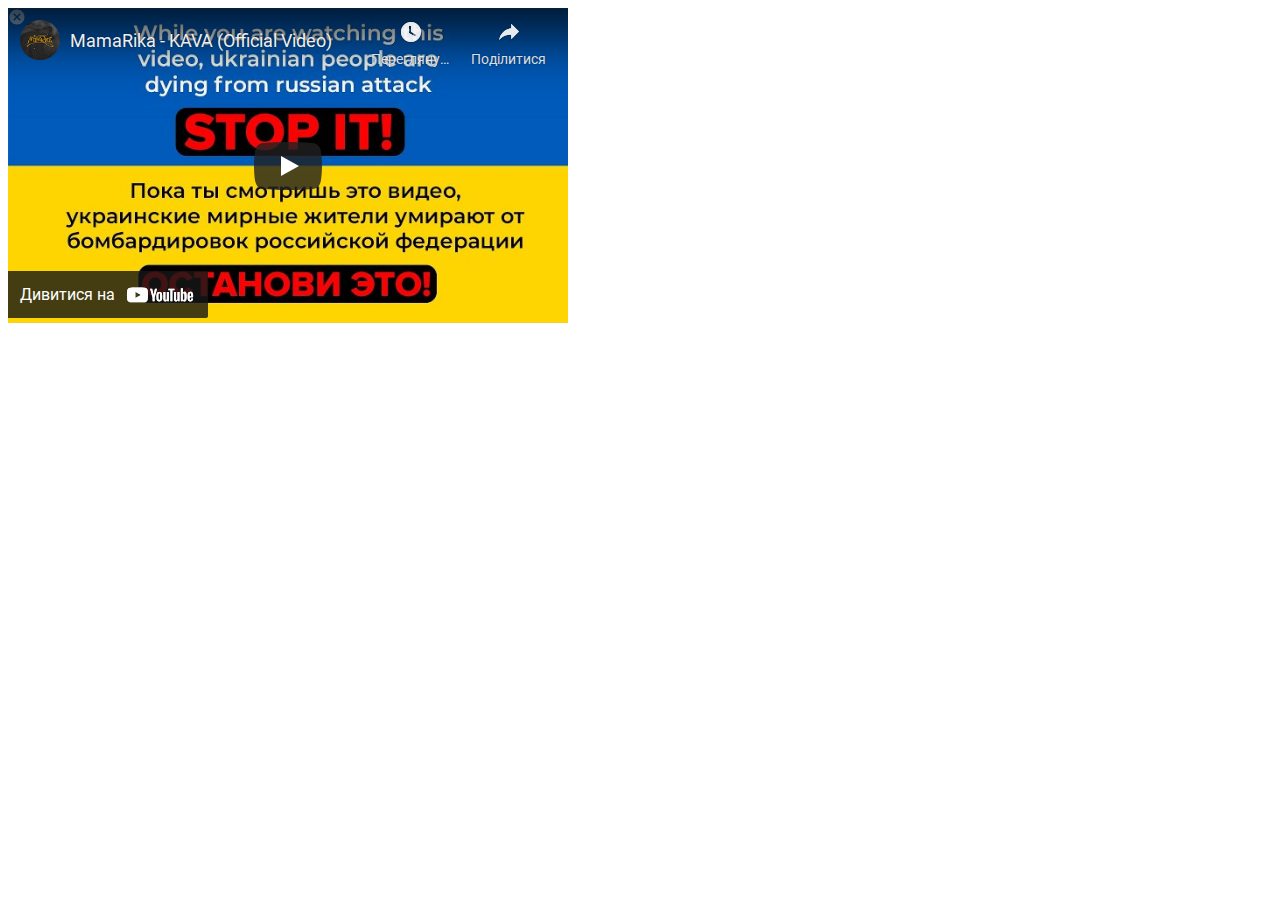
<file: index_1.html>
<!DOCTYPE html><html data-scrapbook-source="https://www.gstatic.com/atari/embeds/7925c5f8e01bacb9b4b0a3783ae0b867/intermediate-frame-minified.html?jsh=m%3B%2F_%2Fscs%2Fabc-static%2F_%2Fjs%2Fk%3Dgapi.lb.uk.XNnnTP3iZ8A.O%2Fd%3D1%2Frs%3DAHpOoo9jlYJTBcknGdqI3qa49nRXHh3OsQ%2Fm%3D__features__&amp;r=928880657"><head><meta charset="UTF-8">
  <style>body,html,iframe{margin:0;padding:0;height:100%;width:100%;overflow:hidden}.forceIosScrolling{overflow:scroll;-webkit-overflow-scrolling:touch}</style>
</head>

<body>
<iframe id="innerFrame" name="innerFrame" sandbox="allow-scripts allow-popups allow-forms allow-same-origin allow-popups-to-escape-sandbox allow-downloads" frameborder="0" allowfullscreen="" src="index_3.html" style="overflow: auto;">
</iframe>




</body></html>
</file>
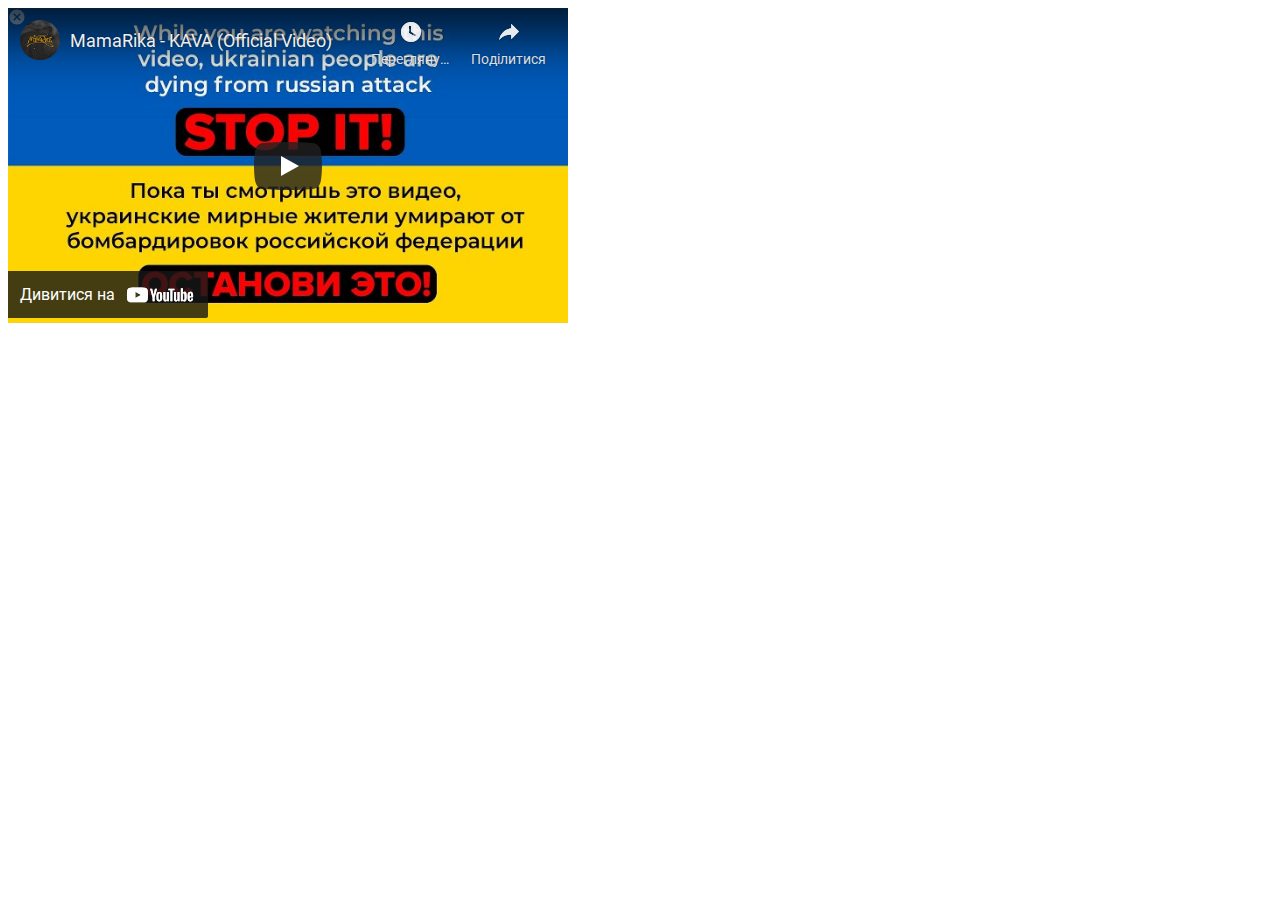
<file: index_3.html>
<!DOCTYPE html><html data-scrapbook-source="https://1176641644-atari-embeds.googleusercontent.com/embeds/16cb204cf3a9d4d223a0a3fd8b0eec5d/inner-frame-minified.html?jsh=m%3B%2F_%2Fscs%2Fabc-static%2F_%2Fjs%2Fk%3Dgapi.lb.uk.XNnnTP3iZ8A.O%2Fd%3D1%2Frs%3DAHpOoo9jlYJTBcknGdqI3qa49nRXHh3OsQ%2Fm%3D__features__"><head><meta charset="UTF-8">
  <style>body,html,iframe{margin:0;padding:0;height:100%;width:100%;overflow:hidden}.forceIosScrolling{overflow:scroll;-webkit-overflow-scrolling:touch}</style>
</head>

<body>
<iframe id="userHtmlFrame" frameborder="0" scrolling="yes" style="overflow: auto;" src="index_5.html">
</iframe>




</body></html>
</file>
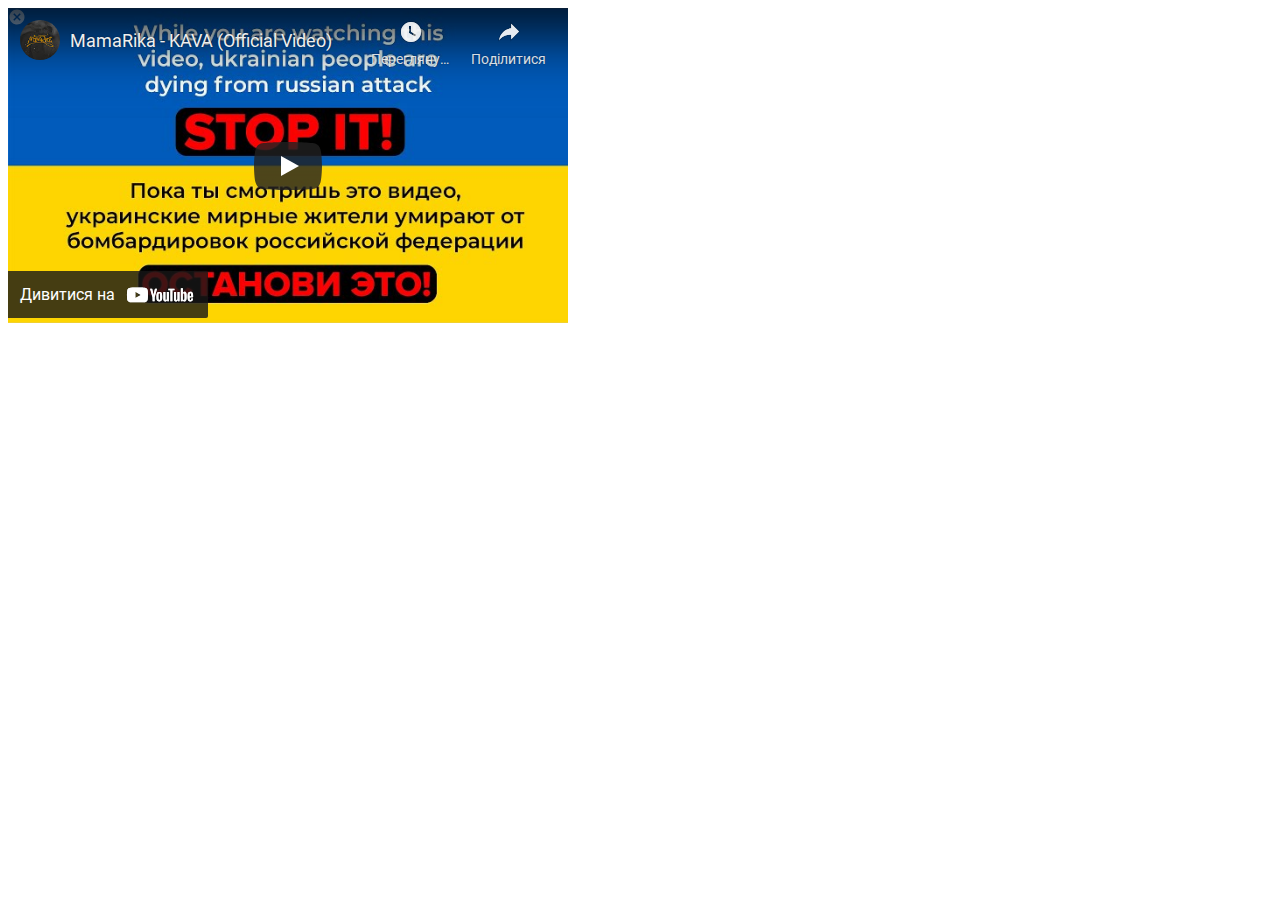
<file: index_5.html>
<html data-scrapbook-source="https://1176641644-atari-embeds.googleusercontent.com/embeds/16cb204cf3a9d4d223a0a3fd8b0eec5d/inner-frame-minified.html?jsh=m%3B%2F_%2Fscs%2Fabc-static%2F_%2Fjs%2Fk%3Dgapi.lb.uk.XNnnTP3iZ8A.O%2Fd%3D1%2Frs%3DAHpOoo9jlYJTBcknGdqI3qa49nRXHh3OsQ%2Fm%3D__features__"><head><meta charset="UTF-8"><base target="_blank"></head><body><iframe width="560" height="315" src="index_6.html" title="YouTube video player" frameborder="0" allow="accelerometer; autoplay; clipboard-write; encrypted-media; gyroscope; picture-in-picture" allowfullscreen=""></iframe></body></html>
</file>
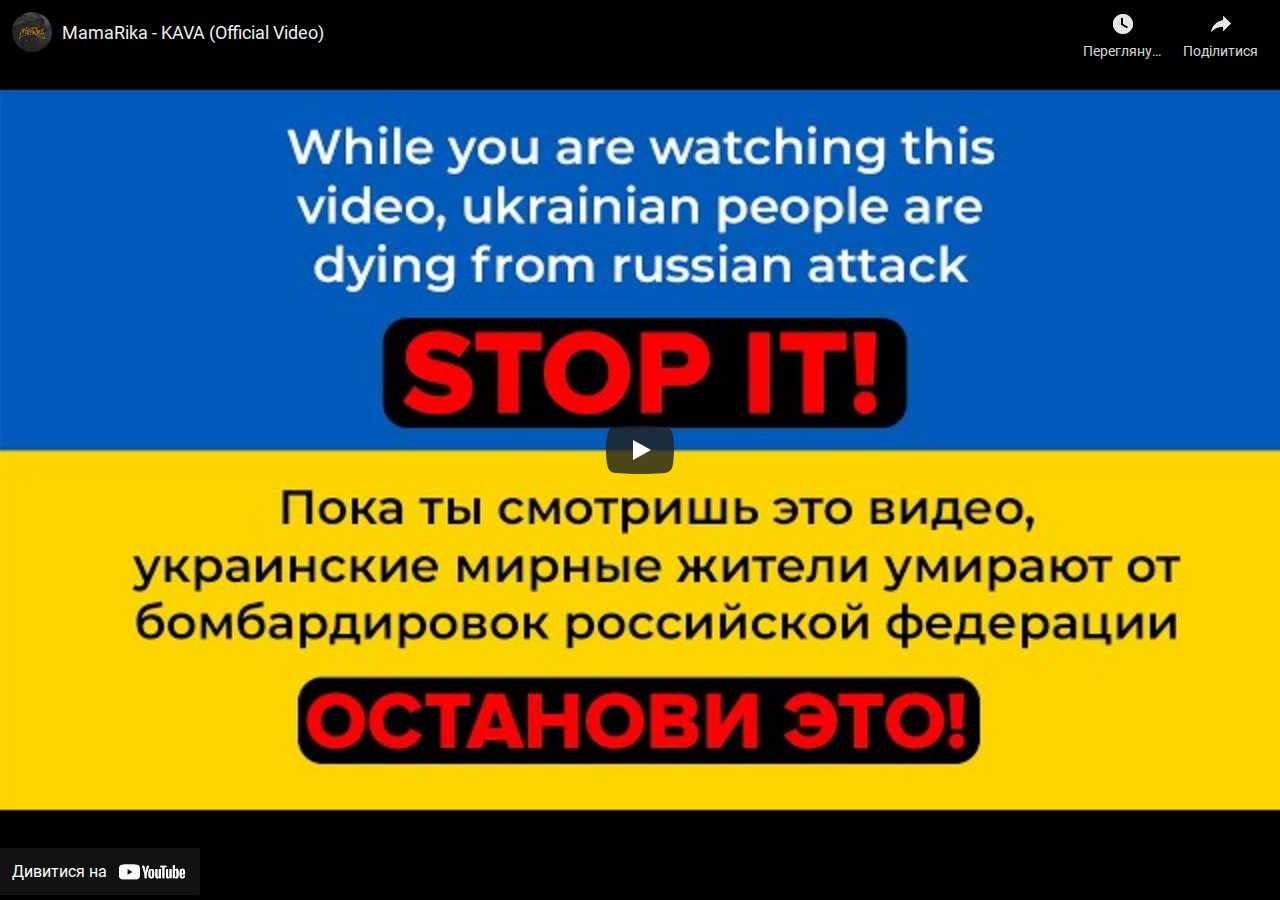
<file: index_6.html>
<!DOCTYPE html><html lang="uk" dir="ltr" data-cast-api-enabled="true" data-scrapbook-source="https://www.youtube.com/embed/e7ettnBpp0A"><head><meta charset="UTF-8"><meta name="viewport" content="width=device-width, initial-scale=1"><style name="www-roboto">@font-face{font-family:'Roboto';font-style:normal;font-weight:400;src:url("KFOmCnqEu92Fr1Mu72xKOzY-1.woff2")format('woff2');unicode-range:U+0460-052F,U+1C80-1C88,U+20B4,U+2DE0-2DFF,U+A640-A69F,U+FE2E-FE2F;}@font-face{font-family:'Roboto';font-style:normal;font-weight:400;src:url("KFOmCnqEu92Fr1Mu5mxKOzY-1.woff2")format('woff2');unicode-range:U+0301,U+0400-045F,U+0490-0491,U+04B0-04B1,U+2116;}@font-face{font-family:'Roboto';font-style:normal;font-weight:400;src:url("KFOmCnqEu92Fr1Mu7mxKOzY-1.woff2")format('woff2');unicode-range:U+1F00-1FFF;}@font-face{font-family:'Roboto';font-style:normal;font-weight:400;src:url("KFOmCnqEu92Fr1Mu4WxKOzY-1.woff2")format('woff2');unicode-range:U+0370-03FF;}@font-face{font-family:'Roboto';font-style:normal;font-weight:400;src:url("KFOmCnqEu92Fr1Mu7WxKOzY-1.woff2")format('woff2');unicode-range:U+0102-0103,U+0110-0111,U+0128-0129,U+0168-0169,U+01A0-01A1,U+01AF-01B0,U+1EA0-1EF9,U+20AB;}@font-face{font-family:'Roboto';font-style:normal;font-weight:400;src:url("KFOmCnqEu92Fr1Mu7GxKOzY-1.woff2")format('woff2');unicode-range:U+0100-024F,U+0259,U+1E00-1EFF,U+2020,U+20A0-20AB,U+20AD-20CF,U+2113,U+2C60-2C7F,U+A720-A7FF;}@font-face{font-family:'Roboto';font-style:normal;font-weight:400;src:url("KFOmCnqEu92Fr1Mu4mxK-1.woff2")format('woff2');unicode-range:U+0000-00FF,U+0131,U+0152-0153,U+02BB-02BC,U+02C6,U+02DA,U+02DC,U+2000-206F,U+2074,U+20AC,U+2122,U+2191,U+2193,U+2212,U+2215,U+FEFF,U+FFFD;}</style><link rel="stylesheet" href="www-player.css" name="www-player"><style>html {overflow: hidden;}body {font: 12px Roboto, Arial, sans-serif; background-color: #000; color: #fff; height: 100%; width: 100%; overflow: hidden; position: absolute; margin: 0; padding: 0;}#player {width: 100%; height: 100%;}h1 {text-align: center; color: #fff;}h3 {margin-top: 6px; margin-bottom: 3px;}.player-unavailable {position: absolute; top: 0; left: 0; right: 0; bottom: 0; padding: 25px; font-size: 13px; background: url("urn:scrapbook:download:error:https://www.youtube.com/img/meh7.png") 50% 65% no-repeat;}.player-unavailable .message {text-align: left; margin: 0 -5px 15px; padding: 0 5px 14px; border-bottom: 1px solid #888; font-size: 19px; font-weight: normal;}.player-unavailable a {color: #167ac6; text-decoration: none;}</style><title>YouTube</title><link rel="canonical" href="https://www.youtube.com/watch?v=e7ettnBpp0A"></head><body class="date-20220513 uk_UA ltr  site-center-aligned site-as-giant-card webkit webkit-537" dir="ltr"><div id="player" style="width: 100%; height: 100%;"><div class="html5-video-player ytp-exp-bottom-control-flexbox ytp-title-enable-channel-logo ytp-embed ytp-embed-playlist unstarted-mode ytp-hide-controls" tabindex="-1" id="movie_player" data-version="/s/player/00e475bf/player_ias.vflset/uk_UA/base.js" aria-label="Відеопрогравач YouTube"><div class="html5-video-container" data-layer="0"><video tabindex="-1" class="video-stream html5-main-video" webkit-playsinline="" playsinline="" controlslist="nodownload" style="width: 560px; height: 315px; left: 0px; top: -315px;"></video></div><div class="ytp-gradient-top" data-layer="1"></div><div class="ytp-chrome-top ytp-show-cards-title" data-layer="1"><div class="ytp-title-channel"><div class="ytp-title-beacon"></div><a class="ytp-title-channel-logo" target="_blank" href="https://www.youtube.com/channel/UC5A0PgkH6vndkzWBBUnRuxw?feature=emb_ch_name_ex" aria-label="Зображення каналу MamaRika" style="background-image: url(&quot;channels4_profile.jpg&quot;);"></a><div class="ytp-title-expanded-overlay" aria-hidden="true"><div class="ytp-title-expanded-heading"><h2 class="ytp-title-expanded-title"><a target="_blank" tabindex="-1" href="https://www.youtube.com/channel/UC5A0PgkH6vndkzWBBUnRuxw?feature=emb_ch_name_ex">MamaRika</a></h2><h3 class="ytp-title-expanded-subtitle">Підписалося 58,4&nbsp;тис. користувачів</h3></div><div class="ytp-button ytp-sb" style="display: none;"><div class="ytp-sb-subscribe" title="Підписатися як ігор кубай" aria-label="Підписатися на канал" data-tooltip-image="https://yt3.ggpht.com/yti/APfAmoEl_3DTFcvzNckMUOQ7VzCM9F8M5wYqfGfBkOV5=s20-c" data-tooltip-opaque="true" tabindex="0" role="button"><div class="ytp-sb-text"><div class="ytp-sb-icon"></div>Підписатися</div></div><div class="ytp-sb-unsubscribe" title="Ви оформили підписку як ігор кубай" aria-label="Скасувати підписку на канал" data-tooltip-image="https://yt3.ggpht.com/yti/APfAmoEl_3DTFcvzNckMUOQ7VzCM9F8M5wYqfGfBkOV5=s20-c" data-tooltip-opaque="true" tabindex="0" role="button"><div class="ytp-sb-text"><div class="ytp-sb-icon"></div>Ви підписалися</div></div></div><button class="ytp-button ytp-title-notifications" aria-pressed="false" aria-label="Отримувати сповіщення про всі нові відео" style="display: none;"><div class="ytp-title-notifications-on" title="Не отримувати сповіщення про всі нові відео" aria-label="Сповіщати про підписки"><svg fill="#fff" height="24px" viewBox="0 0 24 24" width="24px"><path d="M7.58 4.08L6.15 2.65C3.75 4.48 2.17 7.3 2.03 10.5h2c.15-2.65 1.51-4.97 3.55-6.42zm12.39 6.42h2c-.15-3.2-1.73-6.02-4.12-7.85l-1.42 1.43c2.02 1.45 3.39 3.77 3.54 6.42zM18 11c0-3.07-1.64-5.64-4.5-6.32V4c0-.83-.67-1.5-1.5-1.5s-1.5.67-1.5 1.5v.68C7.63 5.36 6 7.92 6 11v5l-2 2v1h16v-1l-2-2v-5zm-6 11c.14 0 .27-.01.4-.04.65-.14 1.18-.58 1.44-1.18.1-.24.15-.5.15-.78h-4c.01 1.1.9 2 2.01 2z"></path></svg></div><div class="ytp-title-notifications-off" title="Отримувати сповіщення про всі нові відео" aria-label="Сповіщати про підписки"><svg fill="#fff" height="24px" viewBox="0 0 24 24" width="24px"><path d="M18 11c0-3.07-1.64-5.64-4.5-6.32V4c0-.83-.67-1.5-1.5-1.5s-1.5.67-1.5 1.5v.68C7.63 5.36 6 7.92 6 11v5l-2 2v1h16v-1l-2-2v-5zm-6 11c.14 0 .27-.01.4-.04.65-.14 1.18-.58 1.44-1.18.1-.24.15-.5.15-.78h-4c.01 1.1.9 2 2.01 2z"></path></svg></div></button></div></div><div class="ytp-title"><div class="ytp-title-text"><a class="ytp-title-link yt-uix-sessionlink" target="_blank" data-sessionlink="feature=player-title" tabindex="-1" href="https://www.youtube.com/watch?v=e7ettnBpp0A">MamaRika - KAVA (Official Video)</a><div class="ytp-title-subtext"><a class="ytp-title-channel-name" target="_blank" href=""></a></div></div></div><div class="ytp-chrome-top-buttons"><button class="ytp-watch-later-button ytp-button ytp-show-watch-later-title" data-tooltip-opaque="true" title="Переглянути пізніше як ігор кубай" data-tooltip-image="https://yt3.ggpht.com/yti/APfAmoEl_3DTFcvzNckMUOQ7VzCM9F8M5wYqfGfBkOV5=s20-c" aria-label="Переглянути пізніше як ігор кубай"><div class="ytp-watch-later-icon"><svg height="100%" version="1.1" viewBox="0 0 36 36" width="100%"><use class="ytp-svg-shadow" xlink:href="#ytp-id-24"></use><path class="ytp-svg-fill" d="M18,8 C12.47,8 8,12.47 8,18 C8,23.52 12.47,28 18,28 C23.52,28 28,23.52 28,18 C28,12.47 23.52,8 18,8 L18,8 Z M16,19.02 L16,12.00 L18,12.00 L18,17.86 L23.10,20.81 L22.10,22.54 L16,19.02 Z" id="ytp-id-24"></path></svg></div><div class="ytp-watch-later-title">Переглянути пізніше</div></button><button class="ytp-button ytp-share-button ytp-share-button-visible ytp-show-share-title" title="Поділитися" aria-haspopup="true" aria-owns="ytp-id-26" data-tooltip-opaque="true" aria-label="Поділитися"><div class="ytp-share-icon"><svg height="100%" version="1.1" viewBox="0 0 36 36" width="100%"><use class="ytp-svg-shadow" xlink:href="#ytp-id-27"></use><path class="ytp-svg-fill" d="m 20.20,14.19 0,-4.45 7.79,7.79 -7.79,7.79 0,-4.56 C 16.27,20.69 12.10,21.81 9.34,24.76 8.80,25.13 7.60,27.29 8.12,25.65 9.08,21.32 11.80,17.18 15.98,15.38 c 1.33,-0.60 2.76,-0.98 4.21,-1.19 z" id="ytp-id-27"></path></svg></div><div class="ytp-share-title">Поділитися</div></button><button class="ytp-button ytp-copylink-button ytp-show-copylink-title" data-tooltip-opaque="true" title="Копіювати посилання" aria-label="Копіювати посилання" style="display: none;"><div class="ytp-copylink-icon"><svg height="100%" version="1.1" viewBox="0 0 36 36" width="100%"><use class="ytp-svg-shadow" xlink:href="#ytp-id-28"></use><path class="ytp-svg-fill" d="M21.9,8.3H11.3c-0.9,0-1.7,.8-1.7,1.7v12.3h1.7V10h10.6V8.3z M24.6,11.8h-9.7c-1,0-1.8,.8-1.8,1.8v12.3  c0,1,.8,1.8,1.8,1.8h9.7c1,0,1.8-0.8,1.8-1.8V13.5C26.3,12.6,25.5,11.8,24.6,11.8z M24.6,25.9h-9.7V13.5h9.7V25.9z" id="ytp-id-28"></path></svg></div><div class="ytp-copylink-title" aria-hidden="true">Копіювати посилання</div></button><button class="ytp-playlist-menu-button ytp-button" aria-owns="ytp-id-22" aria-haspopup="true" aria-label="Список відтворення" style="display: none;"><div class="ytp-playlist-menu-button-icon"><svg height="100%" version="1.1" viewBox="0 0 36 36" width="100%"><use class="ytp-svg-shadow" xlink:href="#ytp-id-23"></use><path d="m 22.53,21.42 0,6.85 5.66,-3.42 -5.66,-3.42 0,0 z m -11.33,0 9.06,0 0,2.28 -9.06,0 0,-2.28 0,0 z m 0,-9.14 13.6,0 0,2.28 -13.6,0 0,-2.28 0,0 z m 0,4.57 13.6,0 0,2.28 -13.6,0 0,-2.28 0,0 z" fill="#fff" id="ytp-id-23"></path></svg></div><div class="ytp-playlist-menu-button-text"></div></button><button class="ytp-button ytp-cards-button" aria-label="Показати картки" aria-owns="iv-drawer" aria-haspopup="true" data-tooltip-opaque="true" style="display: none;"><span class="ytp-cards-button-icon-default"><div class="ytp-cards-button-icon"><svg height="100%" version="1.1" viewBox="0 0 36 36" width="100%"><use class="ytp-svg-shadow" xlink:href="#ytp-id-2"></use><path class="ytp-svg-fill" d="M18,8 C12.47,8 8,12.47 8,18 C8,23.52 12.47,28 18,28 C23.52,28 28,23.52 28,18 C28,12.47 23.52,8 18,8 L18,8 Z M17,16 L19,16 L19,24 L17,24 L17,16 Z M17,12 L19,12 L19,14 L17,14 L17,12 Z" id="ytp-id-2"></path></svg></div><div class="ytp-cards-button-title">Інформація</div></span><span class="ytp-cards-button-icon-shopping"><div class="ytp-cards-button-icon"><svg height="100%" version="1.1" viewBox="0 0 36 36" width="100%"><path class="ytp-svg-shadow" d="M 27.99,18 A 9.99,9.99 0 1 1 8.00,18 9.99,9.99 0 1 1 27.99,18 z"></path><path class="ytp-svg-fill" d="M 18,8 C 12.47,8 8,12.47 8,18 8,23.52 12.47,28 18,28 23.52,28 28,23.52 28,18 28,12.47 23.52,8 18,8 z m -4.68,4 4.53,0 c .35,0 .70,.14 .93,.37 l 5.84,5.84 c .23,.23 .37,.58 .37,.93 0,.35 -0.13,.67 -0.37,.90 L 20.06,24.62 C 19.82,24.86 19.51,25 19.15,25 c -0.35,0 -0.70,-0.14 -0.93,-0.37 L 12.37,18.78 C 12.13,18.54 12,18.20 12,17.84 L 12,13.31 C 12,12.59 12.59,12 13.31,12 z m .96,1.31 c -0.53,0 -0.96,.42 -0.96,.96 0,.53 .42,.96 .96,.96 .53,0 .96,-0.42 .96,-0.96 0,-0.53 -0.42,-0.96 -0.96,-0.96 z" fill-opacity="1"></path><path class="ytp-svg-shadow-fill" d="M 24.61,18.22 18.76,12.37 C 18.53,12.14 18.20,12 17.85,12 H 13.30 C 12.58,12 12,12.58 12,13.30 V 17.85 c 0,.35 .14,.68 .38,.92 l 5.84,5.85 c .23,.23 .55,.37 .91,.37 .35,0 .68,-0.14 .91,-0.38 L 24.61,20.06 C 24.85,19.83 25,19.50 25,19.15 25,18.79 24.85,18.46 24.61,18.22 z M 14.27,15.25 c -0.53,0 -0.97,-0.43 -0.97,-0.97 0,-0.53 .43,-0.97 .97,-0.97 .53,0 .97,.43 .97,.97 0,.53 -0.43,.97 -0.97,.97 z" fill="#000" fill-opacity="0.15"></path></svg></div><div class="ytp-cards-button-title">Покупки</div></span></button><div class="ytp-cards-teaser" style="display: none;"><div class="ytp-cards-teaser-box"></div><div class="ytp-cards-teaser-text"><span class="ytp-cards-teaser-label"></span></div></div><button class="ytp-button ytp-overflow-button" title="Докладніше" aria-haspopup="true" aria-owns="ytp-id-29" aria-label="Докладніше"><div class="ytp-overflow-icon"><svg height="100%" viewBox="-5 -5 36 36" width="100%"><path d="M12 8c1.1 0 2-.9 2-2s-.9-2-2-2-2 .9-2 2 .9 2 2 2zm0 2c-1.1 0-2 .9-2 2s.9 2 2 2 2-.9 2-2-.9-2-2-2zm0 6c-1.1 0-2 .9-2 2s.9 2 2 2 2-.9 2-2-.9-2-2-2z" fill="#fff"></path></svg></div></button></div></div><button class="ytp-unmute ytp-popup ytp-button ytp-unmute-animated ytp-unmute-shrink" data-layer="2" style="display: none;"><div class="ytp-unmute-inner"><div class="ytp-unmute-icon"><svg height="100%" version="1.1" viewBox="0 0 36 36" width="100%"><use class="ytp-svg-shadow" xlink:href="#ytp-id-1"></use><path class="ytp-svg-fill" d="m 21.48,17.98 c 0,-1.77 -1.02,-3.29 -2.5,-4.03 v 2.21 l 2.45,2.45 c .03,-0.2 .05,-0.41 .05,-0.63 z m 2.5,0 c 0,.94 -0.2,1.82 -0.54,2.64 l 1.51,1.51 c .66,-1.24 1.03,-2.65 1.03,-4.15 0,-4.28 -2.99,-7.86 -7,-8.76 v 2.05 c 2.89,.86 5,3.54 5,6.71 z M 9.25,8.98 l -1.27,1.26 4.72,4.73 H 7.98 v 6 H 11.98 l 5,5 v -6.73 l 4.25,4.25 c -0.67,.52 -1.42,.93 -2.25,1.18 v 2.06 c 1.38,-0.31 2.63,-0.95 3.69,-1.81 l 2.04,2.05 1.27,-1.27 -9,-9 -7.72,-7.72 z m 7.72,.99 -2.09,2.08 2.09,2.09 V 9.98 z" id="ytp-id-1"></path></svg></div><div class="ytp-unmute-text">Увімкніть звук</div><div class="ytp-unmute-box"></div></div></button><div class="ytp-cued-thumbnail-overlay" data-layer="4" style=""><div class="ytp-cued-thumbnail-overlay-image" style="background-image: url(&quot;sddefault.jpg&quot;);"></div><button class="ytp-large-play-button ytp-button" aria-label="Відтворити"><svg height="100%" version="1.1" viewBox="0 0 68 48" width="100%"><path class="ytp-large-play-button-bg" d="M66.52,7.74c-0.78-2.93-2.49-5.41-5.42-6.19C55.79,.13,34,0,34,0S12.21,.13,6.9,1.55 C3.97,2.33,2.27,4.81,1.48,7.74C0.06,13.05,0,24,0,24s0.06,10.95,1.48,16.26c0.78,2.93,2.49,5.41,5.42,6.19 C12.21,47.87,34,48,34,48s21.79-0.13,27.1-1.55c2.93-0.78,4.64-3.26,5.42-6.19C67.94,34.95,68,24,68,24S67.94,13.05,66.52,7.74z" fill="#f00"></path><path d="M 45,24 27,14 27,34" fill="#fff"></path></svg></button></div><div class="ytp-spinner" data-layer="4" style="display: none;"><div class="ytp-spinner-container"><div class="ytp-spinner-rotator"><div class="ytp-spinner-left"><div class="ytp-spinner-circle"></div></div><div class="ytp-spinner-right"><div class="ytp-spinner-circle"></div></div></div></div><div class="ytp-spinner-message" style="display: none;">Якщо відтворення незабаром не почнеться, перезапустіть пристрій.</div></div><div class="ytp-paid-content-overlay" aria-live="assertive" aria-atomic="true" data-layer="4"><div class="ytp-button ytp-paid-content-overlay-text" style="display: none;"></div></div><div class="ytp-popup ytp-generic-popup" role="alert" tabindex="0" data-layer="4" style="display: none;">Повноекранний режим недоступний. <a href="https://support.google.com/youtube/answer/6276924" target="_blank">Докладніше</a></div><div class="ytp-storyboard-framepreview" data-layer="4" style="display: none;"><div class="ytp-storyboard-framepreview-img"></div></div><div data-layer="4" style="display: none;"><div class="ytp-bezel-text-wrapper"><div class="ytp-bezel-text"></div></div><div class="ytp-bezel" role="status"><div class="ytp-bezel-icon"></div></div></div><div class="ytp-doubletap-ui-legacy" data-layer="4" style="display: none;"><div class="ytp-doubletap-fast-forward-ve"></div><div class="ytp-doubletap-rewind-ve"></div><div class="ytp-doubletap-static-circle"><div class="ytp-doubletap-ripple"></div></div><div class="ytp-doubletap-overlay-a11y"></div><div class="ytp-doubletap-seek-info-container"><div class="ytp-doubletap-arrows-container"><span class="ytp-doubletap-base-arrow"></span><span class="ytp-doubletap-base-arrow"></span><span class="ytp-doubletap-base-arrow"></span></div><div class="ytp-doubletap-tooltip"><div class="ytp-chapter-seek-text-legacy"></div><div class="ytp-doubletap-tooltip-label"></div></div></div></div><div aria-live="polite" data-layer="4" style="display: none;"><div class="ytp-tooltip-text-wrapper"><div class="ytp-tooltip-image"></div><div class="ytp-tooltip-title"><svg height="100%" viewBox="0 0 24 24" width="100%"><g><rect fill="none" height="24" width="24" x="0"></rect></g><g><g><polygon points="19,9 20.25,6.25 23,5 20.25,3.75 19,1 17.75,3.75 15,5 17.75,6.25"></polygon><polygon points="19,15 17.75,17.75 15,19 17.75,20.25 19,23 20.25,20.25 23,19 20.25,17.75"></polygon><path d="M11.5,9.5L9,4L6.5,9.5L1,12l5.5,2.5L9,20l2.5-5.5L17,12L11.5,9.5z M9.99,12.99L9,15.17l-0.99-2.18L5.83,12l2.18-0.99 L9,8.83l0.99,2.18L12.17,12L9.99,12.99z"></path></g></g></svg><span></span></div><span class="ytp-tooltip-text"></span></div><div class="ytp-tooltip-bg"><div class="ytp-tooltip-duration"></div></div></div><div class="ytp-ad-persistent-progress-bar-container" data-layer="4" style="display: none;"><div class="ytp-ad-persistent-progress-bar"></div></div><div class="ytp-suggested-action" data-layer="4"><button class="ytp-button ytp-suggested-action-badge ytp-suggested-action-badge-with-controls" style="display: none;"><div class="ytp-suggested-action-badge-expanded-content-container" style="display: none;"><label class="ytp-suggested-action-badge-title"></label><button class="ytp-suggested-action-badge-dismiss-button-icon ytp-button"></button></div></button></div><div class="ytp-remote" data-layer="4" style="display: none;"><div class="ytp-remote-display-status"><div class="ytp-remote-display-status-icon"><svg height="100%" version="1.1" viewBox="0 0 36 36" width="100%"><use class="ytp-svg-shadow" xlink:href="#ytp-id-30"></use><path d="M7,24 L7,27 L10,27 C10,25.34 8.66,24 7,24 L7,24 Z M7,20 L7,22 C9.76,22 12,24.24 12,27 L14,27 C14,23.13 10.87,20 7,20 L7,20 Z M25,13 L11,13 L11,14.63 C14.96,15.91 18.09,19.04 19.37,23 L25,23 L25,13 L25,13 Z M7,16 L7,18 C11.97,18 16,22.03 16,27 L18,27 C18,20.92 13.07,16 7,16 L7,16 Z M27,9 L9,9 C7.9,9 7,9.9 7,11 L7,14 L9,14 L9,11 L27,11 L27,25 L20,25 L20,27 L27,27 C28.1,27 29,26.1 29,25 L29,11 C29,9.9 28.1,9 27,9 L27,9 Z" fill="#fff" id="ytp-id-30"></path></svg></div><div class="ytp-remote-display-status-text"></div></div></div><div class="ytp-mdx-popup-dialog" role="dialog" data-layer="4" style="display: none;"><div class="ytp-mdx-popup-dialog-inner-content"><div class="ytp-mdx-popup-title">Ви вийшли з облікового запису</div><div class="ytp-mdx-popup-description">Відео, які ви переглядаєте, можуть додаватися в історію переглядів на телевізорі й впливати на ваші подальші рекомендації. Щоб уникнути цього, скасуйте дію та ввійдіть на YouTube на комп’ютері.</div><div class="ytp-mdx-privacy-popup-buttons"><button class="ytp-button ytp-mdx-privacy-popup-cancel">Скасувати</button><button class="ytp-button ytp-mdx-privacy-popup-confirm">Підтвердити</button></div></div></div><div class="ytp-pause-overlay ytp-scroll-min ytp-scroll-max" tabindex="-1" data-layer="4" style="display: none;"><h2 class="ytp-related-title">Інші відео</h2><div class="ytp-suggestions" style="height: 89px;"><a class="ytp-suggestion-link" target="_blank" style="transition-delay: 0s; display: none;"><div class="ytp-suggestion-image" style="width: 159.333px; height: 89px;"></div><div class="ytp-suggestion-overlay" style=""><div class="ytp-suggestion-title"></div><div class="ytp-suggestion-author"></div><div class="ytp-suggestion-duration"></div></div></a><a class="ytp-suggestion-link" target="_blank" style="transition-delay: 0.05s; display: none;"><div class="ytp-suggestion-image" style="width: 159.333px; height: 89px;"></div><div class="ytp-suggestion-overlay" style=""><div class="ytp-suggestion-title"></div><div class="ytp-suggestion-author"></div><div class="ytp-suggestion-duration"></div></div></a><a class="ytp-suggestion-link" target="_blank" style="transition-delay: 0.1s; display: none;"><div class="ytp-suggestion-image" style="width: 159.333px; height: 89px;"></div><div class="ytp-suggestion-overlay" style=""><div class="ytp-suggestion-title"></div><div class="ytp-suggestion-author"></div><div class="ytp-suggestion-duration"></div></div></a><a class="ytp-suggestion-link" target="_blank" style="transition-delay: 0.15s; display: none;"><div class="ytp-suggestion-image" style="width: 159.333px; height: 89px;"></div><div class="ytp-suggestion-overlay" style=""><div class="ytp-suggestion-title"></div><div class="ytp-suggestion-author"></div><div class="ytp-suggestion-duration"></div></div></a><a class="ytp-suggestion-link" target="_blank" style="transition-delay: 0.2s; display: none;"><div class="ytp-suggestion-image" style="width: 159.333px; height: 89px;"></div><div class="ytp-suggestion-overlay" style=""><div class="ytp-suggestion-title"></div><div class="ytp-suggestion-author"></div><div class="ytp-suggestion-duration"></div></div></a><a class="ytp-suggestion-link" target="_blank" style="transition-delay: 0.25s; display: none;"><div class="ytp-suggestion-image" style="width: 159.333px; height: 89px;"></div><div class="ytp-suggestion-overlay" style=""><div class="ytp-suggestion-title"></div><div class="ytp-suggestion-author"></div><div class="ytp-suggestion-duration"></div></div></a><a class="ytp-suggestion-link" target="_blank" style="transition-delay: 0.3s; display: none;"><div class="ytp-suggestion-image" style="width: 159.333px; height: 89px;"></div><div class="ytp-suggestion-overlay" style=""><div class="ytp-suggestion-title"></div><div class="ytp-suggestion-author"></div><div class="ytp-suggestion-duration"></div></div></a><a class="ytp-suggestion-link" target="_blank" style="transition-delay: 0.35s; display: none;"><div class="ytp-suggestion-image" style="width: 159.333px; height: 89px;"></div><div class="ytp-suggestion-overlay" style=""><div class="ytp-suggestion-title"></div><div class="ytp-suggestion-author"></div><div class="ytp-suggestion-duration"></div></div></a><a class="ytp-suggestion-link" target="_blank" style="transition-delay: 0.4s; display: none;"><div class="ytp-suggestion-image" style="width: 159.333px; height: 89px;"></div><div class="ytp-suggestion-overlay" style=""><div class="ytp-suggestion-title"></div><div class="ytp-suggestion-author"></div><div class="ytp-suggestion-duration"></div></div></a><a class="ytp-suggestion-link" target="_blank" style="transition-delay: 0.45s; display: none;"><div class="ytp-suggestion-image" style="width: 159.333px; height: 89px;"></div><div class="ytp-suggestion-overlay" style=""><div class="ytp-suggestion-title"></div><div class="ytp-suggestion-author"></div><div class="ytp-suggestion-duration"></div></div></a><a class="ytp-suggestion-link" target="_blank" style="transition-delay: 0.5s; display: none;"><div class="ytp-suggestion-image" style="width: 159.333px; height: 89px;"></div><div class="ytp-suggestion-overlay" style=""><div class="ytp-suggestion-title"></div><div class="ytp-suggestion-author"></div><div class="ytp-suggestion-duration"></div></div></a><a class="ytp-suggestion-link" target="_blank" style="transition-delay: 0.55s; display: none;"><div class="ytp-suggestion-image" style="width: 159.333px; height: 89px;"></div><div class="ytp-suggestion-overlay" style=""><div class="ytp-suggestion-title"></div><div class="ytp-suggestion-author"></div><div class="ytp-suggestion-duration"></div></div></a><a class="ytp-suggestion-link" target="_blank" style="transition-delay: 0.6s; display: none;"><div class="ytp-suggestion-image" style="width: 159.333px; height: 89px;"></div><div class="ytp-suggestion-overlay" style=""><div class="ytp-suggestion-title"></div><div class="ytp-suggestion-author"></div><div class="ytp-suggestion-duration"></div></div></a><a class="ytp-suggestion-link" target="_blank" style="transition-delay: 0.65s; display: none;"><div class="ytp-suggestion-image" style="width: 159.333px; height: 89px;"></div><div class="ytp-suggestion-overlay" style=""><div class="ytp-suggestion-title"></div><div class="ytp-suggestion-author"></div><div class="ytp-suggestion-duration"></div></div></a><a class="ytp-suggestion-link" target="_blank" style="transition-delay: 0.7s; display: none;"><div class="ytp-suggestion-image" style="width: 159.333px; height: 89px;"></div><div class="ytp-suggestion-overlay" style=""><div class="ytp-suggestion-title"></div><div class="ytp-suggestion-author"></div><div class="ytp-suggestion-duration"></div></div></a><a class="ytp-suggestion-link" target="_blank" style="transition-delay: 0.75s; display: none;"><div class="ytp-suggestion-image" style="width: 159.333px; height: 89px;"></div><div class="ytp-suggestion-overlay" style=""><div class="ytp-suggestion-title"></div><div class="ytp-suggestion-author"></div><div class="ytp-suggestion-duration"></div></div></a></div><button class="ytp-button ytp-previous" aria-label="Показати попередню добірку схожих відео" style="bottom: 60.5px;"><svg height="100%" version="1.1" viewBox="0 0 32 32" width="100%"><path d="M 19.41,20.09 14.83,15.5 19.41,10.91 18,9.5 l -6,6 6,6 z" fill="#fff"></path></svg></button><button class="ytp-button ytp-next" aria-label="Показати більше схожих відео" style="bottom: 60.5px;"><svg height="100%" version="1.1" viewBox="0 0 32 32" width="100%"><path d="m 12.59,20.34 4.58,-4.59 -4.58,-4.59 1.41,-1.41 6,6 -6,6 z" fill="#fff"></path></svg></button><button class="ytp-button ytp-collapse" aria-label="Сховати інші відео"><svg height="100%" viewBox="0 0 16 16" width="100%"><path d="M13 4L12 3 8 7 4 3 3 4 7 8 3 12 4 13 8 9 12 13 13 12 9 8z" fill="#fff"></path></svg></button><button class="ytp-button ytp-expand">Інші відео</button></div><div class="ytp-multicam-menu" role="dialog" data-layer="5" style="display: none;"><div class="ytp-multicam-menu-header"><div class="ytp-multicam-menu-title">Змінити камеру<button class="ytp-multicam-menu-close ytp-button" aria-label="Закрити"><svg height="100%" viewBox="0 0 24 24" width="100%"><path d="M19 6.41L17.59 5 12 10.59 6.41 5 5 6.41 10.59 12 5 17.59 6.41 19 12 13.41 17.59 19 19 17.59 13.41 12z" fill="#fff"></path></svg></button></div></div><div class="ytp-multicam-menu-items"></div></div><div class="ytp-playlist-menu" role="dialog" id="ytp-id-22" data-layer="5" style="display: none;"><div class="ytp-playlist-menu-header"><div class="ytp-playlist-menu-title"><a class="ytp-playlist-menu-title-name"></a><button class="ytp-playlist-menu-close ytp-button" aria-label="Закрити"><svg height="100%" viewBox="0 0 24 24" width="100%"><path d="M19 6.41L17.59 5 12 10.59 6.41 5 5 6.41 10.59 12 5 17.59 6.41 19 12 13.41 17.59 19 19 17.59 13.41 12z" fill="#fff"></path></svg></button></div><div class="ytp-playlist-menu-subtitle"></div></div><div class="ytp-playlist-menu-items" role="menu"></div></div><div class="ytp-share-panel" id="ytp-id-26" role="dialog" aria-labelledby="ytp-id-25" data-layer="5" style="display: none;"><div class="ytp-share-panel-inner-content"><div class="ytp-share-panel-title" id="ytp-id-25">Поділитися</div><a class="ytp-share-panel-link ytp-no-contextmenu" target="_blank" title="Надіслати посилання" aria-label="Надіслати посилання"></a><label class="ytp-share-panel-include-playlist"><input class="ytp-share-panel-include-playlist-checkbox" type="checkbox" checked="checked">Долучити список відтворення</label><div class="ytp-share-panel-loading-spinner"><div class="ytp-spinner-container"><div class="ytp-spinner-rotator"><div class="ytp-spinner-left"><div class="ytp-spinner-circle"></div></div><div class="ytp-spinner-right"><div class="ytp-spinner-circle"></div></div></div></div></div><div class="ytp-share-panel-service-buttons"></div><div class="ytp-share-panel-error">Під час отримання інформації про надсилання сталася помилка. Повторіть спробу пізніше.</div></div><button class="ytp-share-panel-close ytp-button" title="Закрити" aria-label="Закрити"><svg height="100%" viewBox="0 0 24 24" width="100%"><path d="M19 6.41L17.59 5 12 10.59 6.41 5 5 6.41 10.59 12 5 17.59 6.41 19 12 13.41 17.59 19 19 17.59 13.41 12z" fill="#fff"></path></svg></button></div><div class="ytp-overflow-panel" id="ytp-id-29" role="dialog" data-layer="5" style="display: none;"><div class="ytp-overflow-panel-content"><div class="ytp-overflow-panel-action-buttons"></div></div><button class="ytp-overflow-panel-close ytp-button" title="Закрити" aria-label="Закрити"><svg height="100%" viewBox="0 0 24 24" width="100%"><path d="M19 6.41L17.59 5 12 10.59 6.41 5 5 6.41 10.59 12 5 17.59 6.41 19 12 13.41 17.59 19 19 17.59 13.41 12z" fill="#fff"></path></svg></button></div><div class="ytp-popup ytp-settings-menu" data-layer="6" id="ytp-id-17" style="display: none;"><div class="ytp-panel"><div class="ytp-panel-menu" role="menu"></div></div></div><a class="ytp-impression-link" aria-label="Дивитися на YouTube" target="_blank" href="https://www.youtube.com/watch?v=e7ettnBpp0A&amp;feature=emb_imp_woyt" data-layer="8"><div class="ytp-impression-link-content" aria-hidden="true"><div class="ytp-impression-link-text">Дивитися на</div><div class="ytp-impression-link-logo"><svg height="100%" version="1.1" viewBox="0 0 110 26" width="100%"><use class="ytp-svg-shadow" xlink:href="#ytp-id-31"></use><path class="ytp-svg-fill" d="M 16.68,.99 C 13.55,1.03 7.02,1.16 4.99,1.68 c -1.49,.4 -2.59,1.6 -2.99,3 -0.69,2.7 -0.68,8.31 -0.68,8.31 0,0 -0.01,5.61 .68,8.31 .39,1.5 1.59,2.6 2.99,3 2.69,.7 13.40,.68 13.40,.68 0,0 10.70,.01 13.40,-0.68 1.5,-0.4 2.59,-1.6 2.99,-3 .69,-2.7 .68,-8.31 .68,-8.31 0,0 .11,-5.61 -0.68,-8.31 -0.4,-1.5 -1.59,-2.6 -2.99,-3 C 29.11,.98 18.40,.99 18.40,.99 c 0,0 -0.67,-0.01 -1.71,0 z m 72.21,.90 0,21.28 2.78,0 .31,-1.37 .09,0 c .3,.5 .71,.88 1.21,1.18 .5,.3 1.08,.40 1.68,.40 1.1,0 1.99,-0.49 2.49,-1.59 .5,-1.1 .81,-2.70 .81,-4.90 l 0,-2.40 c 0,-1.6 -0.11,-2.90 -0.31,-3.90 -0.2,-0.89 -0.5,-1.59 -1,-2.09 -0.5,-0.4 -1.10,-0.59 -1.90,-0.59 -0.59,0 -1.18,.19 -1.68,.49 -0.49,.3 -1.01,.80 -1.21,1.40 l 0,-7.90 -3.28,0 z m -49.99,.78 3.90,13.90 .18,6.71 3.31,0 0,-6.71 3.87,-13.90 -3.37,0 -1.40,6.31 c -0.4,1.89 -0.71,3.19 -0.81,3.99 l -0.09,0 c -0.2,-1.1 -0.51,-2.4 -0.81,-3.99 l -1.37,-6.31 -3.40,0 z m 29.59,0 0,2.71 3.40,0 0,17.90 3.28,0 0,-17.90 3.40,0 c 0,0 .00,-2.71 -0.09,-2.71 l -9.99,0 z m -53.49,5.12 8.90,5.18 -8.90,5.09 0,-10.28 z m 89.40,.09 c -1.7,0 -2.89,.59 -3.59,1.59 -0.69,.99 -0.99,2.60 -0.99,4.90 l 0,2.59 c 0,2.2 .30,3.90 .99,4.90 .7,1.1 1.8,1.59 3.5,1.59 1.4,0 2.38,-0.3 3.18,-1 .7,-0.7 1.09,-1.69 1.09,-3.09 l 0,-0.5 -2.90,-0.21 c 0,1 -0.08,1.6 -0.28,2 -0.1,.4 -0.5,.62 -1,.62 -0.3,0 -0.61,-0.11 -0.81,-0.31 -0.2,-0.3 -0.30,-0.59 -0.40,-1.09 -0.1,-0.5 -0.09,-1.21 -0.09,-2.21 l 0,-0.78 5.71,-0.09 0,-2.62 c 0,-1.6 -0.10,-2.78 -0.40,-3.68 -0.2,-0.89 -0.71,-1.59 -1.31,-1.99 -0.7,-0.4 -1.48,-0.59 -2.68,-0.59 z m -50.49,.09 c -1.09,0 -2.01,.18 -2.71,.68 -0.7,.4 -1.2,1.12 -1.49,2.12 -0.3,1 -0.5,2.27 -0.5,3.87 l 0,2.21 c 0,1.5 .10,2.78 .40,3.78 .2,.9 .70,1.62 1.40,2.12 .69,.5 1.71,.68 2.81,.78 1.19,0 2.08,-0.28 2.78,-0.68 .69,-0.4 1.09,-1.09 1.49,-2.09 .39,-1 .49,-2.30 .49,-3.90 l 0,-2.21 c 0,-1.6 -0.2,-2.87 -0.49,-3.87 -0.3,-0.89 -0.8,-1.62 -1.49,-2.12 -0.7,-0.5 -1.58,-0.68 -2.68,-0.68 z m 12.18,.09 0,11.90 c -0.1,.3 -0.29,.48 -0.59,.68 -0.2,.2 -0.51,.31 -0.81,.31 -0.3,0 -0.58,-0.10 -0.68,-0.40 -0.1,-0.3 -0.18,-0.70 -0.18,-1.40 l 0,-10.99 -3.40,0 0,11.21 c 0,1.4 .18,2.39 .68,3.09 .49,.7 1.21,1 2.21,1 1.4,0 2.48,-0.69 3.18,-2.09 l .09,0 .31,1.78 2.59,0 0,-14.99 c 0,0 -3.40,.00 -3.40,-0.09 z m 17.31,0 0,11.90 c -0.1,.3 -0.29,.48 -0.59,.68 -0.2,.2 -0.51,.31 -0.81,.31 -0.3,0 -0.58,-0.10 -0.68,-0.40 -0.1,-0.3 -0.21,-0.70 -0.21,-1.40 l 0,-10.99 -3.40,0 0,11.21 c 0,1.4 .21,2.39 .71,3.09 .5,.7 1.18,1 2.18,1 1.39,0 2.51,-0.69 3.21,-2.09 l .09,0 .28,1.78 2.62,0 0,-14.99 c 0,0 -3.40,.00 -3.40,-0.09 z m 20.90,2.09 c .4,0 .58,.11 .78,.31 .2,.3 .30,.59 .40,1.09 .1,.5 .09,1.21 .09,2.21 l 0,1.09 -2.5,0 0,-1.09 c 0,-1 -0.00,-1.71 .09,-2.21 0,-0.4 .11,-0.8 .31,-1 .2,-0.3 .51,-0.40 .81,-0.40 z m -50.49,.12 c .5,0 .8,.18 1,.68 .19,.5 .28,1.30 .28,2.40 l 0,4.68 c 0,1.1 -0.08,1.90 -0.28,2.40 -0.2,.5 -0.5,.68 -1,.68 -0.5,0 -0.79,-0.18 -0.99,-0.68 -0.2,-0.5 -0.31,-1.30 -0.31,-2.40 l 0,-4.68 c 0,-1.1 .11,-1.90 .31,-2.40 .2,-0.5 .49,-0.68 .99,-0.68 z m 39.68,.09 c .3,0 .61,.10 .81,.40 .2,.3 .27,.67 .37,1.37 .1,.6 .12,1.51 .12,2.71 l .09,1.90 c 0,1.1 .00,1.99 -0.09,2.59 -0.1,.6 -0.19,1.08 -0.49,1.28 -0.2,.3 -0.50,.40 -0.90,.40 -0.3,0 -0.51,-0.08 -0.81,-0.18 -0.2,-0.1 -0.39,-0.29 -0.59,-0.59 l 0,-8.5 c .1,-0.4 .29,-0.7 .59,-1 .3,-0.3 .60,-0.40 .90,-0.40 z" id="ytp-id-31"></path></svg></div></div></a><div class="ytp-gradient-bottom" data-layer="9" style="height: 128px; background-image: url(&quot;03858fa702dd06975ca832e3db0a773c7cedbc9c.png&quot;); display: none;"></div><div class="ytp-chrome-bottom" data-layer="9" style="display: none; width: 536px; left: 12px;"><div class="ytp-progress-bar-container" style="height: 5px;"><div class="ytp-heat-map-container"><div class="ytp-heat-map-edu"></div></div><div class="ytp-progress-bar" tabindex="0" role="slider" aria-label="Повзунок переходу" draggable="true" aria-valuemin="0" aria-valuemax="0" aria-valuenow="0" aria-valuetext="0 хв 0 с / 0 хв 0 с" style="touch-action: none;"><div class="ytp-chapters-container"><div class="ytp-chapter-hover-container" style="width: 536px;"><div class="ytp-progress-bar-padding"></div><div class="ytp-progress-list"><div class="ytp-play-progress ytp-swatch-background-color" style="left: 0px; transform: scaleX(0);"></div><div class="ytp-progress-linear-live-buffer"></div><div class="ytp-load-progress" style="left: 0px; transform: scaleX(0);"></div><div class="ytp-hover-progress"></div><div class="ytp-ad-progress-list"></div></div></div></div><div class="ytp-marker-crenellation-list"></div><div class="ytp-timed-markers-container"></div><div class="ytp-clip-start-exclude" style="width: 0%;"></div><div class="ytp-clip-end-exclude" style="left: 100%; width: 0%;"></div><div class="ytp-scrubber-container" style="transform: translateX(0px);"><div class="ytp-scrubber-button ytp-swatch-background-color" style="height: 13px;"><div class="ytp-scrubber-pull-indicator"></div></div></div></div><div class="ytp-fine-scrubbing-container" tabindex="0"></div><div class="ytp-bound-time-left">0:00</div><div class="ytp-bound-time-right">0:00</div><div class="ytp-clip-start" draggable="true" title="Повна версія відео" style="touch-action: none; left: 0%;"><svg height="100%" version="1.1" viewBox="0 0 14 14" width="100%"><use class="ytp-svg-shadow" xlink:href="#ytp-id-3"></use><path d="M12,14 L9,11 L9,3 L12,0 L5,0 L5,14 L12,14 Z" fill="#eaeaea" id="ytp-id-3"></path></svg></div><div class="ytp-clip-end" draggable="true" title="Повна версія відео" style="touch-action: none; left: 100%;"><svg height="100%" version="1.1" viewBox="0 0 14 14" width="100%"><use class="ytp-svg-shadow" xlink:href="#ytp-id-4"></use><path d="M2,14 L5,11 L5,3 L2,0 L9,0 L9,14 L2,14 L2,14 Z" fill="#eaeaea" id="ytp-id-4"></path></svg></div></div><div class="ytp-chrome-controls"><div class="ytp-left-controls"><a class="ytp-prev-button ytp-button" role="button" aria-disabled="true" style="display: none;"><svg height="100%" version="1.1" viewBox="0 0 36 36" width="100%"><use class="ytp-svg-shadow" xlink:href="#ytp-id-10"></use><path class="ytp-svg-fill" d="m 12,12 h 2 v 12 h -2 z m 3.5,6 8.5,6 V 12 z" id="ytp-id-10"></path></svg></a><button class="ytp-play-button ytp-button" title="Відтворити (k)" aria-label="Відтворити (k)"><svg height="100%" version="1.1" viewBox="0 0 36 36" width="100%"><use class="ytp-svg-shadow" xlink:href="#ytp-id-11"></use><path class="ytp-svg-fill" d="M 12,26 18.5,22 18.5,14 12,10 z M 18.5,22 25,18 25,18 18.5,14 z" id="ytp-id-11"></path></svg></button><a class="ytp-next-button ytp-button" role="button" aria-disabled="true" style="display: none;"><svg height="100%" version="1.1" viewBox="0 0 36 36" width="100%"><use class="ytp-svg-shadow" xlink:href="#ytp-id-12"></use><path class="ytp-svg-fill" d="M 12,24 20.5,18 12,12 V 24 z M 22,12 v 12 h 2 V 12 h -2 z" id="ytp-id-12"></path></svg></a><span class="ytp-volume-area"><button class="ytp-mute-button ytp-button" title="Вимкнути звук (m)"><svg height="100%" version="1.1" viewBox="0 0 36 36" width="100%"><use class="ytp-svg-shadow" xlink:href="#ytp-id-14"></use><use class="ytp-svg-shadow" xlink:href="#ytp-id-15"></use><defs><clipPath id="ytp-svg-volume-animation-mask"><path d="m 14.35,-0.14 -5.86,5.86 20.73,20.78 5.86,-5.91 z"></path><path d="M 7.07,6.87 -1.11,15.33 19.61,36.11 27.80,27.60 z"></path><path class="ytp-svg-volume-animation-mover" d="M 9.09,5.20 6.47,7.88 26.82,28.77 29.66,25.99 z" transform="translate(0, 0)"></path></clipPath><clipPath id="ytp-svg-volume-animation-slash-mask"><path class="ytp-svg-volume-animation-mover" d="m -11.45,-15.55 -4.44,4.51 20.45,20.94 4.55,-4.66 z" transform="translate(0, 0)"></path></clipPath></defs><path class="ytp-svg-fill ytp-svg-volume-animation-speaker" clip-path="url(#ytp-svg-volume-animation-mask)" d="M8,21 L12,21 L17,26 L17,10 L12,15 L8,15 L8,21 Z M19,14 L19,22 C20.48,21.32 21.5,19.77 21.5,18 C21.5,16.26 20.48,14.74 19,14 ZM19,11.29 C21.89,12.15 24,14.83 24,18 C24,21.17 21.89,23.85 19,24.71 L19,26.77 C23.01,25.86 26,22.28 26,18 C26,13.72 23.01,10.14 19,9.23 L19,11.29 Z" fill="#fff" id="ytp-id-14"></path><path class="ytp-svg-fill ytp-svg-volume-animation-hider" clip-path="url(#ytp-svg-volume-animation-slash-mask)" d="M 9.25,9 7.98,10.27 24.71,27 l 1.27,-1.27 Z" fill="#fff" id="ytp-id-15" style="display: none;"></path></svg></button><div class="ytp-volume-panel" role="slider" aria-valuemin="0" aria-valuemax="100" tabindex="0" aria-valuenow="100" aria-valuetext="100% гучність"><div class="ytp-volume-slider" draggable="true" style="touch-action: none;"><div class="ytp-volume-slider-handle" style="left: 40px;"></div></div></div></span><div class="ytp-time-display notranslate"><span class="ytp-time-clip-icon"></span><span><span class="ytp-time-current">0:00</span><span class="ytp-time-separator"> / </span><span class="ytp-time-duration">3:00</span></span><span class="ytp-clip-watch-full-video-button-separator">•</span><span class="ytp-clip-watch-full-video-button"></span><button class="ytp-live-badge ytp-button" disabled="true">У прямому ефірі</button></div><div class="ytp-chapter-container" style="display: none;"><button class="ytp-chapter-title ytp-button ytp-chapter-container-disabled" disabled=""><span class="ytp-chapter-title-prefix" aria-hidden="true">•</span><div class="ytp-chapter-title-content" title="Переглянути розділ" aria-label="Переглянути розділ"></div><div class="ytp-chapter-title-chevron"><svg height="100%" viewBox="0 0 24 24" width="100%"><path d="M9.71 18.71l-1.42-1.42 5.3-5.29-5.3-5.29 1.42-1.42 6.7 6.71z" fill="#fff"></path></svg></div></button></div></div><div class="ytp-right-controls"><button class="ytp-subtitles-button ytp-button" title="Субтитри недоступні" aria-label="Субтитри недоступні"><svg class="ytp-subtitles-button-icon" height="100%" version="1.1" viewBox="0 0 36 36" width="100%" fill-opacity="0.3"><use class="ytp-svg-shadow" xlink:href="#ytp-id-16"></use><path d="M11,11 C9.9,11 9,11.9 9,13 L9,23 C9,24.1 9.9,25 11,25 L25,25 C26.1,25 27,24.1 27,23 L27,13 C27,11.9 26.1,11 25,11 L11,11 Z M11,17 L14,17 L14,19 L11,19 L11,17 L11,17 Z M20,23 L11,23 L11,21 L20,21 L20,23 L20,23 Z M25,23 L22,23 L22,21 L25,21 L25,23 L25,23 Z M25,19 L16,19 L16,17 L25,17 L25,19 L25,19 Z" fill="#fff" id="ytp-id-16"></path></svg></button><button class="ytp-button ytp-settings-button" aria-expanded="false" aria-haspopup="true" aria-controls="ytp-id-17" title="Налаштування" data-tooltip-target-id="ytp-settings-button" aria-label="Налаштування"><svg height="100%" version="1.1" viewBox="0 0 36 36" width="100%"><use class="ytp-svg-shadow" xlink:href="#ytp-id-18"></use><path d="m 23.94,18.78 c .03,-0.25 .05,-0.51 .05,-0.78 0,-0.27 -0.02,-0.52 -0.05,-0.78 l 1.68,-1.32 c .15,-0.12 .19,-0.33 .09,-0.51 l -1.6,-2.76 c -0.09,-0.17 -0.31,-0.24 -0.48,-0.17 l -1.99,.8 c -0.41,-0.32 -0.86,-0.58 -1.35,-0.78 l -0.30,-2.12 c -0.02,-0.19 -0.19,-0.33 -0.39,-0.33 l -3.2,0 c -0.2,0 -0.36,.14 -0.39,.33 l -0.30,2.12 c -0.48,.2 -0.93,.47 -1.35,.78 l -1.99,-0.8 c -0.18,-0.07 -0.39,0 -0.48,.17 l -1.6,2.76 c -0.10,.17 -0.05,.39 .09,.51 l 1.68,1.32 c -0.03,.25 -0.05,.52 -0.05,.78 0,.26 .02,.52 .05,.78 l -1.68,1.32 c -0.15,.12 -0.19,.33 -0.09,.51 l 1.6,2.76 c .09,.17 .31,.24 .48,.17 l 1.99,-0.8 c .41,.32 .86,.58 1.35,.78 l .30,2.12 c .02,.19 .19,.33 .39,.33 l 3.2,0 c .2,0 .36,-0.14 .39,-0.33 l .30,-2.12 c .48,-0.2 .93,-0.47 1.35,-0.78 l 1.99,.8 c .18,.07 .39,0 .48,-0.17 l 1.6,-2.76 c .09,-0.17 .05,-0.39 -0.09,-0.51 l -1.68,-1.32 0,0 z m -5.94,2.01 c -1.54,0 -2.8,-1.25 -2.8,-2.8 0,-1.54 1.25,-2.8 2.8,-2.8 1.54,0 2.8,1.25 2.8,2.8 0,1.54 -1.25,2.8 -2.8,2.8 l 0,0 z" fill="#fff" id="ytp-id-18"></path></svg></button><button class="ytp-multicam-button ytp-button" title="Змінити камеру" aria-haspopup="true" aria-label="Змінити камеру" style="display: none;"><svg height="100%" version="1.1" viewBox="0 0 36 36" width="100%"><use class="ytp-svg-shadow" xlink:href="#ytp-id-19"></use><path d="M 26,10 22.83,10 21,8 15,8 13.17,10 10,10 c -1.1,0 -2,.9 -2,2 l 0,12 c 0,1.1 .9,2 2,2 l 16,0 c 1.1,0 2,-0.9 2,-2 l 0,-12 c 0,-1.1 -0.9,-2 -2,-2 l 0,0 z m -5,11.5 0,-2.5 -6,0 0,2.5 -3.5,-3.5 3.5,-3.5 0,2.5 6,0 0,-2.5 3.5,3.5 -3.5,3.5 0,0 z" fill="#fff" id="ytp-id-19"></path></svg></button><a class="ytp-youtube-button ytp-button yt-uix-sessionlink" target="_blank" data-sessionlink="feature=player-button" title="Дивитись на youtube.com" href="https://www.youtube.com/watch?v=e7ettnBpp0A" aria-label="Дивитись на youtube.com"><svg height="100%" version="1.1" viewBox="0 0 67 36" width="100%"><use class="ytp-svg-shadow" xlink:href="#ytp-id-20"></use><path class="ytp-svg-fill" d="M 45.09 10 L 45.09 25.82 L 47.16 25.82 L 47.41 24.76 L 47.47 24.76 C 47.66 25.14 47.94 25.44 48.33 25.66 C 48.72 25.88 49.16 25.99 49.63 25.99 C 50.48 25.99 51.1 25.60 51.5 24.82 C 51.9 24.04 52.09 22.82 52.09 21.16 L 52.09 19.40 C 52.12 18.13 52.05 17.15 51.90 16.44 C 51.75 15.74 51.50 15.23 51.16 14.91 C 50.82 14.59 50.34 14.44 49.75 14.44 C 49.29 14.44 48.87 14.57 48.47 14.83 C 48.27 14.96 48.09 15.11 47.93 15.29 C 47.78 15.46 47.64 15.65 47.53 15.86 L 47.51 15.86 L 47.51 10 L 45.09 10 z M 8.10 10.56 L 10.96 20.86 L 10.96 25.82 L 13.42 25.82 L 13.42 20.86 L 16.32 10.56 L 13.83 10.56 L 12.78 15.25 C 12.49 16.62 12.31 17.59 12.23 18.17 L 12.16 18.17 C 12.04 17.35 11.84 16.38 11.59 15.23 L 10.59 10.56 L 8.10 10.56 z M 30.10 10.56 L 30.10 12.58 L 32.59 12.58 L 32.59 25.82 L 35.06 25.82 L 35.06 12.58 L 37.55 12.58 L 37.55 10.56 L 30.10 10.56 z M 19.21 14.46 C 18.37 14.46 17.69 14.63 17.17 14.96 C 16.65 15.29 16.27 15.82 16.03 16.55 C 15.79 17.28 15.67 18.23 15.67 19.43 L 15.67 21.06 C 15.67 22.24 15.79 23.19 16 23.91 C 16.21 24.62 16.57 25.15 17.07 25.49 C 17.58 25.83 18.27 26 19.15 26 C 20.02 26 20.69 25.83 21.19 25.5 C 21.69 25.17 22.06 24.63 22.28 23.91 C 22.51 23.19 22.63 22.25 22.63 21.06 L 22.63 19.43 C 22.63 18.23 22.50 17.28 22.27 16.56 C 22.04 15.84 21.68 15.31 21.18 14.97 C 20.68 14.63 20.03 14.46 19.21 14.46 z M 56.64 14.47 C 55.39 14.47 54.51 14.84 53.99 15.61 C 53.48 16.38 53.22 17.60 53.22 19.27 L 53.22 21.23 C 53.22 22.85 53.47 24.05 53.97 24.83 C 54.34 25.40 54.92 25.77 55.71 25.91 C 55.97 25.96 56.26 25.99 56.57 25.99 C 57.60 25.99 58.40 25.74 58.96 25.23 C 59.53 24.72 59.81 23.94 59.81 22.91 C 59.81 22.74 59.79 22.61 59.78 22.51 L 57.63 22.39 C 57.62 23.06 57.54 23.54 57.40 23.83 C 57.26 24.12 57.01 24.27 56.63 24.27 C 56.35 24.27 56.13 24.18 56.00 24.02 C 55.87 23.86 55.79 23.61 55.75 23.25 C 55.71 22.89 55.68 22.36 55.68 21.64 L 55.68 21.08 L 59.86 21.08 L 59.86 19.16 C 59.86 17.99 59.77 17.08 59.58 16.41 C 59.39 15.75 59.07 15.25 58.61 14.93 C 58.15 14.62 57.50 14.47 56.64 14.47 z M 23.92 14.67 L 23.92 23.00 C 23.92 24.03 24.11 24.79 24.46 25.27 C 24.82 25.76 25.35 26.00 26.09 26.00 C 27.16 26.00 27.97 25.49 28.5 24.46 L 28.55 24.46 L 28.76 25.82 L 30.73 25.82 L 30.73 14.67 L 28.23 14.67 L 28.23 23.52 C 28.13 23.73 27.97 23.90 27.77 24.03 C 27.57 24.16 27.37 24.24 27.15 24.24 C 26.89 24.24 26.70 24.12 26.59 23.91 C 26.48 23.70 26.43 23.35 26.43 22.85 L 26.43 14.67 L 23.92 14.67 z M 36.80 14.67 L 36.80 23.00 C 36.80 24.03 36.98 24.79 37.33 25.27 C 37.60 25.64 37.97 25.87 38.45 25.96 C 38.61 25.99 38.78 26.00 38.97 26.00 C 40.04 26.00 40.83 25.49 41.36 24.46 L 41.41 24.46 L 41.64 25.82 L 43.59 25.82 L 43.59 14.67 L 41.09 14.67 L 41.09 23.52 C 40.99 23.73 40.85 23.90 40.65 24.03 C 40.45 24.16 40.23 24.24 40.01 24.24 C 39.75 24.24 39.58 24.12 39.47 23.91 C 39.36 23.70 39.31 23.35 39.31 22.85 L 39.31 14.67 L 36.80 14.67 z M 56.61 16.15 C 56.88 16.15 57.08 16.23 57.21 16.38 C 57.33 16.53 57.42 16.79 57.47 17.16 C 57.52 17.53 57.53 18.06 57.53 18.78 L 57.53 19.58 L 55.69 19.58 L 55.69 18.78 C 55.69 18.05 55.71 17.52 55.75 17.16 C 55.79 16.81 55.87 16.55 56.00 16.39 C 56.13 16.23 56.32 16.15 56.61 16.15 z M 19.15 16.19 C 19.50 16.19 19.75 16.38 19.89 16.75 C 20.03 17.12 20.09 17.7 20.09 18.5 L 20.09 21.97 C 20.09 22.79 20.03 23.39 19.89 23.75 C 19.75 24.11 19.51 24.29 19.15 24.30 C 18.80 24.30 18.54 24.11 18.41 23.75 C 18.28 23.39 18.22 22.79 18.22 21.97 L 18.22 18.5 C 18.22 17.7 18.28 17.12 18.42 16.75 C 18.56 16.38 18.81 16.19 19.15 16.19 z M 48.63 16.22 C 48.88 16.22 49.08 16.31 49.22 16.51 C 49.36 16.71 49.45 17.05 49.50 17.52 C 49.55 17.99 49.58 18.68 49.58 19.55 L 49.58 21 L 49.59 21 C 49.59 21.81 49.57 22.45 49.5 22.91 C 49.43 23.37 49.32 23.70 49.16 23.89 C 49.00 24.08 48.78 24.17 48.51 24.17 C 48.30 24.17 48.11 24.12 47.94 24.02 C 47.76 23.92 47.62 23.78 47.51 23.58 L 47.51 17.25 C 47.59 16.95 47.75 16.70 47.96 16.50 C 48.17 16.31 48.39 16.22 48.63 16.22 z " id="ytp-id-20"></path></svg></a><button class="ytp-pip-button ytp-button" data-tooltip-target-id="ytp-pip-button" title="Картинка в картинці" aria-label="Картинка в картинці" style="display: none;"><svg height="100%" version="1.1" viewBox="0 0 36 36" width="100%"><use class="ytp-svg-shadow" xlink:href="#ytp-id-5"></use><path d="M25,17 L17,17 L17,23 L25,23 L25,17 L25,17 Z M29,25 L29,10.98 C29,9.88 28.1,9 27,9 L9,9 C7.9,9 7,9.88 7,10.98 L7,25 C7,26.1 7.9,27 9,27 L27,27 C28.1,27 29,26.1 29,25 L29,25 Z M27,25.02 L9,25.02 L9,10.97 L27,10.97 L27,25.02 L27,25.02 Z" fill="#fff" id="ytp-id-5"></path></svg></button><button class="ytp-size-button ytp-button" style="display: none;"></button><button class="ytp-remote-button ytp-button" title="Відтворити на телевізорі" aria-haspopup="true" aria-label="Відтворити на телевізорі" style="display: none;"><svg height="100%" version="1.1" viewBox="0 0 36 36" width="100%"><use class="ytp-svg-shadow" xlink:href="#ytp-id-21"></use><path d="M27,9 L9,9 C7.9,9 7,9.9 7,11 L7,14 L9,14 L9,11 L27,11 L27,25 L20,25 L20,27 L27,27 C28.1,27 29,26.1 29,25 L29,11 C29,9.9 28.1,9 27,9 L27,9 Z M7,24 L7,27 L10,27 C10,25.34 8.66,24 7,24 L7,24 Z M7,20 L7,22 C9.76,22 12,24.24 12,27 L14,27 C14,23.13 10.87,20 7,20 L7,20 Z M7,16 L7,18 C11.97,18 16,22.03 16,27 L18,27 C18,20.92 13.07,16 7,16 L7,16 Z" fill="#fff" id="ytp-id-21"></path></svg></button><button class="ytp-fullscreen-button ytp-button" aria-disabled="true" aria-haspopup="true"><svg height="100%" version="1.1" viewBox="0 0 36 36" width="100%"><g class="ytp-fullscreen-button-corner-0"><use class="ytp-svg-shadow" xlink:href="#ytp-id-6"></use><path class="ytp-svg-fill" d="m 10,16 2,0 0,-4 4,0 0,-2 L 10,10 l 0,6 0,0 z" id="ytp-id-6"></path></g><g class="ytp-fullscreen-button-corner-1"><use class="ytp-svg-shadow" xlink:href="#ytp-id-7"></use><path class="ytp-svg-fill" d="m 20,10 0,2 4,0 0,4 2,0 L 26,10 l -6,0 0,0 z" id="ytp-id-7"></path></g><g class="ytp-fullscreen-button-corner-2"><use class="ytp-svg-shadow" xlink:href="#ytp-id-8"></use><path class="ytp-svg-fill" d="m 24,24 -4,0 0,2 L 26,26 l 0,-6 -2,0 0,4 0,0 z" id="ytp-id-8"></path></g><g class="ytp-fullscreen-button-corner-3"><use class="ytp-svg-shadow" xlink:href="#ytp-id-9"></use><path class="ytp-svg-fill" d="M 12,20 10,20 10,26 l 6,0 0,-2 -4,0 0,-4 0,0 z" id="ytp-id-9"></path></g></svg></button></div></div></div></div></div><noscript><div class="player-unavailable"><h1 class="message">Сталася помилка.</h1><div class="submessage"><a href="https://www.youtube.com/watch?v=e7ettnBpp0A" target="_blank">Спробуйте переглянути це відео на сайті www.youtube.com</a> або ввімкніть JavaScript у веб-переглядачі.</div></div></noscript></body></html>
</file>
<file: www-player.css>
.html5-video-player{position:relative;width:100%;height:100%;overflow:hidden;z-index:0;outline:0;font-family:"YouTube Noto",Roboto,Arial,Helvetica,sans-serif;color:#eee;text-align:left;direction:ltr;font-size:11px;line-height:1.3;-webkit-font-smoothing:antialiased;-webkit-tap-highlight-color:rgba(0,0,0,0);-ms-touch-action:manipulation;touch-action:manipulation;-ms-high-contrast-adjust:none}.html5-video-player:not(.ytp-transparent),.html5-video-player.unstarted-mode,.html5-video-player.ad-showing,.html5-video-player.ended-mode,.html5-video-player.ytp-fullscreen{background-color:#000}.ytp-big-mode{font-size:17px}.ytp-autohide{cursor:none}.html5-video-player a{color:inherit;text-decoration:none;-webkit-transition:color .1s cubic-bezier(0,0,0.2,1);transition:color .1s cubic-bezier(0,0,0.2,1);outline:0}.html5-video-player a:hover{color:#fff;-webkit-transition:color .1s cubic-bezier(0.4,0,1,1);transition:color .1s cubic-bezier(0.4,0,1,1)}.ytp-probably-keyboard-focus a:focus{box-shadow:inset 0 0 0 2px rgba(27,127,204,.8)}.html5-video-player h1,.html5-video-player h2{margin:0}.html5-video-player svg{pointer-events:none}.html5-video-player:not(.ytp-touch-mode) ::-webkit-scrollbar{width:10px;background-color:#424242}.ytp-big-mode:not(.ytp-touch-mode) ::-webkit-scrollbar{width:15px}.html5-video-player:not(.ytp-touch-mode) ::-webkit-scrollbar-track{background-color:#424242}.html5-video-player:not(.ytp-touch-mode) ::-webkit-scrollbar-thumb{background-color:#8e8e8e;border:1px solid #424242;border-radius:5px}.ytp-big-mode:not(.ytp-touch-mode) ::-webkit-scrollbar-thumb{border-radius:8px}.html5-video-container{z-index:10;position:relative}.ytp-embed-error .html5-video-container{display:none}.html5-main-video{position:absolute;top:0;left:0;width:100%;height:100%;outline:0}.ytp-fit-cover-video .html5-main-video{object-fit:cover}.html5-main-video[data-no-fullscreen=true]::-webkit-media-controls-fullscreen-button{display:none}.html5-main-video:not([controls])::-webkit-media-controls,.html5-main-video:not([controls])::-webkit-media-controls-start-playback-button{display:none}.html5-main-video::-webkit-media-controls-timeline{display:inline}.unstarted-mode .html5-main-video::-webkit-media-controls-start-playback-button{display:none}@media screen and (max-width:325px){.html5-main-video::-webkit-media-controls-wireless-playback-picker-button{display:none}}.html5-main-video::-webkit-media-controls-current-time-display,.html5-main-video::-webkit-media-controls-time-remaining-display{display:-webkit-flex}.ytp-player-content{position:absolute;left:0;right:0;top:48px;bottom:53px;-webkit-transition:bottom .25s cubic-bezier(0,0,0.2,1),top .25s cubic-bezier(0,0,0.2,1);transition:bottom .25s cubic-bezier(0,0,0.2,1),top .25s cubic-bezier(0,0,0.2,1)}.ytp-small-mode .ytp-player-content,.ytp-larger-tap-buttons.ytp-small-mode .ytp-player-content{bottom:49px}.ytp-larger-tap-buttons .ytp-player-content{bottom:61px}.ytp-embed:not(.ad-showing) .ytp-player-content:not(.ytp-upnext){top:60px}.ytp-big-mode .ytp-player-content{top:69px;bottom:70px}.ytp-big-mode.ytp-embed:not(.ad-showing) .ytp-player-content:not(.ytp-upnext){top:89px}.ytp-player-content.ytp-iv-player-content{left:12px;right:12px}.ytp-big-mode .ytp-player-content.ytp-iv-player-content{left:24px;right:24px}.ytp-autohide .ytp-player-content:not(.html5-endscreen),.ytp-autohide .ytp-player-content:not(.ytp-upnext),.ytp-hide-info-bar .ytp-player-content{top:0;-webkit-transition:bottom .1s cubic-bezier(0.4,0,1,1),top .1s cubic-bezier(0.4,0,1,1);transition:bottom .1s cubic-bezier(0.4,0,1,1),top .1s cubic-bezier(0.4,0,1,1)}.ytp-autohide .ytp-ypc-player-content,.ytp-hide-controls .ytp-player-content{bottom:0}.ytp-autohide:not(.ytp-ad-overlay-open) .ytp-iv-player-content,.ytp-hide-controls .ytp-iv-player-content{bottom:12px}.ytp-ad-overlay-open .ytp-player-content{bottom:143px}.ytp-small-mode.ytp-ad-overlay-open .ytp-player-content,.ytp-larger-tap-buttons.ytp-small-mode.ytp-ad-overlay-open .ytp-player-content{bottom:139px}.ytp-larger-tap-buttons.ytp-ad-overlay-open .ytp-player-content{bottom:151px}.ytp-big-mode.ytp-autohide:not(.ytp-ad-overlay-open) .ytp-iv-player-content,.ytp-big-mode.ytp-hide-controls .ytp-iv-player-content{bottom:24px}.ytp-big-mode.ytp-ad-overlay-open .ytp-player-content{bottom:160px}.ytp-button{border:none;background-color:transparent;padding:0;color:inherit;text-align:inherit;font-size:100%;font-family:inherit;cursor:default;line-height:inherit}.ytp-button:focus,.ytp-button{outline:0}.ytp-button::-moz-focus-inner{padding:0;border:0}.html5-video-player .ytp-button[aria-disabled=true],.html5-video-player .ytp-button[disabled]{opacity:.5}.ytp-button:not([aria-disabled=true]):not([disabled]):not([aria-hidden=true]){cursor:pointer}.ytp-probably-keyboard-focus .ytp-button:focus{box-shadow:inset 0 0 0 2px rgba(27,127,204,.8)}.ytp-chrome-top,.ytp-chrome-bottom{position:absolute;text-shadow:0 0 2px rgba(0,0,0,.5)}.ytp-dni .ytp-chrome-bottom{text-shadow:none}.ytp-chrome-top{display:-webkit-flex;display:-ms-flexbox;display:-webkit-box;display:-moz-box;display:flex;-webkit-flex-wrap:nowrap;-ms-flex-wrap:nowrap;flex-wrap:nowrap;-ms-flex-pack:end;-webkit-box-pack:end;-webkit-justify-content:flex-end;-moz-box-pack:end;justify-content:flex-end;left:12px;right:12px;top:0;z-index:59}.ytp-gvn .ytp-chrome-top,.ytp-gvn.ytp-big-mode .ytp-chrome-top{top:20px}.ytp-chrome-bottom{bottom:0;height:40px;width:100%;z-index:60;padding-top:3px;text-align:left;direction:ltr}.ytp-small-mode .ytp-chrome-bottom,.ytp-larger-tap-buttons.ytp-small-mode .ytp-chrome-bottom{height:36px}.ytp-larger-tap-buttons .ytp-chrome-bottom,.ytp-embed-mobile-exp .ytp-chrome-bottom,.ytp-embed-mobile-exp.ytp-small-mode .ytp-chrome-bottom,.ytp-embed-mobile-exp .ytp-chrome-bottom .ytp-chrome-controls,.ytp-embed-mobile-exp.ytp-small-mode .ytp-chrome-bottom .ytp-chrome-controls{height:48px}.ytp-big-mode .ytp-chrome-bottom{height:54px;padding-top:4px}.ytp-chrome-top .ytp-button,.ytp-small-mode .ytp-chrome-controls .ytp-button,.ytp-small-mode .ytp-replay-button,.ytp-larger-tap-buttons.ytp-small-mode .ytp-chrome-controls .ytp-button,.ytp-larger-tap-buttons.ytp-small-mode .ytp-replay-button{opacity:.9;display:inline-block;width:36px;-webkit-transition:opacity .1s cubic-bezier(0.4,0,1,1);transition:opacity .1s cubic-bezier(0.4,0,1,1);overflow:hidden}.ytp-chrome-controls .ytp-button,.ytp-replay-button{opacity:.9;display:inline-block;width:40px;-webkit-transition:opacity .1s cubic-bezier(0.4,0,1,1);transition:opacity .1s cubic-bezier(0.4,0,1,1);overflow:hidden}.ytp-larger-tap-buttons .ytp-chrome-controls .ytp-button,.ytp-larger-tap-buttons .ytp-replay-button{width:48px;padding:0 2px}.ytp-larger-tap-buttons .ytp-chrome-controls .ytp-button.ytp-mute-button{padding:6px}.ytp-larger-tap-buttons .ytp-chrome-controls .ytp-button.ytp-next-button{padding:0}.ytp-larger-tap-buttons .ytp-chrome-controls .ytp-button.ytp-miniplayer-button,.ytp-larger-tap-buttons .ytp-chrome-controls .ytp-button.ytp-remote-button{padding:0 4px}.ytp-embed-mobile-exp .ytp-chrome-controls .ytp-button,.ytp-embed-mobile-exp.ytp-small-mode .ytp-chrome-controls .ytp-button{width:48px;height:48px}.ytp-embed-mobile-exp .ytp-chrome-controls .ytp-button:not(.ytp-youtube-button) svg,.ytp-embed-mobile-exp.ytp-small-mode .ytp-chrome-controls .ytp-button:not(.ytp-youtube-button) svg{width:40px;padding-left:4px}.ytp-chrome-top .ytp-button{padding-top:6px;height:42px;vertical-align:top}.ytp-big-mode .ytp-chrome-top .ytp-button{padding-top:9px;height:63px}.ytp-chrome-controls .ytp-button{height:100%}.ytp-big-mode .ytp-chrome-top .ytp-button,.ytp-big-mode .ytp-chrome-controls .ytp-button{width:54px}.ytp-prev-button::before,.ytp-play-button:not(.ytp-play-button-playlist)::before{content:"";display:block;width:12px;position:absolute;top:5px;bottom:0;left:-12px}.ytp-fullscreen-button::after{content:"";display:block;width:12px;position:absolute;top:5px;bottom:0;left:100%}.ytp-big-mode .ytp-prev-button::before,.ytp-big-mode .ytp-play-button:not(.ytp-play-button-playlist)::before{width:24px;left:-24px}.ytp-chrome-top .ytp-button:hover,.ytp-chrome-controls .ytp-button:not([aria-disabled=true]):not([disabled]):hover,.ytp-chrome-controls .ytp-button[aria-expanded=true],.ytp-chrome-controls .ytp-button[aria-pressed=true],.ytp-replay-button:hover{opacity:1;-webkit-transition:opacity .1s cubic-bezier(0,0,0.2,1);transition:opacity .1s cubic-bezier(0,0,0.2,1)}.ytp-svg-fill{fill:#fff}.ytp-svg-shadow{stroke:#000;stroke-opacity:.15;stroke-width:2px;fill:none}.ytp-dni .ytp-svg-shadow{display:none}.ytp-svg-shadow-fill{fill:#000;fill-opacity:.15;stroke:none}.ytp-chrome-controls .ytp-button[aria-pressed]{position:relative}.ytp-chrome-controls .ytp-button[aria-pressed]:after{content:"";display:block;position:absolute;height:2px;border-radius:2px;width:0;left:20px;bottom:8px;background-color:#f00;-webkit-transition:left .1s cubic-bezier(0.4,0,1,1),width .1s cubic-bezier(0.4,0,1,1);transition:left .1s cubic-bezier(0.4,0,1,1),width .1s cubic-bezier(0.4,0,1,1)}.ytp-small-mode .ytp-chrome-controls .ytp-button[aria-pressed]:after,.ytp-larger-tap-buttons.ytp-small-mode .ytp-chrome-controls .ytp-button[aria-pressed]:after{left:18px;bottom:6px}.ytp-larger-tap-buttons .ytp-chrome-controls .ytp-button[aria-pressed]:after{height:3px;border-radius:3px;left:24px;bottom:9px}.ytp-big-mode .ytp-chrome-controls .ytp-button[aria-pressed]:after{height:3px;border-radius:3px;left:27px;bottom:10px}.ytp-dni .ytp-chrome-controls .ytp-button[aria-pressed]:after{background-color:#fff}.ytp-chrome-controls .ytp-button[aria-pressed=true]:after{width:20px;left:10px;-webkit-transition:left .25s cubic-bezier(0,0,0.2,1),width .25s cubic-bezier(0,0,0.2,1);transition:left .25s cubic-bezier(0,0,0.2,1),width .25s cubic-bezier(0,0,0.2,1)}.ytp-small-mode .ytp-chrome-controls .ytp-button[aria-pressed=true]:after,.ytp-larger-tap-buttons.ytp-small-mode .ytp-chrome-controls .ytp-button[aria-pressed=true]:after{width:18px;left:9px}.ytp-larger-tap-buttons .ytp-chrome-controls .ytp-button[aria-pressed=true]:after{width:24px;left:12px}.ytp-big-mode .ytp-chrome-controls .ytp-button[aria-pressed=true]:after{width:27px;left:14px}.ytp-embed-mobile-exp .ytp-chrome-controls .ytp-button[aria-pressed=true]:after,.ytp-embed-mobile-exp.ytp-small-mode .ytp-chrome-controls .ytp-button[aria-pressed=true]:after{left:15px}.ytp-color-white .ytp-chrome-controls .ytp-button[aria-pressed]:after{background-color:#ddd}.ytp-color-party .ytp-chrome-controls .ytp-button[aria-pressed]:after{-webkit-animation:ytp-party-background-color .1s linear infinite;animation:ytp-party-background-color .1s linear infinite}.ytp-chrome-top-buttons{white-space:nowrap}.ytp-chrome-top-buttons .ytp-button{text-shadow:inherit}.ytp-share-button:not(.ytp-share-button-visible),.ytp-copylink-button:not(.ytp-copylink-button-visible),.ytp-overflow-button:not(.ytp-overflow-button-visible){display:none}.ytp-exp-bottom-control-flexbox .ytp-chrome-controls{display:-webkit-box;display:-webkit-flex;display:-moz-box;display:-ms-flexbox;display:flex}.ytp-chrome-controls{height:40px;line-height:40px;font-size:109%;text-align:left;direction:ltr}.ytp-small-mode .ytp-chrome-controls,.ytp-larger-tap-buttons.ytp-small-mode .ytp-chrome-controls{height:36px;line-height:36px}.ytp-larger-tap-buttons .ytp-chrome-controls{height:48px;line-height:48px}.ytp-big-mode .ytp-chrome-controls{height:54px;line-height:54px}:not(.ytp-exp-bottom-control-flexbox) .ytp-left-controls{float:left}.ytp-left-controls{height:100%}.ytp-exp-bottom-control-flexbox .ytp-left-controls{display:-webkit-box;display:-webkit-flex;display:-moz-box;display:-ms-flexbox;display:flex;-webkit-box-flex:1;-webkit-flex:1;-moz-box-flex:1;-ms-flex:1;flex:1;white-space:nowrap;overflow:hidden;text-overflow:ellipsis}:not(.ytp-exp-bottom-control-flexbox) .ytp-right-controls{float:right}.ytp-right-controls{height:100%}.ytp-exp-bottom-control-flexbox .ytp-volume-area{display:-webkit-box;display:-webkit-flex;display:-moz-box;display:-ms-flexbox;display:flex}.ytp-chrome-top,.ytp-chrome-bottom{-webkit-transition:opacity .25s cubic-bezier(0,0,0.2,1);transition:opacity .25s cubic-bezier(0,0,0.2,1)}.ytp-autohide .ytp-playlist-menu-button,.ytp-autohide .ytp-back-button,.ytp-autohide .ytp-title-channel,.ytp-autohide .ytp-title,.ytp-autohide .ytp-chrome-top .ytp-watch-later-button,.ytp-autohide .ytp-chrome-top .ytp-share-button,.ytp-autohide .ytp-chrome-top .ytp-copylink-button,.ytp-autohide:not(.ytp-cards-teaser-shown) .ytp-cards-button,.ytp-autohide .ytp-overflow-button,.ytp-autohide .ytp-chrome-bottom,.ytp-chrome-top[aria-hidden=true],.ytp-chrome-bottom[aria-hidden=true]{opacity:0;-webkit-transition:opacity .1s cubic-bezier(0.4,0,1,1);transition:opacity .1s cubic-bezier(0.4,0,1,1)}.ytp-autohide:not(.ytp-autohide-active) .ytp-playlist-menu-button,.ytp-autohide:not(.ytp-autohide-active) .ytp-back-button,.ytp-autohide:not(.ytp-autohide-active) .ytp-title-channel,.ytp-autohide:not(.ytp-autohide-active) .ytp-title,.ytp-autohide:not(.ytp-autohide-active) .ytp-chrome-top .ytp-watch-later-button,.ytp-autohide:not(.ytp-autohide-active) .ytp-chrome-top .ytp-share-button,.ytp-autohide:not(.ytp-autohide-active):not(.ytp-cards-teaser-shown) .ytp-cards-button,.ytp-autohide:not(.ytp-autohide-active) .ytp-overflow-button{display:none}.ytp-gradient-top,.ytp-gradient-bottom{width:100%;position:absolute;background-repeat:repeat-x;background-image:url("09e21e0c407686fada8f091959db2a2afe67b008.png");-webkit-transition:opacity .25s cubic-bezier(0,0,0.2,1);transition:opacity .25s cubic-bezier(0,0,0.2,1);pointer-events:none}.ytp-linear-gradient-bottom-experiment.ytp-progress-bar-hover .ytp-gradient-bottom{opacity:0;-webkit-transition:opacity .1s cubic-bezier(0.4,0,1,1);transition:opacity .1s cubic-bezier(0.4,0,1,1)}.ytp-linear-gradient-bottom-experiment.ytp-progress-bar-hover .ytp-gradient-bottom-extension{height:160px;position:absolute;background-repeat:repeat-x;opacity:1;-webkit-transition:opacity .25s cubic-bezier(0,0,0.2,1);transition:opacity .25s cubic-bezier(0,0,0.2,1);background-image:url("")}.ytp-big-mode .ytp-gradient-top,.ytp-big-mode .ytp-gradient-bottom{background-image:url("")}.ytp-big-mode.ytp-linear-gradient-bottom-experiment.ytp-progress-bar-hover .ytp-gradient-bottom-extension{height:240px;background-image:url("")}.ytp-gradient-top[aria-hidden=true],.ytp-gradient-bottom[aria-hidden=true],.ytp-autohide .ytp-gradient-top,.ytp-autohide .ytp-gradient-bottom{opacity:0;-webkit-transition:opacity .1s cubic-bezier(0.4,0,1,1);transition:opacity .1s cubic-bezier(0.4,0,1,1)}.ytp-autohide:not(.ytp-autohide-active) .ytp-gradient-top,.ytp-autohide:not(.ytp-autohide-active) .ytp-gradient-bottom{display:none}.ytp-gradient-top{height:48px;padding-bottom:50px;top:0;z-index:25;background-position:top}.ytp-embed:not(.ad-showing) .ytp-gradient-top{height:60px}.ytp-big-mode .ytp-gradient-top{height:69px;padding-bottom:77px}.ytp-big-mode.ytp-embed:not(.ad-showing) .ytp-gradient-top{height:89px;padding-bottom:57px}.ytp-gradient-bottom{height:53px;padding-top:45px;bottom:0;z-index:24;background-position:bottom}.ytp-gradient-bottom-extension{height:49px;bottom:0;opacity:0;width:100%;z-index:24;background-position:bottom}.ytp-small-mode .ytp-gradient-bottom,.ytp-larger-tap-buttons.ytp-small-mode .ytp-gradient-bottom{height:49px;padding-top:49px}.ytp-larger-tap-buttons .ytp-gradient-bottom{height:61px;padding-top:37px}.ytp-big-mode .ytp-gradient-bottom{height:70px;padding-top:76px}.ytp-hide-info-bar .ytp-chrome-top{height:0}.ytp-hide-info-bar .ytp-gradient-top,.ytp-hide-info-bar .ytp-chrome-top .ytp-back-button,.ytp-hide-info-bar .ytp-chrome-top .ytp-title-channel,.ytp-hide-info-bar .ytp-chrome-top .ytp-title,.ytp-hide-info-bar .ytp-chrome-top .ytp-playlist-menu-button,.ytp-hide-info-bar .ytp-chrome-top .ytp-watch-later-button,.ytp-hide-info-bar .ytp-chrome-top .ytp-share-button,.ytp-hide-info-bar .ytp-chrome-top .ytp-overflow-button,.ytp-hide-controls .ytp-gradient-bottom,.ytp-hide-controls .ytp-chrome-bottom{display:none}@media screen and (-ms-high-contrast:active){.ytp-gradient-bottom,.ytp-gradient-top{background:#000;padding-bottom:0;padding-top:0}}@-webkit-keyframes ytp-party-background-color{0%{background-color:#f00}20%{background-color:#0f0}40%{background-color:#00f}60%{background-color:#f0f}80%{background-color:#ff0}to{background-color:#0ff}}@keyframes ytp-party-background-color{0%{background-color:#f00}20%{background-color:#0f0}40%{background-color:#00f}60%{background-color:#f0f}80%{background-color:#ff0}to{background-color:#0ff}}@-webkit-keyframes ytp-party-color{0%{color:#f00}20%{color:#0f0}40%{color:#00f}60%{color:#f0f}80%{color:#ff0}to{color:#0ff}}@keyframes ytp-party-color{0%{color:#f00}20%{color:#0f0}40%{color:#00f}60%{color:#f0f}80%{color:#ff0}to{color:#0ff}}@-webkit-keyframes ytp-party-fill{0%{fill:#f00}20%{fill:#0f0}40%{fill:#00f}60%{fill:#f0f}80%{fill:#ff0}to{fill:#0ff}}@keyframes ytp-party-fill{0%{fill:#f00}20%{fill:#0f0}40%{fill:#00f}60%{fill:#f0f}80%{fill:#ff0}to{fill:#0ff}}.ytp-menu-shown .video-ads{display:none}.ytp-ad-display-override .video-ads{display:inherit}.ytp-swatch-background-color{background-color:#f00}.ytp-dni .ytp-swatch-background-color{background-color:#fff}.ytp-color-white .ytp-swatch-background-color{background-color:#ddd}.ytp-color-white .ytp-swatch-background-color-secondary{background-color:#aaa}.ytp-color-party .ytp-swatch-background-color,.ytp-color-party .ytp-swatch-background-color-secondary{-webkit-animation:ytp-party-background-color .1s linear infinite;animation:ytp-party-background-color .1s linear infinite}.ytp-swatch-color{color:#f00}.ytp-dni .ytp-swatch-color{color:#fff}.ytp-color-white .ytp-swatch-color{color:#ddd}.ytp-color-party .ytp-swatch-color{-webkit-animation:ytp-party-color .15s linear infinite;animation:ytp-party-color .15s linear infinite}@media print{.html5-video-player:not(.ytp-mweb-player) *{visibility:hidden}.html5-video-player:not(.ytp-mweb-player){border:1px #000 solid;-moz-box-sizing:border-box;box-sizing:border-box}:not(.ytp-mweb-player) .ytp-chrome-top,:not(.ytp-mweb-player) .ytp-cued-thumbnail-overlay,:not(.ytp-mweb-player) .ytp-large-play-button{opacity:1!important;display:block!important;visibility:visible!important}:not(.ytp-mweb-player) .ytp-title,:not(.ytp-mweb-player) .ytp-title *,:not(.ytp-mweb-player) .ytp-large-play-button *{color:#000!important;visibility:visible!important}}.ytp-ad-module{width:100%;height:100%}.video-ad-status-bar{position:absolute;bottom:53px;z-index:36;width:100%;background-color:#000;opacity:.7;display:none}.ytp-larger-tap-buttons .video-ad-status-bar{bottom:61px}.ytp-big-mode .video-ad-status-bar{bottom:70px}.ytp-hide-controls .video-ad-status-bar{bottom:0}.ad-showing .video-ad-status-bar{display:block}.ad-showing.ytp-autohide .video-ad-status-bar,.ad-showing.ytp-hide-controls .video-ad-status-bar{bottom:0}.video-ad-label{display:block;margin-bottom:5px}.ad-showing .ad-video{position:absolute;top:0}.html5-video-player .video-click-tracking,.html5-video-player .video-stream{display:block;width:100%;height:100%;position:absolute}.html5-video-player .ad-container-single-media-element-annotations{position:absolute;z-index:36}.html5-video-player .ad-container-single-media-element-annotations-workaround{z-index:36}.html5-video-player .ad-overlay{position:absolute;bottom:53px;width:100%;-webkit-transition:bottom .25s cubic-bezier(0,0,0.2,1),opacity .25s cubic-bezier(0,0,0.2,1);transition:bottom .25s cubic-bezier(0,0,0.2,1),opacity .25s cubic-bezier(0,0,0.2,1)}.ytp-larger-tap-buttons.html5-video-player .ad-overlay{bottom:61px}.ytp-ad-overlay-closed .ad-overlay,.ytp-player-minimized.ytp-ad-overlay-closed .ad-overlay{display:none}.ytp-big-mode .ad-overlay{bottom:70px}.ytp-autohide.ytp-ad-overlay-closed .ad-overlay{opacity:0;-webkit-transition:bottom .1s cubic-bezier(0.4,0,1,1),opacity .1s cubic-bezier(0.4,0,1,1);transition:bottom .1s cubic-bezier(0.4,0,1,1),opacity .1s cubic-bezier(0.4,0,1,1)}.html5-video-player .ad-overlay .video-click-tracking{display:none}.html5-video-player .ad-overlay>*:not(.ima-container){z-index:39}.html5-video-player .ad-overlay>.ima-container{z-index:auto!important}.html5-video-player .ad-overlay>.ima-container>*{z-index:39!important;position:relative}.html5-video-player:not(.ad-showing) .ad-container,.html5-video-player:not(.ad-showing):not(.ytp-ad-overlay-open) .video-ads{display:none}.iv-endcap-background{z-index:28}.html5-video-player .attribution-button{text-shadow:black 0 0 8px,rgba(0,0,0,.9) 0 0 4px}.ytp-ad-button-text,.ytp-ad-button-icon,.ytp-ad-skip-button-text,.ytp-ad-skip-button-icon{display:inline-block}.ytp-ad-player-overlay-updated-focus-style.ytp-ad-player-overlay .ytp-ad-button,.ytp-ad-player-overlay-updated-focus-style.ytp-ad-player-overlay button{outline:0}.ytp-probably-keyboard-focus .ytp-ad-player-overlay-updated-focus-style.ytp-ad-player-overlay .ytp-ad-button:focus,.ytp-probably-keyboard-focus .ytp-ad-player-overlay-updated-focus-style.ytp-ad-player-overlay button:focus{box-shadow:inset 0 0 0 2px rgba(27,127,204,.8)}.ytp-ad-button-icon{height:inherit;width:inherit;pointer-events:auto}.ytp-ad-button-link{padding:0;border:none;background:transparent;font-weight:normal;font-size:inherit;text-decoration:none;box-shadow:none}.ytp-ad-button-link:active,.ytp-ad-button-link:hover{background:transparent;text-decoration:underline;box-shadow:none}.ytp-big-mode .ytp-ad-player-overlay-instream-info,.ytp-big-mode .ytp-ad-survey-player-overlay-instream-info{left:24px;bottom:70px}.ytp-music-player .ytp-ad-player-overlay-instream-info{bottom:62px;height:29px;left:9px}.ytp-small-mode.ytp-music-player .ytp-ad-player-overlay-instream-info{bottom:49px;height:29px;left:9px}.ytp-music-player.ytp-big-mode .ytp-ad-player-overlay-instream-info{bottom:70px;height:29px;left:9px}.ad-showing.ytp-music-player .ytp-chrome-bottom .ytp-top-controls{bottom:91px;max-width:50%}.ad-showing.ytp-music-player.ytp-big-mode .ytp-chrome-bottom .ytp-top-controls{bottom:99px}.ad-showing.ytp-music-player.ytp-small-mode .ytp-chrome-bottom .ytp-top-controls{bottom:78px}.ad-showing.ytp-music-player .ytp-chrome-bottom .ytp-ad-player-overlay-instream-info{left:9px}.ad-showing.ytp-music-player .ytp-chrome-bottom .ytp-top-controls .ytp-youtube-music-button{display:none}.ytp-hide-controls .ytp-ad-player-overlay-instream-info,.ytp-autohide .ytp-ad-player-overlay-instream-info,.ytp-iv-drawer-open .ytp-ad-player-overlay-instream-info,.ytp-hide-controls .ytp-ad-survey-player-overlay-instream-info,.ytp-autohide .ytp-ad-survey-player-overlay-instream-info,.ytp-iv-drawer-open .ytp-ad-survey-player-overlay-instream-info,.ytp-larger-tap-buttons.ytp-hide-controls .ytp-ad-player-overlay-instream-info,.ytp-larger-tap-buttons.ytp-autohide .ytp-ad-player-overlay-instream-info,.ytp-larger-tap-buttons.ytp-iv-drawer-open .ytp-ad-player-overlay-instream-info,.ytp-larger-tap-buttons.ytp-hide-controls .ytp-ad-survey-player-overlay-instream-info,.ytp-larger-tap-buttons.ytp-autohide .ytp-ad-survey-player-overlay-instream-info,.ytp-larger-tap-buttons.ytp-iv-drawer-open .ytp-ad-survey-player-overlay-instream-info{bottom:6px;-webkit-transition:bottom .1s cubic-bezier(0.4,0,1,1);transition:bottom .1s cubic-bezier(0.4,0,1,1)}.ytp-ad-player-overlay-instream-info,.ytp-ad-survey-player-overlay-instream-info{bottom:53px;cursor:default;left:18px;pointer-events:auto;position:absolute;text-shadow:0 0 4px rgba(0,0,0,.75);z-index:36;-webkit-transition:bottom .25s cubic-bezier(0,0,0.2,1);transition:bottom .25s cubic-bezier(0,0,0.2,1)}.ytp-larger-tap-buttons .ytp-ad-player-overlay-instream-info,.ytp-larger-tap-buttons .ytp-ad-survey-player-overlay-instream-info{bottom:61px}.ytp-ad-clickable{cursor:pointer}.ytp-ad-player-overlay-flyout-cta{bottom:78px;left:12px;pointer-events:auto;position:absolute;z-index:36}.ytp-larger-tap-buttons .ytp-ad-player-overlay-flyout-cta{bottom:86px}.ytp-flyout-cta{background-color:transparent;cursor:pointer;text-align:left;display:-moz-flexbox;display:-ms-flexbox;display:-webkit-flex;display:-webkit-box;display:-moz-box;display:flex;-webkit-transition:-webkit-transform .1s cubic-bezier(0.4,0,1,1);transition:transform .1s cubic-bezier(0.4,0,1,1),-webkit-transform .1s cubic-bezier(0.4,0,1,1)}.ytp-flyout-cta:hover{background-color:transparent}.ytp-flyout-cta .ytp-flyout-cta-body{background-color:rgba(255,255,255,.9);border-radius:2px;max-width:400px;overflow:hidden;padding-left:0;padding-right:0;width:100%;display:-moz-flexbox;display:-ms-flexbox;display:-webkit-flex;display:-webkit-box;display:-moz-box;display:flex;-webkit-transition:width .2s cubic-bezier(0,0,0.2,1) .5s,max-width .2s cubic-bezier(0.4,0,1,1);transition:width .2s cubic-bezier(0,0,0.2,1) .5s,max-width .2s cubic-bezier(0.4,0,1,1)}.ytp-flyout-cta:hover .ytp-flyout-cta-body{background-color:white}.ytp-flyout-cta .ytp-flyout-cta-text-container{max-width:250px;padding-left:58px;padding-right:20px;-moz-box-sizing:border-box;box-sizing:border-box}.ytp-flyout-cta .ytp-flyout-cta-headline-container{color:#333;font-weight:600;font-size:14px;margin-top:10px}.ytp-flyout-cta .ytp-flyout-cta-description-container{color:#767676;font-size:13px;margin-top:3px}.ytp-flyout-cta .ytp-flyout-cta-headline,.ytp-flyout-cta .ytp-flyout-cta-description{overflow:hidden;text-overflow:ellipsis;white-space:nowrap}.ytp-flyout-cta .ytp-flyout-cta-action-button-container{direction:ltr;line-height:56px;max-width:150px;position:static}.ytp-flyout-cta .ytp-flyout-cta-action-button{background:#167ac6;border:solid 1px transparent;border-color:#167ac6;border-radius:2px;box-shadow:0 1px 0 rgba(0,0,0,.05);color:#fff;cursor:pointer;font-size:11px;font-weight:500;height:28px;margin:0 8px 0 0;max-width:140px;overflow:hidden;padding:0 10px;text-decoration:none;text-overflow:ellipsis;vertical-align:middle;white-space:nowrap;width:inherit}.ytp-flyout-cta .ytp-flyout-cta-action-button:hover{background:#126db3}.ytp-flyout-cta .ytp-flyout-cta-action-button:active{background:#095b99;box-shadow:inset 0 1px 0 rgba(0,0,0,.5)}.ytp-flyout-cta,.ytp-flyout-cta .ytp-flyout-cta-body,.ytp-flyout-cta .ytp-flyout-cta-body>div{direction:ltr;height:56px}.ytp-flyout-cta .ytp-flyout-cta-icon-container{height:48px;left:4px;overflow:visible;position:absolute;top:4px;width:48px;-webkit-transform:none;transform:none;-webkit-transition:-webkit-transform .2s cubic-bezier(0,0,0.2,1);transition:transform .2s cubic-bezier(0,0,0.2,1),-webkit-transform .2s cubic-bezier(0,0,0.2,1)}.ytp-flyout-cta .ytp-flyout-cta-icon{height:48px;width:48px}.ytp-flyout-cta.ytp-flyout-cta-inactive{-webkit-transition:-webkit-transform .25s cubic-bezier(0,0,0.2,1);transition:transform .25s cubic-bezier(0,0,0.2,1),-webkit-transform .25s cubic-bezier(0,0,0.2,1);-webkit-transform:translateX(-200%);transform:translateX(-200%)}.ytp-flyout-cta.ytp-flyout-cta-inactive .ytp-flyout-cta-icon-container{-webkit-transform:translateX(-200%);transform:translateX(-200%)}.ytp-flyout-cta.ytp-flyout-cta-inactive .ytp-flyout-cta-body{max-width:0;width:0}.ytp-big-mode .ytp-ad-player-overlay-flyout-cta{bottom:95px}.ytp-small-mode .ytp-flyout-cta,.ytp-small-mode .ytp-flyout-cta .ytp-flyout-cta-body,.ytp-small-mode .ytp-flyout-cta .ytp-flyout-cta-body>div{height:40px}.ytp-small-mode .ytp-flyout-cta .ytp-flyout-cta-icon-container,.ytp-small-mode .ytp-flyout-cta .ytp-flyout-cta-icon{height:40px;width:40px}.ytp-small-mode .ytp-flyout-cta .ytp-flyout-cta-text-container{margin-left:6px;padding:4px 20px 4px 40px}.ytp-small-mode .ytp-flyout-cta .ytp-flyout-cta-headline-container{font-size:12px;margin-top:2px}.ytp-small-mode .ytp-flyout-cta .ytp-flyout-cta-description-container{font-size:11px;margin-top:0}.ytp-small-mode .ytp-flyout-cta .ytp-flyout-cta-icon-container{left:0;top:0}.ytp-small-mode .ytp-flyout-cta .ytp-flyout-cta-action-button-container{display:none}.ytp-ad-simple-ad-badge,.ytp-ad-duration-remaining,.ytp-ad-info-icon-button,.ytp-ad-info-hover-text-button .ytp-ad-button{color:#fff;display:inline-block;font-size:12px;left:0;line-height:28px;position:relative}.ytp-ad-visit-advertiser-button{color:#fff;display:inline-block;font-size:12px;left:0;position:relative}.ytp-ad-simple-ad-badge{margin-left:5px;opacity:.75}.ytp-ad-duration-remaining{margin-left:3px;opacity:.75}.ytp-ad-info-hover-text-button{display:inline-block;height:28px;line-height:inherit;margin:0 5px;pointer-events:auto;position:relative;text-shadow:0 0 2px rgba(0,0,0,.5);vertical-align:middle}.ytp-ad-info-hover-text-button .ytp-ad-hover-text-container{background:#fff;border:1px solid #aaa;border-radius:4px;bottom:30px;-moz-box-sizing:border-box;box-sizing:border-box;color:#333;display:none;font-size:12px;left:-19px;line-height:normal;opacity:.9;padding:7px;pointer-events:auto;position:absolute;text-shadow:none;-moz-user-select:none;-ms-user-select:none;-webkit-user-select:none}.ytp-ad-info-hover-text-short{white-space:nowrap}.html5-video-player .ytp-ad-info-hover-text-button .ytp-ad-hover-text-container a{color:#167ac6}.html5-video-player .ytp-ad-info-hover-text-button .ytp-ad-hover-text-container a:hover{color:#167ac6;text-decoration:underline}.ytp-ad-info-hover-text-button:hover .ytp-ad-hover-text-container,.ytp-ad-overlay-ad-info-button-container:hover .ytp-ad-hover-text-container{display:inline-block}.ytp-ad-hover-text-callout{border-left:5px solid transparent;border-right:5px solid transparent;border-top:5px solid #fff;-moz-box-sizing:border-box;box-sizing:border-box;display:inline-block;height:0;left:20px;overflow:visible;position:absolute;text-align:center;top:100%;width:0}.ytp-ad-info-icon-button,.ytp-ad-info-hover-text-button .ytp-ad-button{-webkit-filter:drop-shadow(0 0 2px #000);filter:drop-shadow(0 0 2px #000);height:inherit;opacity:.75;-webkit-transform:translateY(-1px);transform:translateY(-1px);width:13px}.ytp-ad-info-icon-button:hover,.ytp-ad-info-hover-text-button .ytp-ad-button:hover{opacity:1}.ytp-ad-confirm-dialog-background,.ytp-ad-info-dialog-background,.ytp-ad-feedback-dialog-background{background:rgba(0,0,0,.8);display:table;height:100%;left:0;margin:auto;pointer-events:auto;position:absolute;top:0;width:100%;z-index:2201}.ytp-ads-tiny-mode .ytp-ad-confirm-dialog-background,.ytp-ads-tiny-mode .ytp-ad-info-dialog-background,.ytp-ads-tiny-mode .ytp-ad-feedback-dialog-background{display:block;overflow-y:scroll;overflow-x:hidden}.ytp-ad-confirm-dialog-close-overlay-button,.ytp-ad-info-dialog-close-button,.ytp-ad-feedback-dialog-close-button{height:24px;opacity:.75;cursor:pointer;position:absolute;right:14px;top:14px;width:24px}.ytp-ad-confirm-dialog-close-overlay-button:hover,.ytp-ad-info-dialog-close-button:hover,.ytp-ad-feedback-dialog-close-button:hover{opacity:1}.ytp-ad-confirm-dialog-container,.ytp-ad-info-dialog-container,.ytp-ad-feedback-dialog-container{display:table-cell;text-align:center;vertical-align:middle}.ytp-ad-confirm-dialog,.ytp-ad-info-dialog-form,.ytp-ad-feedback-dialog-form{background:white;border:1px solid black;color:#767676;display:inline-block;text-shadow:none;font-size:14px;min-width:180px;max-width:50%;padding:14px;text-align:left}.ytp-ad-info-dialog-relative-container{position:absolute;z-index:72}.ytp-ad-info-dialog-relative-container .ytp-ad-info-dialog-form{box-shadow:0 0 15px rgba(0,0,0,.18);border-color:#e2e2e2;max-width:none}.ytp-ad-info-dialog-form a,.ytp-ad-info-dialog-form a:hover,.ytp-ad-info-dialog-mute-button,.ytp-ad-feedback-dialog-form a,.ytp-ad-feedback-dialog-form a:hover,.ytp-ad-feedback-dialog-undo-mute-button{color:#167ac6;cursor:pointer}.ytp-ad-info-dialog-title,.ytp-ad-feedback-dialog-title{color:#333;font-family:"Roboto",Arial,sans-serif;font-weight:500;padding-bottom:8px}.ytp-ad-info-dialog-title a,.ytp-ad-feedback-dialog-title a{text-decoration:underline}ul.ytp-ad-info-dialog-ad-reasons{padding:0;margin:0;margin-bottom:8px}.ytp-ad-info-dialog-ad-reasons li{list-style:disc;list-style-position:outside;margin-left:20px}.ytp-ad-confirm-dialog-messages,.ytp-ad-info-dialog-feedback-options{margin-left:8px}label.ytp-ad-feedback-dialog-reason-label{display:block;margin:8px 0}.ytp-ad-confirm-dialog-confirm-container,.ytp-ad-info-dialog-confirm-container,.ytp-ad-feedback-dialog-confirm-container{margin-top:8px;text-align:right}.ytp-ad-confirm-dialog-cancel-button,.ytp-ad-confirm-dialog-confirm-button,.ytp-ad-info-dialog-confirm-button,.ytp-ad-feedback-dialog-confirm-button,.ytp-ad-feedback-dialog-cancel-button{background:none;border:none;font-family:"Roboto",Arial,sans-serif;font-weight:500;margin:4px 0 0 12px;padding:10px;color:#167ac6;cursor:pointer;text-transform:uppercase}.ytp-ad-confirm-dialog-confirm-button:hover,.ytp-ad-confirm-dialog-cancel-button:hover,.ytp-ad-info-dialog-confirm-button:hover,.ytp-ad-feedback-dialog-confirm-button:hover,.ytp-ad-feedback-dialog-cancel-button:hover{color:#167ac6;cursor:pointer;text-transform:uppercase}.ytp-ad-info-dialog-mute-container{margin-top:8px}.ytp-ad-info-dialog-mute-button{font-family:"Roboto",Arial,sans-serif}.ytp-ad-info-dialog-mute-button .ytp-ad-button-icon{height:16px;margin-right:5px;width:16px;vertical-align:middle}.ytp-ad-feedback-dialog-undo-mute-button{font-family:"Roboto",Arial,sans-serif;font-weight:500;margin-left:5px}.ytp-ad-feedback-dialog-undo-mute-button .ytp-ad-button-text{text-decoration:underline}.ytp-ad-visit-advertiser-button{line-height:inherit;font-family:"Roboto",Arial,sans-serif;margin-left:5px;text-shadow:0 0 4px rgba(0,0,0,.75)}.ytp-ad-visit-advertiser-button::before{content:"";cursor:pointer;position:absolute;left:-2px;right:-2px;top:-7px;bottom:-8px}.ytp-ad-visit-advertiser-button .ytp-ad-button-text{color:rgba(255,255,255,.75);cursor:pointer;font-size:12px;margin:-4px 3px -2px 0;padding:5px 0;text-decoration:none;vertical-align:baseline}.ytp-ad-visit-advertiser-button:hover .ytp-ad-button-text{color:white;text-decoration:underline}.ytp-ad-visit-advertiser-button .ytp-ad-button-icon{cursor:pointer;-webkit-filter:drop-shadow(0 0 2px #000);filter:drop-shadow(0 0 2px #000);height:10px;opacity:.75;width:10px;-webkit-transform:translate(0,1px);transform:translate(0,1px)}.ytp-ad-visit-advertiser-button:hover .ytp-ad-button-icon{opacity:1}.ytp-big-mode .ytp-ad-preview-container,.ytp-big-mode .ytp-ad-skip-button-container{bottom:95px}.ytp-big-mode .ytp-ad-instream-user-sentiment-container{bottom:156px}.ytp-hide-controls .ytp-ad-preview-container,.ytp-hide-controls .ytp-ad-skip-button-container,.ytp-larger-tap-buttons.ytp-hide-controls .ytp-ad-preview-container,.ytp-larger-tap-buttons.ytp-hide-controls .ytp-ad-skip-button-container{bottom:25px}.ytp-hide-controls .ytp-ad-instream-user-sentiment-container{bottom:86px}.ytp-ads-tiny-mode .ytp-ad-player-overlay-instream-user-sentiment .ytp-ad-instream-user-sentiment-container{bottom:70px}.ytp-settings-shown .ytp-ad-preview-container,.ytp-settings-shown .ytp-ad-skip-button-container,.ytp-settings-shown .ytp-ad-instream-user-sentiment-container{opacity:.4;pointer-events:none;z-index:36}.ytp-settings-shown .ytp-ad-instream-user-sentiment-container .ytp-ad-toggle-button-label{pointer-events:none}.ytp-ad-message-overlay{position:absolute;width:100%;height:100%;bottom:0;left:0;pointer-events:none;z-index:36}.ytp-ad-preview-slot,.ytp-ad-skip-ad-slot,.ytp-ad-message-slot{text-shadow:0 0 4px rgba(0,0,0,.75);pointer-events:auto;z-index:36}.ytp-ad-preview-container,.ytp-ad-skip-button-container{bottom:78px;display:inline-block;position:absolute;right:0;z-index:1000}.ytp-ad-message-container{display:inline-block}.ytp-larger-tap-buttons .ytp-ad-preview-container,.ytp-larger-tap-buttons .ytp-ad-skip-button-container{bottom:86px}.ytp-ad-message-container{bottom:78px;display:inline-block;position:absolute;color:#fff;cursor:pointer;opacity:1;right:0;z-index:1000}.ytp-larger-tap-buttons .ytp-ad-message-container{bottom:86px}.ytp-ad-preview-container,.ytp-ad-message-container{-webkit-transition:opacity .4s cubic-bezier(0,0,0.2,1);transition:opacity .4s cubic-bezier(0,0,0.2,1);background:rgba(0,0,0,.4);cursor:default}.ytp-ad-skip-button-container{-webkit-transition:opacity .5s cubic-bezier(0,0,0.2,1);transition:opacity .5s cubic-bezier(0,0,0.2,1);cursor:pointer;opacity:.7;pointer-events:auto}.ytp-ad-preview-container[aria-hidden=true],.ytp-ad-skip-button-container[aria-hidden=true],.ytp-ad-message-container[aria-hidden=true]{opacity:0;-webkit-transition:opacity .1s cubic-bezier(0.4,0,1,1);transition:opacity .1s cubic-bezier(0.4,0,1,1)}.ytp-ad-preview-text{display:inline-block;font-size:12px;height:30px;letter-spacing:.1px;min-width:82px;padding:11px 10px;text-align:center;vertical-align:middle;white-space:pre;width:auto}.ytp-ad-message-text{display:inline-block;font-size:16px;height:52px;line-height:52px;letter-spacing:.1px;min-width:80px;padding:0 20px;text-align:center;vertical-align:middle;white-space:pre;width:auto}.ytp-ad-preview-image{display:inline-block;vertical-align:middle}.ytp-ad-preview-image>.ytp-ad-image{display:block;width:92px;height:52px}.countdown-next-to-thumbnail .ytp-ad-preview-text{font-size:14px;font-weight:500;height:auto;min-width:0;padding:0 8px}.countdown-next-to-thumbnail .ytp-ad-image{height:41px;width:73px}.ytp-ad-skip-button{background:rgba(0,0,0,.7);border:1px solid rgba(255,255,255,.5);border-right:0;-moz-box-sizing:content-box;box-sizing:content-box;color:#fff;direction:ltr;font-size:18px;line-height:normal;min-width:0;padding:10px 6px 8px 10px;width:auto;text-align:center;cursor:pointer}.ytp-ad-skip-button:hover{background:rgba(0,0,0,.9);border:1px solid white;border-right:0}.ytp-ad-skip-button-icon{height:36px;width:36px;display:inline-block;vertical-align:middle;margin:-14px -6px -12px -4px}.html5-video-player .ytp-ad-overlay-slot{position:absolute;bottom:53px;width:100%;-webkit-transition:bottom .25s cubic-bezier(0,0,0.2,1),opacity .25s cubic-bezier(0,0,0.2,1);transition:bottom .25s cubic-bezier(0,0,0.2,1),opacity .25s cubic-bezier(0,0,0.2,1);z-index:36}.ytp-larger-tap-buttons.html5-video-player .ytp-ad-overlay-slot{bottom:61px}.ytp-big-mode .ytp-ad-overlay-slot{bottom:70px}.ytp-autohide.ytp-ad-overlay-closed .ytp-ad-overlay-slot{opacity:0;-webkit-transition:bottom .1s cubic-bezier(0.4,0,1,1),opacity .1s cubic-bezier(0.4,0,1,1);transition:bottom .1s cubic-bezier(0.4,0,1,1),opacity .1s cubic-bezier(0.4,0,1,1)}.ytp-ad-overlay-container{text-align:center}.ytp-ad-text-overlay{height:63px;background-color:rgba(0,0,0,.6);border:1px solid rgba(0,0,0,.6);min-width:320px;margin:auto;max-width:440px;padding-left:10px;position:relative;text-align:left}.ytp-ad-text-overlay:hover{border:1px solid #3a3a3a}.ytp-ad-overlay-title{cursor:pointer;color:#fff;display:block;font:bold 14px arial,sans-serif;margin:7px 22px 0 0;overflow:hidden;padding-bottom:4px;text-overflow:ellipsis;text-shadow:black 0 -1px 0;white-space:nowrap}.ytp-ad-text-overlay:hover .ytp-ad-overlay-title{text-decoration:underline}.ytp-ad-overlay-desc{color:#fff;font:12px arial,sans-serif;margin-bottom:2px;margin-top:-3px;overflow:hidden;text-overflow:ellipsis;white-space:nowrap}.ytp-ad-image-overlay{min-width:320px;margin:auto;position:relative}.ytp-ad-overlay-image{cursor:pointer;display:block}.ytp-ad-image-overlay:hover{text-decoration:underline}.ytp-ad-overlay-link{cursor:pointer;bottom:9px;color:#eade90;font:11px arial,sans-serif;position:static;text-decoration:none;text-shadow:black 0 -1px 0}.ytp-ad-overlay-link.ytp-ad-overlay-link-inline-block{display:inline-block}.ytp-ad-overlay-ad-info-button-container{color:#fff;cursor:pointer;height:15px;padding:6px 1px 10px 20px;pointer-events:auto;position:absolute;right:21px;top:0;width:15px}.ytp-ad-overlay-ad-info-button-container .ytp-ad-info-hover-text-button{height:inherit;width:inherit;margin:0;vertical-align:baseline}.ytp-ad-overlay-ad-info-button-container .ytp-ad-hover-text-container{background-color:rgba(0,0,0,.6);border:1px solid rgba(0,0,0,.6);color:#fff;font-weight:500;opacity:1}.ytp-ad-overlay-ad-info-button-container .ytp-ad-button{cursor:pointer;fill-opacity:.8;height:inherit;opacity:.9;width:inherit;-webkit-filter:none;filter:none;line-height:normal;-webkit-transform:none;transform:none;vertical-align:top}.ytp-ad-overlay-close-container{cursor:pointer;height:15px;margin:0;padding:6px 6px 10px 1px;position:absolute;right:0;top:0;width:15px}.ytp-ad-overlay-close-button{border:0;cursor:pointer;padding:0;fill-opacity:.8;float:right;height:inherit;opacity:.9;width:inherit}.ytp-ad-text-overlay .ytp-ad-overlay-ad-info-button-container .ytp-ad-button svg,.ytp-ad-text-overlay .ytp-ad-overlay-close-button svg{background:#000;fill:#fff}.ytp-ad-image-overlay .ytp-ad-overlay-ad-info-button-container .ytp-ad-button svg,.ytp-ad-image-overlay .ytp-ad-overlay-close-button svg{background:#fff;fill:#757575}.ytp-ad-image-overlay .ytp-ad-overlay-close-button path{fill:inherit}.ytp-ad-overlay-ad-info-button-container:hover .ytp-ad-button,.ytp-ad-overlay-close-container:hover .ytp-ad-overlay-close-button{fill-opacity:1}.ytp-ad-overlay-attribution{bottom:8px;color:#888;cursor:pointer;font:11px arial,sans-serif;position:absolute;right:1px;padding:4px;-webkit-transition:color .1s cubic-bezier(0.4,0,1,1);transition:color .1s cubic-bezier(0.4,0,1,1)}.ytp-ad-overlay-attribution:hover{color:#fff;-webkit-transition:color .1s cubic-bezier(0,0,0.2,1);transition:color .1s cubic-bezier(0,0,0.2,1)}.ytp-ad-image-overlay .ytp-ad-overlay-attribution{color:inherit;text-shadow:black 0 0 8px,rgba(0,0,0,.9) 0 0 4px}.ytp-ad-overlay-text-image{float:left}.ytp-ad-overlay-text-image img{box-shadow:rgba(0,0,0,.498039) 0 3px 5px;height:57px;margin:2px 10px 0 0;width:auto;min-width:57px}.ytp-ad-action-interstitial{-moz-background-size:cover;-webkit-background-size:cover;background:white;height:100%;left:0;position:absolute;top:0;width:100%;z-index:64}.ytp-ad-action-interstitial-background-container{width:100%;height:100%;z-index:65;border:none}.ytp-ad-action-interstitial-background{background-size:cover;-moz-background-size:cover;-webkit-background-size:cover;-webkit-transition:opacity .25s cubic-bezier(0,0,0.2,1);transition:opacity .25s cubic-bezier(0,0,0.2,1);background-position:center center;width:100%;height:100%;border:none;display:block}.ytp-ad-action-interstitial-slot{pointer-events:none;background-color:rgba(255,255,255,.9);bottom:0;left:0;position:absolute;right:0;top:0;z-index:65}.ytp-ad-action-interstitial-card{-webkit-transform:translateY(-50%);transform:translateY(-50%);display:block;left:50%;margin-left:-140px;position:absolute;text-align:center;top:50%;width:280px}.ytp-ads-tiny-mode .ytp-ad-action-interstitial-card{margin-left:-90px;width:180px}.ytp-ad-action-interstitial-headline-container{cursor:pointer;pointer-events:auto}.ytp-ad-action-interstitial-headline{color:#333;display:inline-block;font-size:20px;max-height:2.2em;overflow:hidden;padding-top:10px}.ytp-small-mode .ytp-ad-action-interstitial-headline{font-size:16px;max-height:2.2em;padding-top:8px}.ytp-ads-tiny-mode .ytp-ad-action-interstitial-headline{font-size:14px;padding-top:4px}.ytp-ad-action-interstitial-description-container{cursor:pointer;pointer-events:auto;white-space:nowrap}.ytp-ad-action-interstitial-description{color:#767676;display:inline-block;font-size:13px;font-weight:500;max-height:1.1em;overflow:hidden;text-overflow:ellipsis;width:100%;padding-bottom:10px}.ytp-small-mode .ytp-ad-action-interstitial-description{font-size:12px;padding-bottom:8px}.ytp-ads-tiny-mode .ytp-ad-action-interstitial-description{padding-bottom:0}.ytp-ad-action-interstitial-action-button-container{display:inline-block}.ytp-ad-action-interstitial-action-button{pointer-events:auto;background-color:#167ac6;border:none;border-radius:2px;-moz-box-sizing:border-box;box-sizing:border-box;color:#fff;cursor:pointer;display:inline-block;font-family:"Roboto",Arial,sans-serif;font-size:23px;height:46px;line-height:46px;min-width:164px;padding:0 20px}.ytp-small-mode .ytp-ad-action-interstitial-action-button{font-size:15px;height:36px;line-height:36px;padding:0 16px;min-width:120px}.ytp-ads-tiny-mode .ytp-ad-action-interstitial-action-button{height:24px;line-height:24px;min-width:0}.ytp-ad-action-interstitial-image-container{cursor:pointer;border:1px solid #eee;display:block;height:120px;margin:auto;max-width:100%;width:120px}.ytp-ad-action-interstitial-image{pointer-events:auto;max-width:100%}.ytp-small-mode .ytp-ad-action-interstitial-image-container{height:60px;width:60px}.ytp-ads-tiny-mode .ytp-ad-action-interstitial-image-container{height:40px;width:40px}.ytp-ad-timed-pie-countdown-container{bottom:4px;display:block;left:6px;position:absolute;z-index:65}svg.ytp-ad-timed-pie-countdown{background:none;border-radius:50%;height:20px;opacity:.4;-webkit-transform:rotate(-90deg);transform:rotate(-90deg);width:20px}circle.ytp-ad-timed-pie-countdown-background{fill:none;stroke:none}circle.ytp-ad-timed-pie-countdown-inner{fill:none;stroke:#000;stroke-width:10px}circle.ytp-ad-timed-pie-countdown-outer{fill:none;stroke:#000;stroke-width:1}.ytp-ad-survey{width:auto;height:100%;background-color:white;font-family:"Roboto",Arial,sans-serif;padding:0 32px;margin:0;line-height:normal;display:-moz-flexbox;display:-ms-flexbox;display:-webkit-flex;display:-webkit-box;display:-moz-box;display:flex;-webkit-flex-direction:column;-webkit-box-orient:vertical;-webkit-box-direction:normal;-moz-box-orient:vertical;-moz-box-direction:normal;-ms-flex-direction:column;flex-direction:column}.ytp-ad-survey-questions{display:-moz-flexbox;display:-ms-flexbox;display:-webkit-flex;display:-webkit-box;display:-moz-box;display:flex;-webkit-flex-direction:row;-webkit-box-orient:horizontal;-webkit-box-direction:normal;-moz-box-orient:horizontal;-moz-box-direction:normal;-ms-flex-direction:row;flex-direction:row;-webkit-flex-grow:1;-webkit-box-flex:1;-moz-box-flex:1;-ms-flex-positive:1;flex-grow:1;-webkit-box-align:center;-webkit-align-items:center;-moz-box-align:center;-ms-flex-align:center;align-items:center;-webkit-box-pack:center;-webkit-justify-content:center;-moz-box-pack:center;-ms-flex-pack:center;justify-content:center;margin:0 auto;height:100%}.ytp-ad-survey-question{display:-moz-flexbox;display:-ms-flexbox;display:-webkit-flex;display:-webkit-box;display:-moz-box;display:flex;-webkit-flex-direction:row;-webkit-box-orient:horizontal;-webkit-box-direction:normal;-moz-box-orient:horizontal;-moz-box-direction:normal;-ms-flex-direction:row;flex-direction:row;-webkit-flex-grow:1;-webkit-box-flex:1;-moz-box-flex:1;-ms-flex-positive:1;flex-grow:1;padding-top:0;font-family:"Roboto",Arial,sans-serif}.ytp-ad-survey-question-background{position:absolute;top:0;left:0;background-size:cover;-moz-background-size:cover;-webkit-background-size:cover;background-position:center center;width:100%;height:100%;pointer-events:none;z-index:1}.ytp-ad-survey-question-foreground{z-index:2}.ytp-ad-survey-question-text{color:#131313;font-size:20px;text-align:left;width:302px;margin-right:48px;line-height:28px}.ytp-ad-survey-answers{right:0;top:35px;width:308px}.ytp-ad-survey-answer{height:48px;-webkit-flex-grow:1;-webkit-box-flex:1;-moz-box-flex:1;-ms-flex-positive:1;flex-grow:1;display:-moz-flexbox;display:-ms-flexbox;display:-webkit-flex;display:-webkit-box;display:-moz-box;display:flex;width:100%}.ytp-ad-survey-none-of-the-above{-webkit-flex-grow:1;-webkit-box-flex:1;-moz-box-flex:1;-ms-flex-positive:1;flex-grow:1;display:-moz-flexbox;display:-ms-flexbox;display:-webkit-flex;display:-webkit-box;display:-moz-box;display:flex;width:100%;font-size:13.7px;height:35px;padding-top:4%}.ytp-ad-survey-answers .ytp-ad-survey-none-of-the-above{padding-top:0;height:48px}.ytp-ad-survey-answer-toggle-button .ytp-ad-toggle-button-icon{width:20px;height:20px;-ms-flex:0 0 20px;-webkit-flex:0 0 20px;-webkit-box-flex:0;-moz-box-flex:0;flex:0 0 20px;margin-right:12px}.ytp-ad-toggle-button-input{display:none}.ytp-ad-survey-answer-button,.ytp-ad-survey-answer-toggle-button{background:transparent;border-radius:2px;color:#606060;font-family:"Roboto",Arial,sans-serif;cursor:pointer;font-size:20px;line-height:28px;overflow:hidden;white-space:nowrap;text-overflow:ellipsis;text-align:left;border:0;display:block;width:100%;padding:0;-moz-box-sizing:border-box;box-sizing:border-box}.ytp-ad-survey-answer-button:hover,.ytp-ad-survey-answer-toggle-button:hover{font-weight:500}.ytp-ad-survey-answer-button{margin-left:24px}.ytp-ad-survey-answer .ytp-ad-toggle-button-toggled{font-weight:500}.ytp-ad-survey-answer-toggle-button .ytp-ad-toggle-button-untoggled-icon svg path:first-of-type{fill:#606060}.ytp-ad-survey-answer-toggle-button .ytp-ad-toggle-button-toggled-icon svg path:last-of-type{fill:#045edd}.ytp-ad-toggle-button-label{display:-moz-flexbox;display:-ms-flexbox;display:-webkit-flex;display:-webkit-box;display:-moz-box;display:flex;-webkit-flex-direction:row;-webkit-box-orient:horizontal;-webkit-box-direction:normal;-moz-box-orient:horizontal;-moz-box-direction:normal;-ms-flex-direction:row;flex-direction:row;-webkit-align-items:center;-webkit-box-align:center;-moz-box-align:center;-ms-flex-align:center;align-items:center;-moz-justify-content:flex-start;-webkit-justify-content:flex-start;-webkit-box-pack:start;-moz-box-pack:start;-ms-flex-pack:start;justify-content:flex-start;height:100%;pointer-events:auto;cursor:pointer}.ytp-ad-survey-player-overlay-submit{position:absolute;bottom:12px;right:0;height:52px;pointer-events:auto}.ytp-ad-survey-submit-button{background:#1b7fcc;border:0;cursor:pointer;border-radius:2px;color:white;font-size:13.7px;height:35px;margin-right:6px;padding-left:12px;padding-right:56px}.ytp-ad-player-overlay,.ytp-ad-survey-player-overlay,.ytp-ad-survey-question-player-overlay{position:absolute;width:100%;height:100%;bottom:0;left:0;pointer-events:none}.ytp-ad-player-overlay-skip-or-preview,.ytp-ad-survey-player-overlay-skip-or-preview{width:100%;height:100%;right:0}.ytp-ad-survey-interstitial{-webkit-box-align:center;-webkit-align-items:center;-moz-box-align:center;-ms-flex-align:center;align-items:center;background-color:rgba(0,0,0,.6);background-size:cover;display:-webkit-box;display:-webkit-flex;display:-moz-box;display:-ms-flexbox;display:flex;height:100%;font-family:"Roboto",Arial,sans-serif;opacity:1;position:absolute;width:100%;z-index:5000;-webkit-transition:opacity .5s ease;transition:opacity .5s ease}.ytp-ad-survey-interstitial[aria-hidden=true]{opacity:0;-webkit-transition:opacity .3s ease;transition:opacity .3s ease}.ytp-ad-survey-interstitial-contents{height:100%;width:100%}.ytp-ad-survey-interstitial .ytp-ad-survey-interstitial-contents{height:auto}.ytp-ad-survey-interstitial-text{margin-left:32px;margin-top:25px;position:relative;text-align:left;font-size:24px;color:#131313;width:272px}.ytp-ad-survey-interstitial-logo{background-position:center center;background-size:100% 100%;-moz-background-size:100% 100%;-webkit-background-size:100% 100%;height:25px;margin-left:32px;position:relative;width:105px}.ytp-ad-survey-interstitial-logo-image{background-repeat:no-repeat;width:100%;height:100%}.ytp-ad-survey-interstitial-action{background-color:#fff;border-radius:2px;bottom:0;-moz-box-sizing:border-box;box-sizing:border-box;position:absolute;text-align:center;width:100%}.ytp-ad-survey-interstitial-action-button{background-color:#065fd4;border-radius:2px;color:#fff;cursor:pointer;font-size:14px;min-width:161px;padding:10px;margin-left:32px;margin-top:25px;position:relative;text-align:center;text-transform:uppercase;border:0}@media screen and (max-width:656px){.ytp-ad-survey-interstitial-logo{margin-left:48px;margin-top:15px}.ytp-ad-survey-interstitial-text{font-size:20px;margin-left:48px}.ytp-ad-survey-interstitial-action-button{font-size:18px;margin-left:48px}.ytp-ad-survey{padding:0 32px;width:auto}.ytp-ad-survey-question-text{font-size:20px;margin-right:32px;line-height:28px;width:auto}.ytp-ad-survey-answers{top:24px;width:auto}.ytp-ad-survey-answer{height:48px}.ytp-ad-survey-none-of-the-above,.ytp-ad-survey-submit-button{height:22px;font-size:10px}.ytp-ad-survey-answer-button,.ytp-ad-survey-answer-toggle-button{font-size:20px;line-height:28px}.ytp-ad-survey-answer-toggle-button .ytp-ad-toggle-button-icon{height:20px;width:20px;-ms-flex:0 0 20px;-webkit-flex:0 0 20px;-webkit-box-flex:0;-moz-box-flex:0;flex:0 0 20px;margin-right:12px}.ytp-ad-survey-answers .ytp-ad-survey-none-of-the-above{height:48px}.ytp-ad-survey-player-overlay-submit{bottom:0}.ytp-ad-survey-submit-button{margin-right:4px;padding-left:10px;padding-right:40px}.ytp-ad-survey-player-overlay-instream-user-sentiment{display:none}}@media screen and (min-width:1294px) and (min-height:630px){.ytp-ad-survey-interstitial-text,.ytp-ad-survey-interstitial-logo,.ytp-ad-survey-interstitial-action-button{margin-left:64px}.ytp-ad-survey{width:auto;padding:0 60px}.ytp-ad-survey-question-text{font-size:24px;line-height:32px;margin-right:48px;width:354px}.ytp-ad-survey-answers{top:38px;width:390px}.ytp-ad-survey-answer{height:60px}.ytp-ad-survey-none-of-the-above,.ytp-ad-survey-submit-button{height:44px;font-size:18.2px}.ytp-ad-survey-answer-button,.ytp-ad-survey-answer-toggle-button{font-size:24px;line-height:32px}.ytp-ad-survey-answer-toggle-button .ytp-ad-toggle-button-icon{height:32px;width:32px;-ms-flex:0 0 32px;-webkit-flex:0 0 32px;-webkit-box-flex:0;-moz-box-flex:0;flex:0 0 32px;margin-right:20px}.ytp-ad-survey-answers .ytp-ad-survey-none-of-the-above{height:60px}.ytp-ad-survey-player-overlay-submit{bottom:25px}.ytp-ad-survey-submit-button{margin-right:8px;padding-left:16px;padding-right:70px}}@media screen and (min-width:1720px) and (min-height:980px){.ytp-ad-survey-interstitial-text,.ytp-ad-survey-interstitial-logo,.ytp-ad-survey-interstitial-action-button{margin-left:96px}.ytp-ad-survey{width:100%;padding:0}.ytp-ad-survey-question-text{font-size:32px;line-height:43px;margin-right:80px;width:450px}.ytp-ad-survey-answers{top:57px;width:500px}.ytp-ad-survey-answer{height:76px}.ytp-ad-survey-none-of-the-above,.ytp-ad-survey-submit-button{height:67px;font-size:27.4px}.ytp-ad-survey-answer-button,.ytp-ad-survey-answer-toggle-button{font-size:32px;line-height:43px}.ytp-ad-survey-answer-toggle-button .ytp-ad-toggle-button-icon{height:32px;width:32px;-ms-flex:0 0 32px;-webkit-flex:0 0 32px;-webkit-box-flex:0;-moz-box-flex:0;flex:0 0 32px;margin-right:20px}.ytp-ad-survey-answers .ytp-ad-survey-none-of-the-above{height:76px}.ytp-ad-survey-player-overlay-submit{bottom:45px}.ytp-ad-survey-submit-button{margin-right:12px;padding-left:20px;padding-right:110px}}.ytp-ad-toggle-button-tooltip{display:none}.ytp-ad-toggle-button:hover .ytp-ad-toggle-button-tooltip{display:inline-block}.ytp-ad-instream-user-sentiment-container[aria-hidden=true]{opacity:0}.ytp-ad-instream-user-sentiment-container{-webkit-transition:opacity .4s cubic-bezier(0,0,0.2,1);transition:opacity .4s cubic-bezier(0,0,0.2,1);background:rgba(0,0,0,.7);bottom:139px;display:inline-block;pointer-events:auto;position:absolute;right:0;z-index:36}.ytp-larger-tap-buttons .ytp-ad-instream-user-sentiment-container{bottom:147px}.ytp-ad-instream-user-sentiment-container.ytp-ad-instream-user-sentiment-selected{-webkit-transition:opacity .5s cubic-bezier(0.4,0,1,1);transition:opacity .5s cubic-bezier(0.4,0,1,1);background:#4780ee}.ytp-ad-instream-user-sentiment-like-button,.ytp-ad-instream-user-sentiment-dislike-button{display:inline-block;vertical-align:middle}.ytp-ad-instream-user-sentiment-container .ytp-ad-toggle-button-icon{display:inline-block;height:22px;opacity:.8;vertical-align:middle;width:22px}.ytp-ad-instream-user-sentiment-container .ytp-ad-toggle-button-label{cursor:pointer}.ytp-ad-instream-user-sentiment-like-button .ytp-ad-toggle-button-label{padding:12px 10px 12px 20px}.ytp-ad-instream-user-sentiment-dislike-button .ytp-ad-toggle-button-label{padding:12px 20px 12px 10px}.ytp-ad-instream-user-sentiment-container .ytp-ad-toggle-button:hover .ytp-ad-toggle-button-icon,.ytp-ad-instream-user-sentiment-container .ytp-ad-toggle-button.ytp-ad-toggle-button-toggled .ytp-ad-toggle-button-icon{opacity:1}.ytp-ad-instream-user-sentiment-container .ytp-ad-toggle-button-tooltip{background:rgba(31,31,31,.5);color:white;font-family:"Roboto",Arial,sans-serif;font-size:14px;font-weight:500;height:18px;letter-spacing:0;margin:9px 0;padding:8px 16px;position:absolute;text-align:center;white-space:nowrap}.ytp-ad-instream-user-sentiment-container .ytp-ad-toggle-button:hover .ytp-ad-toggle-button-tooltip{bottom:46px;right:20px}.ytp-ad-player-overlay-top-bar-gradients{background-image:linear-gradient(to bottom,rgba(0,0,0,.75) 40%,rgba(0,0,0,0) 99%);display:-moz-flexbox;display:-ms-flexbox;display:-webkit-flex;display:-webkit-box;display:-moz-box;display:flex;-moz-justify-content:space-between;-webkit-justify-content:space-between;-webkit-box-pack:justify;-moz-box-pack:justify;-ms-flex-pack:justify;justify-content:space-between;background-color:rgba(0,0,0,0);border-bottom:none;height:40px;width:100%;opacity:.8;top:0;position:absolute;z-index:36}.ytp-ad-player-overlay-top-bar-gradients .ytp-ad-visit-advertiser-button::before{content:none}.ytp-ad-player-overlay-top-bar-gradients .ytp-ad-visit-advertiser-button{margin:auto 11px auto auto;pointer-events:auto;z-index:36}.ytp-ad-player-overlay-top-bar-gradients .ytp-ad-visit-advertiser-button .ytp-ad-button-text{font-family:"Helvetica Neue Light",arial,sans-serif;font-size:14px;line-height:normal;margin:auto 0;padding:0 4px 5px;text-transform:capitalize;text-shadow:1px 1px 1px rgba(0,0,0,.75);color:#fff;text-decoration:none}.ytp-ad-player-overlay-top-bar-gradients .ytp-ad-visit-advertiser-button .ytp-ad-button-icon{display:none}.ytp-ad-player-overlay-top-bar-gradients .ytp-video-ad-top-bar-title{-ms-flex:1;-webkit-flex:1;-webkit-box-flex:1;-moz-box-flex:1;flex:1;font-family:arial,sans-serif;white-space:nowrap;color:#fff;text-overflow:ellipsis;text-shadow:1px 1px 1px rgba(0,0,0,.75);text-decoration:none;overflow:hidden;pointer-events:auto;cursor:pointer;font-size:14px;max-width:50%;height:16px;line-height:normal;margin:10px 5px 5px 10px;z-index:36;opacity:.9}.ytp-ad-underlay{position:absolute;bottom:0;left:0;height:100%;width:100%;overflow:hidden}.ytp-ad-underlay-companion{height:100%;width:100%}.ytp-ad-underlay-side-container{height:100%;max-height:100%;-moz-box-sizing:border-box;box-sizing:border-box;display:-moz-flexbox;display:-ms-flexbox;display:-webkit-flex;display:-webkit-box;display:-moz-box;display:flex;-webkit-align-items:center;-webkit-box-align:center;-moz-box-align:center;-ms-flex-align:center;align-items:center;-moz-justify-content:center;-webkit-justify-content:center;-webkit-box-pack:center;-moz-box-pack:center;-ms-flex-pack:center;justify-content:center;-webkit-flex-direction:column;-webkit-box-orient:vertical;-webkit-box-direction:normal;-moz-box-orient:vertical;-moz-box-direction:normal;-ms-flex-direction:column;flex-direction:column;padding-top:125px;padding-bottom:125px}.ytp-ad-underlay-left-container{margin-left:2%;padding-right:2%}.ytp-ad-underlay-right-container{margin-left:52.5%}.ytp-ad-underlay-image-container{border:1px solid rgba(255,255,255,.1);display:block;min-height:72px;min-width:72px;border-radius:50%;margin-bottom:16px;max-width:144px;max-height:144px;-webkit-flex-shrink:2;-ms-flex-negative:2;flex-shrink:2;cursor:pointer}.ytp-ad-underlay-image{pointer-events:auto;max-width:100%;max-height:100%;border-radius:50%}.ytp-ad-underlay-headline-container{width:100%;-webkit-flex-shrink:0;-ms-flex-negative:0;flex-shrink:0;margin-bottom:48px}.ytp-ad-underlay-headline{width:100%;height:100%;color:white;font-size:2.5vw;font-weight:bold;text-align:center;-webkit-box-orient:vertical;-webkit-line-clamp:2;display:-webkit-box;overflow:hidden;word-wrap:break-word;overflow-wrap:break-word;text-overflow:ellipsis}@media screen and (min-width:1600px){.ytp-ad-underlay-headline{font-size:40px}}.ytp-ad-underlay-description{width:100%;height:100%;color:rgba(255,255,255,.75);display:inline-block;font-size:16px;overflow:hidden;text-overflow:ellipsis;padding-bottom:40px}.ytp-ad-underlay-description-container{-webkit-flex-shrink:1;-ms-flex-negative:1;flex-shrink:1}.ytp-ad-underlay-action-button-container{display:inline-block}.ytp-ad-underlay-clickable{z-index:36}.ytp-ad-underlay-action-button{background-color:#fff;color:#030303;position:relative;text-align:center;border:0;border-radius:2px;cursor:pointer;font-size:14px;padding-left:12px;padding-right:12px;height:36px}.ytp-ad-underlay-action-button-medium{border-radius:2px;font-size:18px;padding-left:16px;padding-right:16px;height:48px}.ytp-ad-underlay-action-button-large{border-radius:2px;font-size:22px;padding-left:24px;padding-right:24px;height:64px}.ytp-ad-underlay-action-button:hover{background-color:#e9e9e9}.ytp-ad-underlay-action-button-blue{background-color:#3ea6ff;color:#030303}.ytp-ad-underlay-action-button-blue:hover{background-color:#66b8ff}.ytp-probably-keyboard-focus .ytp-ad-underlay-action-button:focus{outline:none;border:2px solid #fff;background:transparent;color:#fff}.ytp-probably-keyboard-focus .ytp-ad-underlay-action-button-blue:focus{outline:none;border:2px solid #3ea6ff;background:transparent;color:#3ea6ff}.html5-video-container-transitioning{-webkit-transition:width 1.5s,height 1.5s,left 1.5s,top 1.5s;transition:width 1.5s,height 1.5s,left 1.5s,top 1.5s}.ytp-ad-underlay-action-button-transition{z-index:-1}.ytp-ad-notification-container{-webkit-transition:opacity .25s cubic-bezier(0,0,0.2,1);transition:opacity .25s cubic-bezier(0,0,0.2,1);background:rgba(0,0,0,.4);bottom:78px;color:#fff;cursor:pointer;font-size:16px;height:52px;line-height:52px;min-width:80px;opacity:1;padding:0 20px;position:absolute;right:0;text-align:center;vertical-align:middle;z-index:44}.ytp-larger-tap-buttons .ytp-ad-notification-container{bottom:86px}.ytp-ad-notification-container[aria-hidden=true]{-webkit-transition:opacity .15s cubic-bezier(0.4,0,1,1);transition:opacity .15s cubic-bezier(0.4,0,1,1);opacity:0}.ytp-big-mode .ytp-ad-notification-container{bottom:95px}.ytp-hide-controls .ytp-ad-notification-container{bottom:25px}.ytp-ad-persistent-progress-bar-container{position:absolute;bottom:-3px;width:100%;height:3px;background-color:rgba(255,255,255,.2);opacity:0;-webkit-transition:bottom .1s cubic-bezier(0.4,0,1,1),opacity .1s cubic-bezier(0.4,0,1,1);transition:bottom .1s cubic-bezier(0.4,0,1,1),opacity .1s cubic-bezier(0.4,0,1,1);z-index:37}.ytp-autohide .ytp-ad-persistent-progress-bar-container{opacity:1;bottom:0;-webkit-transition:bottom .25s cubic-bezier(0,0,0.2,1),opacity .25s cubic-bezier(0,0,0.2,1);transition:bottom .25s cubic-bezier(0,0,0.2,1),opacity .25s cubic-bezier(0,0,0.2,1)}.ytp-ad-player-overlay-progress-bar .ytp-ad-persistent-progress-bar-container{opacity:1;bottom:0;-webkit-transition:bottom .25s cubic-bezier(0,0,0.2,1),opacity .25s cubic-bezier(0,0,0.2,1);transition:bottom .25s cubic-bezier(0,0,0.2,1),opacity .25s cubic-bezier(0,0,0.2,1);background-color:#222;height:4px}.ytp-ad-persistent-progress-bar{position:absolute;left:0;bottom:0;height:100%;background-color:#fc0}.ad-teal-design .ytp-ad-persistent-progress-bar{background-color:#00716c}html[dark] .ad-teal-design .ytp-ad-persistent-progress-bar{background-color:#00aaa7}.ytp-iv-video-content{position:absolute}.ytp-iv-video-content .video-annotations{display:block;position:absolute;z-index:20;width:100%}.annotation{position:absolute;color:#000;padding:5px;text-align:left;word-wrap:break-word;z-index:0;cursor:pointer;-moz-box-sizing:border-box;box-sizing:border-box}.video-legacy-annotations .annotation{background:rgba(0,0,0,0);filter:alpha(opacity=0);font-family:sans-serif;white-space:pre-wrap}.annotation-type-text .inner-text{max-height:100%;overflow:hidden}.annotation-shape{position:absolute;z-index:0}.annotation-close-button{background-size:contain;cursor:pointer;height:16px;left:0;opacity:.85;position:absolute;top:0;width:16px}.annotation-extend-down .annotation-close-button,.annotation-extend-up .annotation-close-button{background-size:initial}.annotation-close-button:hover{opacity:1}.annotation-link-icon{background-size:contain;position:absolute}.annotation-extend-down .inner-text+.annotation-close-button,.annotation-extend-down .annotation-link-icon{background-position:right 4px bottom 4px;background-size:15px 15px}.annotation-extend-up .inner-text+.annotation-close-button,.annotation-extend-up .annotation-link-icon{background-position:right 4px top 4px;background-size:15px 15px}.player-label-text{position:absolute;left:1px;right:1px;bottom:0;opacity:.8;border-radius:0 0 4px 4px}.annotation-no-mouse{cursor:default;pointer-events:none}.annotation-type-custom{padding:0;cursor:default}.annotation-type-custom>div{float:left;padding:0;overflow:hidden}.iv-click-target{cursor:pointer}.ytp-ad-overlay-open .iv-branding,.ytp-ad-overlay-open .iv-promo{display:none}.iv-branding{bottom:0;right:0;z-index:29;opacity:1;-webkit-transition:opacity .25s cubic-bezier(0,0,0.2,1);transition:opacity .25s cubic-bezier(0,0,0.2,1);-webkit-transition-delay:.33s;transition-delay:.33s}.ytp-iv-drawer-open .iv-branding{opacity:0;-webkit-transition:opacity .1s cubic-bezier(0.4,0,1,1);transition:opacity .1s cubic-bezier(0.4,0,1,1)}.iv-branding .branding-context-container-outer{bottom:0;float:left;padding-right:10px;position:absolute}.iv-branding .branding-context-container-inner{background-color:rgba(28,28,28,.9);border-radius:2px;bottom:0;color:#eee;max-width:246px;opacity:0;right:0;white-space:nowrap;-webkit-transition:opacity .1s cubic-bezier(0.4,0,1,1);transition:opacity .1s cubic-bezier(0.4,0,1,1)}.iv-branding-active .branding-context-container-inner{opacity:1;-webkit-transition:opacity .25s cubic-bezier(0,0,0.2,1);transition:opacity .25s cubic-bezier(0,0,0.2,1)}.iv-branding .branding-img-container img{display:block;opacity:.7;position:relative}.iv-branding .branding-img-container{float:right}.iv-branding img.iv-click-target:hover{opacity:1}.iv-branding .iv-branding-context-name{max-width:215px;text-overflow:ellipsis;overflow:hidden;padding:10px 10px 5px}.iv-branding .iv-branding-context-subscribe{padding:0 10px 10px;font-size:11px;color:#aaa}.iv-branding .iv-branding-context-subscribe-caret{display:none}.iv-promo,.iv-promo .iv-promo-img,.iv-promo .iv-promo-img img,.iv-promo .iv-promo-contents,.iv-promo .iv-promo-contents>div,.iv-promo .iv-promo-contents>a,.iv-promo .iv-promo-actions{height:40px}.iv-promo{bottom:53px;left:0;z-index:30;max-width:100%;background-color:rgba(0,0,0,.8);color:#ccc;font-size:11px;white-space:nowrap;-webkit-transition:-webkit-transform .1s cubic-bezier(0.4,0,1,1);transition:transform .1s cubic-bezier(0.4,0,1,1),-webkit-transform .1s cubic-bezier(0.4,0,1,1)}.ytp-larger-tap-buttons .iv-promo{bottom:61px}.ytp-big-mode .iv-promo{bottom:70px}.html5-video-player.ad-showing .iv-promo{bottom:78px}.ytp-larger-tap-buttons.html5-video-player.ad-showing .iv-promo{bottom:86px}.html5-video-player.ytp-big-mode.ad-showing .iv-promo{bottom:95px}.iv-promo:hover{background-color:rgba(0,0,0,.9)}.iv-promo>div,.iv-promo .iv-promo-contents>div{display:inline-block;float:none!important;vertical-align:middle;-moz-box-sizing:border-box;box-sizing:border-box}.iv-promo .iv-promo-contents>a{display:inline-block;float:none!important;vertical-align:middle;-moz-box-sizing:border-box;box-sizing:border-box;color:#ccc}.iv-promo.iv-promo-inactive{-webkit-transition:-webkit-transform .25s cubic-bezier(0,0,0.2,1);transition:transform .25s cubic-bezier(0,0,0.2,1),-webkit-transform .25s cubic-bezier(0,0,0.2,1);-webkit-transform:translateX(-100%);transform:translateX(-100%)}.iv-promo .iv-promo-img{left:0;position:absolute;z-index:1;width:40px}.iv-promo .iv-promo-img img{z-index:1;width:40px}.iv-promo .iv-promo-img .iv-promo-playlist-length,.iv-promo .iv-promo-img .iv-promo-video-duration,.iv-promo .iv-promo-contents .iv-promo-txt p,.iv-promo .iv-promo-contents .iv-promo-txt strong{overflow:hidden;text-overflow:ellipsis}.iv-promo .iv-promo-contents .iv-promo-badge-live{margin:4px 8px 0;border:1px solid #fff;background-color:#e62117;color:#fff}.iv-promo .iv-promo-img .iv-promo-playlist-length,.iv-promo .iv-promo-img .iv-promo-video-duration{position:absolute}.iv-promo .iv-promo-img .iv-promo-playlist-length{top:0;right:0;border-left:1px solid rgba(255,255,255,.25);width:30px;height:100%;background-color:rgba(0,0,0,.6);color:#fff;font-weight:500;text-align:center;line-height:40px}.iv-promo .iv-promo-img .iv-promo-video-duration{bottom:2px;right:2px;padding:3px 2px;max-width:32px;background-color:#000;color:#fff;font-size:10px}.iv-promo .iv-promo-contents{padding-right:31px;width:100%;max-width:311px;-webkit-transition:max-width .2s ease-out,padding-right .2s ease-out;transition:max-width .2s ease-out,padding-right .2s ease-out}.iv-promo .iv-promo-img+.iv-promo-contents{padding-left:40px;max-width:351px}.iv-promo .iv-promo-contents .iv-promo-txt,.iv-promo .iv-promo-contents .iv-promo-button-container{direction:ltr;max-width:100%;overflow:hidden;-webkit-font-smoothing:antialiased}.iv-promo .iv-promo-contents .iv-promo-txt p{margin:3px 8px -4px;line-height:18px}.iv-promo .iv-promo-contents .iv-promo-txt strong{color:#fff;font-size:12px}.iv-promo-txt p span,.iv-promo-txt p strong{display:inline-block;max-width:264px;overflow:hidden;text-overflow:ellipsis}.iv-promo-with-button .iv-promo-txt p span,.iv-promo-with-button .iv-promo-txt p strong{max-width:184px}.iv-promo-txt p:first-child strong,.iv-promo-txt p:first-child span{margin-bottom:-6px}.iv-promo .iv-promo-contents .iv-promo-txt .iv-promo-link{position:relative;padding-right:20px;max-width:244px;color:#ffd100}.iv-promo .iv-promo-contents .iv-promo-txt .iv-promo-link:after{position:absolute;top:2px;right:0;opacity:.5;content:""}.iv-promo .iv-promo-contents .iv-promo-txt:hover .iv-promo-link:after{opacity:1}.iv-promo-button-container{position:absolute;right:31px}.iv-button{display:inline-block;height:28px;border:solid 1px transparent;padding:0 10px;outline:0;font-family:"YouTube Noto",Roboto,arial,sans-serif;font-weight:500;font-size:11px;text-decoration:none;white-space:nowrap;word-wrap:normal;line-height:normal;vertical-align:middle;cursor:pointer;*overflow:visible;border-radius:2px;box-shadow:0 1px 0 rgba(0,0,0,.05);-moz-box-sizing:border-box;box-sizing:border-box}.iv-button:hover{text-decoration:none}.iv-button:focus,.iv-button:focus:hover{box-shadow:0 0 0 2px rgba(27,127,204,.4)}.no-focus-outline .yt-uix-button:focus,.no-focus-outline .yt-uix-button:focus:hover{box-shadow:none}.iv-button::-moz-focus-inner{border:0;padding:0}.iv-button[disabled],.iv-button[disabled]:hover,.iv-button[disabled]:active,.iv-button[disabled]:focus{opacity:.5;filter:alpha(opacity=50);cursor:auto;box-shadow:none}.iv-button,.iv-button[disabled],.iv-button[disabled]:hover,.iv-button[disabled]:active,.iv-button[disabled]:focus{border-color:#167ac6;background:#167ac6;color:#fff}.iv-button:hover{background:#126db3}.iv-button:active{background:#095b99;box-shadow:inset 0 1px 0 rgba(0,0,0,.5)}.iv-button .iv-button-content{display:inline;overflow:hidden;text-overflow:ellipsis}a.iv-button:after{content:"";display:inline-block;vertical-align:middle;height:100%}.iv-promo-button{width:64px;margin:6px 8px}.iv-promo .iv-promo-actions,.iv-promo .iv-promo-actions .iv-promo-close,.iv-promo .iv-promo-actions .iv-promo-expand{top:0;right:0;position:absolute}.iv-promo .iv-promo-actions{width:31px}.iv-promo .iv-promo-actions .iv-promo-close,.iv-promo .iv-promo-actions .iv-promo-expand{cursor:pointer;-webkit-transition:opacity .2s ease-out;transition:opacity .2s ease-out}.iv-promo .iv-promo-actions .iv-promo-close:after,.iv-promo .iv-promo-actions .iv-promo-expand:after{display:block;content:""}.iv-promo .iv-promo-actions .iv-promo-close{opacity:1}.iv-promo .iv-promo-actions .iv-promo-close:after{margin:16px 10px 15px 12px;opacity:.5}.iv-promo .iv-promo-actions .iv-promo-expand:after{margin:16px 12px 15px}.iv-promo.iv-promo-video .iv-promo-img,.iv-promo.iv-promo-video .iv-promo-img img{width:71px}.iv-promo.iv-promo-video .iv-promo-img+.iv-promo-contents{padding-left:71px;max-width:382px}.iv-promo.iv-promo-with-button .iv-promo-contents .iv-promo-txt{padding-right:80px}.iv-promo.iv-promo-collapsed .iv-promo-contents,.iv-promo.iv-promo-collapsed .iv-promo-actions .iv-promo-close,.iv-promo.iv-promo-collapsed .iv-promo-actions .iv-promo-expand{-webkit-transition-timing-function:ease-in;transition-timing-function:ease-in;-webkit-transition-delay:.5s;transition-delay:.5s}.iv-promo.iv-promo-collapsed .iv-promo-contents{padding-right:28px;max-width:0!important}.ytp-large-width-mode .iv-promo-website-card-cta-larger-ui{left:16px}.ytp-large-width-mode .iv-promo-website-card-cta-larger-ui .iv-promo-contents .iv-promo-txt{padding-left:60px}.ytp-large-width-mode .iv-promo-website-card-cta-larger-ui .iv-promo-button-container{line-height:64px}.ytp-large-width-mode .iv-promo-website-card-cta-larger-ui,.ytp-large-width-mode .iv-promo-website-card-cta-larger-ui .iv-promo-contents,.ytp-large-width-mode .iv-promo-website-card-cta-larger-ui .iv-promo-contents>div,.ytp-large-width-mode .iv-promo-website-card-cta-larger-ui .iv-promo-contents>a{height:64px}.ytp-large-width-mode .iv-promo-website-card-cta-larger-ui .iv-promo-button{min-width:110px;height:36px}.ytp-large-width-mode .iv-promo-website-card-cta-larger-ui .iv-promo-img{top:6px;left:6px;height:52px;width:52px}.ytp-large-width-mode .iv-promo-website-card-cta-larger-ui .iv-promo-img img{height:52px;width:52px}.ytp-large-width-mode .iv-promo-website-card-cta-larger-ui .iv-promo-contents .iv-promo-txt strong{font-size:16px;padding-top:4px}.ytp-large-width-mode .iv-promo-website-card-cta-larger-ui .iv-promo-button{font-size:15px}.ytp-large-width-mode .iv-promo-website-card-cta-larger-ui .iv-promo-contents .iv-promo-txt .iv-promo-link{font-size:14px;padding-top:12px}.ytp-large-width-mode .iv-promo-website-card-cta-larger-ui .iv-promo-contents .iv-promo-txt{min-width:220px}.ytp-large-width-mode .iv-promo-website-card-cta-larger-ui .iv-promo-round-expand-icon{top:38px;left:42px}.ytp-large-width-mode .iv-promo-website-card-cta-larger-ui .iv-promo-button{margin:0 12px 0 0}.iv-promo-website-card-cta-redesign{text-align:left;cursor:pointer;background-color:transparent;left:12px}.iv-promo-website-card-cta-redesign:hover{background-color:transparent}.iv-promo-website-card-cta-redesign .iv-promo-img+.iv-promo-contents{max-width:400px;background-color:rgba(255,255,255,.9);border-radius:2px;padding-left:0;padding-right:0;width:100%;-webkit-transition:width .2s cubic-bezier(0,0,0.2,1) .5s,max-width .2s cubic-bezier(0.4,0,1,1);transition:width .2s cubic-bezier(0,0,0.2,1) .5s,max-width .2s cubic-bezier(0.4,0,1,1)}.iv-promo-website-card-cta-redesign.iv-promo-collapsed .iv-promo-img+.iv-promo-contents{-webkit-transition-delay:.5s;transition-delay:.5s}.iv-promo-website-card-cta-redesign:hover .iv-promo-contents{background-color:white}.iv-promo-website-card-cta-redesign.iv-promo-collapsed .iv-promo-contents{padding-right:0}.iv-promo-website-card-cta-redesign .iv-promo-contents .iv-promo-txt{max-width:250px;padding-top:10px;padding-left:52px}.iv-promo-website-card-cta-redesign .iv-promo-contents .iv-promo-txt p{line-height:16px;margin-top:0}.iv-promo-website-card-cta-redesign .iv-promo-button-container{direction:ltr;max-width:150px;line-height:56px;position:static}.iv-promo-website-card-cta-redesign .iv-promo-button{max-width:140px;overflow:hidden;text-overflow:ellipsis;width:inherit;font-weight:500;margin:0 8px 0 0}.iv-promo-website-card-cta-redesign .iv-promo-contents .iv-promo-txt .iv-promo-link:after,.iv-promo-website-card-cta-redesign .iv-promo-actions{display:none}.iv-promo-website-card-cta-redesign,.iv-promo-website-card-cta-redesign .iv-promo-contents,.iv-promo-website-card-cta-redesign .iv-promo-contents>div,.iv-promo-website-card-cta-redesign .iv-promo-contents>a{direction:ltr;height:56px}.iv-promo-website-card-cta-redesign .iv-promo-img{height:48px;width:48px;top:4px;left:4px;overflow:visible;-webkit-transform:none;transform:none;-webkit-transition:-webkit-transform .2s cubic-bezier(0,0,0.2,1);transition:transform .2s cubic-bezier(0,0,0.2,1),-webkit-transform .2s cubic-bezier(0,0,0.2,1)}.iv-promo-website-card-cta-redesign .iv-promo-img img{height:48px;width:48px}.iv-promo-website-card-cta-redesign.iv-promo-collapsed .iv-promo-round-expand-icon{opacity:1;-webkit-transition:opacity .15s cubic-bezier(0,0,0.2,1) .9s;transition:opacity .15s cubic-bezier(0,0,0.2,1) .9s}.iv-promo-website-card-cta-redesign .iv-promo-round-expand-icon{position:absolute;padding-left:0;z-index:36;height:18px;width:18px;border-radius:50%;top:34px;left:38px;background-color:#4688f1;box-shadow:0 0 2px 0 rgba(0,0,0,.12),0 2px 2px 0 rgba(0,0,0,.24);opacity:0}.iv-promo-website-card-cta-redesign .iv-promo-round-expand-icon:after{display:block;content:""}.iv-promo-website-card-cta-redesign .iv-promo-contents .iv-promo-txt strong{font-size:14px;padding-top:2px;color:#333}.iv-promo-website-card-cta-redesign .iv-promo-contents .iv-promo-txt .iv-promo-link{padding:8px 20px 0 0;font-size:13px;color:#767676}.iv-promo-website-card-cta-redesign.iv-promo-inactive .iv-promo-contents{width:0}.iv-promo-website-card-cta-redesign.iv-promo-inactive,.iv-promo-website-card-cta-redesign.iv-promo-inactive .iv-promo-img{-webkit-transform:translateX(-200%);transform:translateX(-200%)}.iv-promo-website-card-cta-redesign.iv-promo-inactive .iv-promo-round-expand-icon{display:none}.ytp-small-mode .iv-promo-website-card-cta-redesign,.ytp-small-mode .iv-promo-website-card-cta-redesign .iv-promo-contents,.ytp-small-mode .iv-promo-website-card-cta-redesign .iv-promo-contents>div,.ytp-small-mode .iv-promo-website-card-cta-redesign .iv-promo-contents>a{height:40px}.ytp-small-mode .iv-promo-website-card-cta-redesign .iv-promo-img,.ytp-small-mode .iv-promo-website-card-cta-redesign .iv-promo-img img{height:40px;width:40px}.ytp-small-mode .iv-promo-website-card-cta-redesign .iv-promo-contents .iv-promo-txt{padding:4px 4px 4px 40px}.ytp-small-mode .iv-promo-website-card-cta-redesign .iv-promo-contents .iv-promo-txt strong{padding-top:0;font-size:12px}.ytp-small-mode .iv-promo-website-card-cta-redesign .iv-promo-contents .iv-promo-txt .iv-promo-link{padding-top:4px;font-size:11px}.ytp-small-mode .iv-promo-website-card-cta-redesign .iv-promo-round-expand-icon{top:26px;left:30px}.ytp-small-mode .iv-promo-website-card-cta-redesign .iv-promo-img{top:0;left:0}.ytp-small-mode .iv-promo-website-card-cta-redesign .iv-promo-button-container{display:none}.ytp-autohide .iv-promo-website-card-cta-redesign.iv-promo-collapsed .iv-promo-img{opacity:.8;-webkit-transition:transform .2s cubic-bezier(0,0,0.2,1),-webkit-transform .2s cubic-bezier(0,0,0.2,1),opacity .2s cubic-bezier(0.4,0,1,1) .8s;transition:transform .2s cubic-bezier(0,0,0.2,1),-webkit-transform .2s cubic-bezier(0,0,0.2,1),opacity .2s cubic-bezier(0.4,0,1,1) .8s}.iv-drawer,.iv-drawer-header,.iv-drawer-content{position:absolute}.iv-drawer{top:0;bottom:0;right:0;z-index:32;width:177px;background-color:rgba(0,0,0,.2);color:#fff;font-size:11px;line-height:12px;-webkit-transition:-webkit-transform .33s cubic-bezier(0.4,0,1,1);transition:transform .33s cubic-bezier(0.4,0,1,1),-webkit-transform .33s cubic-bezier(0.4,0,1,1)}.iv-drawer-small.iv-drawer{width:133px}.iv-drawer-big.iv-drawer{font-size:20px;line-height:24px;width:295px}[dir=ltr] .iv-drawer{-webkit-transform:translateX(177px);transform:translateX(177px)}[dir=rtl] .iv-drawer{-webkit-transform:translateX(-177px);transform:translateX(-177px)}.ytp-autohide.ytp-embed-overlays-autohide .iv-drawer{opacity:0;-webkit-transition:opacity .1s cubic-bezier(0.4,0,1,1);transition:opacity .1s cubic-bezier(0.4,0,1,1)}.ytp-autohide:not(.ytp-autohide-active).ytp-embed-overlays-autohide .iv-drawer{display:none}.iv-drawer-content *{text-align:left}.ytp-iv-drawer-open .iv-drawer{-webkit-transition:-webkit-transform .33s cubic-bezier(0,0,0.2,1);transition:transform .33s cubic-bezier(0,0,0.2,1),-webkit-transform .33s cubic-bezier(0,0,0.2,1);-webkit-transform:translateX(0);transform:translateX(0)}.iv-drawer-header{top:0;padding:16px 32px 0 16px;width:177px;height:41px}.iv-drawer-small .iv-drawer-header{padding:9px 24px 0 12px;height:28px;width:133px}.iv-drawer-big .iv-drawer-header{padding:20px 48px 0 32px;height:64px;width:295px}.iv-drawer-header-text{font-weight:500;display:block;overflow:hidden;white-space:nowrap;word-wrap:normal;text-overflow:ellipsis}.html5-video-player .iv-drawer-header{-moz-box-sizing:border-box;box-sizing:border-box}.iv-drawer-content{top:41px;bottom:0;border-top:1px solid transparent;padding:0 16px;width:145px;overflow-x:hidden;overflow-y:auto;direction:ltr;text-align:left}.iv-drawer-small .iv-drawer-content{padding:0 12px;top:28px;width:109px}.iv-drawer-big .iv-drawer-content{padding:0 32px;top:64px;width:231px}.iv-drawer-scrolled .iv-drawer-content{border-color:rgba(0,0,0,.4)}.iv-drawer-content::-webkit-scrollbar{background-color:transparent;width:16px}.iv-drawer-content::-webkit-scrollbar-thumb{border:4px solid transparent;border-radius:8px;background-clip:content-box;background-color:rgba(102,102,102,.5)}.iv-drawer-content::-webkit-scrollbar-track{background-color:transparent}.ytp-autohide .iv-drawer-content::-webkit-scrollbar-thumb{background-color:transparent}.iv-drawer-content:hover::-webkit-scrollbar-thumb{background-color:#666!important}.iv-drawer-close-button{position:absolute;top:0;right:0;padding:16px;opacity:.75;cursor:pointer}.iv-drawer-small .iv-drawer-close-button{padding:8px}.iv-drawer-big .iv-drawer-close-button{padding:24px}.iv-drawer-close-button:after{display:block;content:""}.iv-drawer-close-button:hover{opacity:1}.iv-card,.iv-card a.iv-click-target,.iv-card a.iv-click-target:hover,.iv-card a.iv-click-target:focus{display:block;color:#767676;text-decoration:none}.iv-card{margin-bottom:16px;width:145px;overflow:hidden;background-color:#fff;position:relative;word-wrap:break-word;box-shadow:0 1px 2px rgba(0,0,0,.2);-moz-box-sizing:border-box;box-sizing:border-box}.iv-drawer-small .iv-card{width:109px}.iv-drawer-big .iv-card{width:231px}.iv-card:hover .iv-card-primary-link{color:#167ac6!important}.iv-card h2,.iv-card-action{display:-webkit-box;-webkit-box-orient:vertical;overflow:hidden;text-overflow:ellipsis}.webkit .iv-card h2:after,.webkit .iv-card-action:after{content:"\00200c";position:static;visibility:hidden}.iv-card h2{margin:0 0 8px;-webkit-line-clamp:6;max-height:90px;color:#333;font-size:13px;font-weight:500;line-height:15px}.iv-drawer-small .iv-card h2{font-size:11px;line-height:12px;max-height:72px}.iv-drawer-big .iv-card h2{font-size:20px;line-height:24px;max-height:144px}.iv-card p,.iv-card .iv-card-meta-info,.iv-card .iv-card-action{margin:-6px 0 2px}.iv-card-meta-info{list-style:none;padding:0}.iv-card-image{position:relative;border-bottom:1px solid #e2e2e2;width:145px;height:145px;background:#f1f1f1 no-repeat center;background-size:cover;color:#fff}.iv-drawer-small .iv-card-image{width:109px;height:109px}.iv-drawer-big .iv-card-image{width:231px;height:231px}.iv-card-image-text{position:absolute;bottom:0;padding:20px 10px 8px;width:100%;background-image:linear-gradient(to bottom,transparent 0,rgba(0,0,0,.6) 100%);-moz-box-sizing:border-box;box-sizing:border-box;overflow:hidden;white-space:nowrap;word-wrap:normal;text-overflow:ellipsis}.iv-drawer-small .iv-card-image-text{font-size:11px;line-height:12px;padding:6px 8px}.iv-drawer-big .iv-card-image-text{font-size:18px;line-height:20px;padding:12px 16px}.iv-card-image-text .yt-badge{margin-right:5px}.iv-card-content{padding:8px 10px}.iv-drawer-small .iv-card-content{padding:6px 8px}.iv-drawer-big .iv-card-content{padding:12px 16px}.iv-card-content>:first-child{margin-top:0}.iv-card-content>:last-child{margin-bottom:0}.iv-card-message,.iv-card-action{font-weight:500}.iv-card-message{margin-bottom:8px;border-bottom:1px solid #e2e2e2;padding-bottom:8px}.iv-card-action{-webkit-line-clamp:4;max-height:52px;white-space:nowrap}.iv-drawer-small .iv-card-action{font-size:11px;line-height:12px;max-height:48px}.iv-drawer-big .iv-card-action{font-size:18px;line-height:20px;max-height:80px}.iv-card-action span{white-space:normal}.iv-card-action-icon{padding:0 0 0 30px;min-height:14px;background-position:left center;background-repeat:no-repeat;background-size:24px auto}.iv-card-link-icon{display:inline-block}.iv-card-video h2,.iv-card-episode h2,.iv-card-movie h2,.iv-card-playlist h2{-webkit-line-clamp:3;max-height:45px}.iv-drawer-small .iv-card-video h2,.iv-drawer-small .iv-card-episode h2,.iv-drawer-small .iv-card-movie h2,.iv-drawer-small .iv-card-playlist h2{max-height:36px}.iv-drawer-big .iv-card-video h2,.iv-drawer-big .iv-card-episode h2,.iv-drawer-big .iv-card-movie h2,.iv-drawer-big .iv-card-playlist h2{max-height:72px}.iv-card-channel h2{-webkit-line-clamp:2;max-height:30px}.iv-drawer-small .iv-card-channel h2{max-height:24px}.iv-drawer-big .iv-card-channel h2{max-height:48px}.iv-card-video .iv-card-image,.iv-card-episode .iv-card-image,.iv-card-movie .iv-card-image,.iv-card-playlist .iv-card-image{background-color:#000}.iv-card-video .iv-card-image,.iv-card-episode .iv-card-image,.iv-card-playlist .iv-card-image{height:82px}.iv-drawer-small .iv-card-video .iv-card-image,.iv-drawer-small .iv-card-episode .iv-card-image,.iv-drawer-small .iv-card-playlist .iv-card-image{height:61px}.iv-drawer-big .iv-card-video .iv-card-image,.iv-drawer-big .iv-card-episode .iv-card-image,.iv-drawer-big .iv-card-playlist .iv-card-image{height:129px}.iv-card-movie .iv-card-image{height:209px}.iv-drawer-small .iv-card-movie .iv-card-image{height:157px}.iv-drawer-big .iv-card-movie .iv-card-image{height:335px}.iv-card-video-duration{position:absolute;bottom:5px;right:5px;padding:2px 4px;background-color:#000}.iv-card-playlist .iv-card-image-overlay{display:table;position:absolute;top:0;right:0;width:63px;height:100%;background-color:rgba(0,0,0,.7);color:#cfcfcf;font-size:20px;text-align:center;text-transform:uppercase;line-height:21px}.iv-card-playlist-video-count{display:table-cell;text-align:center;vertical-align:middle}.iv-card-playlist-video-count:after{display:block;margin:auto;opacity:.5;content:""}.iv-card-poll{position:relative}.iv-card-poll ul{max-width:125px;list-style:none;margin:0;padding:0}.iv-drawer-small .iv-card-poll ul{max-width:89px}.iv-drawer-big .iv-card-poll ul{max-width:211px}.iv-card-poll fieldset{margin:0;border:0;padding:0}.iv-card-poll label{display:block;cursor:pointer;padding-bottom:5px;min-height:14px;background-position:left 0 top 5px;background-repeat:no-repeat;background-image:url("");color:rgba(0,0,0,.87);-webkit-transition:color .5s cubic-bezier(0,0,0.2,1);transition:color .5s cubic-bezier(0,0,0.2,1)}.ytp-probably-keyboard-focus .iv-card-poll label.iv-card-poll-choice-focused{box-shadow:0 0 0 2px rgba(27,127,204,.4)}.iv-card-poll.iv-card-poll-voted label{color:rgba(0,0,0,.54)}.iv-card-poll.iv-card-poll-voted label.iv-card-poll-choice-checked{background-image:url("");color:rgba(0,0,0,.87)}.iv-card-poll input[type=checkbox]{opacity:0;width:17px;height:17px;margin:5px 0 0;float:left}.iv-card-poll .iv-card-poll-choice-text{display:block;margin-left:25px;padding-top:8px}.iv-drawer-big .iv-card-poll .iv-card-poll-choice-text{padding-top:2px}.iv-card-poll li+li{margin-top:8px}.iv-card-poll .iv-card-poll-result{width:100%;height:4px;background-color:#dfdfdf;visibility:hidden}.iv-card-poll .iv-card-poll-result .iv-card-poll-result-bar{width:100%;height:100%;background-color:#167ac6;-webkit-transform-origin:top left;transform-origin:top left;-webkit-transition:transform .5s cubic-bezier(0,0,0.2,1),-webkit-transform .5s cubic-bezier(0,0,0.2,1);transition:transform .5s cubic-bezier(0,0,0.2,1),-webkit-transform .5s cubic-bezier(0,0,0.2,1)}.iv-card-poll.iv-card-poll-expanded .iv-card-poll-result{visibility:visible}.iv-card-poll .iv-card-poll-choice-percent{display:none;float:right;margin-left:5px}.iv-card-poll.iv-card-poll-expanded .iv-card-poll-choice-percent{display:block}.iv-card-sign-in{visibility:hidden;position:absolute;top:0;left:0;padding:8px 10px}.iv-card-sign-in p{margin:0 0 8px}.iv-card-sign-in a{color:#fff}.iv-card-unavailable:hover .iv-click-target,.iv-card-unavailable:hover .iv-card-content{visibility:hidden}.iv-card-unavailable:hover .iv-card-sign-in{visibility:visible}.iv-card-sponsored,.iv-ad-info-icon-container{position:relative}.iv-card-sponsored{margin:0 0 8px;color:#999}.iv-ad-info-container{display:inline-block;margin-left:6px}.iv-ad-info-icon{display:inline-block;position:relative;top:1px}.iv-ad-info{bottom:21px;left:0;right:0;border:1px solid #000;padding:7px;background:#fff;color:#000;font-size:12px}.iv-ad-info-container .iv-ad-info a{color:#167ac6}.iv-ad-info-container .iv-ad-info a:hover{color:#167ac6;text-decoration:underline}.iv-ad-info-callout,.iv-ad-info-icon-container:after{left:0;border-left:5px solid transparent;border-right:5px solid transparent;border-top:5px solid;width:0;height:0}.iv-ad-info-callout{bottom:16px;border-top-color:#000}.iv-ad-info-icon-container:after{content:"";bottom:17px;border-top-color:#fff}.iv-ad-info,.iv-ad-info-callout,.iv-ad-info-icon-container:after{visibility:hidden;position:absolute;-webkit-transition:visibility 0s .1s;transition:visibility 0s .1s}.iv-ad-info-container:hover .iv-ad-info-callout,.iv-ad-info-container:hover .iv-ad-info-icon-container:after,.iv-ad-info-container:hover .iv-ad-info{visibility:visible;-webkit-transition-delay:0s;transition-delay:0s}.iv-card-product-listing h2{-webkit-line-clamp:3;max-height:45px;color:#666}.iv-drawer-small .iv-card-product-listing h2{max-height:36px}.iv-drawer-big .iv-card-product-listing h2{max-height:72px}.iv-card-offer-price{margin-bottom:2px;font-weight:500;font-size:13px;line-height:15px;color:#333}.iv-card-offer-merchant{color:#097a41}.ytp-attribution-wrapper{max-width:292px;position:absolute;bottom:53px;right:12px;height:40px;z-index:34;display:-webkit-box;display:-webkit-flex;display:-moz-box;display:-ms-flexbox;display:flex}.ytp-autohide .ytp-attribution-wrapper.ytp-attribution-autohide,.ytp-player-minimized .ytp-attribution-wrapper,.ytp-ad-overlay-open .ytp-attribution-wrapper{display:none}.ytp-big-mode .ytp-attribution-wrapper{bottom:83px}.ytp-attribution{max-width:288px;height:40px;overflow:hidden;display:-webkit-box;display:-webkit-flex;display:-moz-box;display:-ms-flexbox;display:flex;background-color:#2e2e2e}.ytp-attribution-inner-image-holder{position:relative;width:40px}.ytp-attribution-inner-image-holder img{vertical-align:middle;height:40px;padding:0;margin:auto}.ytp-attribution-inner-image-holder div{height:32px;width:32px;padding:0}.ytp-attribution-chevron{width:16px;background-color:white;border-top-left-radius:5px;border-bottom-left-radius:5px;padding:0;border:none;outline:none}.ytp-attribution-chevron.expanded{display:none}.ytp-attribution-chevron:hover{cursor:pointer}.ytp-attribution-inner-content-holder{max-width:0;height:100%;-moz-box-sizing:border-box;box-sizing:border-box;overflow:hidden;-webkit-transition:max-width .5s cubic-bezier(0,0,0.2,1);transition:max-width .5s cubic-bezier(0,0,0.2,1);-webkit-transition:max-width .5s cubic-bezier(0.4,0,1,1);transition:max-width .5s cubic-bezier(0.4,0,1,1);background-color:#2e2e2e;margin:0;display:-webkit-box;display:-webkit-flex;display:-moz-box;display:-ms-flexbox;display:flex;-webkit-box-align:center;-webkit-align-items:center;-moz-box-align:center;-ms-flex-align:center;align-items:center}.ytp-attribution-inner-content-holder.active{max-width:232px}.ytp-attribution-inner-content-holder.active:hover{cursor:pointer}.ytp-attribution-close-div{max-width:24px}.ytp-attribution-watch-later{padding-top:3px}.ytp-attribution-watch-later .ytp-watch-later-icon,.ytp-big-mode .ytp-attribution-watch-later .ytp-watch-later-icon{width:29px;height:29px}.ytp-attribution-close{background-color:transparent;border:none;padding:4px 0 0;margin-right:8px;height:26px;width:26px;outline:none}.ytp-attribution-close:hover{cursor:pointer}.ytp-attribution-text{display:block;padding:0;padding-left:8px;padding-right:25px}.ytp-attribution-link-anchor{max-width:176px;margin:auto}.ytp-attribution-track-title{font-weight:500;font-size:10pt;text-overflow:ellipsis;white-space:nowrap;overflow:hidden;color:white}.ytp-attribution-track-artist{font-size:10pt;text-overflow:ellipsis;white-space:nowrap;overflow:hidden;color:#e9e9e9}.ytp-autonav-endscreen-countdown-container{width:360px;height:calc(100% - 39px);display:-webkit-box;display:-webkit-flex;display:-moz-box;display:-ms-flexbox;display:flex;-webkit-box-orient:vertical;-webkit-box-direction:normal;-webkit-flex-direction:column;-moz-box-orient:vertical;-moz-box-direction:normal;-ms-flex-direction:column;flex-direction:column;-webkit-box-align:center;-webkit-align-items:center;-moz-box-align:center;-ms-flex-align:center;align-items:center;-webkit-box-pack:center;-webkit-justify-content:center;-moz-box-pack:center;-ms-flex-pack:center;justify-content:center;margin:0 auto;z-index:37}.ytp-autonav-endscreen-upnext-container{width:100%}.ytp-autonav-endscreen-link-container{margin-top:10px;display:-webkit-box;display:-webkit-flex;display:-moz-box;display:-ms-flexbox;display:flex;-webkit-box-orient:vertical;-webkit-box-direction:normal;-webkit-flex-direction:column;-moz-box-orient:vertical;-moz-box-direction:normal;-ms-flex-direction:column;flex-direction:column}.ytp-autonav-endscreen-upnext-header{color:rgba(255,255,255,.7);font-size:15px;line-height:24px}.ytp-autonav-endscreen-upnext-header-countdown-number{color:white}.ytp-autonav-endscreen-upnext-alternative-header-only .ytp-autonav-endscreen-upnext-header{display:none}.ytp-autonav-endscreen-upnext-alternative-header{color:rgba(255,255,255,.7);font-size:13px;line-height:18px}.ytp-autonav-endscreen-upnext-no-alternative-header .ytp-autonav-endscreen-upnext-alternative-header{display:none}.ytp-autonav-endscreen-upnext-alternative-header-only .ytp-autonav-endscreen-upnext-alternative-header{font-size:15px;line-height:24px;margin-top:0}.ytp-autonav-thumbnail-small{background-repeat:no-repeat;background-size:cover;position:relative;border:1px solid #4c4c4c;-moz-box-sizing:border-box;box-sizing:border-box}.ytp-autonav-endscreen-upnext-thumbnail{background-repeat:no-repeat;background-size:cover;position:relative;border:1px solid #4c4c4c;-moz-box-sizing:border-box;box-sizing:border-box;width:360px;height:202px}.ytp-autonav-thumbnail-small:hover,.ytp-autonav-endscreen-upnext-thumbnail:hover{border-color:rgba(255,255,255,.8);-moz-box-sizing:border-box;box-sizing:border-box}.ytp-autonav-timestamp,.ytp-autonav-live-stamp,.ytp-autonav-upcoming-stamp{bottom:4px;right:4px;padding:0 4px;border-radius:2px;font-size:12px;line-height:16px;background-color:rgba(0,0,0,.8);color:#fff;position:absolute;letter-spacing:.5px;text-transform:uppercase;font-weight:500}.ytp-autonav-list-overlay{display:-webkit-box;display:-webkit-flex;display:-moz-box;display:-ms-flexbox;display:flex;-webkit-box-orient:vertical;-webkit-box-direction:normal;-webkit-flex-direction:column;-moz-box-orient:vertical;-moz-box-direction:normal;-ms-flex-direction:column;flex-direction:column;-webkit-box-pack:center;-webkit-justify-content:center;-moz-box-pack:center;-ms-flex-pack:center;justify-content:center;float:right;width:40%;height:100%;background:rgba(0,0,0,.8)}.ytp-autonav-mix-text{text-align:center;font-size:15px;line-height:18px;font-weight:500;margin-top:30%}.ytp-autonav-mix-icon{width:42%;height:30%;background-image:url("");background-size:cover;margin:0 auto}.ytp-autonav-endscreen-video-info{margin-top:12px}.ytp-autonav-endscreen-premium-badge{margin-bottom:6px;margin-left:-2px;width:74px;height:16px;background-image:url("");background-size:cover}.autonav-endscreen{display:-webkit-box;display:-webkit-flex;display:-moz-box;display:-ms-flexbox;display:flex;-webkit-box-pack:justify;-webkit-justify-content:space-between;-moz-box-pack:justify;-ms-flex-pack:justify;justify-content:space-between}.ytp-autonav-endscreen-cancelled-state .autonav-endscreen{-webkit-box-align:center;-webkit-align-items:center;-moz-box-align:center;-ms-flex-align:center;align-items:center}.ytp-suggestions-container{display:-webkit-box;display:-webkit-flex;display:-moz-box;display:-ms-flexbox;display:flex;-webkit-box-orient:horizontal;-webkit-box-direction:normal;-webkit-flex-flow:row wrap;-moz-box-orient:horizontal;-moz-box-direction:normal;-ms-flex-flow:row wrap;flex-flow:row wrap}.ytp-autonav-endscreen-upnext-title{color:#fff;display:-webkit-box;font-size:18px;font-style:normal;font-weight:normal;line-height:24px;-webkit-box-orient:vertical;-webkit-line-clamp:2;overflow:hidden;white-space:nowrap;word-wrap:normal;text-overflow:ellipsis;white-space:normal}.ytp-autonav-view-and-date,.ytp-autonav-author-and-view,.ytp-autonav-endscreen-upnext-author{margin-top:4px;color:#aaa;display:-webkit-box;font-size:14px;line-height:21px;-webkit-box-orient:vertical;-webkit-line-clamp:1;overflow:hidden;white-space:nowrap;word-wrap:normal;text-overflow:ellipsis;white-space:normal}.ytp-autonav-endscreen-button-container{width:100%;margin-top:12px}.ytp-autonav-endscreen-upnext-button{-webkit-box-align:center;-webkit-align-items:center;-moz-box-align:center;-ms-flex-align:center;align-items:center;color:#fff;border-radius:2px;display:inline-grid;font-family:Roboto,Arial,sans-serif;font-size:14px;font-weight:500;width:176px;height:36px;line-height:34px;text-align:center;text-transform:uppercase;cursor:pointer;border:0}.ytp-autonav-endscreen-upnext-cancel-button{background:rgba(255,255,255,.1);float:left}.ytp-autonav-endscreen-upnext-play-button{background:rgba(255,255,255,.3);float:right}.ytp-autonav-endscreen-countdown-container:not(.ytp-autonav-endscreen-is-premium) .ytp-autonav-endscreen-premium-badge{display:none}.countdown-running .ytp-player-content{bottom:0}.countdown-running .ytp-preview,.countdown-running .ytp-miniplayer-replay-button{display:none}.ytp-autonav-endscreen-cancelled-state .ytp-autonav-cancelled-small-mode .ytp-suggestion-panel{margin:40px auto auto 20px;width:360px}.ytp-autonav-endscreen-cancelled-state .ytp-autonav-cancelled-small-mode .ytp-autonav-endscreen-countdown-container{margin:40px 20px auto auto}.ytp-autonav-endscreen-cancelled-state .ytp-autonav-cancelled-small-mode .ytp-autonav-thumbnail-small{width:360px;height:202px}.ytp-autonav-endscreen-cancelled-state .ytp-autonav-cancelled-small-mode .ytp-autonav-title-card{margin-top:12px;font-size:18px;line-height:24px}.ytp-autonav-endscreen-cancelled-state .ytp-autonav-cancelled-small-mode .ytp-autonav-author-card{margin-top:4px;font-size:14px;line-height:21px}.ytp-autonav-endscreen-cancelled-state .ytp-autonav-cancelled-small-mode .ytp-autonav-view-and-date-card{font-size:14px;line-height:21px;margin-top:0}.ytp-autonav-endscreen-cancelled-state .ytp-autonav-cancelled-small-mode .ytp-autonav-suggestion-card{width:360px}.ytp-autonav-endscreen-cancelled-state .ytp-autonav-cancelled-small-mode .ytp-autonav-endscreen-upnext-thumbnail{width:360px;height:202px}.ytp-autonav-endscreen-cancelled-state .ytp-autonav-cancelled-small-mode .ytp-autonav-mix-text{font-size:22.5px;line-height:27px}.ytp-autonav-endscreen-small-mode.ytp-autonav-endscreen-countdown-container{width:374px}.ytp-autonav-cancelled-mini-mode .ytp-autonav-endscreen-link-container,.countdown-running .ytp-autonav-endscreen-small-mode .ytp-autonav-endscreen-link-container{margin-top:13px;-webkit-box-orient:horizontal;-webkit-box-direction:normal;-webkit-flex-direction:row;-moz-box-orient:horizontal;-moz-box-direction:normal;-ms-flex-direction:row;flex-direction:row;-webkit-box-pack:justify;-webkit-justify-content:space-between;-moz-box-pack:justify;-ms-flex-pack:justify;justify-content:space-between}.ytp-autonav-cancelled-mini-mode .ytp-autonav-endscreen-upnext-thumbnail,.countdown-running .ytp-autonav-endscreen-small-mode .ytp-autonav-endscreen-upnext-thumbnail{width:183px;height:104px}.ytp-autonav-cancelled-mini-mode .ytp-autonav-endscreen-upnext-title,.ytp-autonav-cancelled-mini-mode .ytp-autonav-endscreen-upnext-header,.countdown-running .ytp-autonav-endscreen-small-mode .ytp-autonav-endscreen-upnext-title,.countdown-running .ytp-autonav-endscreen-small-mode .ytp-autonav-endscreen-upnext-header{font-size:14px;line-height:18px;font-weight:500}.ytp-autonav-cancelled-mini-mode .ytp-autonav-endscreen-video-info,.countdown-running .ytp-autonav-endscreen-small-mode .ytp-autonav-endscreen-video-info{margin-top:0;width:183px}.ytp-autonav-cancelled-mini-mode .ytp-autonav-endscreen-button-container,.countdown-running .ytp-autonav-endscreen-small-mode .ytp-autonav-endscreen-button-container{margin-top:13px}.ytp-autonav-cancelled-mini-mode .ytp-autonav-endscreen-upnext-button,.countdown-running .ytp-autonav-endscreen-small-mode .ytp-autonav-endscreen-upnext-button{width:183px;height:34px}.ytp-big-mode .ytp-autonav-endscreen-countdown-container{height:calc(100% - 58.5px)}.ytp-big-mode .ytp-autonav-endscreen-link-container{margin-top:15px}.ytp-big-mode .ytp-autonav-endscreen-upnext-header{font-size:22.5px;line-height:36px}.ytp-big-mode .ytp-autonav-endscreen-upnext-alternative-header{font-size:19.5px;line-height:27px}.ytp-big-mode .ytp-autonav-endscreen-upnext-alternative-header-only .ytp-autonav-endscreen-upnext-alternative-header{font-size:22.5px;line-height:36px}.ytp-big-mode .ytp-autonav-endscreen-upnext-thumbnail{width:540px;height:303px}.ytp-big-mode .ytp-autonav-endscreen-premium-badge{margin-bottom:9px;margin-left:-3px;width:111px;height:24px}.ytp-big-mode .ytp-autonav-endscreen-video-info{margin-top:18px}.ytp-big-mode .ytp-autonav-endscreen-upnext-title{font-size:27px;line-height:36px}.ytp-big-mode .ytp-autonav-view-and-date{font-size:21px;line-height:31.5px}.ytp-big-mode .ytp-autonav-endscreen-upnext-author{margin-top:6px;font-size:21px;line-height:31.5px}.ytp-big-mode .ytp-autonav-view-and-date{margin-top:0}.ytp-big-mode .ytp-autonav-endscreen-button-container{margin-top:18px}.ytp-big-mode .ytp-autonav-endscreen-upnext-button{font-size:21px;width:264px;height:54px;line-height:52px}.ytp-big-mode .ytp-autonav-timestamp,.ytp-big-mode .ytp-autonav-live-stamp,.ytp-big-mode .ytp-autonav-upcoming-stamp{font-size:18px;line-height:24px}.ytp-big-mode .ytp-autonav-endscreen-countdown-container{width:540px}.ytp-autonav-endscreen-cancelled-state .ytp-autonav-endscreen-countdown-container{margin:auto;margin-right:30px;height:444px;-webkit-box-pack:start;-webkit-justify-content:flex-start;-moz-box-pack:start;-ms-flex-pack:start;justify-content:flex-start}.ytp-autonav-endscreen-cancelled-state .ytp-suggestion-panel{margin:auto;margin-left:30px;width:432px;height:444px}.ytp-autonav-endscreen-cancelled-state .ytp-suggestion-card-with-margin{margin-left:12px}.ytp-autonav-endscreen-cancelled-state .ytp-autonav-thumbnail-small{margin-top:0;width:210px;height:118px}.ytp-autonav-endscreen-cancelled-state .ytp-autonav-suggestion-card{margin-top:10px;width:210px}.ytp-autonav-endscreen-cancelled-state .ytp-autonav-suggestion-card:nth-last-child(-1n+2){margin-top:20px}.ytp-autonav-endscreen-cancelled-state .ytp-autonav-title-card{margin-top:10px;font-size:14px;line-height:16px;font-weight:500}.ytp-autonav-endscreen-cancelled-state .ytp-autonav-author-card{margin-top:4px;font-size:13px;line-height:18px}.ytp-autonav-endscreen-cancelled-state .ytp-autonav-view-and-date-card{font-size:13px;line-height:18px}.ytp-autonav-endscreen-cancelled-state .ytp-autonav-view-and-date,.ytp-autonav-endscreen-cancelled-state .ytp-autonav-view-and-date-card{margin-top:0}.ytp-autonav-endscreen-cancelled-state .ytp-autonav-cancelled-small-mode .ytp-autonav-endscreen-more-videos{visibility:hidden}.ytp-autonav-endscreen-cancelled-state .ytp-autonav-cancelled-small-mode .ytp-suggestions-container .ytp-suggestion-set:not(:first-child),.ytp-autonav-endscreen-cancelled-state .ytp-autonav-cancelled-mini-mode .ytp-suggestion-panel,.ytp-autonav-endscreen-cancelled-state .ytp-autonav-cancelled-tiny-mode .ytp-suggestion-panel{display:none}.ytp-autonav-endscreen-cancelled-state .ytp-autonav-cancelled-mini-mode .ytp-autonav-endscreen-countdown-container,.ytp-autonav-endscreen-cancelled-state .ytp-autonav-cancelled-tiny-mode .ytp-autonav-endscreen-countdown-container{-webkit-box-pack:center;-webkit-justify-content:center;-moz-box-pack:center;-ms-flex-pack:center;justify-content:center;height:calc(100% - 39px)}.ytp-autonav-endscreen-cancelled-state .ytp-autonav-cancelled-mini-mode .ytp-autonav-endscreen-countdown-container,.ytp-autonav-endscreen-cancelled-state .ytp-autonav-cancelled-tiny-mode .ytp-autonav-endscreen-countdown-container{margin-right:auto}.ytp-autonav-endscreen-cancelled-state .ytp-autonav-cancelled-mini-mode .ytp-autonav-endscreen-countdown-container{margin-top:0}.ytp-player-minimized.ytp-autonav-endscreen-cancelled-state .ytp-autonav-endscreen-link-container,.ytp-player-minimized.countdown-running .ytp-autonav-endscreen-link-container{margin-top:30px}.ytp-player-minimized.ytp-autonav-endscreen-cancelled-state .ytp-suggestion-panel,.ytp-player-minimized.countdown-running .ytp-suggestion-panel{display:none}.ytp-player-minimized.ytp-autonav-endscreen-cancelled-state .ytp-autonav-endscreen-countdown-container,.ytp-player-minimized.countdown-running .ytp-autonav-endscreen-countdown-container{width:374px;height:100%;-webkit-box-pack:start;-webkit-justify-content:flex-start;-moz-box-pack:start;-ms-flex-pack:start;justify-content:flex-start}.ytp-player-minimized.ytp-autonav-endscreen-cancelled-state .ytp-autonav-endscreen-upnext-container,.ytp-player-minimized.countdown-running .ytp-autonav-endscreen-upnext-container{margin-top:16px}.ytp-autonav-endscreen-small-mode .ytp-autonav-endscreen-is-premium .ytp-autonav-endscreen-upnext-header,.ytp-autonav-cancelled-mini-mode .ytp-autonav-endscreen-is-premium .ytp-autonav-endscreen-upnext-header{display:-webkit-box}.ytp-autonav-endscreen-small-mode .ytp-autonav-endscreen-is-premium .ytp-autonav-endscreen-upnext-alternative-header,.ytp-autonav-cancelled-mini-mode .ytp-autonav-endscreen-is-premium .ytp-autonav-endscreen-upnext-alternative-header{margin-top:5px}.ytp-autonav-endscreen-small-mode .ytp-autonav-endscreen-is-premium .ytp-autonav-endscreen-link-container,.ytp-autonav-cancelled-mini-mode .ytp-autonav-endscreen-is-premium .ytp-autonav-endscreen-link-container{margin-top:8px}.ytp-autonav-endscreen-cancelled-state .ytp-autonav-cancelled-mini-mode .ytp-autonav-view-and-date{display:-webkit-box}.ytp-autonav-endscreen-cancelled-state .ytp-autonav-endscreen-button-container{display:none}.ytp-big-mode.ytp-autonav-endscreen-cancelled-state .ytp-autonav-endscreen-countdown-container{margin:auto;margin-right:45px;width:540px;height:666px}.ytp-big-mode.ytp-autonav-endscreen-cancelled-state .ytp-autonav-endscreen-upnext-header{font-size:22.5px;line-height:36px}.ytp-big-mode.ytp-autonav-endscreen-cancelled-state .ytp-suggestion-panel{margin:auto;margin-left:45px;width:648px;height:666px}.ytp-big-mode.ytp-autonav-endscreen-cancelled-state .ytp-suggestion-card-with-margin{margin-left:18px}.ytp-big-mode.ytp-autonav-endscreen-cancelled-state .ytp-autonav-thumbnail-small{width:315px;height:177px}.ytp-big-mode.ytp-autonav-endscreen-cancelled-state .ytp-autonav-suggestion-card{margin-top:15px;width:315px}.ytp-big-mode.ytp-autonav-endscreen-cancelled-state .ytp-autonav-suggestion-card:nth-last-child(-1n+2){margin-top:30px}.ytp-big-mode.ytp-autonav-endscreen-cancelled-state .ytp-autonav-title-card{margin-top:15px;font-size:21px;line-height:24px}.ytp-big-mode.ytp-autonav-endscreen-cancelled-state .ytp-autonav-author-card{margin-top:6px;font-size:19.5px;line-height:27px}.ytp-big-mode.ytp-autonav-endscreen-cancelled-state .ytp-autonav-view-and-date-card{font-size:19.5px;line-height:27px;margin-top:0}.ytp-big-mode.ytp-autonav-endscreen-cancelled-state .ytp-autonav-mix-text{font-size:22.5px;line-height:27px}.ytp-autonav-author-and-view{display:none}.ytp-autonav-cancelled-mini-mode.ytp-player-content,.ytp-small-mode .ytp-autonav-cancelled-mini-mode.ytp-player-content,.ytp-larger-tap-buttons.ytp-small-mode .ytp-autonav-cancelled-mini-mode.ytp-player-content{bottom:0}.countdown-running .ytp-autonav-overlay{width:100%;height:100%;position:absolute;z-index:-1}.countdown-running .ytp-autonav-view-and-date{display:none}.ytp-autonav-suggestion-card[data-is-live=true] .ytp-autonav-timestamp,.ytp-autonav-suggestion-card[data-is-list=true] .ytp-autonav-timestamp,.ytp-autonav-suggestion-card[data-is-mix=true] .ytp-autonav-timestamp,.ytp-autonav-suggestion-card[data-is-upcoming=true] .ytp-autonav-timestamp{display:none}.ytp-autonav-suggestion-card[data-is-live=true] .ytp-autonav-live-stamp{position:absolute;background-color:#c00}.ytp-autonav-suggestion-card:not([data-is-live=true]) .ytp-autonav-live-stamp{display:none}.ytp-autonav-suggestion-card[data-is-upcoming=true] .ytp-autonav-upcoming-stamp{position:absolute;background-color:rgba(0,0,0,.8)}.ytp-autonav-suggestion-card:not([data-is-upcoming=true]) .ytp-autonav-upcoming-stamp{display:none}.ytp-autonav-endscreen-upnext-container[data-is-live=true] .ytp-autonav-timestamp,.ytp-autonav-endscreen-upnext-container[data-is-list=true] .ytp-autonav-timestamp,.ytp-autonav-endscreen-upnext-container[data-is-mix=true] .ytp-autonav-timestamp,.ytp-autonav-endscreen-upnext-container[data-is-upcoming=true] .ytp-autonav-timestamp{display:none}.ytp-autonav-endscreen-upnext-container[data-is-live=true] .ytp-autonav-live-stamp{position:absolute;background-color:#c00}.ytp-autonav-endscreen-upnext-container:not([data-is-live=true]) .ytp-autonav-live-stamp{display:none}.ytp-autonav-endscreen-upnext-container[data-is-upcoming=true] .ytp-autonav-upcoming-stamp{position:absolute;background-color:rgba(0,0,0,.8)}.ytp-autonav-endscreen-upnext-container:not([data-is-upcoming=true]) .ytp-autonav-upcoming-stamp{display:none}.ytp-autonav-suggestion-card:not([data-is-mix=true]) .ytp-autonav-list-overlay{display:none}.html5-video-player.ytp-autonav-endscreen-cancelled-state.ended-mode{background-color:#000}.ytp-ad-overlay-open.countdown-running .ytp-ad-overlay-container{opacity:.3}.ytp-ad-overlay-open .ytp-player-content.ytp-autonav-endscreen-countdown-container{height:calc(100% - 143px)}.ytp-big-mode.ytp-ad-overlay-open .ytp-autonav-endscreen-countdown-container{height:calc(100% - 160px)}.ytp-autonav-overlay-cancelled-state{background-color:#000;height:100%;position:absolute;z-index:-1}.ytp-autonav-toggle-button-container{width:100%;height:100%;display:inline-block}.ytp-larger-tap-buttons.ytp-small-mode .ytp-autonav-toggle-button,.ytp-autonav-toggle-button{height:12px;width:30px;border-radius:12px;top:50%;position:relative;cursor:pointer;background-image:url("");background-size:cover;-webkit-transform:translate(0,-50%);transform:translate(0,-50%);-webkit-transition:all .08s cubic-bezier(0.4,0,1,1);transition:all .08s cubic-bezier(0.4,0,1,1)}.ytp-big-mode .ytp-autonav-toggle-button{height:18px;width:45px;border-radius:18px}.ytp-larger-tap-buttons .ytp-autonav-toggle-button{height:14.4px;width:36px;border-radius:14.4px}.ytp-autonav-toggle-button[aria-checked=true]{background-image:url("");background-size:cover;background-color:transparent;-webkit-transition:all .08s cubic-bezier(0.4,0,1,1);transition:all .08s cubic-bezier(0.4,0,1,1)}.ytp-larger-tap-buttons.ytp-small-mode .ytp-autonav-toggle-button:after,.ytp-autonav-toggle-button:after{content:"";position:absolute;top:0;left:0;height:17px;width:17px;border-radius:17px;margin-top:-2.5px;background-image:url("");background-size:cover;-webkit-transition:all .08s cubic-bezier(0.4,0,1,1);transition:all .08s cubic-bezier(0.4,0,1,1)}.ytp-big-mode .ytp-autonav-toggle-button:after{left:0;height:25.5px;width:25.5px;border-radius:25.5px;margin-top:-3.75px}.ytp-larger-tap-buttons .ytp-autonav-toggle-button:after{left:0;height:20.4px;width:20.4px;border-radius:20.4px;margin-top:-3px}.ytp-larger-tap-buttons.ytp-small-mode .ytp-autonav-toggle-button[aria-checked=true]:after,.ytp-autonav-toggle-button[aria-checked=true]:after{background-image:url("");left:1px;background-size:cover;background-color:transparent;-webkit-transform:translateX(13px);transform:translateX(13px)}.ytp-big-mode .ytp-autonav-toggle-button[aria-checked=true]:after{-webkit-transform:translateX(19.5px);transform:translateX(19.5px)}.ytp-larger-tap-buttons .ytp-autonav-toggle-button[aria-checked=true]:after{-webkit-transform:translateX(15.6px);transform:translateX(15.6px)}.ytp-back-button{margin-left:4px;margin-top:2px}.ytp-big-mode .ytp-back-button{margin-left:8px;margin-top:7px}.ytp-bezel{position:absolute;left:50%;top:50%;width:52px;height:52px;z-index:19;margin-left:-26px;margin-top:-26px;background:rgba(0,0,0,.5);border-radius:26px;-webkit-animation:ytp-bezel-fadeout .5s linear 1 normal forwards;animation:ytp-bezel-fadeout .5s linear 1 normal forwards;pointer-events:none}.ytp-big-mode .ytp-bezel{width:78px;height:78px;margin-left:-39px;margin-top:-39px;border-radius:39px}.ytp-exp-hybrid-controls .ytp-bezel{background:initial;-webkit-animation:none;animation:none}.ytp-bezel-icon{width:40px;height:40px;margin:6px}.ytp-player-content .ytp-bezel-icon{width:48px;height:48px;margin:2px}.ytp-big-mode .ytp-bezel-icon{width:54px;height:54px;margin:12px}.ytp-bezel-text-wrapper{text-align:center;position:absolute;left:0;right:0;top:10%;z-index:19}.ytp-bezel-text{display:inline-block;padding:10px 20px;font-size:175%;background:rgba(0,0,0,.5);pointer-events:none;border-radius:3px}.ytp-bezel-text-hide .ytp-bezel-text{display:none}@-webkit-keyframes ytp-bezel-fadeout{0%{opacity:1}to{opacity:0;-webkit-transform:scale(2);transform:scale(2)}}@keyframes ytp-bezel-fadeout{0%{opacity:1}to{opacity:0;-webkit-transform:scale(2);transform:scale(2)}}.ytp-chrome-top .ytp-cards-button{-webkit-transition:opacity .25s cubic-bezier(0,0,0.2,1);transition:opacity .25s cubic-bezier(0,0,0.2,1);pointer-events:all;position:relative;z-index:63}.ytp-chrome-top .ytp-cards-button[aria-hidden=true]{opacity:0;-webkit-transition:opacity .1s cubic-bezier(0.4,0,1,1);transition:opacity .1s cubic-bezier(0.4,0,1,1)}.html5-video-player:not(.ytp-big-mode) .ytp-chrome-top .ytp-cards-button{max-width:80px;width:36px}.ytp-show-cards-title .ytp-cards-button{margin-left:10px;margin-right:10px}.ytp-small-mode .ytp-show-cards-title .ytp-cards-button{margin-left:0;margin-right:0}.ytp-embed:not(.ad-showing).ytp-small-mode .ytp-cards-button{padding-top:16px}.ytp-show-cards-title .ytp-cards-button-title{display:block}.ytp-small-mode .ytp-show-cards-title .ytp-cards-button-title,.ytp-cards-button-icon-shopping{display:none}.ytp-cards-shopping-active .ytp-cards-button-icon-shopping{display:inline-block}.ytp-cards-shopping-active .ytp-cards-button-icon-default{display:none}.ytp-big-mode .ytp-chrome-top .ytp-cards-button,.ytp-chrome-top .ytp-cards-button{width:auto;height:auto}.ytp-cards-button-icon{margin:auto;width:36px;height:36px}.ytp-big-mode .ytp-cards-button-icon{width:54px;height:54px}.ytp-cards-button-title{font-weight:500;text-align:center;font-size:14px;display:none}.ytp-big-mode .ytp-cards-button-title{font-size:20px}.html5-video-player:not(.ytp-big-mode) .ytp-chrome-top .ytp-cards-button-title{text-overflow:ellipsis;overflow:hidden}.ytp-cards-button .ytp-svg-shadow{-webkit-transition:stroke-opacity .1s cubic-bezier(0.4,0,1,1);transition:stroke-opacity .1s cubic-bezier(0.4,0,1,1)}.ytp-cards-teaser-shown .ytp-cards-button .ytp-svg-shadow{stroke-opacity:1;-webkit-transition:stroke-opacity .1s cubic-bezier(0,0,0.2,1) .25s;transition:stroke-opacity .1s cubic-bezier(0,0,0.2,1) .25s}.ytp-cards-button .ytp-svg-shadow-fill{-webkit-transition:fill-opacity .1s cubic-bezier(0.4,0,1,1);transition:fill-opacity .1s cubic-bezier(0.4,0,1,1)}.ytp-cards-teaser-shown .ytp-cards-button .ytp-svg-shadow-fill{fill-opacity:1;-webkit-transition:fill-opacity .1s cubic-bezier(0,0,0.2,1) .25s;transition:fill-opacity .1s cubic-bezier(0,0,0.2,1) .25s}.ytp-cards-shopping-active.ytp-cards-teaser-shown .ytp-cards-button .ytp-svg-fill{fill:#2793e6}.ytp-cards-shopping-active.ytp-cards-teaser-shown .ytp-cards-button .ytp-svg-shadow{stroke:#fff;stroke-opacity:1}.ytp-cards-shopping-active.ytp-cards-teaser-shown .ytp-cards-button .ytp-svg-shadow-fill{fill:#fff;fill-opacity:1}.ytp-cards-teaser{position:absolute;top:8.5px;right:0;max-width:90%;opacity:.75;cursor:pointer;z-index:62;-moz-box-sizing:border-box;box-sizing:border-box;-webkit-transition:opacity .25s cubic-bezier(0,0,0.2,1);transition:opacity .25s cubic-bezier(0,0,0.2,1)}.ytp-big-mode .ytp-cards-teaser{top:13px}.ytp-embed:not(.ad-showing).ytp-small-mode .ytp-cards-teaser{top:16px}.html5-video-player.ad-showing:not(.videoAdUiRedesign) .ytp-cards-teaser{top:40px}.ytp-cards-teaser-shown .ytp-cards-teaser{opacity:.9}.ytp-cards-teaser-shown .ytp-cards-teaser:hover{opacity:1}.ytp-autohide:not(.ytp-cards-teaser-shown) .ytp-cards-teaser,.ytp-iv-drawer-open .ytp-cards-teaser{opacity:0;-webkit-transition:opacity .1s cubic-bezier(0.4,0,1,1) .33s;transition:opacity .1s cubic-bezier(0.4,0,1,1) .33s}.ytp-iv-drawer-open .ytp-cards-teaser{-webkit-transition-delay:0s;transition-delay:0s}.ytp-cards-teaser .ytp-cards-teaser-box,.ytp-cards-teaser .ytp-cards-teaser-text{height:31px}.ytp-big-mode .ytp-cards-teaser .ytp-cards-teaser-box,.ytp-big-mode .ytp-cards-teaser .ytp-cards-teaser-text{height:46px}.ytp-cards-teaser .ytp-cards-teaser-box{position:absolute;top:0;right:18px;border-radius:2px;width:100%;background:#fff;border-bottom:1px solid #f1f1f1;-webkit-transition:-webkit-transform .33s cubic-bezier(0.4,0,1,1);transition:transform .33s cubic-bezier(0.4,0,1,1),-webkit-transform .33s cubic-bezier(0.4,0,1,1);-webkit-transform:scaleX(0) translateX(0);transform:scaleX(0) translateX(0);-webkit-transform-origin:right 0;transform-origin:right 0}.ytp-big-mode .ytp-cards-teaser .ytp-cards-teaser-box{right:27px}.ytp-cards-teaser-shown .ytp-cards-teaser .ytp-cards-teaser-box{-webkit-transition:-webkit-transform .33s cubic-bezier(0,0,0.2,1) .25s;transition:transform .33s cubic-bezier(0,0,0.2,1) .25s,-webkit-transform .33s cubic-bezier(0,0,0.2,1) .25s;-webkit-transform:scaleX(1) translateX(18px);transform:scaleX(1) translateX(18px)}.ytp-big-mode.ytp-cards-teaser-shown .ytp-cards-teaser .ytp-cards-teaser-box{-webkit-transform:scaleX(1) translateX(27px);transform:scaleX(1) translateX(27px)}[dir=rtl] .ytp-cards-teaser-shown .ytp-cards-teaser .ytp-cards-teaser-box{-webkit-transform:scaleX(1) translateX(-18px);transform:scaleX(1) translateX(-18px)}[dir=rtl] .ytp-big-mode.ytp-cards-teaser-shown .ytp-cards-teaser .ytp-cards-teaser-box{-webkit-transform:scaleX(1) translateX(-27px);transform:scaleX(1) translateX(-27px)}.ytp-cards-teaser .ytp-cards-teaser-text{position:relative;padding:0 36px 0 10px;max-width:0;opacity:0;color:#000;font-weight:500;font-size:109.090909%;line-height:31px;text-shadow:initial;-moz-box-sizing:border-box;box-sizing:border-box;overflow:hidden;white-space:nowrap;word-wrap:normal;text-overflow:ellipsis;-webkit-transition:opacity .165s cubic-bezier(0.4,0,1,1),max-width 0s ease .165s;transition:opacity .165s cubic-bezier(0.4,0,1,1),max-width 0s ease .165s}.ytp-big-mode .ytp-cards-teaser .ytp-cards-teaser-text{padding:0 66px 0 12px;line-height:46px}.ytp-cards-teaser-shown .ytp-cards-teaser .ytp-cards-teaser-text{max-width:415px;opacity:1;-webkit-transition:opacity .165s cubic-bezier(0,0,0.2,1) .415s;transition:opacity .165s cubic-bezier(0,0,0.2,1) .415s}.ytp-big-mode.ytp-cards-teaser-shown .ytp-cards-teaser .ytp-cards-teaser-text{max-width:635px}.ytp-cards-teaser-dismissible .ytp-cards-teaser-text{background:rgba(0,0,0,.8);border:1px solid rgba(255,255,255,.3);padding:0;border-radius:2px}.ytp-cards-teaser-dismissible .ytp-cards-teaser-info-icon{height:30px;width:30px;background-color:transparent;border:none;padding:0;cursor:pointer;float:left}.ytp-cards-teaser-dismissible .ytp-cards-teaser-close-button{height:30px;width:20px;background-color:transparent;border:none;padding:0;margin:0 5px;cursor:pointer;float:right}.ytp-cards-teaser-dismissible .ytp-cards-teaser-close-button path{fill:#717171}.ytp-cards-teaser-dismissible .ytp-cards-teaser-label{display:inline-block;overflow:hidden;text-overflow:ellipsis;color:#fff;line-height:30px;max-width:350px}.ytp-cards-teaser-dismissible .ytp-cards-teaser-box{background:rgba(0,0,0,.8);border-bottom:none}.ytp-big-mode.ytp-cards-teaser-dismissible .ytp-cards-teaser-info-icon{height:45px;width:45px}.ytp-big-mode.ytp-cards-teaser-dismissible .ytp-cards-teaser-close-button{height:45px;width:30px;margin:0 7.5px}.ytp-big-mode.ytp-cards-teaser-dismissible .ytp-cards-teaser-label{line-height:45px;max-width:525px}.ytp-big-mode.ytp-cards-teaser-dismissible .ytp-cards-teaser-text{padding:0}.ytp-embed.ytp-cards-teaser-shown.ytp-cards-teaser-dismissible .ytp-chrome-top-buttons>*:not(.ytp-cards-teaser){visibility:hidden}.ytp-title-enable-channel-logo .ytp-title{min-height:52px}.ytp-big-mode.ytp-title-enable-channel-logo .ytp-title{min-height:75px}.ytp-title-enable-channel-logo .ytp-title-text{padding-left:50px}.ytp-big-mode.ytp-title-enable-channel-logo .ytp-title-text{padding-left:75px}.ytp-title-channel-logo{width:40px;height:40px;background-size:contain;background-repeat:no-repeat;background-origin:content-box;float:left}.ytp-big-mode .ytp-title-channel-logo{width:60px;height:60px}@-webkit-keyframes ytp-title-channel-fade-in{0%{background-color:transparent;border-radius:25px;max-width:10%}25%{background-color:rgba(35,35,35,.9)}75%{border-radius:25px 4px 4px 25px;max-width:100%}}@keyframes ytp-title-channel-fade-in{0%{background-color:transparent;border-radius:25px;max-width:10%}25%{background-color:rgba(35,35,35,.9)}75%{border-radius:25px 4px 4px 25px;max-width:100%}}@-webkit-keyframes ytp-title-channel-fade-out{0%{background-color:rgba(35,35,35,.9);border-radius:25px 4px 4px 25px;width:500px}75%{background-color:rgba(35,35,35,.9);border-radius:25px;width:50px}}@keyframes ytp-title-channel-fade-out{0%{background-color:rgba(35,35,35,.9);border-radius:25px 4px 4px 25px;width:500px}75%{background-color:rgba(35,35,35,.9);border-radius:25px;width:50px}}@-webkit-keyframes ytp-title-channel-fade-in-big-mode{0%{background-color:transparent;border-radius:35px;max-width:15%}25%{background-color:rgba(35,35,35,.9)}75%{border-radius:35px 4px 4px 35px;max-width:100%}}@keyframes ytp-title-channel-fade-in-big-mode{0%{background-color:transparent;border-radius:35px;max-width:15%}25%{background-color:rgba(35,35,35,.9)}75%{border-radius:35px 4px 4px 35px;max-width:100%}}@-webkit-keyframes ytp-title-channel-fade-out-big-mode{0%{background-color:rgba(35,35,35,.9);border-radius:35px 4px 4px 35px;width:500px}75%{background-color:rgba(35,35,35,.9);border-radius:35px;width:70px}}@keyframes ytp-title-channel-fade-out-big-mode{0%{background-color:rgba(35,35,35,.9);border-radius:35px 4px 4px 35px;width:500px}75%{background-color:rgba(35,35,35,.9);border-radius:35px;width:70px}}@-webkit-keyframes ytp-title-expanded-fade-in{0%{opacity:0}25%{opacity:0}to{opacity:1}}@keyframes ytp-title-expanded-fade-in{0%{opacity:0}25%{opacity:0}to{opacity:1}}@-webkit-keyframes ytp-title-expanded-fade-out{0%{opacity:1}25%{opacity:1}to{opacity:0}}@keyframes ytp-title-expanded-fade-out{0%{opacity:1}25%{opacity:1}to{opacity:0}}.ytp-title-channel{background:transparent;border-radius:25px;display:none;height:50px;margin-left:-5px;overflow:hidden;position:absolute;top:7px;left:0;width:50px}.ytp-big-mode .ytp-title-channel{width:70px;height:70px;margin-top:10px}.ytp-title-enable-channel-logo .ytp-title-channel{display:-webkit-box;display:-webkit-flex;display:-moz-box;display:-ms-flexbox;display:flex}.ytp-title-channel.ytp-title-show-expanded{-webkit-animation:ytp-title-channel-fade-in .5s cubic-bezier(0.4,0,0.2,1);animation:ytp-title-channel-fade-in .5s cubic-bezier(0.4,0,0.2,1)}.ytp-big-mode .ytp-title-channel.ytp-title-show-expanded{-webkit-animation:ytp-title-channel-fade-in-big-mode .5s cubic-bezier(0.4,0,0.2,1);animation:ytp-title-channel-fade-in-big-mode .5s cubic-bezier(0.4,0,0.2,1)}.ytp-title-channel.ytp-title-expanded{background-color:rgba(35,35,35,.9);border-radius:25px 4px 4px 25px;left:8;max-width:100%;z-index:1;width:auto}.ytp-big-mode .ytp-title-channel.ytp-title-expanded{border-radius:35px 4px 4px 35px}.ytp-title-channel-logo{border-radius:50%;-webkit-flex-shrink:0;-ms-flex-negative:0;flex-shrink:0;margin:5px}.ytp-embed-mobile-exp .ytp-title-channel-logo,.ytp-embed-mobile-exp.ytp-small-mode .ytp-title-channel-logo{width:48px;height:48px;margin:0}.ytp-title-expanded-overlay{display:contents;max-width:100%;opacity:0;padding-right:8px;width:auto}.ytp-big-mode .ytp-title-expanded-overlay{max-width:100%}.ytp-title-expanded .ytp-title-expanded-overlay{opacity:1}.ytp-title-show-expanded .ytp-title-expanded-overlay{opacity:1;-webkit-animation:ytp-title-expanded-fade-in .5s cubic-bezier(0.4,0,0.2,1);animation:ytp-title-expanded-fade-in .5s cubic-bezier(0.4,0,0.2,1)}.ytp-big-mode .ytp-title-show-expanded .ytp-title-expanded-overlay{-webkit-animation:ytp-title-expanded-fade-in-big-mode .5s cubic-bezier(0.4,0,0.2,1);animation:ytp-title-expanded-fade-in-big-mode .5s cubic-bezier(0.4,0,0.2,1)}.ytp-title-expanded-heading{margin:5px;-webkit-box-flex:1;-webkit-flex:1;-moz-box-flex:1;-ms-flex:1;flex:1;white-space:nowrap;overflow:hidden;-webkit-align-self:center;-ms-flex-item-align:center;align-self:center}.ytp-title-expanded-title{font-size:16px;font-weight:normal;margin:0}.ytp-big-mode .ytp-title-expanded-title{font-size:22px}.ytp-title-expanded-title a{display:block;overflow:hidden;text-overflow:ellipsis}.ytp-title-expanded-subtitle{font-size:12px;font-weight:normal;margin:0}.ytp-big-mode .ytp-title-expanded-subtitle{font-size:16px}.ytp-chrome-top .ytp-title-channel .ytp-sb{-webkit-align-self:center;-ms-flex-item-align:center;align-self:center;margin:5px;height:auto;width:auto;padding:0;padding-left:11px;text-shadow:none}.ytp-chrome-top .ytp-title-channel .ytp-sb-subscribe,a.ytp-sb-subscribe{margin-left:65px}.ytp-big-mode .ytp-chrome-top .ytp-title-channel .ytp-sb-subscribe,.ytp-big-mode .ytp-chrome-top .ytp-title-channel .ytp-sb-unsubscribe{font-size:16px;padding:14px 20px}.ytp-title-expanded .ytp-title-beacon,.ytp-title-expanded .ytp-title-text,.ytp-title-expanded .ytp-title-subtext{display:none}@-webkit-keyframes ytp-title-beacon-pulse{0%{background:black;width:40px;height:40px;left:5px;top:5px}50%{background:transparent;width:50px;height:50px;left:0;top:0}}@keyframes ytp-title-beacon-pulse{0%{background:black;width:40px;height:40px;left:5px;top:5px}50%{background:transparent;width:50px;height:50px;left:0;top:0}}.ytp-title-beacon{border-radius:25px;display:none;position:absolute;z-index:-1;-webkit-animation:ytp-title-beacon-pulse 2s 5;animation:ytp-title-beacon-pulse 2s 5}.unstarted-mode .ytp-title-beacon{display:block}.ytp-big-mode .ytp-chapter-title.ytp-button.ytp-chapter-container-disabled,.ytp-chapter-title.ytp-button.ytp-chapter-container-disabled{opacity:.9}.ytp-chapter-title.ytp-button,.ytp-big-mode .ytp-chapter-title.ytp-button,.ytp-larger-tap-buttons .ytp-chapter-title.ytp-button,.ytp-small-mode .ytp-chrome-controls .ytp-chapter-title.ytp-button,.ytp-embed-mobile-exp .ytp-chrome-controls .ytp-chapter-title.ytp-button{width:100%;display:-webkit-box;display:-webkit-flex;display:-moz-box;display:-ms-flexbox;display:flex;-webkit-box-align:center;-webkit-align-items:center;-moz-box-align:center;-ms-flex-align:center;align-items:center}.ytp-chapter-container-disabled .ytp-chapter-title-chevron,.ytp-embed .ytp-chapter-title-chevron{display:none}.ytp-chapter-title-chevron{-webkit-box-flex:0;-webkit-flex:0 0 20px;-moz-box-flex:0;-ms-flex:0 0 20px;flex:0 0 20px;width:20px;position:relative;bottom:1px}.ytp-chapter-title-content{-webkit-box-flex:0;-webkit-flex:0 1 auto;-moz-box-flex:0;-ms-flex:0 1 auto;flex:0 1 auto;white-space:nowrap;overflow:hidden;text-overflow:ellipsis}.ytp-big-mode .ytp-chapter-title-chevron{width:28px}.ytp-chapter-title-chevron svg{vertical-align:middle}.ytp-chapter-title-prefix{padding-right:5px}.ytp-music-player .ytp-chapter-title{color:#fff}.ytp-live .ytp-chapter-title{display:none}.ytp-embed .ytp-chapter-container .ytp-chapter-title.ytp-button{cursor:text}.ytp-exp-bottom-control-flexbox .ytp-chapter-container{-webkit-box-flex:0;-webkit-flex:0 1 100%;-moz-box-flex:0;-ms-flex:0 1 100%;flex:0 1 100%;overflow:hidden;text-overflow:ellipsis}:not(.ytp-exp-bottom-control-flexbox) .ytp-chapter-container{float:left}.ytp-chapter-container{height:100%;font-size:109%;vertical-align:top;padding:0 5px 0 0;white-space:nowrap;line-height:39px}.ytp-larger-tap-buttons .ytp-chapter-container{line-height:47px}.ytp-music-player .ytp-chapter-container{line-height:48px}.ytp-small-mode.ytp-music-player .ytp-chapter-container{line-height:35px}.ytp-big-mode .ytp-chapter-container{line-height:53px}.ytp-contextmenu{position:absolute;top:0;left:0;z-index:2300;font-family:Roboto,Arial,Helvetica,sans-serif;text-align:left;direction:ltr;font-size:11px;line-height:1.3;-webkit-font-smoothing:antialiased;will-change:width,height}.ytp-dni.ytp-contextmenu{text-shadow:none}.ytp-big-mode.ytp-contextmenu{font-size:17px}.ytp-autohide.ytp-embed-overlays-autohide.ytp-contextmenu{opacity:0;-webkit-transition:opacity .1s cubic-bezier(0.4,0,1,1);transition:opacity .1s cubic-bezier(0.4,0,1,1)}.ytp-autohide:not(.ytp-autohide-active).ytp-embed-overlays-autohide.ytp-contextmenu{display:none}.ytp-contextmenu a,.ytp-contextmenu a:focus,.ytp-contextmenu a:hover{color:inherit;text-decoration:none}.ytp-copytext{margin:0 10px;max-width:200px;outline:none;text-shadow:none;overflow:hidden;white-space:nowrap;word-wrap:normal;text-overflow:ellipsis;-moz-user-select:text;-ms-user-select:text;-webkit-user-select:text}.ytp-copytext::-moz-selection{background-color:white;color:black}.ytp-html5-clipboard{top:0;left:100%;position:absolute;-moz-user-select:text;-ms-user-select:text;-webkit-user-select:text}.ytp-show-copylink-title.ytp-copylink-button{margin-left:10px;margin-right:10px}.ytp-overflow-panel .ytp-show-copylink-title.ytp-copylink-button{margin-left:20px;margin-right:20px}.ytp-big-mode .ytp-chrome-top .ytp-copylink-button,.ytp-chrome-top .ytp-copylink-button{width:auto;height:auto}.html5-video-player:not(.ytp-big-mode) .ytp-chrome-top .ytp-copylink-button{min-width:48px;max-width:80px}.ytp-copylink-icon{margin:auto;width:36px;height:36px}.ytp-big-mode .ytp-copylink-icon{width:54px;height:54px}.ytp-overflow-panel .ytp-copylink-icon{width:60px;height:60px;margin-bottom:10px}.ytp-copylink-title{font-weight:500;text-align:center;font-size:14px;display:none}.ytp-big-mode .ytp-copylink-title,.ytp-overflow-panel .ytp-copylink-title{font-size:20px}.ytp-show-copylink-title .ytp-copylink-title{display:block}.html5-video-player:not(.ytp-big-mode) .ytp-chrome-top .ytp-copylink-title{text-overflow:ellipsis;overflow:hidden}.yt-ui-ellipsis{background-color:#fff;display:block;line-height:1.3em;overflow:hidden;position:relative;text-overflow:ellipsis;white-space:normal;word-wrap:break-word}.yt-ui-ellipsis-nowrap-single-line{background-color:#fff;display:block;line-height:1.3em;overflow:hidden;position:relative;text-overflow:ellipsis;white-space:nowrap;word-wrap:break-word;max-height:1.3em}.yt-ui-ellipsis::before,.yt-ui-ellipsis::after{background-color:inherit;position:absolute}.yt-ui-ellipsis::before{content:"\002026";right:0}.yt-ui-ellipsis::after{content:"";height:100%;width:100%}.yt-ui-ellipsis-2::before{top:1.3em}.yt-ui-ellipsis-3::before{top:2.6em}.yt-ui-ellipsis-4::before{top:3.9em}.yt-ui-ellipsis-6::before{top:6.5em}.yt-ui-ellipsis-10::before{top:11.7em}.yt-ui-ellipsis-2{max-height:2.6em}.yt-ui-ellipsis-3{max-height:3.9em}.yt-ui-ellipsis-4{max-height:5.2em}.yt-ui-ellipsis-6{max-height:7.8em}.yt-ui-ellipsis-10{max-height:13em}.webkit .yt-ui-ellipsis{display:-webkit-box;-webkit-box-orient:vertical}.webkit .yt-ui-ellipsis-2{-webkit-line-clamp:2}.webkit .yt-ui-ellipsis-3{-webkit-line-clamp:3}.webkit .yt-ui-ellipsis-4{-webkit-line-clamp:4}.webkit .yt-ui-ellipsis-6{-webkit-line-clamp:6}.webkit .yt-ui-ellipsis-10{-webkit-line-clamp:10}.webkit .yt-ui-ellipsis::before{content:initial}.webkit .yt-ui-ellipsis::after{content:"\00200c";position:static;visibility:hidden}.yt-ui-ellipsis[dir=rtl]::before{left:0;right:auto}.ytp-sb{display:inline-block}.ytp-sb .ytp-sb-unsubscribe,.ytp-sb.ytp-sb-subscribed .ytp-sb-subscribe{display:none}.ytp-sb.ytp-sb-subscribed .ytp-sb-unsubscribe{display:-webkit-box;display:-webkit-flex;display:-moz-box;display:-ms-flexbox;display:flex}.ytp-sb-subscribe,.ytp-sb-unsubscribe{display:-webkit-box;display:-webkit-flex;display:-moz-box;display:-ms-flexbox;display:flex;-moz-user-select:none;-ms-user-select:none;-webkit-user-select:none}.ytp-sb-subscribe.ytp-sb-disabled,.ytp-sb-unsubscribe.ytp-sb-disabled,.ytp-sb-classic .ytp-sb-subscribe.ytp-sb-disabled,.ytp-sb-classic .ytp-sb-unsubscribe.ytp-sb-disabled{cursor:default}.ytp-sb-text{display:-webkit-box;display:-webkit-flex;display:-moz-box;display:-ms-flexbox;display:flex}a.ytp-ce-link{display:block}a.ytp-ce-link,a.ytp-ce-link:hover,a.ytp-ce-link:visited{color:#167ac6}a.ytp-ce-link:hover{text-decoration:underline}.ytp-ce-shadow{opacity:0;outline:solid #000;position:absolute;-webkit-transition:opacity .2s cubic-bezier(0,0,0.2,1);transition:opacity .2s cubic-bezier(0,0,0.2,1);z-index:922}.ytp-ce-shadow:not([aria-hidden=true]){opacity:.25;-webkit-transition:opacity .2s cubic-bezier(0.4,0,1,1);transition:opacity .2s cubic-bezier(0.4,0,1,1)}.ytp-ce-element{border:1px solid rgba(255,255,255,.4);box-shadow:0 0 4px rgba(0,0,0,.5);cursor:pointer;display:block;font-family:Roboto,Arial,sans-serif;line-height:1.3em;margin:-1px;position:absolute;-webkit-font-smoothing:auto;z-index:922;opacity:0;-webkit-transition:visibility 0s linear .2s,opacity .2s cubic-bezier(0,0,0.2,1),border-color .2s cubic-bezier(0,0,0.2,1);transition:visibility 0s linear .2s,opacity .2s cubic-bezier(0,0,0.2,1),border-color .2s cubic-bezier(0,0,0.2,1);visibility:hidden}.html5-video-player.ended-mode .ytp-ce-element{display:none}.ytp-ce-element.ytp-ce-placeholder a.ytp-ce-covering-overlay{cursor:default}.ytp-ce-element.ytp-ce-element-show{opacity:1;-webkit-transition:visibility 0s linear 0s,opacity .2s cubic-bezier(0.4,0,1,1),border-color .2s cubic-bezier(0.4,0,1,1);transition:visibility 0s linear 0s,opacity .2s cubic-bezier(0.4,0,1,1),border-color .2s cubic-bezier(0.4,0,1,1);visibility:visible}.ytp-ce-element.ytp-ce-force-expand,.ytp-ce-element.ytp-ce-element-hover{border:1px solid #fff;outline:none;z-index:923;opacity:1;-webkit-transition:visibility 0s linear 0s,opacity .2s cubic-bezier(0.4,0,1,1),border-color .2s cubic-bezier(0.4,0,1,1);transition:visibility 0s linear 0s,opacity .2s cubic-bezier(0.4,0,1,1),border-color .2s cubic-bezier(0.4,0,1,1);visibility:visible}.ytp-ce-element.ytp-ce-element-show:focus,.ytp-ce-element.ytp-ce-element-show:hover{outline:none}.ytp-ce-element-shadow{background-color:#000;bottom:-1px;left:-1px;opacity:0;position:absolute;right:-1px;top:-1px;-webkit-transition:opacity .2s cubic-bezier(0,0,0.2,1);transition:opacity .2s cubic-bezier(0,0,0.2,1);z-index:922}.ytp-ce-element.ytp-ce-element-show.ytp-ce-element-shadow-show .ytp-ce-element-shadow{opacity:.25;-webkit-transition:opacity .2s cubic-bezier(0.4,0,1,1);transition:opacity .2s cubic-bezier(0.4,0,1,1)}.ytp-ce-covering-image{background-color:#fff;background-position:center;background-size:cover;bottom:-2px;left:-1px;position:absolute;right:-1px;top:-1px}.ytp-ce-covering-shadow-top{height:33%;opacity:.8;position:absolute;top:0;width:100%;background-image:linear-gradient(to bottom,#000 0,transparent 100%)}.ytp-ce-covering-overlay{height:100%;position:absolute;width:100%;z-index:922}.html5-video-player.ended-mode .ytp-ce-shadow{display:none}.ytp-ce-video,.ytp-ce-playlist{overflow:hidden}.ytp-ce-video-title,.ytp-ce-playlist-title{background-color:transparent;color:#fff;font-size:12px;font-weight:500;line-height:14px;margin:6px 8px;max-height:28px;text-shadow:0 1px 0 rgba(0,0,0,.4)}.ytp-ce-video-title.ytp-webkit-ellipsis,.ytp-ce-playlist-title.ytp-webkit-ellipsis{display:box;display:-webkit-box;overflow:hidden;-webkit-box-orient:vertical;-webkit-line-clamp:2;text-overflow:ellipsis}.ytp-ce-video-duration{background-color:rgba(0,0,0,.8);border-radius:2px;bottom:0;color:rgba(255,255,255,.8);margin:0 4px 4px 0;padding:4px 6px;position:absolute;right:0}.ytp-ce-live-video-duration{background-color:red;border-radius:2px;bottom:0;color:rgba(255,255,255,.8);margin:0 4px 4px 0;padding:4px 6px;position:absolute;right:0}.ytp-ce-playlist-count{background-color:rgba(0,0,0,.75);bottom:0;left:0;position:absolute;right:0}.ytp-ce-playlist-icon{left:8px;position:absolute;top:2px}.ytp-ce-playlist-count-text{color:rgba(255,255,255,.8);height:24px;line-height:24px;margin-left:32px}.ytp-ce-expanding-overlay{position:absolute;opacity:0;-webkit-transition:visibility 0s linear .2s,opacity .2s cubic-bezier(0,0,0.2,1),border-color .2s cubic-bezier(0,0,0.2,1);transition:visibility 0s linear .2s,opacity .2s cubic-bezier(0,0,0.2,1),border-color .2s cubic-bezier(0,0,0.2,1);visibility:hidden}.ytp-ce-expanding-overlay-content{display:table}.ytp-ce-expanding-overlay-body{display:table-cell;position:relative;vertical-align:middle}.ytp-ce-element.ytp-ce-force-expand .ytp-ce-expanding-overlay,.ytp-ce-element.ytp-ce-element-hover .ytp-ce-expanding-overlay{z-index:923;opacity:1;-webkit-transition:visibility 0s linear 0s,opacity .2s cubic-bezier(0.4,0,1,1),border-color .2s cubic-bezier(0.4,0,1,1);transition:visibility 0s linear 0s,opacity .2s cubic-bezier(0.4,0,1,1),border-color .2s cubic-bezier(0.4,0,1,1);visibility:visible}.ytp-ce-element.ytp-ce-force-expand .ytp-ce-expanding-image,.ytp-ce-element.ytp-ce-element-hover .ytp-ce-expanding-image{z-index:923}.ytp-ce-expanding-overlay-background{background-color:#fff;border-radius:2px;box-shadow:0 0 4px #000;height:100%;left:0;margin:-8px;padding:8px;position:absolute;top:0;width:100%}.ytp-ce-expanding-image{background-position:center;background-size:cover;height:100%;position:absolute;width:100%}.ytp-ce-expanding-icon{background-color:#000;background-position:center;background-repeat:no-repeat;background-size:20px 20px;border-radius:2px;bottom:2px;height:24px;position:absolute;right:2px;width:24px;-webkit-transition:opacity .2s cubic-bezier(0,0,0.2,1);transition:opacity .2s cubic-bezier(0,0,0.2,1)}.ytp-ce-element.ytp-ce-force-expand .ytp-ce-expanding-icon,.ytp-ce-element.ytp-ce-element-hover .ytp-ce-expanding-icon{opacity:0}.ytp-ce-element.ytp-ce-top-left-quad .ytp-ce-expanding-overlay{left:0;padding-left:100%;top:0}.ytp-ce-element.ytp-ce-top-right-quad .ytp-ce-expanding-overlay{padding-right:100%;right:0;top:0}.ytp-ce-element.ytp-ce-bottom-left-quad .ytp-ce-expanding-overlay{bottom:0;left:0;padding-left:100%}.ytp-ce-element.ytp-ce-bottom-right-quad .ytp-ce-expanding-overlay{bottom:0;padding-right:100%;right:0}.ytp-ce-element.ytp-ce-website.ytp-ce-element-show,.ytp-ce-element.ytp-ce-channel.ytp-ce-element-show,.ytp-ce-element.ytp-ce-merchandise.ytp-ce-element-show,.ytp-ce-element.ytp-ce-website.ytp-ce-element-show.ytp-ce-element-hover,.ytp-ce-element.ytp-ce-channel.ytp-ce-element-show.ytp-ce-element-hover,.ytp-ce-element.ytp-ce-merchandise.ytp-ce-element-show.ytp-ce-element-hover,.ytp-ce-element.ytp-ce-website.ytp-ce-element-show.ytp-ce-force-expand,.ytp-ce-element.ytp-ce-channel.ytp-ce-element-show.ytp-ce-force-expand,.ytp-ce-element.ytp-ce-merchandise.ytp-ce-element-show.ytp-ce-force-expand{border:0;margin:0}.ytp-ce-channel-title{font-weight:500}.ytp-ce-channel-subscribe{color:#767676;display:inline-block;margin-top:4px;-webkit-transform:scale(1);transform:scale(1);-webkit-transform-origin:top left;transform-origin:top left}.ytp-ce-channel-subscribers-text{color:#767676;display:none;margin-bottom:24px;margin-top:6px}.ytp-ce-channel-metadata{color:#767676}.ytp-ce-channel-this .ytp-ce-channel-metadata{border-top:1px solid #ebebeb;display:none}.ytp-ce-channel-that .ytp-ce-channel-metadata{font-size:12px;line-height:14px;margin-top:4px;max-height:42px}.ytp-ce-channel,.ytp-ce-channel .ytp-ce-expanding-image,.ytp-ce-channel .ytp-ce-element-shadow{border-radius:50%}.ytp-ce-website-title,.ytp-ce-merchandise-title{color:#333;font-weight:500;margin-bottom:2px}.ytp-ce-website-metadata,.ytp-ce-merchandise-metadata,.ytp-ce-merchandise-price-container{color:#767676;margin-top:4px}.ytp-ce-merchandise .ytp-ce-expanding-image{background-repeat:no-repeat;background-size:contain}.ytp-ce-website-goto{display:inline-block;font-weight:500;margin-top:4px;overflow:hidden;text-overflow:ellipsis;white-space:nowrap;width:100%}.ytp-ce-website .ytp-ce-expanding-image,.ytp-ce-merchandise .ytp-ce-expanding-image{background-color:#fff}.ytp-ce-merchandise-price{display:inline-block;color:#646464;font-weight:800;white-space:nowrap;margin-right:6px}.ytp-ce-merchandise-additional-fees{display:inline-block;color:#767676;margin-top:2px;white-space:nowrap;text-overflow:ellipsis}.ytp-ce-merchandise-invideo-cta-container{background-color:#000;border:1px #000;opacity:.8;padding:10px 0;width:100%;bottom:0;position:absolute;text-align:center}.ytp-ce-merchandise-invideo-cta{color:#fff;white-space:nowrap}.ytp-ce-size-346 .ytp-ce-merchandise-invideo-cta-container,.ytp-ce-size-426 .ytp-ce-merchandise-invideo-cta-container,.ytp-ce-size-470 .ytp-ce-merchandise-invideo-cta-container{padding:2px 0}.ytp-ce-size-506 .ytp-ce-merchandise-invideo-cta-container,.ytp-ce-size-570 .ytp-ce-merchandise-invideo-cta-container,.ytp-ce-size-640 .ytp-ce-merchandise-invideo-cta-container,.ytp-ce-size-853 .ytp-ce-merchandise-invideo-cta-container{padding:5px 0}.ytp-ce-merchandise-goto{display:inline-block;font-weight:500;margin-top:4px;overflow:hidden;text-overflow:ellipsis;white-space:nowrap;width:100%}.ytp-ce-size-346{font-size:12px}.ytp-ce-size-346 .ytp-ce-covering-icon{bottom:4px;right:4px}.ytp-ce-size-346 .ytp-ce-expanding-overlay-body-padding{min-width:115px}.ytp-ce-size-346 .ytp-ce-expanding-overlay-body-padding>:not(.ytp-ce-subscribe-container){width:115px}.ytp-ce-size-346.ytp-ce-top-left-quad .ytp-ce-expanding-overlay-body-padding,.ytp-ce-size-346.ytp-ce-bottom-left-quad .ytp-ce-expanding-overlay-body-padding{margin:0 0 0 8px}.ytp-ce-size-346.ytp-ce-top-right-quad .ytp-ce-expanding-overlay-body-padding,.ytp-ce-size-346.ytp-ce-bottom-right-quad .ytp-ce-expanding-overlay-body-padding{margin:0 8px 0 0}.ytp-ce-size-346 .ytp-ce-expanding-overlay-background{margin:-8px;padding:8px}.ytp-ce-size-346 .ytp-ce-expanding-icon{bottom:2px;right:2px}.ytp-ce-size-346.ytp-ce-channel-that .ytp-ce-channel-metadata{margin-top:0}.ytp-ce-size-426{font-size:12px}.ytp-ce-size-426 .ytp-ce-covering-icon{bottom:4px;right:4px}.ytp-ce-size-426 .ytp-ce-expanding-overlay-body-padding{min-width:115px}.ytp-ce-size-426 .ytp-ce-expanding-overlay-body-padding>:not(.ytp-ce-subscribe-container){width:115px}.ytp-ce-size-426.ytp-ce-top-left-quad .ytp-ce-expanding-overlay-body-padding,.ytp-ce-size-426.ytp-ce-bottom-left-quad .ytp-ce-expanding-overlay-body-padding{margin:0 4px 0 12px}.ytp-ce-size-426.ytp-ce-top-right-quad .ytp-ce-expanding-overlay-body-padding,.ytp-ce-size-426.ytp-ce-bottom-right-quad .ytp-ce-expanding-overlay-body-padding{margin:0 12px 0 4px}.ytp-ce-size-426 .ytp-ce-expanding-icon{bottom:4px;right:4px}.ytp-ce-size-426.ytp-ce-channel-that .ytp-ce-channel-metadata{margin-top:0}.ytp-ce-size-346 .ytp-ce-video-title,.ytp-ce-size-346 .ytp-ce-playlist-title,.ytp-ce-size-426 .ytp-ce-video-title,.ytp-ce-size-426 .ytp-ce-playlist-title,.ytp-ce-size-470 .ytp-ce-merchandise-title{display:inline-block;overflow:hidden;text-overflow:ellipsis;white-space:nowrap;max-width:85%}.ytp-ce-size-470{font-size:12px}.ytp-ce-size-470 .ytp-ce-website-title,.ytp-ce-size-470 .ytp-ce-channel-title,.ytp-ce-size-470 .ytp-ce-merchandise-title{font-size:12px;line-height:14px}.ytp-ce-size-470 .ytp-ce-website-goto,.ytp-ce-size-470 .ytp-ce-merchandise-goto{font-size:12px}.ytp-ce-size-470 .ytp-ce-expanding-overlay-body-padding{min-width:136px}.ytp-ce-size-470 .ytp-ce-expanding-overlay-body-padding>:not(.ytp-ce-subscribe-container){width:136px}.ytp-ce-size-470.ytp-ce-top-left-quad .ytp-ce-expanding-overlay-body-padding,.ytp-ce-size-470.ytp-ce-bottom-left-quad .ytp-ce-expanding-overlay-body-padding{margin:0 4px 0 12px}.ytp-ce-size-470.ytp-ce-top-right-quad .ytp-ce-expanding-overlay-body-padding,.ytp-ce-size-470.ytp-ce-bottom-right-quad .ytp-ce-expanding-overlay-body-padding{margin:0 12px 0 4px}.ytp-ce-size-470 .ytp-ce-expanding-icon{bottom:4px;right:4px}.ytp-ce-size-506{font-size:12px}.ytp-ce-size-506 .ytp-ce-website-title,.ytp-ce-size-506 .ytp-ce-channel-title,.ytp-ce-size-506 .ytp-ce-merchandise-title{font-size:12px;line-height:14px}.ytp-ce-size-506 .ytp-ce-website-goto,.ytp-ce-size-506 .ytp-ce-merchandise-goto{font-size:12px}.ytp-ce-size-506 .ytp-ce-expanding-overlay-body-padding{min-width:136px}.ytp-ce-size-506 .ytp-ce-expanding-overlay-body-padding>:not(.ytp-ce-subscribe-container){width:136px}.ytp-ce-size-506.ytp-ce-top-left-quad .ytp-ce-expanding-overlay-body-padding,.ytp-ce-size-506.ytp-ce-bottom-left-quad .ytp-ce-expanding-overlay-body-padding{margin:0 4px 0 12px}.ytp-ce-size-506.ytp-ce-top-right-quad .ytp-ce-expanding-overlay-body-padding,.ytp-ce-size-506.ytp-ce-bottom-right-quad .ytp-ce-expanding-overlay-body-padding{margin:0 12px 0 4px}.ytp-ce-size-506 .ytp-ce-expanding-icon{bottom:4px;right:4px}.ytp-ce-size-570{font-size:12px}.ytp-ce-size-570 .ytp-ce-website-title,.ytp-ce-size-570 .ytp-ce-channel-title,.ytp-ce-size-570 .ytp-ce-merchandise-title{font-size:12px;line-height:14px}.ytp-ce-size-570 .ytp-ce-website-goto,.ytp-ce-size-570 .ytp-ce-merchandise-goto{font-size:12px}.ytp-ce-size-570 .ytp-ce-expanding-overlay-body-padding{min-width:136px}.ytp-ce-size-570 .ytp-ce-expanding-overlay-body-padding>:not(.ytp-ce-subscribe-container){width:136px}.ytp-ce-size-570.ytp-ce-top-left-quad .ytp-ce-expanding-overlay-body-padding,.ytp-ce-size-570.ytp-ce-bottom-left-quad .ytp-ce-expanding-overlay-body-padding{margin:0 4px 0 12px}.ytp-ce-size-570.ytp-ce-top-right-quad .ytp-ce-expanding-overlay-body-padding,.ytp-ce-size-570.ytp-ce-bottom-right-quad .ytp-ce-expanding-overlay-body-padding{margin:0 12px 0 4px}.ytp-ce-size-570 .ytp-ce-expanding-icon{bottom:4px;right:4px}.ytp-ce-size-640{font-size:12px}.ytp-ce-size-640 .ytp-ce-video-title,.ytp-ce-size-640 .ytp-ce-playlist-title{font-size:13px;line-height:15px;max-height:30px}.ytp-ce-size-640 .ytp-ce-website-title,.ytp-ce-size-640 .ytp-ce-channel-title,.ytp-ce-size-640 .ytp-ce-merchandise-title{font-size:13px;line-height:15px}.ytp-ce-size-640 .ytp-ce-website-goto,.ytp-ce-size-640 .ytp-ce-merchandise-goto{font-size:12px}.ytp-ce-size-640 .ytp-ce-expanding-overlay-body-padding{min-width:136px}.ytp-ce-size-640 .ytp-ce-expanding-overlay-body-padding>:not(.ytp-ce-subscribe-container){width:136px}.ytp-ce-size-640.ytp-ce-top-left-quad .ytp-ce-expanding-overlay-body-padding,.ytp-ce-size-640.ytp-ce-bottom-left-quad .ytp-ce-expanding-overlay-body-padding{margin:0 8px 0 16px}.ytp-ce-size-640.ytp-ce-top-right-quad .ytp-ce-expanding-overlay-body-padding,.ytp-ce-size-640.ytp-ce-bottom-right-quad .ytp-ce-expanding-overlay-body-padding{margin:0 16px 0 8px}.ytp-ce-size-640 .ytp-ce-expanding-icon{bottom:8px;right:8px}.ytp-ce-size-853{font-size:14px}.ytp-ce-size-853 .ytp-ce-video-title,.ytp-ce-size-853 .ytp-ce-playlist-title{font-size:15px;line-height:18px;margin:10px 12px;max-height:36px}.ytp-ce-size-853 .ytp-ce-video-duration{margin:0 6px 6px 0}.ytp-ce-size-853 .ytp-ce-website-title,.ytp-ce-size-853 .ytp-ce-channel-title,.ytp-ce-size-853 .ytp-ce-merchandise-title{font-size:15px;line-height:18px}.ytp-ce-size-853 .ytp-ce-website-goto,.ytp-ce-size-853 .ytp-ce-merchandise-goto{font-size:12px}.ytp-ce-size-853.ytp-ce-channel-this .ytp-ce-channel-metadata{font-size:12px;line-height:14px;margin-top:8px;padding-top:8px;max-height:42px;display:block}.ytp-ce-size-853.ytp-ce-channel-that .ytp-ce-channel-metadata{font-size:15px;line-height:18px;margin-top:4px;max-height:54px}.ytp-ce-size-853 .ytp-ce-expanding-overlay-body-padding{min-width:176px}.ytp-ce-size-853 .ytp-ce-expanding-overlay-body-padding>:not(.ytp-ce-subscribe-container){width:176px}.ytp-ce-size-853.ytp-ce-top-left-quad .ytp-ce-expanding-overlay-body-padding,.ytp-ce-size-853.ytp-ce-bottom-left-quad .ytp-ce-expanding-overlay-body-padding{margin:0 8px 0 16px}.ytp-ce-size-853.ytp-ce-top-right-quad .ytp-ce-expanding-overlay-body-padding,.ytp-ce-size-853.ytp-ce-bottom-right-quad .ytp-ce-expanding-overlay-body-padding{margin:0 16px 0 8px}.ytp-ce-size-853 .ytp-ce-expanding-icon{background-size:24px 24px;bottom:8px;height:32px;right:8px;width:32px}.ytp-ce-size-853 .ytp-ce-playlist-icon{left:8px;top:4px}.ytp-ce-size-853 .ytp-ce-playlist-count-text{height:32px;line-height:32px;margin-left:40px}.ytp-ce-size-1280{font-size:18px}.ytp-ce-size-1280 .ytp-ce-video-title,.ytp-ce-size-1280 .ytp-ce-playlist-title{font-size:21px;line-height:24px;margin:18px 20px;max-height:48px}.ytp-ce-size-1280 .ytp-ce-video-duration{margin:0 12px 12px 0}.ytp-ce-size-1280 .ytp-ce-website-title,.ytp-ce-size-1280 .ytp-ce-channel-title,.ytp-ce-size-1280 .ytp-ce-merchandise-title{font-size:21px;line-height:24px}.ytp-ce-size-1280 .ytp-ce-website-metadata,.ytp-ce-size-1280 .ytp-ce-website-goto,.ytp-ce-size-1280 .ytp-ce-merchandise-metadata,.ytp-ce-size-1280 .ytp-ce-merchandise-goto,.ytp-ce-size-1280 .ytp-ce-merchandise-price-container{font-size:18px;margin-top:8px}.ytp-ce-size-1280 .ytp-ce-channel-metadata{font-size:18px;line-height:21px;max-height:63px}.ytp-ce-size-1280 .ytp-ce-channel-subscribe{height:32px;-webkit-transform:scale(1.3);transform:scale(1.3)}.ytp-ce-size-1280.ytp-ce-channel-that .ytp-ce-channel-subscribers-text{display:block}.ytp-ce-size-1280.ytp-ce-channel-this .ytp-ce-channel-metadata{margin-top:12px;padding-top:12px;display:block}.ytp-ce-size-1280 .ytp-ce-expanding-overlay-body-padding{min-width:264px}.ytp-ce-size-1280 .ytp-ce-expanding-overlay-body-padding>:not(.ytp-ce-subscribe-container){width:264px}.ytp-ce-size-1280.ytp-ce-top-left-quad .ytp-ce-expanding-overlay-body-padding,.ytp-ce-size-1280.ytp-ce-bottom-left-quad .ytp-ce-expanding-overlay-body-padding{margin:0 16px 0 32px}.ytp-ce-size-1280.ytp-ce-top-right-quad .ytp-ce-expanding-overlay-body-padding,.ytp-ce-size-1280.ytp-ce-bottom-right-quad .ytp-ce-expanding-overlay-body-padding{margin:0 32px 0 16px}.ytp-ce-size-1280 .ytp-ce-expanding-overlay-background{margin:-16px;padding:16px}.ytp-ce-size-1280 .ytp-ce-expanding-icon{background-size:32px 32px;bottom:10px;height:40px;right:10px;width:40px}.ytp-ce-size-1280 .ytp-ce-playlist-icon{left:10px;top:8px}.ytp-ce-size-1280 .ytp-ce-playlist-count-text{height:40px;line-height:40px;margin-left:46px}.ytp-ce-size-1920{font-size:28px}.ytp-ce-size-1920 .ytp-ce-video-title,.ytp-ce-size-1920 .ytp-ce-playlist-title{font-size:32px;line-height:38px;margin:18px 20px;max-height:76px}.ytp-ce-size-1920 .ytp-ce-video-duration{margin:0 20px 20px 0}.ytp-ce-size-1920 .ytp-ce-website-title,.ytp-ce-size-1920 .ytp-ce-channel-title,.ytp-ce-size-1920 .ytp-ce-merchandise-title{font-size:32px;line-height:38px}.ytp-ce-size-1920 .ytp-ce-website-metadata,.ytp-ce-size-1920 .ytp-ce-website-goto,.ytp-ce-size-1920 .ytp-ce-merchandise-metadata,.ytp-ce-size-1920 .ytp-ce-merchandise-goto,.ytp-ce-size-1920 .ytp-ce-merchandise-price-container{font-size:28px;margin-top:12px}.ytp-ce-size-1920 .ytp-ce-channel-metadata{font-size:28px;line-height:34px;max-height:102px}.ytp-ce-size-1920 .ytp-ce-channel-subscribe{height:80px;margin-top:-16px;-webkit-transform:scale(2.5);transform:scale(2.5)}.ytp-ce-size-1920.ytp-ce-channel-that .ytp-ce-channel-subscribers-text{display:block}.ytp-ce-size-1920.ytp-ce-channel-this .ytp-ce-channel-metadata{display:block;margin-top:18px;padding-top:18px}.ytp-ce-size-1920 .ytp-ce-expanding-overlay-body-padding{min-width:392px}.ytp-ce-size-1920 .ytp-ce-expanding-overlay-body-padding>:not(.ytp-ce-subscribe-container){width:392px}.ytp-ce-size-1920.ytp-ce-top-left-quad .ytp-ce-expanding-overlay-body-padding,.ytp-ce-size-1920.ytp-ce-bottom-left-quad .ytp-ce-expanding-overlay-body-padding{margin:0 24px 0 48px}.ytp-ce-size-1920.ytp-ce-top-right-quad .ytp-ce-expanding-overlay-body-padding,.ytp-ce-size-1920.ytp-ce-bottom-right-quad .ytp-ce-expanding-overlay-body-padding{margin:0 48px 0 24px}.ytp-ce-size-1920 .ytp-ce-expanding-overlay-background{margin:-24px;padding:24px}.ytp-ce-size-1920 .ytp-ce-expanding-icon{background-size:56px 56px;bottom:20px;height:62px;right:20px;width:62px}.ytp-ce-size-1920 .ytp-ce-playlist-icon{left:12px;top:12px;height:32px;width:32px}.ytp-ce-size-1920 .ytp-ce-playlist-count-text{height:56px;line-height:56px;margin-left:56px}.ytp-ce-channel-subscribe.ytp-ce-subscribe-button{height:auto;margin-top:0;-webkit-transform:scale(1);transform:scale(1)}.ytp-ce-size-346 .ytp-sb-unsubscribe,.ytp-ce-size-346 .ytp-sb-subscribe,.ytp-ce-size-426 .ytp-sb-unsubscribe,.ytp-ce-size-426 .ytp-sb-subscribe,.ytp-ce-size-470 .ytp-sb-unsubscribe,.ytp-ce-size-470 .ytp-sb-subscribe,.ytp-ce-size-506 .ytp-sb-unsubscribe,.ytp-ce-size-506 .ytp-sb-subscribe{font-size:11px;padding:8px}.ytp-cued-thumbnail-overlay{position:absolute;width:100%;height:100%;top:0;left:0;background-position:center;background-repeat:no-repeat;-webkit-transition:opacity .25s cubic-bezier(0,0,0.2,1);transition:opacity .25s cubic-bezier(0,0,0.2,1);background-size:cover;-moz-background-size:cover;-webkit-background-size:cover}.ytp-cued-thumbnail-overlay.ytp-exp-contain-thumbnail{background-size:contain;-moz-background-size:contain;-webkit-background-size:contain}.ytp-cued-thumbnail-overlay[aria-hidden=true]{opacity:0;-webkit-transition:opacity .25s cubic-bezier(0.4,0,1,1);transition:opacity .25s cubic-bezier(0.4,0,1,1)}.ytp-cued-thumbnail-overlay-image{background-size:cover;-moz-background-size:cover;-webkit-background-size:cover;background-position:center;background-repeat:no-repeat;width:100%;height:100%;position:absolute}.ytp-cued-thumbnail-overlay.ytp-exp-contain-thumbnail .ytp-cued-thumbnail-overlay-image{background-size:contain;-moz-background-size:contain;-webkit-background-size:contain}.unstarted-mode:not(.playing-mode) .ytp-cued-thumbnail-overlay:not([aria-hidden=true]),.ended-mode .ytp-cued-thumbnail-overlay:not([aria-hidden=true]){cursor:pointer}.ytp-doubletap-ui{position:absolute;top:0;bottom:0;left:0;right:0;overflow:hidden;color:#ddd;z-index:19}.ytp-seek-static-circle{position:absolute;border-radius:50%;background-color:rgba(0,0,0,.6);top:50%;width:110px;height:110px;-webkit-transform:translateY(-50%);transform:translateY(-50%);overflow:hidden}.ytp-doubletap-ui[data-side=forward] .ytp-seek-static-circle{right:10%}.ytp-doubletap-ui[data-side=back] .ytp-seek-static-circle{left:10%}.ytp-seek-info-container{display:-webkit-inline-box;display:-webkit-inline-flex;display:-moz-inline-box;display:-ms-inline-flexbox;display:inline-flex;-webkit-box-orient:vertical;-webkit-box-direction:normal;-webkit-flex-direction:column;-moz-box-orient:vertical;-moz-box-direction:normal;-ms-flex-direction:column;flex-direction:column;-webkit-box-align:center;-webkit-align-items:center;-moz-box-align:center;-ms-flex-align:center;align-items:center;-webkit-box-pack:center;-webkit-justify-content:center;-moz-box-pack:center;-ms-flex-pack:center;justify-content:center}.ytp-doubletap-ui.ytp-chapter-seek{-webkit-box-orient:vertical;-webkit-box-direction:normal;-webkit-flex-direction:column;-moz-box-orient:vertical;-moz-box-direction:normal;-ms-flex-direction:column;flex-direction:column;-webkit-box-pack:center;-webkit-justify-content:center;-moz-box-pack:center;-ms-flex-pack:center;justify-content:center;display:-webkit-box;display:-webkit-flex;display:-moz-box;display:-ms-flexbox;display:flex;-webkit-box-align:center;-webkit-align-items:center;-moz-box-align:center;-ms-flex-align:center;align-items:center}.ytp-doubletap-ui.ytp-chapter-seek .ytp-seek-static-circle{left:auto;right:auto;width:0;height:0;overflow:initial}.ytp-seek-tooltip{padding-top:8px;color:#ddd;text-align:center}.ytp-doubletap-ui[data-side=back] .ytp-seek-arrows-container{margin-right:8px}.ytp-doubletap-ui[data-side=forward] .ytp-seek-arrows-container{margin-left:8px}.ytp-seek-tooltip-label{font-size:12px;font-weight:500}.ytp-chapter-seek-text{display:none;width:80%;margin-left:10%;font-size:18px;font-weight:bold;white-space:nowrap;overflow:hidden;text-overflow:ellipsis}.ytp-chapter-seek .ytp-chapter-seek-text{width:100%;display:block}.ytp-seek-arrows-container{white-space:nowrap}.ytp-seek-base-arrow{width:0;height:0;border:10px solid transparent;border-top:7px solid transparent;border-bottom:7px solid transparent;display:inline-block;-moz-box-sizing:border-box;box-sizing:border-box;-webkit-animation-duration:1.2s;animation-duration:1.2s;-webkit-animation-iteration-count:infinite;animation-iteration-count:infinite}.ytp-doubletap-ui[data-side=forward] .ytp-seek-base-arrow{border-left:11px solid #ddd}.ytp-doubletap-ui[data-side=back] .ytp-seek-base-arrow{border-right:11px solid #ddd}.ytp-doubletap-ui[data-side=forward] .ytp-seek-base-arrow:nth-child(1),.ytp-doubletap-ui[data-side=back] .ytp-seek-base-arrow:nth-child(3){-webkit-animation-name:arrow-fade-out-1;animation-name:arrow-fade-out-1}.ytp-doubletap-ui[data-side=forward] .ytp-seek-base-arrow:nth-child(2),.ytp-doubletap-ui[data-side=back] .ytp-seek-base-arrow:nth-child(2){-webkit-animation-name:arrow-fade-out-2;animation-name:arrow-fade-out-2}.ytp-doubletap-ui[data-side=forward] .ytp-seek-base-arrow:nth-child(3),.ytp-doubletap-ui[data-side=back] .ytp-seek-base-arrow:nth-child(1){-webkit-animation-name:arrow-fade-out-3;animation-name:arrow-fade-out-3}@-webkit-keyframes arrow-fade-out-1{0%{opacity:0}17%{opacity:.9}33%{opacity:.6}50%{opacity:.3}67%{opacity:.3}83%{opacity:.3}to{opacity:0}}@keyframes arrow-fade-out-1{0%{opacity:0}17%{opacity:.9}33%{opacity:.6}50%{opacity:.3}67%{opacity:.3}83%{opacity:.3}to{opacity:0}}@-webkit-keyframes arrow-fade-out-2{0%{opacity:0}17%{opacity:.3}33%{opacity:.9}50%{opacity:.6}67%{opacity:.3}83%{opacity:.3}to{opacity:0}}@keyframes arrow-fade-out-2{0%{opacity:0}17%{opacity:.3}33%{opacity:.9}50%{opacity:.6}67%{opacity:.3}83%{opacity:.3}to{opacity:0}}@-webkit-keyframes arrow-fade-out-3{0%{opacity:0}17%{opacity:.3}33%{opacity:.3}50%{opacity:.9}67%{opacity:.6}83%{opacity:.3}to{opacity:0}}@keyframes arrow-fade-out-3{0%{opacity:0}17%{opacity:.3}33%{opacity:.3}50%{opacity:.9}67%{opacity:.6}83%{opacity:.3}to{opacity:0}}.ytp-doubletap-ui-legacy{position:absolute;top:0;bottom:0;left:0;right:0;overflow:hidden;color:#ddd;z-index:19}.ytp-doubletap-fast-forward-ve,.ytp-doubletap-rewind-ve{opacity:0;position:absolute;pointer-events:none}.ytp-doubletap-overlay-a11y{position:absolute;height:100%;width:100%;background-color:#000;opacity:.2;z-index:-1}.ytp-doubletap-static-circle{position:absolute;border-radius:50%;background-color:rgba(0,0,0,.6);top:50%;-webkit-transform:translateY(-50%);transform:translateY(-50%);overflow:hidden}.ytp-doubletap-ripple{position:absolute;border-radius:50%;background-color:rgba(221,221,221,.15);-webkit-animation:grow-circle 900ms 1;animation:grow-circle 900ms 1;vertical-align:middle}@-webkit-keyframes grow-circle{0%{-webkit-transform:scale(0);transform:scale(0)}to{-webkit-transform:scale(1) translateY(-25%);transform:scale(1) translateY(-25%)}}@keyframes grow-circle{0%{-webkit-transform:scale(0);transform:scale(0)}to{-webkit-transform:scale(1) translateY(-25%);transform:scale(1) translateY(-25%)}}.ytp-doubletap-seek-info-container{position:relative;top:50%}.ytp-doubletap-ui-legacy.ytp-time-seeking .ytp-doubletap-overlay-a11y{display:none}.ytp-doubletap-ui-legacy.ytp-chapter-seek .ytp-doubletap-seek-info-container{text-align:center}.ytp-doubletap-ui-legacy[data-side=back]:not(.ytp-chapter-seek) .ytp-doubletap-seek-info-container{left:10%;text-align:left}.ytp-doubletap-ui-legacy[data-side=forward]:not(.ytp-chapter-seek) .ytp-doubletap-seek-info-container{left:80%;text-align:left}.ytp-doubletap-tooltip{padding-top:8px;color:#ddd}.ytp-doubletap-ui-legacy[data-side=back] .ytp-doubletap-tooltip{margin-left:8px}.ytp-doubletap-ui-legacy[data-side=forward] .ytp-doubletap-tooltip{margin-left:-5px}.ytp-doubletap-tooltip-label{text-align:left;font-size:12px;font-weight:500}.ytp-chapter-seek-text-legacy{display:none;width:80%;margin-left:10%;font-size:18px;font-weight:bold;white-space:nowrap;overflow:hidden;text-overflow:ellipsis}.ytp-chapter-seek .ytp-chapter-seek-text-legacy{display:block}.ytp-doubletap-arrows-container{white-space:nowrap}.ytp-doubletap-base-arrow{width:0;height:0;border:10px solid transparent;border-top:7px solid transparent;border-bottom:7px solid transparent;display:inline-block;-moz-box-sizing:border-box;box-sizing:border-box;-webkit-animation-duration:1.2s;animation-duration:1.2s;-webkit-animation-iteration-count:infinite;animation-iteration-count:infinite}.ytp-doubletap-ui-legacy[data-side=forward] .ytp-doubletap-base-arrow{border-left:11px solid #ddd}.ytp-doubletap-ui-legacy[data-side=back] .ytp-doubletap-base-arrow{border-right:11px solid #ddd}.ytp-doubletap-ui-legacy[data-side=forward] .ytp-doubletap-base-arrow:nth-child(1),.ytp-doubletap-ui-legacy[data-side=back] .ytp-doubletap-base-arrow:nth-child(3){-webkit-animation-name:arrow-fade-out-1;animation-name:arrow-fade-out-1}.ytp-doubletap-ui-legacy[data-side=forward] .ytp-doubletap-base-arrow:nth-child(2),.ytp-doubletap-ui-legacy[data-side=back] .ytp-doubletap-base-arrow:nth-child(2){-webkit-animation-name:arrow-fade-out-2;animation-name:arrow-fade-out-2}.ytp-doubletap-ui-legacy[data-side=forward] .ytp-doubletap-base-arrow:nth-child(3),.ytp-doubletap-ui-legacy[data-side=back] .ytp-doubletap-base-arrow:nth-child(1){-webkit-animation-name:arrow-fade-out-3;animation-name:arrow-fade-out-3}.ytp-impression-link{background:rgba(23,23,23,.8);border-bottom-right-radius:2px;border-top-right-radius:2px;bottom:5px;height:47px;position:absolute}.ytp-impression-link-content{margin-top:16px}.ytp-impression-link-text{color:white;float:left;font:500 16px/16px "YouTube Noto",Roboto,Arial,Helvetica,sans-serif;margin-left:12px}.ytp-impression-link-logo{float:right;height:16px;margin-left:9px;margin-right:12px;width:72px}.ytp-mobile-a11y-hidden-seek-button-rewind{position:fixed;left:0;top:25%;width:25%;height:50%}.ytp-mobile-a11y-hidden-seek-button-forward{position:fixed;left:75%;top:25%;width:25%;height:50%}.ytp-muted-autoplay-overlay,.ytp-muted-autoplay-endscreen-overlay{position:absolute;width:100%;height:100%;top:0;left:0;z-index:1001;-webkit-transition:opacity .25s cubic-bezier(0,0,0.2,1);transition:opacity .25s cubic-bezier(0,0,0.2,1);background-size:cover;-moz-background-size:cover;-webkit-background-size:cover}.ytp-muted-autoplay-overlay[aria-hidden=true],.ytp-muted-autoplay-endscreen-overlay[aria-hidden=true]{opacity:0;-webkit-transition:opacity .25s cubic-bezier(0.4,0,1,1);transition:opacity .25s cubic-bezier(0.4,0,1,1)}.ytp-muted-autoplay-bottom-buttons{position:absolute;right:8px;bottom:8px}.ytp-muted-autoplay-bottom-buttons .ytp-button{display:inline-block;overflow:hidden;z-index:unset;bottom:0;margin:0 4px}.ytp-muted-autoplay-bottom-buttons .ytp-watermark{display:inline-block;overflow:hidden;z-index:unset;bottom:0;margin:0 4px;right:0;padding-bottom:2px;position:relative}.ytp-muted-autoplay-overlay:not(.ytp-muted-autoplay-hide-watermark) .ytp-watermark{opacity:1}.ytp-muted-autoplay-hide-watermark .ytp-watermark{display:none}.ytp-muted-autoplay-equalizer{position:relative;width:auto;height:auto}.ytp-muted-autoplay-equalizer-icon{margin:auto;top:3px;width:36px;height:36px}.ytp-small-mode .ytp-muted-autoplay-equalizer-icon{width:20px;height:20px}.ytp-muted-autoplay-end-panel{position:absolute;top:50%;left:0;right:0;margin:0 10%;display:none}.ytp-muted-autoplay-show-end-panel.ytp-muted-autoplay-endscreen-overlay{background:rgba(0,0,0,.4)}.ytp-muted-autoplay-show-end-panel .ytp-muted-autoplay-end-panel{display:-webkit-box;display:-webkit-flex;display:-moz-box;display:-ms-flexbox;display:flex;-webkit-flex-wrap:nowrap;-ms-flex-wrap:nowrap;flex-wrap:nowrap;-webkit-box-pack:center;-webkit-justify-content:center;-moz-box-pack:center;-ms-flex-pack:center;justify-content:center}.ytp-muted-autoplay-end-text{position:absolute;font-weight:500;text-align:center;font-size:14px;margin-top:40px}@-webkit-keyframes ytp-equalizer-animation{0%{-webkit-transform:scaleY(1);transform:scaleY(1)}50%{-webkit-transform:scaleY(0.5);transform:scaleY(0.5)}to{-webkit-transform:scaleY(1);transform:scaleY(1)}}@keyframes ytp-equalizer-animation{0%{-webkit-transform:scaleY(1);transform:scaleY(1)}50%{-webkit-transform:scaleY(0.5);transform:scaleY(0.5)}to{-webkit-transform:scaleY(1);transform:scaleY(1)}}.ytp-equalizer-bar-left,.ytp-equalizer-bar-middle,.ytp-equalizer-bar-right{position:absolute;bottom:0;transform-origin:8px 16px;-webkit-transform-origin:8px 16px;-webkit-animation-name:ytp-equalizer-animation;animation-name:ytp-equalizer-animation;-webkit-animation-iteration-count:infinite;animation-iteration-count:infinite}.ytp-equalizer-bar-left{-webkit-animation-duration:.5s;animation-duration:.5s}.ytp-equalizer-bar-middle{-webkit-animation-duration:1.3s;animation-duration:1.3s}.ytp-equalizer-bar-right{-webkit-animation-duration:.7s;animation-duration:.7s}.ytp-expand-pause-overlay .caption-window,.ytp-expand-pause-overlay .ad-overlay{display:none}.ytp-pause-overlay{border-radius:2px;direction:ltr;bottom:49px;left:0;margin:12px;position:absolute;z-index:41;-webkit-transition:opacity .25s cubic-bezier(0,0,0.2,1);transition:opacity .25s cubic-bezier(0,0,0.2,1)}.ytp-expand-pause-overlay .ytp-pause-overlay{background:rgba(23,23,23,.9);padding:12px 16px 16px;right:0}.ytp-expand-pause-overlay.ytp-progress-bar-hover .ytp-pause-overlay{opacity:.2}.ytp-ce-shown .ytp-pause-overlay,.ytp-iv-drawer-open .ytp-pause-overlay,.ytp-menu-shown .ytp-pause-overlay,.ytp-settings-shown .ytp-pause-overlay,.ytp-small-mode .ytp-pause-overlay{display:none}.html5-video-player:not(.ytp-expand-pause-overlay) .ytp-pause-overlay .ytp-collapse,.html5-video-player:not(.ytp-expand-pause-overlay) .ytp-pause-overlay .ytp-next,.html5-video-player:not(.ytp-expand-pause-overlay) .ytp-pause-overlay .ytp-previous,.html5-video-player:not(.ytp-expand-pause-overlay) .ytp-pause-overlay .ytp-suggestions,.html5-video-player:not(.ytp-expand-pause-overlay) .ytp-pause-overlay .ytp-related-title{display:none}.ytp-pause-overlay.ytp-scroll-max .ytp-next,.ytp-pause-overlay.ytp-scroll-min .ytp-previous,.ytp-probably-keyboard-focus .ytp-pause-overlay .ytp-next,.ytp-probably-keyboard-focus .ytp-pause-overlay .ytp-previous,.ytp-touch-mode .ytp-pause-overlay .ytp-next,.ytp-touch-mode .ytp-pause-overlay .ytp-previous{display:none}.ytp-big-mode .ytp-pause-overlay{bottom:70px;margin:24px}.ytp-expand-pause-overlay.ytp-big-mode .ytp-pause-overlay{padding:24px 32px 32px}.ytp-pause-overlay[aria-hidden=true]{opacity:0;-webkit-transition:opacity .1s cubic-bezier(0.4,0,1,1);transition:opacity .1s cubic-bezier(0.4,0,1,1)}.ytp-pause-overlay .ytp-related-title{margin-left:4px;margin-bottom:12px;font-size:14px;font-weight:500;line-height:20px}.ytp-big-mode .ytp-pause-overlay .ytp-related-title{margin-bottom:24px;font-size:28px;line-height:32px}.ytp-pause-overlay[aria-hidden=true] a.ytp-suggestion-link{opacity:0}.ytp-pause-overlay .ytp-suggestions{overflow:hidden;text-align:center;white-space:nowrap}.ytp-touch-mode .ytp-pause-overlay .ytp-suggestions{overflow-x:auto}.ytp-touch-mode .ytp-pause-overlay .ytp-suggestions::-webkit-scrollbar{display:none}.ytp-big-mode .ytp-pause-overlay .ytp-suggestions{height:180px}.ytp-pause-overlay .ytp-suggestion-image{background-color:#000;background-position:center;background-size:cover;height:108px;width:192px}.ytp-pause-overlay .ytp-next,.ytp-pause-overlay .ytp-previous{background:#333;border-radius:50%;box-shadow:0 1px 5px rgba(0,0,0,.2);height:32px;position:absolute;-webkit-transform:translate(0,50%);transform:translate(0,50%);width:32px}.ytp-pause-overlay .ytp-next:hover,.ytp-pause-overlay .ytp-previous:hover{box-shadow:0 4px 5px rgba(0,0,0,.2)}.ytp-big-mode .ytp-pause-overlay .ytp-next,.ytp-big-mode .ytp-pause-overlay .ytp-previous{height:64px;width:64px}.ytp-pause-overlay .ytp-next{right:4px}.ytp-pause-overlay .ytp-previous{left:4px}.ytp-pause-overlay .ytp-collapse{height:20px;opacity:.9;position:absolute;right:20px;top:12px;width:20px}.ytp-big-mode .ytp-pause-overlay .ytp-collapse{height:32px;right:36px;top:24px;width:32px}.ytp-pause-overlay .ytp-collapse:hover{opacity:1}.ytp-pause-overlay .ytp-expand{background:rgba(0,0,0,.6);border-radius:2px;font-size:12px;line-height:32px;padding:0 10px;text-transform:uppercase}.ytp-big-mode .ytp-pause-overlay .ytp-expand{border-radius:4px;font-size:24px;padding:10px 15px}.ytp-pause-overlay .ytp-expand:hover{background:rgba(0,0,0,.8)}.ytp-pause-overlay .ytp-expand svg{display:inline-block;height:24px;margin-bottom:2px;vertical-align:middle;width:24px}.ytp-big-mode .ytp-pause-overlay .ytp-expand svg{width:32px;height:32px}.ytp-expand-pause-overlay .ytp-expand{display:none}.ytp-pause-overlay a.ytp-suggestion-link{display:inline-block;margin-left:4px;margin-right:4px;position:relative;text-align:left;top:50%;-webkit-transform:translate(0,-50%);transform:translate(0,-50%);-webkit-transition:all .5s cubic-bezier(0.4,0,0.2,1);transition:all .5s cubic-bezier(0.4,0,0.2,1)}.ytp-pause-overlay .ytp-suggestion-overlay{bottom:0;font-size:12px;left:0;opacity:0;padding:8px;position:absolute;right:0;top:0;background-image:-webkit-linear-gradient(top,rgba(12,12,12,.8) 0,transparent 100px);background-image:linear-gradient(to bottom,rgba(12,12,12,.8) 0,transparent 100px);-webkit-transition:opacity .5s cubic-bezier(0.4,0,0.2,1);transition:opacity .5s cubic-bezier(0.4,0,0.2,1)}.ytp-big-mode .ytp-pause-overlay .ytp-suggestion-overlay{font-size:20px}.ytp-pause-overlay a.ytp-suggestion-link:focus .ytp-suggestion-overlay,.ytp-pause-overlay a.ytp-suggestion-link:hover .ytp-suggestion-overlay{opacity:1}.ytp-pause-overlay .ytp-suggestion-link .ytp-suggestion-duration{background:#000;border-radius:2px;bottom:4px;font-size:11px;font-weight:500;line-height:1;opacity:.75;padding:2px 4px;position:absolute;right:4px}.ytp-big-mode .ytp-pause-overlay .ytp-suggestion-link .ytp-suggestion-duration{font-size:17px}.ytp-pause-overlay .ytp-suggestion-link .ytp-suggestion-duration[data-is-live=true]{background:#f00;text-transform:uppercase}.ytp-pause-overlay .ytp-suggestion-link .ytp-suggestion-duration:empty{display:none}.ytp-pause-overlay .ytp-suggestion-title,.ytp-pause-overlay .ytp-suggestion-author{overflow:hidden;white-space:nowrap;word-wrap:normal;text-overflow:ellipsis}.ytp-pause-overlay .ytp-suggestion-title{font-weight:500;max-height:30px}.ytp-pause-overlay-controls-hidden .ytp-pause-overlay{bottom:0}.ytp-related-on-error-overlay{border-radius:2px;bottom:8px;left:8px;right:8px;margin:0;position:absolute;-webkit-transition:opacity .25s cubic-bezier(0,0,0.2,1);transition:opacity .25s cubic-bezier(0,0,0.2,1);padding:16px 24px}.ytp-small-mode .ytp-related-on-error-overlay{padding:12px 24px}.ytp-large-width-mode .ytp-related-on-error-overlay{bottom:32px;left:28px;right:28px}.ytp-related-on-error-overlay.ytp-scroll-max .ytp-next,.ytp-related-on-error-overlay.ytp-scroll-min .ytp-previous,.ytp-probably-keyboard-focus .ytp-related-on-error-overlay .ytp-next,.ytp-probably-keyboard-focus .ytp-related-on-error-overlay .ytp-previous,.ytp-touch-mode .ytp-related-on-error-overlay .ytp-next,.ytp-touch-mode .ytp-related-on-error-overlay .ytp-previous{display:none}.ytp-related-on-error-overlay .ytp-related-title{margin-left:4px;margin-bottom:0;font-size:16px;font-weight:500;line-height:16px}.ytp-large-width-mode .ytp-related-on-error-overlay .ytp-related-title{margin-left:8px}.ytp-big-mode .ytp-related-on-error-overlay .ytp-related-title{margin-bottom:24px;font-size:28px;line-height:32px}.ytp-related-on-error-overlay .ytp-suggestions{direction:ltr;overflow:hidden;text-align:center;white-space:nowrap;margin-top:8px}.ytp-small-mode .ytp-related-on-error-overlay .ytp-suggestions{margin-top:6px}.ytp-touch-mode .ytp-related-on-error-overlay .ytp-suggestions{overflow-x:auto}.ytp-related-on-error-overlay .ytp-suggestion-image{background-color:#000;background-position:center;background-size:cover;position:relative;height:108px;width:192px}.ytp-related-on-error-overlay .ytp-next,.ytp-related-on-error-overlay .ytp-previous{background:#333;border-radius:50%;box-shadow:0 1px 5px rgba(0,0,0,.2);height:32px;position:absolute;width:32px;bottom:50%}.ytp-big-mode .ytp-related-on-error-overlay .ytp-next,.ytp-big-mode .ytp-related-on-error-overlay .ytp-previous{height:64px;width:64px}.ytp-related-on-error-overlay .ytp-next{right:28px;-webkit-transform:translateX(50%);transform:translateX(50%)}.ytp-large-width-mode .ytp-related-on-error-overlay .ytp-next{right:32px}[dir=rtl] .ytp-related-on-error-overlay .ytp-next{-webkit-transform:translateX(-50%);transform:translateX(-50%)}.ytp-related-on-error-overlay .ytp-previous{left:28px;-webkit-transform:translateX(-50%);transform:translateX(-50%)}.ytp-large-width-mode .ytp-related-on-error-overlay .ytp-previous{left:32px}[dir=rtl] .ytp-related-on-error-overlay .ytp-previous{-webkit-transform:translateX(50%);transform:translateX(50%)}.ytp-related-on-error-overlay a.ytp-suggestion-link{display:inline-block;margin-left:4px;margin-right:4px;position:relative;text-align:left;top:50%;-webkit-transform:translate(0,-50%);transform:translate(0,-50%);-webkit-transition:all .5s cubic-bezier(0.4,0,0.2,1);transition:all .5s cubic-bezier(0.4,0,0.2,1)}.ytp-large-width-mode .ytp-related-on-error-overlay a.ytp-suggestion-link{margin-left:8px;margin-right:8px}.ytp-related-on-error-overlay .ytp-suggestion-overlay{bottom:0;font-size:12px;left:0;opacity:0;padding:8px;position:absolute;right:0;top:0;background-image:-webkit-linear-gradient(top,rgba(12,12,12,.8) 0,transparent 100px);background-image:linear-gradient(to bottom,rgba(12,12,12,.8) 0,transparent 100px);-webkit-transition:opacity .5s cubic-bezier(0.4,0,0.2,1);transition:opacity .5s cubic-bezier(0.4,0,0.2,1)}.ytp-big-mode .ytp-related-on-error-overlay .ytp-suggestion-overlay{font-size:20px}.ytp-related-on-error-overlay a.ytp-suggestion-link:focus .ytp-suggestion-overlay,.ytp-related-on-error-overlay a.ytp-suggestion-link:hover .ytp-suggestion-overlay{opacity:1}.ytp-related-on-error-overlay .ytp-suggestion-link .ytp-suggestion-duration{background:#000;border-radius:2px;bottom:4px;font-size:14px;font-weight:500;line-height:1;opacity:.9;padding:2px 4px;position:absolute;right:4px}.ytp-big-mode .ytp-related-on-error-overlay .ytp-suggestion-link .ytp-suggestion-duration{font-size:17px}.ytp-related-on-error-overlay .ytp-suggestion-link .ytp-suggestion-duration[data-is-live=true]{background:#f00;text-transform:uppercase}.ytp-related-on-error-overlay .ytp-suggestion-duration:empty{display:none}.ytp-related-on-error-overlay .ytp-suggestion-title,.ytp-related-on-error-overlay .ytp-suggestion-author{overflow:hidden;white-space:nowrap;word-wrap:normal;text-overflow:ellipsis}.ytp-related-on-error-overlay .ytp-suggestion-title{font-weight:500;margin-top:8px;font-size:16px;line-height:18px;max-height:30px}.ytp-related-on-error-overlay .ytp-suggestion-author{opacity:.7;margin-top:4px;font-size:14px;line-height:16px}.ytp-small-mode .ytp-related-on-error-overlay .ytp-next,.ytp-small-mode .ytp-related-on-error-overlay .ytp-previous{height:24px;width:24px}.ytp-small-mode .ytp-related-on-error-overlay .ytp-related-title{margin-bottom:0;font-size:12px;line-height:14px}.ytp-small-mode .ytp-related-on-error-overlay .ytp-suggestion-title{margin-top:6px;font-size:12px;line-height:14px}.ytp-small-mode .ytp-related-on-error-overlay .ytp-suggestion-author{font-size:10px;line-height:12px}:not(.ytp-mweb-player) .ytp-watermark{position:absolute;width:110px;height:26px;bottom:49px;right:16px;z-index:27;opacity:.9}:not(.ytp-mweb-player) .ytp-watermark.ytp-watermark-small{width:85px;height:20px}.html5-video-player:not(.ytp-mweb-player) .ytp-watermark{-webkit-transition:bottom .25s cubic-bezier(0,0,0.2,1),opacity .25s cubic-bezier(0,0,0.2,1);transition:bottom .25s cubic-bezier(0,0,0.2,1),opacity .25s cubic-bezier(0,0,0.2,1)}.ytp-big-mode:not(.ytp-mweb-player) .ytp-watermark{bottom:70px}.ytp-hide-controls:not(.ytp-mweb-player) .ytp-watermark{bottom:16px;-webkit-transition:bottom .1s cubic-bezier(0.4,0,1,1),opacity .1s cubic-bezier(0.4,0,1,1);transition:bottom .1s cubic-bezier(0.4,0,1,1),opacity .1s cubic-bezier(0.4,0,1,1)}.ytp-native-controls:not(.ytp-mweb-player) .ytp-watermark{bottom:61px;left:16px}:not(.ytp-mweb-player) .ytp-watermark:hover{opacity:1}:not(.ytp-mweb-player) .ytp-muted-autoplay-overlay .ytp-watermark{bottom:0}.ytp-autohide:not(.ytp-mweb-player) .ytp-watermark{opacity:0;-webkit-transition:bottom .1s cubic-bezier(0.4,0,1,1),opacity .1s cubic-bezier(0.4,0,1,1);transition:bottom .1s cubic-bezier(0.4,0,1,1),opacity .1s cubic-bezier(0.4,0,1,1)}.subscribecard-endscreen .ytp-subscribe-card{display:-webkit-box;display:-webkit-flex;display:-moz-box;display:-ms-flexbox;display:flex}.ytp-upnext{display:block;-webkit-transition:all .1s cubic-bezier(0.4,0,1,1);transition:all .1s cubic-bezier(0.4,0,1,1)}.ytp-upnext-title,.ytp-upnext-author,.ytp-upnext-header,.ytp-upnext-cancel{display:block}.ytp-upnext-cancel-button{display:inline-block}.ytp-upnext-autoplay-icon{-webkit-transition:all .1s cubic-bezier(0.4,0,1,1);transition:all .1s cubic-bezier(0.4,0,1,1)}.ytp-embed .ytp-endscreen-takeover~.ytp-replay-button{display:none}.ytp-upnext-paused{display:block}.ytp-upnext-autoplay-paused .ytp-upnext-paused{-webkit-transition:all .1s cubic-bezier(0.4,0,1,1);transition:all .1s cubic-bezier(0.4,0,1,1)}.ytp-videowall-still{display:block;cursor:pointer;-webkit-transform:scale(0.1);transform:scale(0.1)}.ytp-show-tiles .ytp-videowall-still{-webkit-transform:none;transform:none;-webkit-transition:-webkit-transform .3s cubic-bezier(0,0,0.2,1),opacity .3s cubic-bezier(0,0,0.2,1);transition:transform .3s cubic-bezier(0,0,0.2,1),opacity .3s cubic-bezier(0,0,0.2,1),-webkit-transform .3s cubic-bezier(0,0,0.2,1),opacity .3s cubic-bezier(0,0,0.2,1)}.ytp-videowall-still-mini .ytp-videowall-still-info-author,.ytp-videowall-still-mini .ytp-videowall-still-info-duration,.ytp-videowall-still-mini .ytp-videowall-still-info-live{display:none}.ytp-videowall-still[data-is-live=true] .ytp-videowall-still-info-duration{display:none}.ytp-videowall-still[data-is-live=true] .ytp-videowall-still-info-live{display:block}.ytp-videowall-still-listlabel-regular,.ytp-videowall-still-listlabel-mix{display:none}.ytp-videowall-still-listlabel-icon,.ytp-videowall-still-listlabel-mix-icon{display:inline-block}.ytp-videowall-still-mini .ytp-videowall-still-listlabel-length{display:none}.ytp-videowall-still[data-is-list=true]:not([data-is-mix=true]) .ytp-videowall-still-listlabel-regular{display:block}.ytp-videowall-still[data-is-mix=true] .ytp-videowall-still-listlabel-mix{display:block}.ytp-videowall-still-image{-webkit-transition:background .1s cubic-bezier(0.4,0,1,1);transition:background .1s cubic-bezier(0.4,0,1,1)}.ytp-videowall-still-info-content{background-image:-webkit-linear-gradient(top,rgba(12,12,12,.8) 0,transparent 100px);background-image:linear-gradient(to bottom,rgba(12,12,12,.8) 0,transparent 100px);-webkit-transition:opacity .3s ease;transition:opacity .3s ease}.ytp-videowall-still-info-duration:empty{display:none}.ytp-videowall-still-info-live{display:none}.ytp-videowall-still-info-title{display:block}:not(.ytp-mweb-player) .html5-endscreen{cursor:default;overflow:hidden;z-index:34}:not(.ytp-mweb-player) .ytp-endscreen-takeover.html5-endscreen{display:none}.ytp-title-enable-channel-logo:not(.ytp-mweb-player) .html5-endscreen{margin-top:16px}.ytp-big-mode.ytp-title-enable-channel-logo:not(.ytp-mweb-player) .html5-endscreen{margin-top:32px}:not(.ytp-mweb-player) .ytp-endscreen-content{position:absolute;left:50%;top:50%}.ytp-endscreen-takeover:not(.ytp-mweb-player) .ytp-endscreen-content{display:none}:not(.ytp-mweb-player) .html5-endscreen.ytp-endscreen-paginate{left:32px;overflow:visible;right:32px}.ytp-big-mode:not(.ytp-mweb-player) .html5-endscreen.ytp-endscreen-paginate{left:48px;right:48px}:not(.ytp-mweb-player) .ytp-endscreen-next{display:none;height:100%;opacity:.9;position:absolute;right:-32px;width:32px;-webkit-transition:opacity .1s cubic-bezier(0,0,0.2,1);transition:opacity .1s cubic-bezier(0,0,0.2,1)}.ytp-big-mode:not(.ytp-mweb-player) .ytp-endscreen-next{right:-48px;width:48px}:not(.ytp-mweb-player) .ytp-endscreen-paginate .ytp-endscreen-next{display:block}:not(.ytp-mweb-player) .ytp-endscreen-next:hover{opacity:1;-webkit-transition:opacity .1s cubic-bezier(0.4,0,1,1);transition:opacity .1s cubic-bezier(0.4,0,1,1)}:not(.ytp-mweb-player) .ytp-endscreen-previous{display:none;height:100%;left:-32px;opacity:.9;position:absolute;width:32px;-webkit-transition:opacity .1s cubic-bezier(0,0,0.2,1);transition:opacity .1s cubic-bezier(0,0,0.2,1)}.ytp-big-mode:not(.ytp-mweb-player) .ytp-endscreen-previous{left:-48px;width:48px}:not(.ytp-mweb-player) .ytp-endscreen-paginate .ytp-endscreen-previous{display:block}:not(.ytp-mweb-player) .ytp-endscreen-previous:hover{opacity:1;-webkit-transition:opacity .1s cubic-bezier(0.4,0,1,1);transition:opacity .1s cubic-bezier(0.4,0,1,1)}.ytp-mweb-player.html5-endscreen{width:100%;height:100%;cursor:default;overflow:hidden;z-index:34}.ytp-error{position:absolute;display:-webkit-box;display:-webkit-flex;display:-moz-box;display:-ms-flexbox;display:flex;-webkit-box-align:center;-webkit-align-items:center;-moz-box-align:center;-ms-flex-align:center;align-items:center;-webkit-box-pack:center;-webkit-justify-content:center;-moz-box-pack:center;-ms-flex-pack:center;justify-content:center;width:100%;height:100%;z-index:43;line-height:220%;background-color:#282828}.ytp-embed-error .ytp-error{display:block}.ytp-error.related-on-error-overlay-visible{line-height:160%}.ytp-large-width-mode .ytp-error.related-on-error-overlay-visible{line-height:220%}.ytp-error .ytp-error-content a{text-decoration:underline}.ytp-error .ytp-error-content{position:relative;max-width:85%;-webkit-box-align:center;-webkit-align-items:center;-moz-box-align:center;-ms-flex-align:center;align-items:center;-webkit-box-pack:center;-webkit-justify-content:center;-moz-box-pack:center;-ms-flex-pack:center;justify-content:center;display:-moz-flexbox;display:-ms-flexbox;display:-webkit-flex;display:-webkit-box;display:-moz-box;display:flex}.ytp-embed-error .ytp-error .ytp-error-content{margin:0 auto}.ytp-error .ytp-error-icon-container{height:64px;width:64px;min-width:64px;min-height:64px;float:left}.ytp-error .ytp-error-icon-container svg{max-width:100%;max-height:100%}.ytp-error .ytp-small-redirect{display:inline;height:48px;width:48px;position:absolute;bottom:8px;right:8px;opacity:.7}.ytp-error .ytp-small-redirect.no-link{cursor:default}.ytp-error-content-wrap-subreason:empty{display:none}.ytp-music-player .ytp-error .ytp-small-redirect{height:36px;width:36px}.ytp-error.related-on-error-overlay-visible .ytp-small-redirect,.ytp-fullscreen .ytp-error .ytp-small-redirect{display:none}.ytp-error .ytp-small-redirect a{display:block;height:100%}.ytp-error .ytp-error-content .ytp-error-content-wrap{margin-top:auto;margin-bottom:auto;margin-left:16px;height:100%}.ytp-error .ytp-error-content .ytp-error-content-wrap-reason{font-weight:500}.ytp-large-width-mode .ytp-error .ytp-error-content .ytp-error-icon-container{height:96px;width:96px;min-width:96px;min-height:96px}.ytp-music-player.ytp-large-width-mode .ytp-error .ytp-small-redirect,.ytp-large-width-mode .ytp-error .ytp-small-redirect{height:60px;width:60px}.ytp-error .ytp-error-content .ytp-error-content-wrap-reason{font-size:22px}.ytp-error.related-on-error-overlay-visible .ytp-error-content .ytp-error-content-wrap-reason{font-size:16px}.ytp-large-width-mode .ytp-error.related-on-error-overlay-visible .ytp-error-content .ytp-error-content-wrap-reason{font-size:22px}.ytp-error .ytp-error-content .ytp-error-content-wrap-subreason{font-size:18px;padding-top:10px}.ytp-error.related-on-error-overlay-visible .ytp-error-content .ytp-error-content-wrap-subreason{font-size:14px;padding-top:2px}.ytp-large-width-mode .ytp-error .ytp-error-content .ytp-error-content-wrap-subreason{font-size:18px;padding-top:10px}.ytp-small-mode .ytp-error .ytp-error-content{line-height:150%}.ytp-small-mode .ytp-error .ytp-error-content .ytp-error-icon-container{height:32px;width:32px;min-width:32px;min-height:32px}.ytp-tiny-mode .ytp-error-icon-container{display:none}.ytp-small-mode .ytp-error .ytp-error-content .ytp-error-content-wrap-reason{font-size:14px}.ytp-small-mode .ytp-error .ytp-error-content .ytp-error-content-wrap-subreason{font-size:12px;padding-top:4px}.ytp-tiny-mode .ytp-error .ytp-error-content .ytp-error-content-wrap-reason{font-size:12px}.ytp-tiny-mode .ytp-error .ytp-error-content .ytp-error-content-wrap-subreason{font-size:10px}.ytp-music-player.ytp-small-mode .ytp-error .ytp-small-redirect,.ytp-small-mode .ytp-error .ytp-small-redirect{height:24px;width:24px}.ytp-big-mode .ytp-chrome-controls .ytp-fullerscreen-edu-button.ytp-button{width:auto;position:absolute;left:50%;-webkit-transform:translateX(-50%);transform:translateX(-50%);text-align:center;-webkit-transition:opacity .25s cubic-bezier(0,0,0.2,1);transition:opacity .25s cubic-bezier(0,0,0.2,1)}.ytp-big-mode .ytp-chrome-controls .ytp-fullerscreen-edu-button.ytp-button[aria-hidden=true]{opacity:0;-webkit-transition:opacity .1s cubic-bezier(0.4,0,1,1);transition:opacity .1s cubic-bezier(0.4,0,1,1)}.ytp-fullerscreen-edu-chevron{display:inline-block;width:24px}.ytp-fullerscreen-edu-button:not(.ytp-fullerscreen-edu-button-subtle) .ytp-fullerscreen-edu-chevron{height:50%}.ytp-fullerscreen-edu-text{height:50%;margin-top:-8px}.ytp-fullerscreen-edu-button-subtle .ytp-fullerscreen-edu-text{display:none}.ytp-big-mode .ytp-fullscreen-button::after{width:24px}.ytp-fullscreen-button-corner-0,.ytp-fullscreen-button-corner-1,.ytp-fullscreen-button-corner-2,.ytp-fullscreen-button-corner-3{-webkit-transform:none;transform:none}@-webkit-keyframes ytp-fullscreen-button-corner-0-animation{50%{-webkit-transform:translate(-1px,-1px);transform:translate(-1px,-1px)}}@keyframes ytp-fullscreen-button-corner-0-animation{50%{-webkit-transform:translate(-1px,-1px);transform:translate(-1px,-1px)}}@-webkit-keyframes ytp-fullscreen-button-corner-1-animation{50%{-webkit-transform:translate(1px,-1px);transform:translate(1px,-1px)}}@keyframes ytp-fullscreen-button-corner-1-animation{50%{-webkit-transform:translate(1px,-1px);transform:translate(1px,-1px)}}@-webkit-keyframes ytp-fullscreen-button-corner-2-animation{50%{-webkit-transform:translate(1px,1px);transform:translate(1px,1px)}}@keyframes ytp-fullscreen-button-corner-2-animation{50%{-webkit-transform:translate(1px,1px);transform:translate(1px,1px)}}@-webkit-keyframes ytp-fullscreen-button-corner-3-animation{50%{-webkit-transform:translate(-1px,1px);transform:translate(-1px,1px)}}@keyframes ytp-fullscreen-button-corner-3-animation{50%{-webkit-transform:translate(-1px,1px);transform:translate(-1px,1px)}}.ytp-fullscreen-button:not([aria-disabled=true]):hover .ytp-fullscreen-button-corner-0{-webkit-animation:ytp-fullscreen-button-corner-0-animation .4s cubic-bezier(0.4,0,0.2,1);animation:ytp-fullscreen-button-corner-0-animation .4s cubic-bezier(0.4,0,0.2,1)}.ytp-fullscreen-button:not([aria-disabled=true]):hover .ytp-fullscreen-button-corner-1{-webkit-animation:ytp-fullscreen-button-corner-1-animation .4s cubic-bezier(0.4,0,0.2,1);animation:ytp-fullscreen-button-corner-1-animation .4s cubic-bezier(0.4,0,0.2,1)}.ytp-fullscreen-button:not([aria-disabled=true]):hover .ytp-fullscreen-button-corner-2{-webkit-animation:ytp-fullscreen-button-corner-2-animation .4s cubic-bezier(0.4,0,0.2,1);animation:ytp-fullscreen-button-corner-2-animation .4s cubic-bezier(0.4,0,0.2,1)}.ytp-fullscreen-button:not([aria-disabled=true]):hover .ytp-fullscreen-button-corner-3{-webkit-animation:ytp-fullscreen-button-corner-3-animation .4s cubic-bezier(0.4,0,0.2,1);animation:ytp-fullscreen-button-corner-3-animation .4s cubic-bezier(0.4,0,0.2,1)}.ytp-heat-map.ytp-progress-bar-hover .ytp-heat-map-container{opacity:1;-webkit-transition:opacity .2s cubic-bezier(0,0,0.2,1);transition:opacity .2s cubic-bezier(0,0,0.2,1);height:40px;bottom:5px;-webkit-transition:bottom .1s cubic-bezier(0,0,0.2,1);transition:bottom .1s cubic-bezier(0,0,0.2,1)}.ytp-heat-map.ytp-progress-bar-hover .ytp-heat-map-chapter svg{height:40px}.ytp-big-mode.ytp-heat-map.ytp-progress-bar-hover .ytp-heat-map-chapter svg{height:60px}.ytp-heat-map-container{width:100%;opacity:0;-webkit-transition:opacity .2s cubic-bezier(0.4,0,1,1);transition:opacity .2s cubic-bezier(0.4,0,1,1);position:absolute;overflow:hidden;height:0;bottom:5px;-webkit-transition:bottom .1s cubic-bezier(0.4,0,1,1);transition:bottom .1s cubic-bezier(0.4,0,1,1)}.ytp-heat-map.ytp-big-mode.ytp-progress-bar-hover .ytp-heat-map-container{height:60px;bottom:8px;-webkit-transition:bottom .1s cubic-bezier(0,0,0.2,1);transition:bottom .1s cubic-bezier(0,0,0.2,1)}.ytp-heat-map-chapter{position:absolute;bottom:0;width:100%;height:100%}.ytp-heat-map-chapter.ytp-heatmap-hover{bottom:2px;-webkit-transition:bottom .1s cubic-bezier(0,0,0.2,1);transition:bottom .1s cubic-bezier(0,0,0.2,1)}.ytp-big-mode .ytp-heat-map-chapter.ytp-heatmap-hover{bottom:3px}.ytp-heat-map-played_bar .ytp-heat-map-hover{height:100%;fill:rgba(255,255,255,.5)}.ytp-heat-map-hover{height:0}.ytp-heat-map-played_bar .ytp-heat-map-play{height:100%;fill:#f00}.ytp-heat-map-play{height:0}.ytp-heat-map-edu{display:none}.ytp-fine-scrubbing-container{width:100%;position:absolute;bottom:0;height:0}.ytp-fine-scrubbing-thumbnail{display:-webkit-box;display:-webkit-flex;display:-moz-box;display:-ms-flexbox;display:flex;-webkit-box-flex:1;-webkit-flex:1 0 auto;-moz-box-flex:1;-ms-flex:1 0 auto;flex:1 0 auto}.ytp-fine-scrubbing-thumbnails{display:-webkit-box;display:-webkit-flex;display:-moz-box;display:-ms-flexbox;display:flex;-webkit-box-orient:horizontal;-webkit-box-direction:normal;-webkit-flex-direction:row;-moz-box-orient:horizontal;-moz-box-direction:normal;-ms-flex-direction:row;flex-direction:row;overflow:hidden;position:absolute;min-width:160px;height:100%}.ytp-fine-scrubbing-cursor{position:absolute;left:50%;height:100%;width:3px;background:#eee}.ytp-fine-scrubbing-seek-time{position:absolute;bottom:110%;left:50%;-webkit-transform:translateX(-50%);transform:translateX(-50%);display:none}.ytp-fine-scrubbing-enable .ytp-fine-scrubbing-dismiss,.ytp-fine-scrubbing-enable .ytp-fine-scrubbing-play,.ytp-fine-scrubbing-enable .ytp-fine-scrubbing-seek-time{display:-webkit-box;display:-webkit-flex;display:-moz-box;display:-ms-flexbox;display:flex}.ytp-fine-scrubbing-play{display:none;height:35px;width:35px;bottom:110%;position:absolute}.ytp-fine-scrubbing-dismiss{position:absolute;bottom:115%;right:10px;height:25px;width:25px;display:none}.ytp-fine-scrubbing-chapter-title{display:-webkit-box;display:-webkit-flex;display:-moz-box;display:-ms-flexbox;display:flex;width:160px;height:90px;font-size:12px;font-weight:bold;background-color:rgba(0,0,0,.5);-webkit-box-pack:center;-webkit-justify-content:center;-moz-box-pack:center;-ms-flex-pack:center;justify-content:center;word-wrap:break-word;-webkit-box-align:center;-webkit-align-items:center;-moz-box-align:center;-ms-flex-align:center;align-items:center}.ytp-fine-scrubbing-chapter-title-content{padding:15px;overflow:hidden;white-space:nowrap;text-overflow:ellipsis}.ytp-big-mode .ytp-fine-scrubbing-chapter-title{width:240px;height:135px}.ytp-fine-scrubbing-enable.ytp-larger-tap-buttons.html5-video-player .ytp-ad-overlay-slot,.ytp-fine-scrubbing-enable.html5-video-player .ytp-ad-overlay-slot{bottom:107px}.ytp-big-mode.ytp-fine-scrubbing-enable.html5-video-player .ytp-ad-overlay-slot{bottom:151px}.ytp-hybrid-controls{left:50%;top:50%;width:68px;height:68px;margin-left:-34px;margin-top:-34px;position:absolute;z-index:79;background:rgba(0,0,0,.5);border-radius:34px;-webkit-transition:opacity .25s cubic-bezier(0,0,0.2,1);transition:opacity .25s cubic-bezier(0,0,0.2,1)}.ytp-hybrid-controls .ytp-button{width:48px;height:48px;margin:10px}.ytp-autohide .ytp-hybrid-controls{opacity:0;-webkit-transition:opacity .1s cubic-bezier(0.4,0,1,1);transition:opacity .1s cubic-bezier(0.4,0,1,1)}.ended-mode .ytp-hybrid-controls{display:none}.html5-video-player.ytp-inline-preview-mode:not(.ended-mode):not(.cued-mode):not(.unstarted-mode){overflow:visible}.ytp-inline-preview-mode .ytp-ypc-player-content{display:none}.ytp-inline-preview-ui{height:100%;width:100%;position:absolute;top:0;z-index:34}.ytp-inline-preview-ui .ytp-miniplayer-expand-watch-page-button{position:absolute;top:8px;left:8px;z-index:77}.ytp-inline-preview-ui .ytp-inline-preview-controls{border-radius:2px;display:none;position:absolute;top:8px;right:8px;z-index:77}.ytp-inline-preview-ui .ytp-subtitles-button,.ytp-inline-preview-ui .ytp-mute-button,.ytp-inline-preview-ui .ytp-miniplayer-expand-watch-page-button{width:32px;height:32px;padding:0 4px;display:-webkit-box;display:-webkit-flex;display:-moz-box;display:-ms-flexbox;display:flex;-webkit-box-pack:center;-webkit-justify-content:center;-moz-box-pack:center;-ms-flex-pack:center;justify-content:center;-webkit-box-align:center;-webkit-align-items:center;-moz-box-align:center;-ms-flex-align:center;align-items:center;-moz-box-sizing:content-box;box-sizing:content-box}.ytp-inline-preview-ui .ytp-subtitles-button{position:relative}.ytp-inline-preview-ui .ytp-subtitles-button:before{content:"";position:absolute;bottom:25%;top:25%;left:0;border-left:1px solid rgba(255,255,255,.3)}.ytp-inline-preview-ui .ytp-subtitles-button[aria-pressed=true]:after{content:"";display:block;position:absolute;height:2px;border-radius:2px;width:17px;bottom:5px;background-color:#f00}.ytp-inline-preview-ui .ytp-time-display{position:absolute;left:7px;bottom:0}.ytp-inline-preview-ui .ytp-time-display .ytp-live-badge{display:none;width:auto;text-transform:uppercase}.ytp-inline-preview-ui .ytp-time-display.ytp-live .ytp-live-badge{display:inline-block}.ytp-inline-preview-mode.ytp-autohide .ytp-time-display{display:none}.ytp-inline-preview-scrim{width:100%;height:100%;-webkit-transition:opacity .2s cubic-bezier(0.4,0,0.2,1) .1s;transition:opacity .2s cubic-bezier(0.4,0,0.2,1) .1s;opacity:1;display:-moz-flexbox;display:-ms-flexbox;display:-webkit-flex;display:-webkit-box;display:-moz-box;display:flex;-webkit-align-items:center;-webkit-box-align:center;-moz-box-align:center;-ms-flex-align:center;align-items:center;-moz-justify-content:center;-webkit-justify-content:center;-webkit-box-pack:center;-moz-box-pack:center;-ms-flex-pack:center;justify-content:center}.ytp-inline-preview-mode.ytp-autohide .ytp-inline-preview-scrim{opacity:0}#inline-preview-player.ytp-show-inline-preview-audio-controls .ytp-inline-preview-controls{display:-webkit-box;display:-webkit-flex;display:-moz-box;display:-ms-flexbox;display:flex}#inline-preview-player .ytp-caption-window-container{pointer-events:none}#inline-preview-player .caption-window.ytp-caption-window-bottom{margin-bottom:36px}#inline-preview-player.ytp-autohide .caption-window.ytp-caption-window-bottom{margin-bottom:12px}.ytp-inline-preview-scrim:not(.ytp-inline-preview-scrim-clear){background-color:rgba(0,0,0,.6)}.ytp-inline-preview-scrim-clear{background-image:linear-gradient(to bottom,rgba(0,0,0,0) 50%,rgba(0,0,0,.6) 100%)}.ytp-inline-preview-scrim-clear+.ytp-inline-preview-controls{background-color:rgba(0,0,0,.8)}.ytp-inline-preview-scrim-clear+.ytp-inline-preview-controls:not(:hover){-webkit-animation:background-fade .3s forwards;animation:background-fade .3s forwards;-webkit-animation-delay:1s;animation-delay:1s}@-webkit-keyframes background-fade{0%{background:rgba(0,0,0,.8)}to{background:rgba(0,0,0,.3)}}@keyframes background-fade{0%{background:rgba(0,0,0,.8)}to{background:rgba(0,0,0,.3)}}.ytp-inline-preview-mode.ad-showing .ytp-inline-preview-scrim,.ytp-inline-preview-mode.ad-showing .ytp-subtitles-button{display:none}.ytp-inline-preview-mode .ytp-tooltip.ytp-preview:not(.ytp-text-detail) .ytp-tooltip-title{width:200%;text-align:center;right:48px}.ytp-inline-preview-mode .ytp-drag .ytp-exp-chapter-hover-effect,.ytp-inline-preview-mode .ytp-progress-bar-container:hover .ytp-exp-chapter-hover-effect,.ytp-inline-preview-mode .ytp-progress-bar-container:hover .ytp-exp-chapter-hover-container:hover{bottom:1px;-webkit-transform:scaleY(1.4);transform:scaleY(1.4);-webkit-transition:-webkit-transform .1s cubic-bezier(0,0,0.2,1);transition:transform .1s cubic-bezier(0,0,0.2,1),-webkit-transform .1s cubic-bezier(0,0,0.2,1)}#inline-preview-player:not(.ytp-large-width-mode) .ytp-progress-bar-container{bottom:-1px;position:absolute;z-index:78}.ytp-inline-preview-mode.ytp-inline-preview-mode-no-scrubbing:not(.ytp-large-width-mode) .ytp-progress-bar-container{pointer-events:none}.ytp-inline-preview-mode:not(.ad-showing):not(.ytp-large-width-mode) .ytp-progress-bar-container:hover{bottom:0}#inline-preview-player.ytp-progress-bar-hover .caption-window,#inline-preview-player.ytp-progress-bar-hover .ytp-time-display{display:none}.ytp-inline-preview-mode .video-ads,.ytp-inline-preview-mode.ytp-menu-shown .video-ads{display:block}.ytp-inline-preview-mode.ytp-menu-shown .ytp-ad-player-overlay{overflow:hidden}.ytp-inline-preview-mode.ytp-menu-shown .ytp-ad-player-overlay-flyout-cta,.ytp-inline-preview-mode.ytp-menu-shown .ytp-ad-preview-container,.ytp-inline-preview-mode.ytp-menu-shown .ytp-ad-skip-button-container{bottom:32px}.ytp-inline-preview-mode.ytp-menu-shown .ytp-ad-player-overlay-instream-info{bottom:3px;left:6px}.ytp-inline-preview-mode .caption-container .ytp-caption-window-top{display:none}.ytp-inline-preview-mode .ytp-tooltip.ytp-text-detail .ytp-tooltip-title{text-transform:capitalize;font-size:12px}.ytp-large-play-button{position:absolute;left:50%;top:50%;width:68px;height:48px;margin-left:-34px;margin-top:-24px;-webkit-transition:opacity .25s cubic-bezier(0,0,0.2,1);transition:opacity .25s cubic-bezier(0,0,0.2,1);z-index:64}.ytp-dni .ytp-large-play-button,.ytp-dni.ytp-small-mode .ytp-large-play-button,.ytp-dni.ytp-big-mode .ytp-large-play-button{width:75px;height:75px;margin-left:-37.5px;margin-top:-37.5px}.house-brand .ytp-large-play-button{width:60px;height:60px;margin-left:-30px;margin-top:-30px}.ytp-large-play-button svg{height:100%;left:0;position:absolute;top:0;width:100%}.ytp-dni .ytp-cued-thumbnail-overlay .ytp-dni-large-play-button-bg{-webkit-transition:fill .1s cubic-bezier(0.4,0,1,1),fill-opacity .1s cubic-bezier(0.4,0,1,1);transition:fill .1s cubic-bezier(0.4,0,1,1),fill-opacity .1s cubic-bezier(0.4,0,1,1);fill-opacity:.8}.ytp-dni .ytp-cued-thumbnail-overlay:hover .ytp-dni-large-play-button-bg{-webkit-transition:fill .1s cubic-bezier(0,0,0.2,1),fill-opacity .1s cubic-bezier(0,0,0.2,1);transition:fill .1s cubic-bezier(0,0,0.2,1),fill-opacity .1s cubic-bezier(0,0,0.2,1);fill-opacity:1}.ytp-big-mode .ytp-large-play-button{width:102px;height:72px;margin-left:-51px;margin-top:-36px}.house-brand.ytp-big-mode .ytp-large-play-button{width:90px;height:90px;margin-left:-45px;margin-top:-45px}.ytp-menu-shown .ytp-large-play-button,.ytp-cued-thumbnail-overlay[aria-hidden=true] .ytp-large-play-button{display:none}.ytp-muted-autoplay-end-panel .ytp-large-play-button{display:block}.ytp-large-play-button-bg{-webkit-transition:fill .1s cubic-bezier(0.4,0,1,1),fill-opacity .1s cubic-bezier(0.4,0,1,1);transition:fill .1s cubic-bezier(0.4,0,1,1),fill-opacity .1s cubic-bezier(0.4,0,1,1);fill:#212121;fill-opacity:.8}.ytp-large-play-button-red-bg .ytp-large-play-button-bg{fill:#f00;fill-opacity:1}.ytp-large-play-button.ytp-touch-device .ytp-large-play-button-bg,.ytp-cued-thumbnail-overlay:hover .ytp-large-play-button-bg,.ytp-muted-autoplay-endscreen-overlay:hover .ytp-large-play-button-bg{-webkit-transition:fill .1s cubic-bezier(0,0,0.2,1),fill-opacity .1s cubic-bezier(0,0,0.2,1);transition:fill .1s cubic-bezier(0,0,0.2,1),fill-opacity .1s cubic-bezier(0,0,0.2,1);fill:#f00;fill-opacity:1}.ytp-color-party .ytp-large-play-button.ytp-touch-device .ytp-large-play-button-bg,.ytp-color-party .ytp-cued-thumbnail-overlay:hover .ytp-large-play-button-bg,.ytp-color-party .ytp-muted-autoplay-endscreen-overlay:hover .ytp-large-play-button-bg{-webkit-animation:ytp-party-fill .15s linear infinite;animation:ytp-party-fill .15s linear infinite}.house-brand .ytp-cued-thumbnail-overlay:hover .ytp-large-play-button-bg,.house-brand .ytp-muted-autoplay-endscreen-overlay:hover .ytp-large-play-button-bg{fill:#000}.ytp-linked-account-popup-container{width:100%;height:100%;display:-webkit-box;display:-webkit-flex;display:-moz-box;display:-ms-flexbox;display:flex;-webkit-box-orient:horizontal;-webkit-box-direction:normal;-webkit-flex-direction:row;-moz-box-orient:horizontal;-moz-box-direction:normal;-ms-flex-direction:row;flex-direction:row;-webkit-box-align:center;-webkit-align-items:center;-moz-box-align:center;-ms-flex-align:center;align-items:center;-webkit-justify-content:space-around;-ms-flex-pack:distribute;justify-content:space-around}.ytp-linked-account-popup{position:absolute;z-index:72;overflow:hidden;background:white;font-size:14px;font-weight:400;line-height:20px;color:rgba(17,17,17,.8);font-family:"YouTube Noto",Roboto,Arial,Helvetica,sans-serif;display:block;width:400px;overflow-y:auto}.ytp-linked-account-popup-buttons{padding:8px 8px 8px 24px;border-top:1px solid #eee;-webkit-box-pack:end;-webkit-justify-content:flex-end;-moz-box-pack:end;-ms-flex-pack:end;justify-content:flex-end;display:-webkit-box;display:-webkit-flex;display:-moz-box;display:-ms-flexbox;display:flex}.ytp-linked-account-popup-button{font-weight:500;letter-spacing:.007px;line-height:20px;text-transform:uppercase;color:#065fd4;background-color:transparent;cursor:pointer;padding:10px 16px}.ytp-linked-account-popup-title{font-size:16px;line-height:28px;margin:16px 24px;color:#030303}.ytp-linked-account-popup-description{padding:0 24px;margin:4px 0 24px}.ytp-mdx-manual-pairing-popup-ok{font-weight:500;font-size:14px;margin:12px 0;padding:10px 20px;border-radius:2px;background:#666;text-transform:uppercase}.ytp-mdx-manual-pairing-popup-learn-more{font-weight:500;font-size:14px;margin:12px 0;padding:10px 20px;border-radius:2px;text-transform:uppercase}.ytp-mdx-manual-pairing-popup-dialog{position:absolute;top:0;left:0;width:100%;height:100%;z-index:75;background:rgba(0,0,0,.8);text-align:center;-webkit-transition:opacity .25s cubic-bezier(0,0,0.2,1);transition:opacity .25s cubic-bezier(0,0,0.2,1)}.ytp-mdx-manual-pairing-popup-dialog-inner-content{position:absolute;top:50%;margin-top:-70px;left:0;right:0;padding:0 20%}.ytp-mdx-manual-pairing-popup-title{font-size:20px;padding-bottom:16px}.ytp-mdx-manual-pairing-popup-buttons{margin-top:20px;height:44px}.ytp-big-mode .mdx-manual-pairing-popup-buttons{margin-top:30px;height:67px}.ytp-mdx-privacy-popup-confirm{font-weight:500;font-size:14px;margin:12px 0;padding:10px 20px;border-radius:2px;background:#666;text-transform:uppercase}.ytp-mdx-privacy-popup-cancel{font-weight:500;font-size:14px;margin:12px 0;padding:10px 20px;border-radius:2px;text-transform:uppercase}.ytp-mdx-popup-dialog{position:absolute;top:0;left:0;width:100%;height:100%;z-index:75;background:rgba(0,0,0,.8);text-align:center;-webkit-transition:opacity .25s cubic-bezier(0,0,0.2,1);transition:opacity .25s cubic-bezier(0,0,0.2,1)}.ytp-mdx-popup-dialog-inner-content{position:absolute;top:50%;margin-top:-70px;left:0;right:0;padding:0 20%}.ytp-mdx-popup-title{font-size:20px;padding-bottom:16px}.ytp-mdx-popup-description{font-size:14px}.ytp-mdx-privacy-popup-buttons{margin-top:20px;height:44px}.ytp-big-mode .mdx-privacy-popup-buttons{margin-top:30px;height:67px}.ytp-menuitem{display:table-row;cursor:default}.ytp-menuitem:not([aria-disabled=true]){cursor:pointer}.ytp-menuitem-label,.ytp-menuitem-icon,.ytp-menuitem-content{display:table-cell}.ytp-menuitem-icon svg{display:block}.ytp-quality-menu .ytp-menuitem-label sup{display:inline-block}.ytp-menuitem[role=menuitemradio] .ytp-menuitem-content{display:none}.ytp-menuitem[role=menuitemradio][aria-checked=true] .ytp-menuitem-label{background-size:18px 18px;-moz-background-size:18px 18px;-webkit-background-size:18px 18px}.ytp-big-mode .ytp-menuitem[role=menuitemradio][aria-checked=true] .ytp-menuitem-label{background-size:27px 27px;-moz-background-size:27px 27px;-webkit-background-size:27px 27px}.ytp-probably-keyboard-focus .ytp-menuitem:focus .ytp-menuitem-label{box-shadow:inset 2px 2px 0 rgba(27,127,204,.8),inset 0 -2px 0 rgba(27,127,204,.8)}.ytp-probably-keyboard-focus .ytp-menuitem[role=menuitemradio]:focus .ytp-menuitem-label{box-shadow:inset 2px 2px 0 rgba(27,127,204,.8),inset -2px -2px 0 rgba(27,127,204,.8)}.ytp-probably-keyboard-focus .ytp-menuitem:focus .ytp-menuitem-content{box-shadow:inset -2px -2px 0 rgba(27,127,204,.8),inset 0 2px 0 rgba(27,127,204,.8)}.ytp-menuitem[aria-haspopup=true] .ytp-menuitem-content{background-size:32px 32px;-moz-background-size:32px 32px;-webkit-background-size:32px 32px}.ytp-big-mode .ytp-menuitem[aria-haspopup=true] .ytp-menuitem-content{background-size:48px 48px;-moz-background-size:48px 48px;-webkit-background-size:48px 48px}.ytp-menuitem-inline-survey-response{display:inline-block;cursor:pointer}.html5-video-player.ytp-player-minimized:not(.ended-mode):not(.cued-mode):not(.unstarted-mode){overflow:visible}.ytp-player-minimized .ytp-ypc-player-content{display:none}.ytp-miniplayer-ui{height:100%;width:100%;position:absolute;top:0;z-index:68}.ytp-miniplayer-scrim{width:100%;height:100%;background-color:rgba(0,0,0,.5);-webkit-transition:opacity .2s cubic-bezier(0.4,0,0.2,1) .1s;transition:opacity .2s cubic-bezier(0.4,0,0.2,1) .1s;opacity:0;display:-moz-flexbox;display:-ms-flexbox;display:-webkit-flex;display:-webkit-box;display:-moz-box;display:flex;-webkit-align-items:center;-webkit-box-align:center;-moz-box-align:center;-ms-flex-align:center;align-items:center;-moz-justify-content:center;-webkit-justify-content:center;-webkit-box-pack:center;-moz-box-pack:center;-ms-flex-pack:center;justify-content:center}.ytp-miniplayer-scrim:focus-within{opacity:1}.html5-video-player.ytp-player-minimized.unstarted-mode .ytp-miniplayer-scrim{opacity:1}.ytp-miniplayer-scrim:hover{opacity:1}.ytp-miniplayer-buttons{display:none}.ytp-player-minimized.ended-mode .ytp-miniplayer-buttons,.ytp-player-minimized.ad-showing .ytp-miniplayer-buttons{display:block}.ytp-miniplayer-close-button{position:absolute;top:0;right:0;width:40px;height:40px;padding:8px;z-index:68}.ytp-miniplayer-expand-watch-page-button{position:absolute;width:40px;height:40px;padding:8px;z-index:68}.ytp-miniplayer-expand-watch-page-button.ytp-miniplayer-button-bottom-right{bottom:4px;right:0}.ytp-miniplayer-expand-watch-page-button.ytp-miniplayer-button-top-left{top:0;left:0}.ytp-miniplayer-replay-button{position:absolute;left:8px;bottom:8px;width:32px;height:32px;z-index:68}.ytp-player-minimized.ad-showing .ytp-miniplayer-replay-button{display:none}.ytp-miniplayer-controls{direction:ltr;display:-webkit-flex;display:-webkit-box;display:-moz-box;display:-ms-flexbox;display:flex;width:264px;-webkit-align-items:center;-webkit-box-align:center;-moz-box-align:center;-ms-flex-align:center;align-items:center;-moz-justify-content:space-between;-webkit-justify-content:space-between;-webkit-box-pack:justify;-moz-box-pack:justify;-ms-flex-pack:justify;justify-content:space-between}.ytp-miniplayer-button-container{min-width:64px}.ytp-miniplayer-ui .ytp-play-button{width:72px;height:72px}.ytp-miniplayer-ui .ytp-prev-button,.ytp-miniplayer-ui .ytp-next-button{display:inline-block;width:64px;height:64px}.ytp-miniplayer-ui .ytp-time-display{position:absolute;left:7px;bottom:0}.ytp-miniplayer-ui .ytp-time-display .ytp-live-badge{display:none;width:auto;text-transform:uppercase}.ytp-miniplayer-ui .ytp-time-display.ytp-live .ytp-live-badge{display:inline-block}.ytp-player-minimized.ad-showing .ytp-miniplayer-ui{display:none}.ytp-player-minimized .ytp-tooltip.ytp-preview:not(.ytp-text-detail) .ytp-tooltip-title{width:200%;text-align:center;right:48px}.ytp-player-minimized .ytp-drag .ytp-exp-chapter-hover-effect,.ytp-player-minimized .ytp-progress-bar-container:hover .ytp-exp-chapter-hover-effect,.ytp-player-minimized .ytp-progress-bar-container:hover .ytp-exp-chapter-hover-container:hover{bottom:1px;-webkit-transform:scaleY(1.4);transform:scaleY(1.4);-webkit-transition:-webkit-transform .1s cubic-bezier(0,0,0.2,1);transition:transform .1s cubic-bezier(0,0,0.2,1),-webkit-transform .1s cubic-bezier(0,0,0.2,1)}.ytp-player-minimized .ytp-progress-bar-container,.ytp-larger-tap-buttons.ytp-player-minimized .ytp-progress-bar-container,.ytp-larger-tap-buttons.ytp-small-mode.ytp-player-minimized .ytp-progress-bar-container{position:absolute;bottom:-1px;z-index:69}.ytp-player-minimized:not(.ad-showing) .ytp-progress-bar-container:hover{bottom:0}.ytp-player-minimized .video-ads,.ytp-player-minimized.ytp-menu-shown .video-ads{display:block}.ytp-player-minimized.ytp-menu-shown .ytp-ad-player-overlay{overflow:hidden}.ytp-player-minimized.ytp-menu-shown .ytp-ad-player-overlay-flyout-cta,.ytp-player-minimized.ytp-menu-shown .ytp-ad-preview-container,.ytp-player-minimized.ytp-menu-shown .ytp-ad-skip-button-container{bottom:32px}.ytp-player-minimized.ytp-menu-shown .ytp-ad-player-overlay-instream-info{bottom:3px;left:6px}.ytp-player-minimized .ytp-tooltip.ytp-text-detail .ytp-tooltip-title{text-transform:capitalize;font-size:12px}.ytp-multicam-menu{position:absolute;right:0;top:0;bottom:0;max-width:100%;z-index:73;background:rgba(0,0,0,.2);overflow:hidden;-webkit-transition:width .25s cubic-bezier(0,0,0.2,1);transition:width .25s cubic-bezier(0,0,0.2,1);width:175px}.ytp-multicam-menu-items{width:175px}.ytp-big-mode .ytp-multicam-menu,.ytp-big-mode .ytp-multicam-menu-header,.ytp-big-mode .ytp-multicam-menu-items{width:262px}.ytp-multicam-menu[aria-hidden=true]{width:0;-webkit-transition:width .25s cubic-bezier(0.4,0,1,1);transition:width .25s cubic-bezier(0.4,0,1,1)}.ytp-multicam-menu-header{position:absolute;top:16px;left:16px;width:143px;height:22px;font-size:105%;line-height:22px;font-weight:500}.ytp-big-mode .ytp-multicam-menu-header{top:24px;left:24px;right:24px;height:33px;line-height:33px}.ytp-multicam-menu-close{float:right;width:22px;height:100%}.ytp-big-mode .ytp-multicam-menu-close{width:33px}.ytp-multicam-menu-items{position:absolute;top:54px;left:0;right:0;bottom:0;overflow-x:hidden;overflow-y:auto}.ytp-big-mode .ytp-multicam-menu-items{top:81px}.ytp-multicam-menu-item{position:relative;width:143px;height:81px;margin:2px 16px 14px;background-position:0 -13px;background-size:143px 107px}.ytp-big-mode .ytp-multicam-menu-item{width:214px;height:121px;margin:3px 24px 21px;background-position:0 -19.5px;background-size:214px 160px}.ytp-multicam-menu-item[aria-checked=true]{width:147px;height:85px;border:2px solid #ea0000;margin:0 14px 12px}.ytp-big-mode .ytp-multicam-menu-item[aria-checked=true]{width:220px;height:127px;border-width:3px;margin:0 21px 18px}.ytp-multicam-menu-item-title{position:absolute;bottom:0;left:0;right:0;height:32px;line-height:32px;padding:0 1em;font-weight:500;box-shadow:inset 0 -32px 32px -21px rgba(8,8,8,.9);overflow:hidden;white-space:nowrap;word-wrap:normal;text-overflow:ellipsis}.ytp-big-mode .ytp-multicam-menu-item-title{height:48px;line-height:48px;box-shadow:inset 0 -48px 48px -31px rgba(8,8,8,.9)}.ytp-music-player .ytp-chrome-bottom{height:49px}.ytp-small-mode.ytp-music-player .ytp-chrome-bottom{height:36px}.ytp-music-player .ytp-chrome-controls{height:49px;line-height:49px}.ytp-small-mode.ytp-music-player .ytp-chrome-controls{height:36px;line-height:36px}.ytp-big-mode.ytp-music-player .ytp-chrome-bottom{height:54px}.ytp-big-mode.ytp-music-player .ytp-chrome-controls{height:54px;line-height:54px}.ytp-music-player .ytp-chrome-bottom .ytp-top-controls{display:-webkit-flex;display:-ms-flexbox;display:-webkit-box;display:-moz-box;display:flex;-webkit-box-pack:justify;-webkit-justify-content:space-between;-moz-box-pack:justify;-ms-flex-pack:justify;justify-content:space-between;-webkit-box-align:end;-webkit-align-items:flex-end;-moz-box-align:end;-ms-flex-align:end;align-items:flex-end;position:absolute;bottom:65px;width:100%}.ytp-small-mode.ytp-music-player .ytp-chrome-bottom .ytp-top-controls{bottom:46px}.ytp-big-mode.ytp-music-player .ytp-chrome-bottom .ytp-top-controls{bottom:70px}.ytp-music-cued-overlay{position:absolute;width:100%;height:100%;top:0;left:0;background-position:center;background-repeat:no-repeat;-webkit-transition:opacity .25s cubic-bezier(0,0,0.2,1);transition:opacity .25s cubic-bezier(0,0,0.2,1);background-size:cover;-moz-background-size:cover;-webkit-background-size:cover}.ytp-hide-controls .ytp-music-cued-overlay .ytp-gradient-bottom{display:block}.ytp-music-cued-overlay-image{background-size:cover;-moz-background-size:cover;-webkit-background-size:cover;background-position:center;background-repeat:no-repeat;width:100%;height:100%;position:absolute}.ytp-music-cued-atv.ytp-music-cued-overlay-image{background-size:contain;-moz-background-size:contain;-webkit-background-size:contain}.ytp-music-cued-overlay-bottom-content{display:-webkit-box;display:-webkit-flex;display:-moz-box;display:-ms-flexbox;display:flex;-moz-box-sizing:border-box;box-sizing:border-box;position:absolute;bottom:0;left:0;width:100%;padding:16px;z-index:60}.ytp-music-cued-overlay-bottom-content[aria-hidden=true]{opacity:0;-webkit-transition:opacity .25s cubic-bezier(0.4,0,1,1);transition:opacity .25s cubic-bezier(0.4,0,1,1)}.ytp-music-cued-overlay-bottom-content .ytp-youtube-music-button{-webkit-align-self:flex-end;-ms-flex-item-align:end;align-self:flex-end}.ytp-music-play-button{width:48px;height:48px;border-radius:50%;margin:0 16px 0 0}.ytp-small-mode .ytp-music-play-button{width:40px;height:40px}.ytp-big-mode .ytp-music-play-button{width:54px;height:54px}.html5-endscreen.ytp-music-endscreen{position:absolute;top:0;bottom:0;right:0;left:0;background:rgba(0,0,0,.65);text-align:center}.ytp-music-cover-art-thumbnail{display:block;height:100%;width:100%;position:absolute;z-index:11;background-color:#000;background-position:center;background-repeat:no-repeat;background-size:contain;-moz-background-size:contain;-webkit-background-size:contain}.ytp-music-endscreen .ytp-music-endscreen-content{margin:48px 0 24px;padding:0 16px}.ytp-small-mode .ytp-music-endscreen .ytp-music-endscreen-content{margin:24px 0}.ytp-music-endscreen .ytp-music-endscreen-heading{font-size:20px}.ytp-music-endscreen .ytp-music-endscreen-byline{display:block;font-size:14px;margin-top:8px}.ytp-music-endscreen .hidden{display:none}.ytp-music-endscreen .ytp-music-endscreen-buttons-container{display:-webkit-box;display:-webkit-flex;display:-moz-box;display:-ms-flexbox;display:flex;-webkit-box-pack:center;-webkit-justify-content:center;-moz-box-pack:center;-ms-flex-pack:center;justify-content:center;margin-top:24px}.ytp-music-endscreen .ytp-music-endscreen-button{display:inline-block;height:36px;line-height:36px;padding:0 16px;border-radius:2px;font-size:14px;font-weight:500;text-transform:uppercase;background:#fff;color:#131313;overflow:hidden;white-space:nowrap;text-overflow:ellipsis}.ytp-big-mode .ytp-music-endscreen .ytp-music-endscreen-byline,.ytp-big-mode .ytp-music-endscreen .ytp-music-endscreen-button{font-size:18px}.ytp-music-endscreen .ytp-music-endscreen-button:hover{color:#131313}.ytp-music-controls .ytp-right-controls{display:-webkit-box;display:-webkit-flex;display:-moz-box;display:-ms-flexbox;display:flex}.ytp-small-mode .ytp-music-controls .ytp-play-button{width:36px}.ytp-music-controls .ytp-share-button,.ytp-music-controls .ytp-copylink-button,.ytp-music-controls .ytp-like-button{margin:0 6px 0 0}.ytp-music-controls .ytp-copylink-icon,.ytp-music-controls .ytp-share-icon{height:49px}.ytp-small-mode .ytp-music-controls .ytp-copylink-icon,.ytp-small-mode .ytp-music-controls .ytp-share-icon{width:32px;height:36px}.ytp-big-mode .ytp-music-controls .ytp-copylink-icon,.ytp-big-mode .ytp-music-controls .ytp-share-icon{height:54px}.ytp-music-controls .ytp-like-icon{width:24px;height:49px;padding:0 6px}.ytp-small-mode .ytp-music-controls .ytp-like-icon{width:20px;height:36px}.ytp-big-mode .ytp-music-controls .ytp-like-icon{width:32px;height:54px}.ytp-music-controls .ytp-like-icon svg{width:100%;height:100%}.ytp-small-mode .ytp-music-controls .ytp-fullscreen-button{width:32px}.ytp-music-controls .ytp-share-title{display:none}.ytp-youtube-music-button{-webkit-box-flex:0;-webkit-flex:0 0 auto;-moz-box-flex:0;-ms-flex:0 0 auto;flex:0 0 auto;padding-left:16px}.ytp-youtube-music-button svg{width:77px}.ytp-big-mode .ytp-youtube-music-button svg{width:105px}.ytp-youtube-music-button.ytp-youtube-music-logo-icon-only svg{width:24px}.ytp-music-video-details{-webkit-box-flex:1;-webkit-flex:1 1 0;-moz-box-flex:1;-ms-flex:1 1 0;flex:1 1 0;-webkit-align-self:center;-ms-flex-item-align:center;align-self:center;min-width:0;color:#fff}.ytp-hide-info-bar .ytp-music-video-details{display:none}.ytp-music-video-details-title{display:block;font-size:18px;font-weight:500;margin:0 0 4px;overflow:hidden;text-overflow:ellipsis;white-space:nowrap}.ytp-small-mode .ytp-music-video-details-title{font-size:14px}.ytp-big-mode .ytp-music-video-details-title{font-size:22px}.ytp-music-video-details-byline{display:block;font-size:14px;overflow:hidden;text-overflow:ellipsis;white-space:nowrap}.ytp-small-mode .ytp-music-video-details-byline{font-size:12px}.ytp-big-mode .ytp-music-video-details-byline{font-size:18px}.ytp-music-video-details-byline a:hover{text-decoration:underline}.ytp-title-notifications{-webkit-align-self:center;-ms-flex-item-align:center;align-self:center;margin-right:5px;text-align:center}button.ytp-button.ytp-title-notifications{margin-left:8px;width:48px}.ytp-title-notifications:not(.ytp-notifications-enabled) .ytp-title-notifications-on{display:none}.ytp-title-notifications.ytp-notifications-enabled .ytp-title-notifications-off{display:none}.ytp-offline-slate{z-index:21;overflow:hidden}.ytp-offline-slate-background{background:no-repeat center/cover;position:absolute;width:100%;height:100%;top:0;left:0;z-index:22}.ytp-offline-slate.ytp-offline-slate-hide-background .ytp-offline-slate-background{display:none}.html5-video-player.ended-mode .ytp-offline-slate.ytp-offline-slate-hide-background .ytp-offline-slate-background{display:block}.ytp-offline-slate:not(.ytp-offline-slate-premiere-trailer) .ytp-offline-slate-bar-fade.ytp-offline-slate-bar{display:none}.ytp-offline-slate-bar{position:absolute;display:-webkit-box;display:-webkit-flex;display:-moz-box;display:-ms-flexbox;display:flex;-webkit-box-align:center;-webkit-align-items:center;-moz-box-align:center;-ms-flex-align:center;align-items:center;padding:0 6px;left:12px;height:56px;bottom:52px;-moz-box-sizing:border-box;box-sizing:border-box;text-align:left;text-transform:uppercase;background:rgba(0,0,0,.8);border-radius:5px;color:#fff;-webkit-transition:bottom .25s cubic-bezier(0,0,0.2,1);transition:bottom .25s cubic-bezier(0,0,0.2,1);z-index:45}.ytp-offline-slate-bar.ytp-offline-slate-bar-hidden{display:none}.ytp-larger-tap-buttons .ytp-offline-slate-bar{bottom:60px}.ytp-big-mode .ytp-offline-slate-bar{padding:0 9px;height:84px;bottom:78px;left:18px}.ytp-larger-tap-buttons.ytp-big-mode .ytp-offline-slate-bar{bottom:90px}.ytp-autohide .ytp-offline-slate-bar,.ytp-hide-controls .ytp-offline-slate-bar{bottom:12px;-webkit-transition:bottom .1s cubic-bezier(0.4,0,1,1);transition:bottom .1s cubic-bezier(0.4,0,1,1)}.ytp-autohide .ytp-big-mode .ytp-offline-slate-bar,.ytp-hide-controls .ytp-big-mode .ytp-offline-slate-bar{bottom:18px}.ytp-offline-slate-icon{margin:0 14px;width:24px}.ytp-big-mode .ytp-offline-slate-icon{width:36px}.ytp-offline-slate-buttons{margin:12px 6px}.ytp-offline-slate-button{min-width:80px;height:32px;padding:0 8px;background:rgba(255,255,255,.25);border-radius:2px}.ytp-offline-slate-button-icon{display:inline-block;vertical-align:middle;height:24px}.ytp-offline-slate-button-text{display:inline-block;vertical-align:middle;margin:0 8px;line-height:32px;font-size:110%;font-weight:500}.ytp-reminder-menu{background:rgba(28,28,28,.9);border-radius:2px;bottom:55px;outline:none;overflow:hidden;position:absolute;text-shadow:0 0 2px rgba(0,0,0,.5);white-space:nowrap;-webkit-transition:opacity .1s cubic-bezier(0,0,0.2,1);transition:opacity .1s cubic-bezier(0,0,0.2,1);-moz-user-select:none;-ms-user-select:none;-webkit-user-select:none}.ytp-reminder-menu[aria-hidden=true]{opacity:0;-webkit-transition:opacity .1s cubic-bezier(0.4,0,1,1);transition:opacity .1s cubic-bezier(0.4,0,1,1)}.ytp-reminder-menu-contents{-moz-box-sizing:border-box;box-sizing:border-box;color:#eee;display:table;padding:8px 0;width:100%}.ytp-reminder-menu-item{cursor:default;display:table-row;height:40px;outline:none}.ytp-big-mode .ytp-reminder-menu-item{height:49px}.ytp-reminder-menu-item:not([aria-disabled=true]){cursor:pointer}.ytp-reminder-menu-item:not([aria-disabled=true]):hover{background-color:rgba(255,255,255,.1)}.ytp-reminder-menu-item-label{display:table-cell;padding:0 15px;vertical-align:middle}.ytp-reminder-menu-item-icon{display:table-cell;vertical-align:middle}.ytp-reminder-menu-item-label{font-size:118%;font-weight:500;padding-left:0;text-transform:none}.ytp-big-mode .ytp-reminder-menu-item-label{padding:0 15px 0 0}.ytp-reminder-menu-item-icon{padding:0 10px}.ytp-big-mode .ytp-reminder-menu-item-icon{padding:0 15px}.ytp-reminder-menu-item-icon svg{display:block;height:24px;width:24px}.ytp-big-mode .ytp-reminder-menu-item-icon svg{height:36px;width:36px}.ytp-big-mode .ytp-offline-slate-buttons{margin:18px 9px}.ytp-big-mode .ytp-offline-slate-button{min-width:120px;height:48px;padding:0 12px;border-radius:3px}.ytp-big-mode .ytp-offline-slate-button-text{margin:0 12px;line-height:48px;font-size:130%;font-weight:500}.ytp-offline-slate-messages{-webkit-box-flex:1;-webkit-flex:1;-moz-box-flex:1;-ms-flex:1;flex:1;min-width:180px;margin:0 6px}.ytp-big-mode .ytp-offline-slate-messages{min-width:270px;margin:0 9px}.ytp-offline-slate-main-text,.ytp-offline-slate-subtitle-text{text-transform:none;overflow:hidden;white-space:nowrap;text-overflow:ellipsis}.ytp-offline-slate-main-text{font-size:140%;font-weight:normal}.ytp-offline-slate-subtitle-text{font-size:110%;font-weight:500}.ytp-offline-slate-close-button,.ytp-offline-slate-open-button,.ytp-offline-slate-trailer-chip{display:none}.ytp-offline-slate-premiere-trailer .ytp-offline-slate-bar{-webkit-box-orient:vertical;-webkit-box-direction:normal;-webkit-flex-direction:column;-moz-box-orient:vertical;-moz-box-direction:normal;-ms-flex-direction:column;flex-direction:column;-webkit-box-align:start;-webkit-align-items:flex-start;-moz-box-align:start;-ms-flex-align:start;align-items:flex-start;top:0;bottom:0;left:auto;right:0;padding:25px;padding-top:48px;min-width:auto;width:300px;height:auto;border-radius:0;-webkit-transition:.25s ease-in-out right;transition:.25s ease-in-out right;z-index:23}.ytp-big-mode .ytp-offline-slate-premiere-trailer .ytp-offline-slate-bar{padding-top:69px}.ytp-player-minimized .ytp-offline-slate-premiere-trailer .ytp-offline-slate-bar,.ytp-player-minimized .ytp-offline-slate-premiere-trailer .ytp-offline-slate-close-button,.ytp-player-minimized .ytp-offline-slate-premiere-trailer.ytp-offline-slate-collapsed .ytp-offline-slate-open-button,.ytp-player-minimized .ytp-offline-slate-premiere-trailer .ytp-offline-slate-trailer-chip,.ytp-player-minimized .ytp-offline-slate-premiere-trailer .ytp-offline-slate-bar{display:none}.ytp-offline-slate-premiere-trailer.ytp-offline-slate-collapsed .ytp-offline-slate-bar{right:-100%}.ytp-offline-slate-premiere-trailer .ytp-offline-slate-icon{display:none}.ytp-offline-slate-premiere-trailer .ytp-offline-slate-close-button,.ytp-offline-slate-premiere-trailer .ytp-offline-slate-open-button{position:absolute;width:50px;height:50px;top:50%;right:0;margin-top:-25px;z-index:23}.ytp-offline-slate-premiere-trailer .ytp-offline-slate-close-button{display:block}.ytp-offline-slate-premiere-trailer .ytp-offline-slate-open-button::before{background:rgba(0,0,0,.8);content:"";display:block;height:28px;left:15px;position:absolute;top:10px;width:20px}.ytp-offline-slate-premiere-trailer .ytp-offline-slate-open-button svg{position:absolute;left:0;top:0}.ytp-offline-slate-premiere-trailer.ytp-offline-slate-collapsed .ytp-offline-slate-close-button{display:none}.ytp-offline-slate-premiere-trailer.ytp-offline-slate-collapsed .ytp-offline-slate-open-button{display:block}.ytp-offline-slate-premiere-trailer .ytp-offline-slate-messages{-webkit-box-flex:0;-webkit-flex:none;-moz-box-flex:0;-ms-flex:none;flex:none;margin:0}.ytp-offline-slate-premiere-trailer .ytp-offline-slate-main-text{font-size:20px;font-weight:500;height:auto}.ytp-big-mode .ytp-offline-slate-premiere-trailer .ytp-offline-slate-main-text{margin-top:0}.ytp-offline-slate-premiere-trailer .ytp-offline-slate-subtitle-text{color:#aaa;font-size:13px;line-height:1.3em;margin:5px 0 20px;white-space:normal}.ytp-big-mode .ytp-offline-slate-premiere-trailer .ytp-offline-slate-subtitle-text{margin-left:0}.ytp-offline-slate-premiere-trailer .ytp-offline-slate-description{display:block;text-transform:none;font-size:13px;margin:20px 0;max-height:300px;overflow:hidden}.ytp-offline-slate-premiere-trailer .ytp-offline-slate-buttons{margin-left:0;margin-right:0}.ytp-offline-slate-premiere-trailer .ytp-offline-slate-buttons .ytp-reminder-menu{bottom:auto}.ytp-offline-slate-premiere-trailer .ytp-offline-slate-button{background:rgba(255,255,255,.3);color:#fff;font-size:14px;height:auto;padding:4px 8px;text-transform:uppercase}.ytp-offline-slate-premiere-trailer .ytp-offline-slate-button svg{fill:#fff}.ytp-offline-slate-premiere-trailer .ytp-offline-slate-button-text{font-size:110%;line-height:32px;margin:0 8px}.ytp-offline-slate-premiere-trailer .ytp-offline-slate-trailer-chip{display:block;position:absolute;background:rgba(0,0,0,.8);border-radius:2px;bottom:59px;margin-left:12px;overflow:hidden;padding:5px;pointer-events:none;text-shadow:0 0 2px rgba(0,0,0,.5);z-index:23}.ytp-big-mode .ytp-offline-slate-premiere-trailer .ytp-offline-slate-trailer-chip{border-radius:4px;bottom:90px;margin-left:24px}.ytp-autohide .ytp-offline-slate-premiere-trailer .ytp-offline-slate-trailer-chip{bottom:10px}.ytp-chrome-top .ytp-overflow-button{width:auto;height:auto;min-width:48px}.ytp-embed:not(.ad-showing).ytp-small-mode .ytp-overflow-button{padding-top:16px}.ytp-overflow-icon{margin:auto;width:36px;height:36px;vertical-align:middle}.ytp-overflow-panel{position:absolute;top:0;left:0;width:100%;height:100%;z-index:74;background:rgba(0,0,0,.8);text-align:center;-webkit-transition:opacity .25s cubic-bezier(0,0,0.2,1);transition:opacity .25s cubic-bezier(0,0,0.2,1)}.ytp-overflow-panel[aria-hidden=true]{opacity:0;-webkit-transition:opacity .25s cubic-bezier(0.4,0,1,1);transition:opacity .25s cubic-bezier(0.4,0,1,1)}.ytp-autohide.ytp-embed-overlays-autohide .ytp-overflow-panel{opacity:0;-webkit-transition:opacity .1s cubic-bezier(0.4,0,1,1);transition:opacity .1s cubic-bezier(0.4,0,1,1)}.ytp-autohide:not(.ytp-autohide-active).ytp-embed-overlays-autohide .ytp-overflow-panel{display:none}.ytp-overflow-panel-content{position:absolute;top:50%;left:0;right:0;margin-top:-48px}.ytp-overflow-panel-close{position:absolute;top:6px;right:12px;padding:0;width:36px;height:36px}.ytp-overflow-panel-close path{fill:#aaa}.ytp-overflow-panel-close:hover path{fill:#fff}.ytp-overflow-panel-action-buttons{display:-webkit-box;display:-webkit-flex;display:-moz-box;display:-ms-flexbox;display:flex;-webkit-flex-wrap:nowrap;-ms-flex-wrap:nowrap;flex-wrap:nowrap;-webkit-box-pack:center;-webkit-justify-content:center;-moz-box-pack:center;-ms-flex-pack:center;justify-content:center;-webkit-box-align:start;-webkit-align-items:flex-start;-moz-box-align:start;-ms-flex-align:start;align-items:flex-start}.html5-video-player.ended-mode .ytp-paid-content-overlay{display:none}.ytp-paid-content-overlay{border-radius:2px;bottom:45px;display:inline-block;font-size:109.0909090909%;height:30px;left:25px;line-height:30px;overflow:hidden;pointer-events:none;position:absolute;text-shadow:0 0 2px rgba(0,0,0,.5);z-index:26}.ytp-exp-ppp-update .ytp-paid-content-overlay{border-radius:0;bottom:auto;font-weight:normal;height:auto;pointer-events:auto;top:16px;left:16px;right:auto}.ytp-exp-ppp-update .ytp-paid-content-overlay-link{-webkit-box-align:center;-webkit-align-items:center;-moz-box-align:center;-ms-flex-align:center;align-items:center;background-color:rgba(0,0,0,.6);border-left:4px solid #3ea6ff;border-radius:4px;display:-webkit-box;display:-webkit-flex;display:-moz-box;display:-ms-flexbox;display:flex;max-width:312px;padding:8px 0 8px 8px;-webkit-transition:opacity .25s cubic-bezier(0,0,0.2,1);transition:opacity .25s cubic-bezier(0,0,0.2,1)}.ytp-exp-ppp-update .ytp-paid-content-overlay-link[href="#"]{pointer-events:none}.ytp-exp-ppp-update .ytp-paid-content-overlay-icon{height:24px;width:24px;-webkit-flex-shrink:0;-ms-flex-negative:0;flex-shrink:0}.ytp-exp-ppp-update .ytp-paid-content-overlay-text{background:none;-webkit-box-flex:1;-webkit-flex-grow:1;-moz-box-flex:1;-ms-flex-positive:1;flex-grow:1;font-size:13px;font-weight:inherit;line-height:1em;padding:8px}.ytp-exp-ppp-update .ytp-paid-content-overlay-chevron{height:24px;width:24px;-webkit-flex-shrink:0;-ms-flex-negative:0;flex-shrink:0}.ytp-exp-ppp-update .ytp-paid-content-overlay-icon:empty,.ytp-exp-ppp-update .ytp-paid-content-overlay-chevron:empty{height:0;width:0}.ytp-exp-ppp-update.ytp-big-mode .ytp-paid-content-overlay{bottom:auto;height:auto;left:16px;line-height:inherit;top:64px}.ytp-exp-ppp-update.ytp-embed .ytp-paid-content-overlay{top:64px}.ytp-exp-ppp-update.ytp-big-mode.ytp-autohide .ytp-paid-content-overlay,.ytp-exp-ppp-update.ytp-big-mode.ytp-hide-info-bar .ytp-paid-content-overlay,.ytp-exp-ppp-update.ytp-embed.ytp-autohide .ytp-paid-content-overlay,.ytp-exp-ppp-update.ytp-embed.ytp-hide-info-bar .ytp-paid-content-overlay{top:16px}.ytp-larger-tap-buttons .ytp-paid-content-overlay{bottom:53px}.ytp-paid-content-overlay-text{background-color:rgba(0,0,0,.6);font-size:14px;font-weight:500;line-height:32px;opacity:1;padding:0 14px;-webkit-transition:opacity .25s cubic-bezier(0,0,0.2,1);transition:opacity .25s cubic-bezier(0,0,0.2,1)}.ytp-big-mode .ytp-paid-content-overlay{bottom:62px;height:42px;left:44px;line-height:42px}.ytp-autohide .ytp-paid-content-overlay,.ytp-iv-drawer-open .ytp-paid-content-overlay{bottom:6px;-webkit-transition:bottom .1s cubic-bezier(0.4,0,1,1);transition:bottom .1s cubic-bezier(0.4,0,1,1)}.ytp-big-mode.ytp-autohide .ytp-paid-content-overlay,.ytp-big-mode.ytp-iv-drawer-open .ytp-paid-content-overlay{bottom:12px}.ytp-paid-content-overlay-text[aria-hidden=true]{opacity:0;-webkit-transition:opacity .1s cubic-bezier(0.4,0,1,1);transition:opacity .1s cubic-bezier(0.4,0,1,1)}.ytp-panel-header,.ytp-panel-back-button-container{display:-webkit-box;display:-webkit-flex;display:-moz-box;display:-ms-flexbox;display:flex}.ytp-panel-title:hover{cursor:pointer}.ytp-big-mode .ytp-panel-title{background-size:48px 48px;-moz-background-size:48px 48px;-webkit-background-size:48px 48px}.ytp-menuitem{display:table-row;cursor:default;outline:none;height:40px}.ytp-big-mode .ytp-menuitem{height:49px}.ytp-menuitem:not([aria-disabled=true]){cursor:pointer}.ytp-menuitem:not([aria-disabled=true]):hover{background-color:rgba(255,255,255,.1)}.ytp-menuitem-label{display:table-cell;vertical-align:middle;padding:0 15px}.ytp-menuitem-icon{display:table-cell;vertical-align:middle}.ytp-menuitem-content{display:table-cell;vertical-align:middle;padding:0 15px}.ytp-menuitem-label{padding-left:0}.ytp-menuitem-icon{padding:0 10px}.ytp-big-mode .ytp-menuitem-icon{padding:0 15px}.ytp-menuitem-icon svg{display:block;width:24px;height:24px}.ytp-big-mode .ytp-menuitem-icon svg{width:36px;height:36px}.ytp-screen-mode-menu .ytp-menuitem-content{padding:0}.ytp-menuitem-label{font-size:118%;font-weight:500}.ytp-menuitem-keyboard-shortcut{font-size:115%;padding-left:3px;color:#ccc}.ytp-quality-menu .ytp-menuitem{white-space:nowrap}.ytp-quality-menu .ytp-panel-menu{margin-right:10px}.ytp-quality-menu .ytp-menuitem-label sup{display:inline-block;width:0}.ytp-big-mode .ytp-menuitem-label,.ytp-big-mode .ytp-menuitem-content{padding:0 15px 0 0}.ytp-menuitem[role=menuitemradio] .ytp-menuitem-content{display:none}.ytp-menuitem[role=menuitemradio] .ytp-menuitem-label{padding-left:35px;padding-right:20px;border-bottom:none}.ytp-big-mode .ytp-menuitem[role=menuitemradio] .ytp-menuitem-label{padding-left:52px;padding-right:35px}.ytp-menuitem[role=menuitemradio][aria-checked=true] .ytp-menuitem-label{background-image:url("");background-repeat:no-repeat;background-position:left 10px center;background-size:18px 18px;-moz-background-size:18px 18px;-webkit-background-size:18px 18px}.ytp-big-mode .ytp-menuitem[role=menuitemradio][aria-checked=true] .ytp-menuitem-label{background-position:left 15px center;background-size:27px 27px;-moz-background-size:27px 27px;-webkit-background-size:27px 27px}.ytp-probably-keyboard-focus .ytp-menuitem:focus .ytp-menuitem-label{box-shadow:inset 2px 2px 0 rgba(27,127,204,.8),inset 0 -2px 0 rgba(27,127,204,.8)}.ytp-probably-keyboard-focus .ytp-menuitem[role=menuitemradio]:focus .ytp-menuitem-label{box-shadow:inset 2px 2px 0 rgba(27,127,204,.8),inset -2px -2px 0 rgba(27,127,204,.8)}.ytp-probably-keyboard-focus .ytp-menuitem:focus .ytp-menuitem-content{box-shadow:inset -2px -2px 0 rgba(27,127,204,.8),inset 0 2px 0 rgba(27,127,204,.8)}.ytp-menuitem-content{font-size:109%;text-align:right}.ytp-menu-label-secondary{font-size:91%;color:#ccc}.ytp-menuitem[aria-haspopup=true] .ytp-menuitem-content{background-repeat:no-repeat;background-position:right 9px center;background-size:32px 32px;-moz-background-size:32px 32px;-webkit-background-size:32px 32px;padding-right:38px;background-image:url("")}[dir=rtl] .ytp-menuitem[aria-haspopup=true] .ytp-menuitem-content{background-image:url("")}.ytp-big-mode .ytp-menuitem[aria-haspopup=true] .ytp-menuitem-content{background-position:right 13px center;background-size:48px 48px;-moz-background-size:48px 48px;-webkit-background-size:48px 48px;padding-right:57px}.ytp-menuitem sup{line-height:0;font-size:.8em;font-weight:500}.ytp-menuitem-label-count{color:#ccc}.ytp-menuitemtitle{padding:0 15px;max-width:200px;text-align:center}.ytp-big-mode .ytp-menuitemtitle{padding:0 22px;max-width:300px}.ytp-menuitem-inline-survey-response{margin-left:.8em;display:inline-block;cursor:pointer}.ytp-menuitem-inline-survey-response:hover{background-color:rgba(255,255,255,.1)}.ytp-menuitem-inline-survey-response svg{height:20px;width:20px;margin-bottom:-4px}.ytp-panel{position:absolute;bottom:0;right:0;overflow-y:auto;overflow-x:hidden}.ytp-panel:not(.ytp-panel-min-width-killswitch){min-width:250px}.ytp-screen-mode-menu .ytp-panel{min-width:150px}.ytp-panel-header{display:-webkit-box;display:-webkit-flex;display:-moz-box;display:-ms-flexbox;display:flex;-webkit-box-align:center;-webkit-align-items:center;-moz-box-align:center;-ms-flex-align:center;align-items:center;border-bottom:1px solid rgba(255,255,255,.2);line-height:inherit;font-size:109%;color:#eee;padding:8px 0;height:40px;white-space:nowrap}.ytp-panel-footer{border-top:1px solid rgba(255,255,255,.2);line-height:inherit;font-size:118%;font-weight:500;color:#eee;padding:16px 0;min-height:40px;vertical-align:middle;width:250px}.ytp-panel-footer-content{margin:0 10px}.html5-video-player .ytp-panel-footer-content-link{color:#167ac6}.ytp-touch-mode .ytp-panel-header{height:40px}.ytp-big-mode .ytp-panel-header{height:49px}.ytp-panel-back-button-container{-webkit-box-align:center;-webkit-align-items:center;-moz-box-align:center;-ms-flex-align:center;align-items:center;display:-webkit-box;display:-webkit-flex;display:-moz-box;display:-ms-flexbox;display:flex;height:48px;-webkit-box-pack:center;-webkit-justify-content:center;-moz-box-pack:center;-ms-flex-pack:center;justify-content:center;width:48px}.ytp-panel-back-button{background-image:url("");height:32px;width:32px}.ytp-panel-title:hover{cursor:pointer}.ytp-panel-options{margin-left:auto}.ytp-panel-title{font-weight:500}[dir=rtl] .ytp-panel-title{background-image:url("")}.ytp-big-mode .ytp-panel-title{background-size:48px 48px;-moz-background-size:48px 48px;-webkit-background-size:48px 48px;padding:0 15px 0 52px}.ytp-panel-options{height:100%;padding:0 10px;text-decoration:underline}.ytp-big-mode .ytp-panel-options{padding:0 15px}.ytp-popup{-webkit-transition:opacity .1s cubic-bezier(0,0,0.2,1);transition:opacity .1s cubic-bezier(0,0,0.2,1);-moz-user-select:none;-ms-user-select:none;-webkit-user-select:none}.ytp-popup[aria-hidden=true]{-webkit-transition:opacity .1s cubic-bezier(0.4,0,1,1);transition:opacity .1s cubic-bezier(0.4,0,1,1)}.ytp-popup-animating,.ytp-popup-animating .ytp-panel{-webkit-transition:all .25s cubic-bezier(0.4,0,0.2,1);transition:all .25s cubic-bezier(0.4,0,0.2,1)}[dir=ltr] .ytp-panel-animate-back{-webkit-transform:translateX(-100%);transform:translateX(-100%)}[dir=ltr] .ytp-panel-animate-forward{-webkit-transform:translateX(100%);transform:translateX(100%)}[dir=rtl] .ytp-panel-animate-back{-webkit-transform:translateX(100%);transform:translateX(100%)}[dir=rtl] .ytp-panel-animate-forward{-webkit-transform:translateX(-100%);transform:translateX(-100%)}.ytp-menuitem-toggle-checkbox{-webkit-transition:all .08s cubic-bezier(0.4,0,1,1);transition:all .08s cubic-bezier(0.4,0,1,1);-webkit-transform:scale(1);transform:scale(1)}.ytp-contextmenu .ytp-menuitem[aria-checked=true] .ytp-menuitem-toggle-checkbox:before,.ytp-big-mode .ytp-contextmenu .ytp-menuitem[aria-checked=true] .ytp-menuitem-toggle-checkbox:before{-webkit-transform:none;transform:none}.ytp-menuitem-toggle-checkbox:after{-webkit-transition:all .08s cubic-bezier(0.4,0,1,1);transition:all .08s cubic-bezier(0.4,0,1,1)}.ytp-menuitem[aria-checked=true] .ytp-menuitem-toggle-checkbox:after{-webkit-transform:translateX(16px);transform:translateX(16px)}.ytp-big-mode .ytp-menuitem[aria-checked=true] .ytp-menuitem-toggle-checkbox:after{-webkit-transform:translateX(24px);transform:translateX(24px)}.ytp-panel-menu{padding:8px 0;display:table;width:100%;color:#eee;-moz-box-sizing:border-box;box-sizing:border-box}.ytp-chrome-controls .ytp-play-button{width:46px}.ytp-big-mode .ytp-chrome-controls .ytp-play-button{width:69px}.ytp-chrome-controls .ytp-play-button-playlist{width:40px}.ytp-big-mode .ytp-chrome-controls .ytp-play-button-playlist{width:60px}.ytp-embed-mobile-exp .ytp-chrome-controls .ytp-button.ytp-prev-button,.ytp-embed-mobile-exp.ytp-small-mode .ytp-chrome-controls .ytp-button.ytp-prev-button,.ytp-embed-mobile-exp .ytp-chrome-controls .ytp-button.ytp-next-button,.ytp-embed-mobile-exp.ytp-small-mode .ytp-chrome-controls .ytp-button.ytp-next-button{display:none}.ytp-play-button,.ytp-next-button,.ytp-prev-button{-webkit-box-flex:0;-webkit-flex:0 0 auto;-moz-box-flex:0;-ms-flex:0 0 auto;flex:0 0 auto}.ytp-playlist-menu{position:absolute;left:0;top:0;bottom:0;width:400px;max-width:100%;z-index:73;background:rgba(0,0,0,.8);-webkit-transition:-webkit-transform .25s cubic-bezier(0,0,0.2,1);transition:transform .25s cubic-bezier(0,0,0.2,1),-webkit-transform .25s cubic-bezier(0,0,0.2,1)}.ytp-embed-playlist .ytp-playlist-menu{left:auto;right:0}.ytp-big-mode .ytp-playlist-menu{width:600px}[dir=ltr] .ytp-playlist-menu[aria-hidden=true]{-webkit-transform:translateX(-100%);transform:translateX(-100%);-webkit-transition:-webkit-transform .25s cubic-bezier(0.4,0,1,1);transition:transform .25s cubic-bezier(0.4,0,1,1),-webkit-transform .25s cubic-bezier(0.4,0,1,1)}[dir=ltr] .ytp-embed-playlist .ytp-playlist-menu[aria-hidden=true]{-webkit-transform:translateX(100%);transform:translateX(100%)}[dir=rtl] .ytp-playlist-menu[aria-hidden=true]{-webkit-transform:translateX(100%);transform:translateX(100%);-webkit-transition:-webkit-transform .25s cubic-bezier(0.4,0,1,1);transition:transform .25s cubic-bezier(0.4,0,1,1),-webkit-transform .25s cubic-bezier(0.4,0,1,1)}[dir=rtl] .ytp-embed-playlist .ytp-playlist-menu[aria-hidden=true]{-webkit-transform:translateX(-100%);transform:translateX(-100%)}.ytp-playlist-menu-header{padding:15px;border-bottom:1px solid #444}.ytp-big-mode .ytp-playlist-menu-header{padding:23px}.ytp-playlist-menu-title{height:20px;line-height:20px;padding-right:15px;font-size:136%;overflow:hidden;white-space:nowrap;word-wrap:normal;text-overflow:ellipsis}.ytp-big-mode .ytp-playlist-menu-title{height:30px;line-height:30px;padding-right:23px;overflow:hidden;white-space:nowrap;word-wrap:normal;text-overflow:ellipsis}.ytp-playlist-menu-subtitle{color:#b8b8b8;line-height:17px;overflow:hidden;white-space:nowrap;word-wrap:normal;text-overflow:ellipsis}.ytp-big-mode .ytp-playlist-menu-subtitle{line-height:26px}.ytp-playlist-menu-close{position:absolute;top:15px;right:15px;width:24px;height:24px}.ytp-big-mode .ytp-playlist-menu-close{top:23px;right:23px;width:36px;height:36px}.ytp-playlist-menu-close path{fill:#aaa}.ytp-playlist-menu-close:hover path{fill:#fff}.ytp-playlist-menu-items{position:absolute;top:68px;bottom:0;left:0;right:0;overflow:auto}.ytp-big-mode .ytp-playlist-menu-items{top:103px}.ytp-chrome-top .ytp-playlist-menu-button,.ytp-embed-playlist.ytp-big-mode .ytp-chrome-top .ytp-playlist-menu-button{width:auto;height:auto}.ytp-embed:not(.ad-showing).ytp-small-mode .ytp-playlist-menu-button{padding-top:16px}.ytp-playlist-menu-button-icon{width:36px;height:36px}.ytp-embed-playlist .ytp-playlist-menu-button-icon{margin:auto}.ytp-big-mode .ytp-playlist-menu-button-icon{width:54px;height:54px}.ytp-playlist-menu-button-text{padding-right:6px;line-height:36px;opacity:1}.ytp-embed-playlist:not(.ytp-small-mode) .ytp-playlist-menu-button{margin-left:10px;margin-right:10px}.ytp-embed-playlist .ytp-playlist-menu-button-text{padding:0;line-height:inherit;opacity:initial;font-weight:500;text-align:center;font-size:14px}.ytp-embed-playlist .ytp-playlist-menu-button-icon,.ytp-embed-playlist .ytp-playlist-menu-button-text{display:block}.ytp-playlist-menu-button-tiny .ytp-playlist-menu-button-text,.ytp-embed-playlist.ytp-small-mode .ytp-playlist-menu-button-text{display:None}.ytp-big-mode .ytp-playlist-menu-button-text{line-height:54px}.ytp-embed-playlist.ytp-big-mode .ytp-playlist-menu-button-text{line-height:inherit;font-size:20px}.ytp-playlist-menu-button-icon,.ytp-playlist-menu-button-text{vertical-align:middle;display:inline-block}.ytp-playlist-menu-button{min-width:48px}.ytp-popup{-webkit-transition:opacity .1s cubic-bezier(0,0,0.2,1);transition:opacity .1s cubic-bezier(0,0,0.2,1);-moz-user-select:none;-ms-user-select:none;-webkit-user-select:none}.ytp-popup[aria-hidden=true]{-webkit-transition:opacity .1s cubic-bezier(0.4,0,1,1);transition:opacity .1s cubic-bezier(0.4,0,1,1)}.ytp-popup-animating,.ytp-popup-animating .ytp-panel{-webkit-transition:all .25s cubic-bezier(0.4,0,0.2,1);transition:all .25s cubic-bezier(0.4,0,0.2,1)}[dir=ltr] .ytp-panel-animate-back{-webkit-transform:translateX(-100%);transform:translateX(-100%)}[dir=ltr] .ytp-panel-animate-forward{-webkit-transform:translateX(100%);transform:translateX(100%)}[dir=rtl] .ytp-panel-animate-back{-webkit-transform:translateX(100%);transform:translateX(100%)}[dir=rtl] .ytp-panel-animate-forward{-webkit-transform:translateX(-100%);transform:translateX(-100%)}.ytp-scrubber-container{position:absolute;top:-4px;left:-6.5px;z-index:43}.ytp-big-mode .ytp-scrubber-container{top:-6px;left:-10px}.ytp-scrubber-button{height:13px;width:13px;border-radius:6.5px;-webkit-transition:-webkit-transform .1s cubic-bezier(0.4,0,1,1);transition:transform .1s cubic-bezier(0.4,0,1,1),-webkit-transform .1s cubic-bezier(0.4,0,1,1);-webkit-transform:scale(0);transform:scale(0)}.ytp-progress-bar-container:hover:not([aria-disabled=true]) .ytp-scrubber-button.ytp-scrubber-button-hover,.ytp-drag .ytp-scrubber-button.ytp-scrubber-button-hover{-webkit-transform:scale(1.54);transform:scale(1.54)}.ytp-big-mode .ytp-scrubber-button{height:20px;width:20px;border-radius:10px}.ypc-loaded .ytp-scrubber-button.ytp-swatch-background-color{background-color:#2793e6}.ad-interrupting .ytp-scrubber-button.ytp-swatch-background-color{background-color:#fc0}.ad-teal-design.ad-interrupting .ytp-scrubber-button.ytp-swatch-background-color{background-color:#00716c}html[dark] .ad-teal-design.ad-interrupting .ytp-scrubber-button.ytp-swatch-background-color{background-color:#00aaa7}.ytp-yto-preroll .ytp-scrubber-button.ytp-swatch-background-color{background-color:#065fd4}.ytp-probably-keyboard-focus .ytp-progress-bar:focus{box-shadow:0 0 0 2px rgba(27,127,204,.8)}.ytp-progress-bar-container:hover:not([aria-disabled=true]) .ytp-scrubber-button,.ytp-touch-mode .ytp-progress-bar-container:not([aria-disabled=true]) .ytp-scrubber-button,.ytp-drag .ytp-scrubber-button{-webkit-transform:none;transform:none;-webkit-transition:-webkit-transform .1s cubic-bezier(0,0,0.2,1);transition:transform .1s cubic-bezier(0,0,0.2,1),-webkit-transform .1s cubic-bezier(0,0,0.2,1)}.ytp-scrubber-pull-indicator{position:absolute;z-index:42;bottom:16.9px;left:6.5px;-webkit-transform:rotate(45deg);transform:rotate(45deg)}.ytp-big-mode .ytp-scrubber-button{bottom:20px;left:10px}.ytp-scrubber-pull-indicator::before,.ytp-scrubber-pull-indicator::after{display:block;position:absolute;content:"";top:0;left:0;opacity:0;width:6.5px;height:6.5px;border-style:solid;border-width:2px 0 0 2px;border-color:#eaeaea}.ytp-big-mode .ytp-scrubber-pull-indicator::before,.ytp-big-mode .ytp-scrubber-pull-indicator::after{width:10px;height:10px}.ytp-scrubber-pull-indicator::after{-webkit-transition:all .1s;transition:all .1s}.ytp-scrubber-pull-indicator::before{-webkit-transition:all .2s;transition:all .2s}.ytp-pull-ui:not(.ytp-pulling) .ytp-scrubber-pull-indicator::before{opacity:1;top:-4px;left:-4px}.ytp-big-mode .ytp-pull-ui:not(.ytp-pulling) .ytp-scrubber-pull-indicator::before{top:-9px;left:-9px}.ytp-pull-ui:not(.ytp-pulling) .ytp-scrubber-pull-indicator::after{opacity:1;top:-8px;left:-8px}.ytp-big-mode .ytp-pull-ui:not(.ytp-pulling) .ytp-scrubber-pull-indicator::after{opacity:1;top:-15px;left:-15px}.ytp-chapters-container,.ytp-chapter-hover-container{z-index:32;position:relative;left:0;height:100%}.ytp-chapters-container{width:100%}.ytp-chapter-hover-container{float:left}.ytp-progress-list{z-index:39;background:rgba(255,255,255,.2);height:100%;-webkit-transform:scaleY(0.6);transform:scaleY(0.6);-webkit-transition:-webkit-transform .1s cubic-bezier(0.4,0,1,1);transition:transform .1s cubic-bezier(0.4,0,1,1),-webkit-transform .1s cubic-bezier(0.4,0,1,1);position:relative}.ytp-big-mode .ytp-progress-list{-webkit-transform:translateY(-0.5px) scaleY(0.625);transform:translateY(-0.5px) scaleY(0.625)}.ytp-progress-bar-container:hover:not([aria-disabled=true]) .ytp-progress-list,.ytp-touch-mode .ytp-progress-bar-container:not([aria-disabled=true]) .ytp-progress-list,.ytp-drag .ytp-progress-list{-webkit-transform:none;transform:none;-webkit-transition:-webkit-transform .1s cubic-bezier(0,0,0.2,1);transition:transform .1s cubic-bezier(0,0,0.2,1),-webkit-transform .1s cubic-bezier(0,0,0.2,1)}.ytp-drag .ytp-exp-chapter-hover-effect,.ytp-progress-bar-container:hover:not([aria-disabled=true]) .ytp-exp-chapter-hover-effect,.ytp-exp-chapter-hover-container:hover{-webkit-transform:scaleY(1.8);transform:scaleY(1.8);-webkit-transition:-webkit-transform .1s cubic-bezier(0,0,0.2,1);transition:transform .1s cubic-bezier(0,0,0.2,1),-webkit-transform .1s cubic-bezier(0,0,0.2,1)}.ytp-repeating-chapter{-webkit-transform:scaleY(1.8);transform:scaleY(1.8)}.ytp-bound-time-left,.ytp-bound-time-right{position:absolute;display:none;top:-29px;z-index:29;background-color:rgba(28,28,28,.9);text-align:center;color:#e3e3e3;padding:5px 9px;opacity:0;-webkit-transition:opacity .1s ease-in;transition:opacity .1s ease-in}.ytp-big-mode .ytp-bound-time-left,.ytp-big-mode .ytp-bound-time-right{top:-36px}.ytp-pull-ui .ytp-bound-time-left,.ytp-pull-ui .ytp-bound-time-right{display:block}.ytp-pulling .ytp-bound-time-left,.ytp-pulling .ytp-bound-time-right{opacity:1;-webkit-transition:opacity .1s ease-out;transition:opacity .1s ease-out}.ytp-bound-time-left{left:0}.ytp-bound-time-right{right:0}.ytp-bound-time-left::after,.ytp-bound-time-right::after{position:absolute;content:"";bottom:-5px;width:0;height:0;border-style:solid}.ytp-bound-time-left::after{left:0;border-width:5px 5px 0 0;border-color:rgba(28,28,28,.9) transparent transparent}.ytp-bound-time-right::after{right:0;border-width:0 5px 5px 0;border-color:transparent rgba(28,28,28,.9) transparent transparent}.ytp-progress-linear-live-buffer,.ytp-ad-progress,.ytp-load-progress,.ytp-play-progress,.ytp-hover-progress{position:absolute;left:0;bottom:0;width:100%;height:100%;-webkit-transform-origin:0 0;transform-origin:0 0}.ytp-1m-progress,.ytp-15m-progress,.ytp-30m-progress,.ytp-60m-progress{position:absolute;left:0;bottom:0;-webkit-transform-origin:0 0;transform-origin:0 0}.ytp-timed-markers-container,.ytp-clip-start-exclude,.ytp-clip-end-exclude{position:absolute;left:0;bottom:0;width:100%;height:100%;-webkit-transform-origin:0 0;transform-origin:0 0}.ytp-timed-markers-container{-webkit-transform:scaleY(0.6);transform:scaleY(0.6);top:1px;z-index:40}.ytp-progress-bar-container:hover .ytp-timed-markers-container{-webkit-transform:scaleY(1);transform:scaleY(1);-webkit-transition:-webkit-transform .1s cubic-bezier(0,0,0.2,1);transition:transform .1s cubic-bezier(0,0,0.2,1),-webkit-transform .1s cubic-bezier(0,0,0.2,1);top:0}.ytp-progress-bar-hover .ytp-timed-marker.ytp-timed-marker-hover,.ytp-progress-bar-container:hover .ytp-timed-marker.ytp-timed-marker-hover{width:7px;height:7px;bottom:-1px}.ytp-timed-marker{position:absolute;left:0;background-color:white;width:3px;height:3px;bottom:1px;border-radius:50%;opacity:1}.ytp-clip-start-exclude,.ytp-clip-end-exclude{display:none;z-index:37;background-color:rgba(255,255,255,0);-webkit-transition:background-color .1s cubic-bezier(0.4,0,1,1);transition:background-color .1s cubic-bezier(0.4,0,1,1)}.ytp-clip-start-enabled .ytp-clip-start-exclude,.ytp-clip-end-enabled .ytp-clip-end-exclude{display:block}.ytp-loop-range-enabled .ytp-clip-start,.ytp-loop-range-enabled .ytp-clip-end{pointer-events:none}.ytp-clip-hover .ytp-clip-start-exclude,.ytp-clip-hover .ytp-clip-end-exclude{background-color:rgba(255,255,255,.5);-webkit-transition:background-color .1s cubic-bezier(0,0,0.2,1);transition:background-color .1s cubic-bezier(0,0,0.2,1)}.ytp-progress-linear-live-buffer{z-index:45;background:#c00;opacity:0}.ytp-enable-live-buffer .ytp-progress-linear-live-buffer{opacity:.6}.ytp-ad-progress{z-index:36;background:#fc0}.ad-teal-design .ytp-ad-progress{background:#00716c}html[dark] .ad-teal-design .ytp-ad-progress{background:#00aaa7}.ytp-load-progress{z-index:33;background:rgba(255,255,255,.4)}.playing-mode .ytp-progress-bar-container:not(.ytp-pull-ui) .ytp-load-progress{-webkit-transition:-webkit-transform .1s cubic-bezier(0.4,0,1,1);transition:transform .1s cubic-bezier(0.4,0,1,1),-webkit-transform .1s cubic-bezier(0.4,0,1,1)}.ytp-load-progress.ytp-fast-load{background:#00838f}.ytp-play-progress{z-index:34}.ypc-loaded .ytp-play-progress.ytp-swatch-background-color{background:#2793e6}.ad-interrupting .ytp-play-progress.ytp-swatch-background-color{background:#fc0}.ad-teal-design.ad-interrupting .ytp-play-progress.ytp-swatch-background-color{background:#00716c}html[dark] .ad-teal-design.ad-interrupting .ytp-play-progress.ytp-swatch-background-color{background:#00aaa7}.ytp-yto-preroll .ytp-play-progress.ytp-swatch-background-color{background:#065fd4}.ytp-hover-progress{z-index:35;background:rgba(0,0,0,.125);opacity:0;-webkit-transition:opacity .25s cubic-bezier(0,0,0.2,1);transition:opacity .25s cubic-bezier(0,0,0.2,1)}.ytp-progress-bar-hover .ytp-hover-progress{opacity:1}.ytp-enable-live-buffer .ytp-hover-progress,.ytp-enable-live-buffer .ytp-load-progress{opacity:0}.ytp-hover-progress-light{background:rgba(255,255,255,.5)}.ytp-1m-progress,.ytp-15m-progress,.ytp-30m-progress,.ytp-60m-progress{width:1px;background:#000;z-index:36}.ytp-1m-progress{height:30%}.ytp-15m-progress{height:50%}.ytp-30m-progress{height:55%}.ytp-60m-progress{height:60%}.ytp-clip-start,.ytp-clip-end{display:none;position:absolute;width:14px;height:14px;bottom:-4.5px;margin-left:-7px;z-index:44;-webkit-transform:scaleY(0.2142857143);transform:scaleY(0.2142857143);-webkit-transition:-webkit-transform .1s cubic-bezier(0.4,0,1,1);transition:transform .1s cubic-bezier(0.4,0,1,1),-webkit-transform .1s cubic-bezier(0.4,0,1,1)}.ytp-big-mode .ytp-clip-start,.ytp-big-mode .ytp-clip-end{width:21px;height:21px;bottom:-6.5px;margin-left:-10.5px;-webkit-transform:scaleY(0.238095238);transform:scaleY(0.238095238)}.ytp-progress-bar-container:hover:not([aria-disabled=true]) .ytp-clip-start,.ytp-progress-bar-container:hover:not([aria-disabled=true]) .ytp-clip-end,.ytp-touch-mode .ytp-progress-bar-container:not([aria-disabled=true]) .ytp-clip-start,.ytp-touch-mode .ytp-progress-bar-container:not([aria-disabled=true]) .ytp-clip-end,.ytp-drag .ytp-clip-start,.ytp-drag .ytp-clip-end{-webkit-transform:none;transform:none;-webkit-transition:-webkit-transform .1s cubic-bezier(0,0,0.2,1);transition:transform .1s cubic-bezier(0,0,0.2,1),-webkit-transform .1s cubic-bezier(0,0,0.2,1)}.ytp-clip-start svg,.ytp-clip-end svg{display:block}.ytp-clip-start-enabled:not(.ytp-pull-ui) .ytp-clip-start{display:block}.ytp-clip-end-enabled:not(.ytp-pull-ui) .ytp-clip-end{display:block}.ytp-progress-bar-container,.ytp-larger-tap-buttons.ytp-small-mode .ytp-progress-bar-container{display:block;position:absolute;width:100%;bottom:39px;height:5px}.ytp-larger-tap-buttons .ytp-progress-bar-container{bottom:47px}.ytp-progress-bar-container:not([aria-disabled=true]){cursor:pointer}.ytp-music-player .ytp-progress-bar-container{bottom:48px;height:5px}.ytp-small-mode.ytp-music-player .ytp-progress-bar-container{bottom:35px}.ytp-big-mode .ytp-progress-bar-container{bottom:52.5px;height:8px}.ytp-progress-bar{position:absolute;bottom:0;left:0;width:100%;height:100%;z-index:31;outline:none}.ytp-heat-map-played_bar.ytp-heat-map.ytp-progress-bar-hover .ytp-progress-bar{opacity:0}.ytp-mobile .ytp-progress-bar{padding-bottom:10px}.ytp-progress-bar-padding{position:absolute;width:100%;height:16px;bottom:0;z-index:28}.ytp-big-mode .ytp-progress-bar-padding{height:24px}.ytp-chapter-hover-container:hover:not([aria-disabled=true]) .ytp-progress-bar-padding{height:22px;bottom:-6px}.ytp-big-mode:not(.ytp-touch-mode) .ytp-chapter-hover-container:hover:not([aria-disabled=true]) .ytp-progress-bar-padding{height:33px;bottom:-9px}.ytp-touch-mode .ytp-chapter-hover-container:not([aria-disabled=true]) .ytp-progress-bar-padding{height:40px;bottom:-11px}.ytp-promotooltip-wrapper{margin:0;padding:0;border:0;display:block;min-width:0;min-height:0;max-width:300px;max-height:140px;position:relative;z-index:1002}.ytp-fullscreen .ytp-promotooltip-wrapper{max-width:450px;max-height:210px}.ytp-promotooltip-container{background-color:#065fd4;color:#fff;font-size:110%;font-weight:400;line-height:20px;text-transform:none}.ytp-promotooltip-content{padding:16px 16px 4px}.ytp-fullscreen .ytp-promotooltip-content{padding:24px 24px 6px}.ytp-promotooltip-title{margin-bottom:8px;font-size:120%;font-weight:500;line-height:16px}.ytp-fullscreen .ytp-promotooltip-title{margin-bottom:12px;line-height:24px}.ytp-promotooltip-buttons{padding:8px 4px;display:-webkit-box;display:-webkit-flex;display:-moz-box;display:-ms-flexbox;display:flex;-webkit-box-orient:horizontal;-webkit-box-direction:normal;-webkit-flex-direction:row;-moz-box-orient:horizontal;-moz-box-direction:normal;-ms-flex-direction:row;flex-direction:row;-webkit-box-pack:end;-webkit-justify-content:flex-end;-moz-box-pack:end;-ms-flex-pack:end;justify-content:flex-end}.ytp-fullscreen .ytp-promotooltip-buttons{padding:12px 6px}.ytp-promotooltip-accept-button,.ytp-promotooltip-dismiss-button{display:inline-block;text-transform:uppercase;vertical-align:middle;white-space:nowrap;font-size:120%;font-weight:500;padding:10px 16px;cursor:pointer}.ytp-fullscreen .ytp-promotooltip-accept-button,.ytp-fullscreen .ytp-promotooltip-dismiss-button{padding:15px 24px}.ytp-promotooltip-pointer{content:"";position:absolute;border-style:solid;top:100%;border-width:12px;border-color:#065fd4 transparent transparent}.ytp-fullscreen .ytp-promotooltip-pointer{border-width:18px}.ytp-promotooltip-details-icon{width:18px}.ytp-promotooltip-details-icon svg{height:22px;width:22px;margin:-7px -5px}.ytp-fullscreen .ytp-promotooltip-details-icon{width:22px}.ytp-fullscreen .ytp-promotooltip-details-icon svg{height:30px;width:30px;margin:-9px -7px}.ytp-remote{left:0;bottom:53px;-webkit-transition:bottom .25s cubic-bezier(0,0,0.2,1),opacity .25s cubic-bezier(0,0,0.2,1);transition:bottom .25s cubic-bezier(0,0,0.2,1),opacity .25s cubic-bezier(0,0,0.2,1);pointer-events:none}.ytp-larger-tap-buttons .ytp-remote{bottom:61px}.ytp-remote[aria-hidden=true]{opacity:0;-webkit-transition:bottom .25s cubic-bezier(0.4,0,1,1),opacity .25s cubic-bezier(0.4,0,1,1);transition:bottom .25s cubic-bezier(0.4,0,1,1),opacity .25s cubic-bezier(0.4,0,1,1)}.ytp-big-mode .ytp-remote{bottom:70px}.ytp-hide-controls .ytp-remote{bottom:12px;-webkit-transition:bottom .25s cubic-bezier(0.4,0,1,1),opacity .25s cubic-bezier(0.4,0,1,1);transition:bottom .25s cubic-bezier(0.4,0,1,1),opacity .25s cubic-bezier(0.4,0,1,1)}.ytp-remote-display-status{z-index:15;position:absolute;left:12px;bottom:53px;background-color:rgba(0,0,0,.6);padding-right:5px;border-radius:5px;opacity:.85}.ytp-larger-tap-buttons .ytp-remote-display-status{bottom:61px}.ytp-big-mode .ytp-remote-display-status{bottom:70px}.ytp-remote-display-status-icon{float:left;width:40px;height:40px}.ytp-big-mode .ytp-remote-display-status-icon{width:60px;height:60px}.ytp-remote-display-status-text{text-shadow:0 0 2px rgba(0,0,0,.5);padding-top:10px;padding-left:5px;font-size:130%;font-weight:500;display:inline-block}.ytp-big-mode .ytp-remote-display-status-text{padding-top:15px;left:105px;top:30px}.ytp-replay-button{position:absolute;left:50%;bottom:4px;margin-left:-20px;z-index:60}.ytp-larger-tap-buttons .ytp-replay-button{bottom:0;margin-left:-24px}.ytp-big-mode .ytp-replay-button{bottom:7.5px;margin-left:-27px}.ytp-embed:not(.ad-showing) .ytp-replay-button{bottom:10px}.ytp-larger-tap-buttons.ytp-embed:not(.ad-showing) .ytp-replay-button{bottom:6px}.ytp-big-mode.ytp-embed:not(.ad-showing) .ytp-replay-button{bottom:24.5px}.ytp-larger-tap-buttons.ytp-big-mode.ytp-embed:not(.ad-showing) .ytp-replay-button{bottom:20.5px}.ytp-popup{-webkit-transition:opacity .1s cubic-bezier(0,0,0.2,1);transition:opacity .1s cubic-bezier(0,0,0.2,1);-moz-user-select:none;-ms-user-select:none;-webkit-user-select:none}.ytp-popup[aria-hidden=true]{-webkit-transition:opacity .1s cubic-bezier(0.4,0,1,1);transition:opacity .1s cubic-bezier(0.4,0,1,1)}.ytp-popup-animating,.ytp-popup-animating .ytp-panel{-webkit-transition:all .25s cubic-bezier(0.4,0,0.2,1);transition:all .25s cubic-bezier(0.4,0,0.2,1)}[dir=ltr] .ytp-panel-animate-back{-webkit-transform:translateX(-100%);transform:translateX(-100%)}[dir=ltr] .ytp-panel-animate-forward{-webkit-transform:translateX(100%);transform:translateX(100%)}[dir=rtl] .ytp-panel-animate-back{-webkit-transform:translateX(100%);transform:translateX(100%)}[dir=rtl] .ytp-panel-animate-forward{-webkit-transform:translateX(-100%);transform:translateX(-100%)}.ytp-screen-mode-menu-item{padding:0 12px 8px;border-top:2px solid rgba(255,255,255,.1);display:-webkit-box;display:-webkit-flex;display:-moz-box;display:-ms-flexbox;display:flex;-webkit-box-orient:horizontal;-webkit-box-direction:normal;-webkit-flex-direction:row;-moz-box-orient:horizontal;-moz-box-direction:normal;-ms-flex-direction:row;flex-direction:row;-webkit-justify-content:space-around;-ms-flex-pack:distribute;justify-content:space-around}.ytp-screen-mode-settings-option{display:-webkit-box;display:-webkit-flex;display:-moz-box;display:-ms-flexbox;display:flex;-webkit-box-orient:vertical;-webkit-box-direction:normal;-webkit-flex-direction:column;-moz-box-orient:vertical;-moz-box-direction:normal;-ms-flex-direction:column;flex-direction:column;-webkit-box-align:center;-webkit-align-items:center;-moz-box-align:center;-ms-flex-align:center;align-items:center;text-align:center}.ytp-screen-mode-settings-button{width:48px;height:48px}.ytp-screen-mode-settings-label{font-size:10px;width:88px}.ytp-settings-button{position:relative}.ytp-settings-button svg{-webkit-transition:-webkit-transform .1s cubic-bezier(0.4,0,1,1);transition:transform .1s cubic-bezier(0.4,0,1,1),-webkit-transform .1s cubic-bezier(0.4,0,1,1)}.ytp-settings-button[aria-expanded=true] svg{-webkit-transform:rotateZ(30deg);transform:rotateZ(30deg)}.ytp-settings-button.ytp-hd-quality-badge:after,.ytp-settings-button.ytp-hdr-quality-badge:after,.ytp-settings-button.ytp-4k-quality-badge:after,.ytp-settings-button.ytp-5k-quality-badge:after,.ytp-settings-button.ytp-8k-quality-badge:after,.ytp-settings-button.ytp-3d-badge-grey:after,.ytp-settings-button.ytp-3d-badge:after{content:"";position:absolute;top:10px;right:5px;height:9px;width:13px;background-color:#f00;border-radius:1px;line-height:normal}.ytp-settings-button.ytp-3d-badge-grey:after{background-color:#666}.ytp-color-white .ytp-settings-button.ytp-hd-quality-badge:after,.ytp-color-white .ytp-settings-button.ytp-hdr-quality-badge:after,.ytp-color-white .ytp-settings-button.ytp-4k-quality-badge:after,.ytp-color-white .ytp-settings-button.ytp-5k-quality-badge:after,.ytp-color-white .ytp-settings-button.ytp-8k-quality-badge:after,.ytp-color-white .ytp-settings-button.ytp-3d-badge-grey:after,.ytp-color-white .ytp-settings-button.ytp-3d-badge:after{background-color:#ddd}.ytp-color-party .ytp-settings-button.ytp-hd-quality-badge:after,.ytp-color-party .ytp-settings-button.ytp-hdr-quality-badge:after,.ytp-color-party .ytp-settings-button.ytp-4k-quality-badge:after,.ytp-color-party .ytp-settings-button.ytp-5k-quality-badge:after,.ytp-color-party .ytp-settings-button.ytp-8k-quality-badge:after,.ytp-color-party .ytp-settings-button.ytp-3d-badge-grey:after,.ytp-color-party .ytp-settings-button.ytp-3d-badge:after{-webkit-animation:ytp-party-background-color .1s linear infinite;animation:ytp-party-background-color .1s linear infinite}.ytp-settings-button.ytp-hd-quality-badge:after{background-image:url("")}.ytp-settings-button.ytp-hdr-quality-badge:after{background-image:url("");height:6px;width:14px;right:3px;border-style:solid;border-color:#f00;border-width:1px}.ytp-settings-button.ytp-4k-quality-badge:after{background-image:url("")}.ytp-settings-button.ytp-5k-quality-badge:after{background-image:url("")}.ytp-settings-button.ytp-8k-quality-badge:after{background-image:url("")}.ytp-settings-button.ytp-3d-badge-grey:after,.ytp-settings-button.ytp-3d-badge:after{background-image:url("")}.ytp-color-white .ytp-settings-button.ytp-hd-quality-badge:after{background-image:url("")}.ytp-color-white .ytp-settings-button.ytp-hdr-quality-badge:after{background-image:url("")}.ytp-color-white .ytp-settings-button.ytp-4k-quality-badge:after{background-image:url("")}.ytp-color-white .ytp-settings-button.ytp-5k-quality-badge:after{background-image:url("")}.ytp-color-white .ytp-settings-button.ytp-8k-quality-badge:after{background-image:url("")}.ytp-color-white .ytp-settings-button.ytp-3d-badge-grey:after,.ytp-color-white .ytp-settings-button.ytp-3d-badge:after{background-image:url("")}.ytp-big-mode .ytp-settings-button.ytp-hd-quality-badge:after{top:15px;right:6px;padding:2px;font-family:Verdana,sans-serif;font-size:10px;font-weight:bold;color:#fff;text-shadow:0 2px 0 rgba(0,0,0,.6);background-image:none;border-radius:1.5px;height:auto;width:auto}.ytp-big-mode .ytp-settings-button.ytp-hdr-quality-badge:after{top:15px;right:6px;padding:2px;font-family:Verdana,sans-serif;font-weight:bold;color:#fff;text-shadow:0 2px 0 rgba(0,0,0,.6);background-image:none;border-radius:1.5px;height:auto;width:auto}.ytp-big-mode .ytp-settings-button.ytp-4k-quality-badge:after,.ytp-big-mode .ytp-settings-button.ytp-5k-quality-badge:after,.ytp-big-mode .ytp-settings-button.ytp-8k-quality-badge:after,.ytp-big-mode .ytp-settings-button.ytp-3d-badge-grey:after,.ytp-big-mode .ytp-settings-button.ytp-3d-badge:after{top:15px;right:6px;padding:2px;font-family:Verdana,sans-serif;font-size:10px;font-weight:bold;color:#fff;text-shadow:0 2px 0 rgba(0,0,0,.6);background-image:none;border-radius:1.5px;height:auto;width:auto}.ytp-color-white.ytp-big-mode .ytp-settings-button.ytp-hd-quality-badge:after,.ytp-color-white.ytp-big-mode .ytp-settings-button.ytp-hdr-quality-badge:after,.ytp-color-white.ytp-big-mode .ytp-settings-button.ytp-4k-quality-badge:after,.ytp-color-white.ytp-big-mode .ytp-settings-button.ytp-5k-quality-badge:after,.ytp-color-white.ytp-big-mode .ytp-settings-button.ytp-8k-quality-badge:after,.ytp-color-white.ytp-big-mode .ytp-settings-button.ytp-3d-badge-grey:after,.ytp-color-white.ytp-big-mode .ytp-settings-button.ytp-3d-badge:after{color:#000;text-shadow:none}.ytp-big-mode .ytp-settings-button.ytp-hd-quality-badge:after{content:"HD"}.ytp-big-mode .ytp-settings-button.ytp-hdr-quality-badge:after{content:"HDR";font-size:8px}.ytp-big-mode .ytp-settings-button.ytp-4k-quality-badge:after{content:"4K"}.ytp-big-mode .ytp-settings-button.ytp-5k-quality-badge:after{content:"5K"}.ytp-big-mode .ytp-settings-button.ytp-8k-quality-badge:after{content:"8K"}.ytp-big-mode .ytp-settings-button.ytp-3d-badge-grey:after,.ytp-big-mode .ytp-settings-button.ytp-3d-badge:after{content:"3D"}.ytp-generic-popup{top:0;left:0;padding:5px 9px;max-width:144px;z-index:72}.ytp-big-mode .ytp-generic-popup{max-width:216px}.html5-video-player .ytp-generic-popup a{text-decoration:underline}.ytp-popup{position:absolute;overflow:hidden;border-radius:2px;background:rgba(28,28,28,.9);text-shadow:0 0 2px rgba(0,0,0,.5);-webkit-transition:opacity .1s cubic-bezier(0,0,0.2,1);transition:opacity .1s cubic-bezier(0,0,0.2,1);-moz-user-select:none;-ms-user-select:none;-webkit-user-select:none}.ytp-dni .ytp-popup{text-shadow:none}.ytp-popup[aria-hidden=true]{opacity:0;-webkit-transition:opacity .1s cubic-bezier(0.4,0,1,1);transition:opacity .1s cubic-bezier(0.4,0,1,1)}.ytp-popup-animating{-webkit-transition:all .25s cubic-bezier(0.4,0,0.2,1);transition:all .25s cubic-bezier(0.4,0,0.2,1);pointer-events:none}.ytp-popup-animating .ytp-panel{-webkit-transition:all .25s cubic-bezier(0.4,0,0.2,1);transition:all .25s cubic-bezier(0.4,0,0.2,1)}.ytp-panel-animate-back,.ytp-panel-animate-forward{opacity:0}[dir=ltr] .ytp-panel-animate-back{-webkit-transform:translateX(-100%);transform:translateX(-100%)}[dir=ltr] .ytp-panel-animate-forward{-webkit-transform:translateX(100%);transform:translateX(100%)}[dir=rtl] .ytp-panel-animate-back{-webkit-transform:translateX(100%);transform:translateX(100%)}[dir=rtl] .ytp-panel-animate-forward{-webkit-transform:translateX(-100%);transform:translateX(-100%)}.ytp-settings-menu,.ytp-screen-mode-menu{right:12px;bottom:53px;z-index:71;will-change:width,height}.ytp-larger-tap-buttons .ytp-settings-menu,.ytp-larger-tap-buttons .ytp-screen-mode-menu{bottom:61px}.ytp-big-mode .ytp-settings-menu,.ytp-big-mode .ytp-screen-mode-menu{right:24px;bottom:70px}.ytp-settings-menu .ytp-menuitem-content{overflow:hidden;white-space:nowrap;word-wrap:normal;text-overflow:ellipsis}.ytp-speedslider-component{height:95px;outline:none}.ytp-speedslider-component .ytp-slider{height:40px}.ytp-speedslider-component{text-align:center}.ytp-speedslider-component .ytp-slider-handle:before,.ytp-speedslider-component .ytp-slider-handle:after{height:5px}.ytp-speedslider-text{font-size:150%;text-align:center}.ytp-show-share-title.ytp-share-button{margin-left:10px;margin-right:10px}.ytp-overflow-panel .ytp-show-share-title.ytp-share-button{margin-left:20px;margin-right:20px}.ytp-big-mode .ytp-chrome-top .ytp-share-button,.ytp-chrome-top .ytp-share-button{width:auto;height:auto}.html5-video-player:not(.ytp-big-mode) .ytp-chrome-top .ytp-share-button{min-width:48px;max-width:80px}.ytp-share-icon{margin:auto;width:36px;height:36px}.ytp-big-mode .ytp-share-icon{width:54px;height:54px}.ytp-overflow-panel .ytp-share-icon{width:60px;height:60px;margin-bottom:10px}.ytp-share-title{font-weight:500;text-align:center;font-size:14px;display:none}.ytp-big-mode .ytp-share-title,.ytp-overflow-panel .ytp-share-title{font-size:20px}.ytp-show-share-title .ytp-share-title{display:block}.html5-video-player:not(.ytp-big-mode) .ytp-chrome-top .ytp-share-title{text-overflow:ellipsis;overflow:hidden}.ytp-share-panel{position:absolute;top:0;left:0;width:100%;height:100%;z-index:75;background:rgba(0,0,0,.8);text-align:center;-webkit-transition:opacity .25s cubic-bezier(0,0,0.2,1);transition:opacity .25s cubic-bezier(0,0,0.2,1)}.ytp-share-panel[aria-hidden=true]{opacity:0;-webkit-transition:opacity .25s cubic-bezier(0.4,0,1,1);transition:opacity .25s cubic-bezier(0.4,0,1,1)}.ytp-share-panel-inner-content{position:absolute;top:50%;margin-top:-65px;left:0;right:0;padding:0 10%}.ytp-big-mode .ytp-share-panel-inner-content{margin-top:-98px}.ytp-big-mode .ytp-share-panel.ytp-share-panel-has-playlist .ytp-share-panel-inner-content{margin-top:-118.25px}.ytp-share-panel-loading-spinner{display:none;margin:20px auto 0;width:32px;height:32px;position:relative}.ytp-big-mode .ytp-share-panel-loading-spinner{margin-top:30px}.ytp-share-panel.ytp-share-panel-loading .ytp-share-panel-loading-spinner{display:block}.ytp-share-panel-close{position:absolute;top:6px;right:12px;padding:6px;width:36px;height:36px}.ytp-big-mode .ytp-share-panel-close{top:9px;right:24px;padding:9px;width:54px;height:54px}.ytp-share-panel-close path{fill:#aaa}.ytp-share-panel-close:hover path{fill:#fff}.ytp-share-panel-title{font-size:155%;line-height:20px}.ytp-big-mode .ytp-share-panel-title{line-height:30px}.ytp-share-panel-link{display:block;height:28px;margin-top:18px;text-overflow:ellipsis;font-size:218%;font-weight:500;letter-spacing:1px;white-space:nowrap;overflow:hidden;outline:none}.ytp-big-mode .ytp-share-panel-link{height:42px;margin-top:27px}.ytp-share-panel-include-playlist{display:none;line-height:15px;margin-top:12px;font-size:118%;color:#999}.ytp-big-mode .ytp-share-panel-include-playlist{line-height:22.5px;margin-top:18px}.ytp-share-panel-include-playlist input[type=checkbox]{margin:0 8px 0 0}.ytp-share-panel.ytp-share-panel-has-playlist .ytp-share-panel-include-playlist{display:block}.ytp-share-panel-service-buttons{margin-top:20px;height:44px}.ytp-big-mode .ytp-share-panel-service-buttons{margin-top:30px;height:67px}.ytp-share-panel.ytp-share-panel-fail .ytp-share-panel-service-buttons,.ytp-share-panel.ytp-share-panel-loading .ytp-share-panel-service-buttons{display:none}.ytp-share-panel-service-button{padding:3px;width:38px;height:38px;display:inline-block}.ytp-big-mode .ytp-share-panel-service-button{padding:5px;width:57px;height:57px}.ytp-share-panel-error{display:none;margin-top:20px;font-size:109%}.ytp-big-mode .ytp-share-panel-error{margin-top:30px}.ytp-share-panel-fail .ytp-share-panel-error{display:block}.ytp-skip-intro-button{background:#000000e6;bottom:50px;height:40px;padding-left:16px;padding-right:16px;right:10px;z-index:10}.ytp-larger-tap-buttons .ytp-skip-intro-button{bottom:58px;height:48px}.ytp-skip-intro-button:hover{background:#000}.ytp-big-mode .ytp-skip-intro-button{bottom:79px;right:40px}.ytp-skip-intro-button-text{display:inline-block;font-family:Roboto,Arial,sans-serif;font-size:14px;font-weight:500;max-width:200px;overflow:hidden;text-overflow:ellipsis;text-transform:uppercase;vertical-align:middle;white-space:nowrap}.ytp-slider-section{display:inline-block;width:150px;height:100%;cursor:pointer;outline:0}.ytp-slider{height:100%;position:relative;overflow:hidden;outline:0}.ytp-slider-handle{position:absolute;top:50%;width:20px;height:20px;border-radius:10px;margin-top:-10px;background:#fff;outline:0}.ytp-slider-handle:before,.ytp-slider-handle:after{content:"";position:absolute;display:block;top:50%;left:0;height:3px;margin-top:-2px;width:170px;outline:0}.ytp-slider-handle:before{left:-160px;background:#fff}.ytp-slider-handle:after{left:10px;background:rgba(255,255,255,.2)}.ytp-webgl-spherical-control{position:absolute;top:48px;left:12px;opacity:.6;cursor:pointer;width:50px;height:50px;-webkit-transition:top .25s cubic-bezier(0,0,0.2,1),opacity .25s cubic-bezier(0,0,0.2,1);transition:top .25s cubic-bezier(0,0,0.2,1),opacity .25s cubic-bezier(0,0,0.2,1);z-index:42;outline:none}.ytp-embed:not(.ad-showing) .ytp-webgl-spherical-control{top:60px}.ytp-big-mode .ytp-webgl-spherical-control{top:69px;width:75px;height:75px}.ytp-big-mode.ytp-embed:not(.ad-showing) .ytp-webgl-spherical-control{top:60px}.ytp-webgl-spherical-control:hover,.ytp-webgl-spherical-control.ytp-dragging{opacity:1}.ytp-autohide .ytp-webgl-spherical-control,.ytp-hide-info-bar .ytp-webgl-spherical-control{top:12px;-webkit-transition:top .1s cubic-bezier(0.4,0,1,1),opacity .1s cubic-bezier(0.4,0,1,1);transition:top .1s cubic-bezier(0.4,0,1,1),opacity .1s cubic-bezier(0.4,0,1,1)}.ytp-webgl-spherical:not(.ytp-menu-shown) .html5-video-container{cursor:move;cursor:-webkit-grab;cursor:-moz-grab;cursor:grab}.ytp-webgl-spherical.ytp-dragging:not(.ytp-menu-shown) .html5-video-container{cursor:move;cursor:-webkit-grabbing;cursor:-moz-grabbing;cursor:grabbing}.ytp-probably-keyboard-focus .ytp-webgl-spherical-control:focus{box-shadow:inset 0 0 0 2px rgba(27,127,204,.8)}.ended-mode .ytp-webgl-spherical-control,.ytp-menu-shown .ytp-webgl-spherical-control{opacity:0;-webkit-transition:top .1s cubic-bezier(0.4,0,1,1),opacity .1s cubic-bezier(0.4,0,1,1);transition:top .1s cubic-bezier(0.4,0,1,1),opacity .1s cubic-bezier(0.4,0,1,1)}.ytp-spinner{position:absolute;left:50%;top:50%;width:64px;margin-left:-32px;z-index:18;pointer-events:none}.ytp-big-mode .ytp-spinner{width:128px;margin-left:-64px}.ytp-spinner-message{position:absolute;left:50%;margin-top:50%;width:300px;font-size:127%;line-height:182%;margin-left:-150px;display:none;text-align:center;background-color:black;opacity:.5}.ytp-spinner-container{pointer-events:none;position:absolute;width:100%;padding-bottom:100%;top:50%;left:50%;margin-top:-50%;margin-left:-50%;animation:ytp-spinner-linspin 1568.2352941176ms linear infinite;-webkit-animation:ytp-spinner-linspin 1568.2352941176ms linear infinite}.ytp-spinner-rotator{position:absolute;width:100%;height:100%;-webkit-animation:ytp-spinner-easespin 5332ms cubic-bezier(0.4,0,0.2,1) infinite both;animation:ytp-spinner-easespin 5332ms cubic-bezier(0.4,0,0.2,1) infinite both}.ytp-spinner-left{position:absolute;top:0;left:0;bottom:0;overflow:hidden}.ytp-spinner-right{position:absolute;top:0;right:0;bottom:0;overflow:hidden}.ytp-spinner-left{right:49%}.ytp-spinner-right{left:49%}.ytp-spinner-circle{-moz-box-sizing:border-box;box-sizing:border-box;position:absolute;width:200%;height:100%;border-style:solid;border-color:#ddd #ddd transparent;border-radius:50%;border-width:6px}.ytp-big-mode .ytp-spinner-circle{border-width:12px}.ytp-spinner-left .ytp-spinner-circle{left:0;right:-100%;border-right-color:transparent;-webkit-animation:ytp-spinner-left-spin 1333ms cubic-bezier(0.4,0,0.2,1) infinite both;animation:ytp-spinner-left-spin 1333ms cubic-bezier(0.4,0,0.2,1) infinite both}.ytp-spinner-right .ytp-spinner-circle{left:-100%;right:0;border-left-color:transparent;-webkit-animation:ytp-right-spin 1333ms cubic-bezier(0.4,0,0.2,1) infinite both;animation:ytp-right-spin 1333ms cubic-bezier(0.4,0,0.2,1) infinite both}@-webkit-keyframes ytp-spinner-linspin{to{-webkit-transform:rotate(360deg)}}@keyframes ytp-spinner-linspin{to{-webkit-transform:rotate(360deg);transform:rotate(360deg)}}@-webkit-keyframes ytp-spinner-easespin{12.5%{-webkit-transform:rotate(135deg)}25%{-webkit-transform:rotate(270deg)}37.5%{-webkit-transform:rotate(405deg)}50%{-webkit-transform:rotate(540deg)}62.5%{-webkit-transform:rotate(675deg)}75%{-webkit-transform:rotate(810deg)}87.5%{-webkit-transform:rotate(945deg)}to{-webkit-transform:rotate(1080deg)}}@keyframes ytp-spinner-easespin{12.5%{-webkit-transform:rotate(135deg);transform:rotate(135deg)}25%{-webkit-transform:rotate(270deg);transform:rotate(270deg)}37.5%{-webkit-transform:rotate(405deg);transform:rotate(405deg)}50%{-webkit-transform:rotate(540deg);transform:rotate(540deg)}62.5%{-webkit-transform:rotate(675deg);transform:rotate(675deg)}75%{-webkit-transform:rotate(810deg);transform:rotate(810deg)}87.5%{-webkit-transform:rotate(945deg);transform:rotate(945deg)}to{-webkit-transform:rotate(1080deg);transform:rotate(1080deg)}}@-webkit-keyframes ytp-spinner-left-spin{0%{-webkit-transform:rotate(130deg)}50%{-webkit-transform:rotate(-5deg)}to{-webkit-transform:rotate(130deg)}}@keyframes ytp-spinner-left-spin{0%{-webkit-transform:rotate(130deg);transform:rotate(130deg)}50%{-webkit-transform:rotate(-5deg);transform:rotate(-5deg)}to{-webkit-transform:rotate(130deg);transform:rotate(130deg)}}@-webkit-keyframes ytp-right-spin{0%{-webkit-transform:rotate(-130deg)}50%{-webkit-transform:rotate(5deg)}to{-webkit-transform:rotate(-130deg)}}@keyframes ytp-right-spin{0%{-webkit-transform:rotate(-130deg);transform:rotate(-130deg)}50%{-webkit-transform:rotate(5deg);transform:rotate(5deg)}to{-webkit-transform:rotate(-130deg);transform:rotate(-130deg)}}.ytp-storyboard-framepreview{position:absolute;top:0;left:0;z-index:16;background:#000;-webkit-transition:opacity .1s cubic-bezier(0,0,0.2,1);transition:opacity .1s cubic-bezier(0,0,0.2,1)}.ytp-storyboard-framepreview[aria-hidden=true]{opacity:0;-webkit-transition:opacity .1s cubic-bezier(0.4,0,1,1);transition:opacity .1s cubic-bezier(0.4,0,1,1)}.ytp-storyboard-framepreview-img{opacity:.4}.ytp-button.ytp-sb{margin:unset;padding-left:16px}.ytp-sb{display:inline-block;float:none}.ytp-sb .ytp-sb-unsubscribe,.ytp-sb.ytp-sb-subscribed .ytp-sb-subscribe{display:none}.ytp-sb.ytp-sb-subscribed .ytp-sb-unsubscribe{display:-webkit-box;display:-webkit-flex;display:-moz-box;display:-ms-flexbox;display:flex}.ytp-sb-subscribe,.ytp-sb-unsubscribe{border-radius:2px;border:none;direction:ltr;display:-webkit-box;display:-webkit-flex;display:-moz-box;display:-ms-flexbox;display:flex;font-size:14px;font-weight:500;letter-spacing:.007px;line-height:16px;padding:10px 16px;text-transform:uppercase;white-space:nowrap;-moz-user-select:none;-ms-user-select:none;-webkit-user-select:none}.ytp-sb-subscribe,a.ytp-sb-subscribe{background-color:#f00;color:white}.ytp-sb-subscribe .ytp-sb-count{color:rgba(255,255,255,.8)}.ytp-sb-unsubscribe{background-color:#eee;color:rgba(17,17,17,.6)}.ytp-sb-subscribe.ytp-sb-disabled,.ytp-sb-unsubscribe.ytp-sb-disabled{background-color:#f3908b;cursor:default}.ytp-sb-subscribe:focus,.ytp-sb-unsubscribe:focus{outline:none}.ytp-sb.ytp-sb-classic{background-color:white;border-radius:2px;margin:4px 0}.ytp-sb-classic .ytp-sb-subscribe.ytp-sb-disabled,.ytp-sb-classic .ytp-sb-unsubscribe.ytp-sb-disabled{opacity:.5;cursor:default}.ytp-sb-text{display:-webkit-box;display:-webkit-flex;display:-moz-box;display:-ms-flexbox;display:flex}.ytp-sb-count{margin-left:4px}.ytp-sb-classic .ytp-sb-subscribe,.ytp-sb-classic .ytp-sb-unsubscribe{border-radius:2px;font-size:12px!important;font-weight:normal;padding:0!important;text-transform:none}.ytp-sb-classic .ytp-sb-subscribe{border:1px solid #e62117}.ytp-sb-classic .ytp-sb-unsubscribe{border:1px solid #ccc}.ytp-sb-classic .ytp-sb-text{padding:3px 6px}.ytp-sb-classic .ytp-sb-count{padding:3px 6px;margin:-1px;border:1px solid #ccc;border-top-right-radius:2px;border-bottom-right-radius:2px}.ytp-sb-classic .ytp-sb-subscribe .ytp-sb-count{border-left:0;background-color:#fafafa}.ytp-sb-classic .ytp-sb-unsubscribe{background-color:#fafafa}.ytp-sb-classic .ytp-sb-subscribe .ytp-sb-text{color:#fefefe;background-color:#e62117}.ytp-sb-classic .ytp-sb-count,.ytp-sb-classic .ytp-sb-unsubscribe .ytp-sb-text{background-color:#fafafa;color:#737373}.ytp-sb-classic .ytp-sb-icon{height:12px;margin-right:6px;position:relative;top:2px;width:16px}.ytp-sb-classic .ytp-sb-subscribe .ytp-sb-icon{background:url("")}.ytp-sb-classic .ytp-sb-unsubscribe .ytp-sb-icon{background:url("")}.subscribecard-endscreen .ytp-author-image{border-radius:50%;-webkit-flex-shrink:0;-ms-flex-negative:0;flex-shrink:0;height:88px;width:88px}.subscribecard-endscreen .ytp-author-name{color:#fff;font-size:18px;margin-bottom:10px}.subscribecard-endscreen .ytp-subscribe-card{-webkit-box-align:center;-webkit-align-items:center;-moz-box-align:center;-ms-flex-align:center;align-items:center;background:rgba(0,0,0,.85);border-radius:5px;display:-webkit-box;display:-webkit-flex;display:-moz-box;display:-ms-flexbox;display:flex;margin:10px;max-width:400px;padding:10px}.subscribecard-endscreen .ytp-subscribe-card-right{float:left;margin-left:15px}.caption-window{position:absolute;line-height:normal;z-index:40;pointer-events:auto;cursor:move;cursor:-webkit-grab;cursor:-moz-grab;cursor:grab;-moz-user-select:none;-ms-user-select:none;-webkit-user-select:none}.ytp-caption-window-container{width:100%;height:100%;position:absolute;top:0;pointer-events:none}.ytp-native-controls .caption-window{z-index:2147483647}.caption-window.ytp-caption-window-top{margin-top:48px;-webkit-transition:margin-bottom .25s cubic-bezier(0,0,0.2,1),margin-top .25s cubic-bezier(0,0,0.2,1);transition:margin-bottom .25s cubic-bezier(0,0,0.2,1),margin-top .25s cubic-bezier(0,0,0.2,1)}.ytp-embed:not(.ad-showing) .caption-window.ytp-caption-window-top{margin-top:60px}.ytp-big-mode .caption-window.ytp-caption-window-top{margin-top:69px}.ytp-big-mode.ytp-embed:not(.ad-showing) .caption-window.ytp-caption-window-top{margin-top:89px}.ytp-autohide .caption-window.ytp-caption-window-top,.ytp-hide-info-bar .caption-window.ytp-caption-window-top{margin-top:0;-webkit-transition:margin-bottom .1s cubic-bezier(0.4,0,1,1),margin-top .1s cubic-bezier(0.4,0,1,1);transition:margin-bottom .1s cubic-bezier(0.4,0,1,1),margin-top .1s cubic-bezier(0.4,0,1,1)}.caption-window.ytp-caption-window-bottom{margin-bottom:53px;-webkit-transition:margin-bottom .25s cubic-bezier(0,0,0.2,1),margin-top .25s cubic-bezier(0,0,0.2,1);transition:margin-bottom .25s cubic-bezier(0,0,0.2,1),margin-top .25s cubic-bezier(0,0,0.2,1)}.ytp-fine-scrubbing-enable.ytp-larger-tap-buttons .caption-window.ytp-caption-window-bottom{margin-bottom:110px}.ytp-fine-scrubbing-enable.ytp-ad-overlay-open .caption-window.ytp-caption-window-bottom{margin-bottom:200px}.ytp-big-mode.ytp-fine-scrubbing-enable.ytp-larger-tap-buttons .caption-window.ytp-caption-window-bottom{margin-bottom:155px}.ytp-larger-tap-buttons .caption-window.ytp-caption-window-bottom{margin-bottom:61px}.ytp-big-mode .caption-window.ytp-caption-window-bottom{margin-bottom:70px}.ytp-autohide .caption-window.ytp-caption-window-bottom,.ytp-hide-controls .caption-window.ytp-caption-window-bottom{margin-bottom:0;-webkit-transition:margin-bottom .1s cubic-bezier(0.4,0,1,1),margin-top .1s cubic-bezier(0.4,0,1,1);transition:margin-bottom .1s cubic-bezier(0.4,0,1,1),margin-top .1s cubic-bezier(0.4,0,1,1)}.ytp-native-controls .caption-window.ytp-caption-window-bottom{margin-bottom:45px;-webkit-transition:none;transition:none}.ytp-ad-overlay-open .caption-window.ytp-caption-window-bottom{margin-bottom:143px}.ytp-larger-tap-buttons.ytp-ad-overlay-open .caption-window.ytp-caption-window-bottom{margin-bottom:151px}.ytp-big-mode.ytp-ad-overlay-open .caption-window.ytp-caption-window-bottom{margin-bottom:160px}.html5-video-player .caption-window.ytp-dragging,.html5-video-player.ytp-ad-overlay-open .caption-window.ytp-dragging{margin-top:0;margin-bottom:0;-webkit-transition:none;transition:none;cursor:move;cursor:-webkit-grabbing;cursor:-moz-grabbing;cursor:grabbing}.ytp-caption-window-rollup.ytp-rollup-mode{overflow:hidden}.caption-window svg{width:40px;height:40px;vertical-align:bottom;display:inline-block;max-width:1em;max-height:1em}.ytp-larger-tap-buttons .caption-window svg,.ytp-larger-tap-buttons .caption-window .ytp-icon{width:48px;height:48px}.ytp-big-mode .caption-window svg{width:54px;height:54px}.ytp-caption-window-rollup.ytp-rollup-mode .captions-text{-webkit-transition:-webkit-transform .433s cubic-bezier(0,0,0.2,1);transition:transform .433s cubic-bezier(0,0,0.2,1),-webkit-transform .433s cubic-bezier(0,0,0.2,1)}.html5-video-player .caption-visual-line .ytp-caption-segment:first-child{padding-left:.25em;padding-top:0}.html5-video-player .caption-visual-line .ytp-caption-segment:last-child{padding-right:.25em;padding-bottom:0}.html5-video-player .ytp-vertical-caption .caption-visual-line .ytp-caption-segment:first-child{padding-top:.25em;padding-left:0}.html5-video-player .ytp-vertical-caption .caption-visual-line .ytp-caption-segment:last-child{padding-bottom:.25em;padding-right:0}.ytp-suggested-action{display:-moz-flexbox;display:-ms-flexbox;display:-webkit-flex;display:-webkit-box;display:-moz-box;display:flex;-webkit-flex-direction:row;-webkit-box-orient:horizontal;-webkit-box-direction:normal;-moz-box-orient:horizontal;-moz-box-direction:normal;-ms-flex-direction:row;flex-direction:row;-moz-justify-content:left;-webkit-justify-content:left;-webkit-box-pack:left;-moz-box-pack:left;-ms-flex-pack:left;justify-content:left}.ytp-fine-scrubbing-enable .ytp-suggested-action-badge{bottom:60px;left:60px}.ytp-big-mode.ytp-fine-scrubbing-enable .ytp-suggested-action-badge{bottom:90px;left:90px}.ytp-suggested-action-badge{z-index:61;position:absolute;bottom:16px;left:16px;background-color:rgba(0,0,0,.8);border:1px solid rgba(255,255,255,.3);border-radius:34px;height:34px;width:34px;padding:7px;display:-moz-flexbox;display:-ms-flexbox;display:-webkit-flex;display:-webkit-box;display:-moz-box;display:flex;-webkit-flex-direction:row;-webkit-box-orient:horizontal;-webkit-box-direction:normal;-moz-box-orient:horizontal;-moz-box-direction:normal;-ms-flex-direction:row;flex-direction:row;-webkit-align-items:center;-webkit-box-align:center;-moz-box-align:center;-ms-flex-align:center;align-items:center;overflow:hidden;-webkit-transition:opacity .25s cubic-bezier(0,0,0.2,1),background-color .1s cubic-bezier(0.4,0,1,1),transform .2s cubic-bezier(0.4,0,0.2,1),-webkit-transform .2s cubic-bezier(0.4,0,0.2,1),width .2s cubic-bezier(0.4,0,0.2,1);transition:opacity .25s cubic-bezier(0,0,0.2,1),background-color .1s cubic-bezier(0.4,0,1,1),transform .2s cubic-bezier(0.4,0,0.2,1),-webkit-transform .2s cubic-bezier(0.4,0,0.2,1),width .2s cubic-bezier(0.4,0,0.2,1);opacity:1;-webkit-transform:translateY(0);transform:translateY(0)}.ytp-suggested-action-badge[aria-hidden=true]{-webkit-transition:opacity .1s cubic-bezier(0.4,0,1,1),transform .2s cubic-bezier(0.4,0,0.2,1),-webkit-transform .2s cubic-bezier(0.4,0,0.2,1),width .2s cubic-bezier(0.4,0,0.2,1);transition:opacity .1s cubic-bezier(0.4,0,1,1),transform .2s cubic-bezier(0.4,0,0.2,1),-webkit-transform .2s cubic-bezier(0.4,0,0.2,1),width .2s cubic-bezier(0.4,0,0.2,1);opacity:0}.ytp-suggested-action-badge:hover{-webkit-transition:opacity .25s cubic-bezier(0,0,0.2,1),background-color .1s cubic-bezier(0,0,0.2,1),transform .2s cubic-bezier(0.4,0,0.2,1),-webkit-transform .2s cubic-bezier(0.4,0,0.2,1),width .2s cubic-bezier(0.4,0,0.2,1);transition:opacity .25s cubic-bezier(0,0,0.2,1),background-color .1s cubic-bezier(0,0,0.2,1),transform .2s cubic-bezier(0.4,0,0.2,1),-webkit-transform .2s cubic-bezier(0.4,0,0.2,1),width .2s cubic-bezier(0.4,0,0.2,1);background-color:rgba(33,33,33,.95)}.ytp-suggested-action-badge.ytp-suggested-action-badge-with-controls{-webkit-transform:translateY(-41px);transform:translateY(-41px)}.ytp-suggested-action-badge.ytp-suggested-action-badge-fullscreen.ytp-suggested-action-badge-with-controls{-webkit-transform:translateY(-62px);transform:translateY(-62px)}.ytp-suggested-action-badge.ytp-suggested-action-badge-expanded{width:auto}.ytp-suggested-action-badge-icon{height:18px;width:18px;background:url("");background-size:contain;-webkit-flex-shrink:0;-ms-flex-negative:0;flex-shrink:0}.ytp-suggested-action-badge-title{font-size:14px;font-weight:400;color:#fff;margin-left:6px;margin-right:12px;cursor:pointer}.ytp-suggested-action-badge-dismiss-button-icon{height:18px;width:18px;background:url("b0ac20351839be9c93a1d1d58bdd23fc5a2c205a.svg");background-size:contain;opacity:.6;-webkit-transition:opacity .1s cubic-bezier(0.4,0,1,1);transition:opacity .1s cubic-bezier(0.4,0,1,1)}.ytp-suggested-action-badge-dismiss-button-icon:hover{opacity:1;-webkit-transition:opacity .1s cubic-bezier(0,0,0.2,1);transition:opacity .1s cubic-bezier(0,0,0.2,1)}.ytp-suggested-action-badge-expanded-content-container{display:-moz-flexbox;display:-ms-flexbox;display:-webkit-flex;display:-webkit-box;display:-moz-box;display:flex;-webkit-flex-direction:row;-webkit-box-orient:horizontal;-webkit-box-direction:normal;-moz-box-orient:horizontal;-moz-box-direction:normal;-ms-flex-direction:row;flex-direction:row;-webkit-align-items:center;-webkit-box-align:center;-moz-box-align:center;-ms-flex-align:center;align-items:center;-webkit-flex-shrink:0;-ms-flex-negative:0;flex-shrink:0;-webkit-transition:opacity .25s cubic-bezier(0,0,0.2,1);transition:opacity .25s cubic-bezier(0,0,0.2,1);opacity:1}.ytp-suggested-action-badge-expanded-content-container[aria-hidden=true]{-webkit-transition:opacity .1s cubic-bezier(0.4,0,1,1);transition:opacity .1s cubic-bezier(0.4,0,1,1);opacity:0}.ytp-suggested-action-badge.ytp-suggested-action-badge-with-offline-slate{bottom:32px}.ytp-time-display,.ytp-larger-tap-buttons.ytp-small-mode .ytp-time-display{font-size:109%;display:inline-block;vertical-align:top;padding:0 5px;white-space:nowrap;line-height:39px}.ytp-embed-mobile-exp .ytp-time-display,.ytp-embed-mobile-exp.ytp-small-mode .ytp-time-display{line-height:51px}.ytp-larger-tap-buttons .ytp-time-display{line-height:47px}.ytp-music-player .ytp-time-display{line-height:48px}.ytp-small-mode.ytp-music-player .ytp-time-display{line-height:35px}.ytp-big-mode .ytp-time-display{line-height:53px}.ytp-volume-slider-active .ytp-time-display-allow-autohide{display:none}.ytp-time-current,.ytp-time-separator,.ytp-time-duration{color:#ddd}.ytp-music-player .ytp-time-current,.ytp-music-player .ytp-time-separator,.ytp-music-player .ytp-time-duration{color:#fff}.ytp-live .ytp-time-current,.ytp-live .ytp-time-separator,.ytp-live .ytp-time-duration{display:none}.ytp-chrome-controls .ytp-live-badge,.ytp-small-mode .ytp-chrome-controls .ytp-live-badge,.ytp-big-mode .ytp-chrome-controls .ytp-live-badge,.ytp-larger-tap-buttons .ytp-chrome-controls .ytp-live-badge,.ytp-larger-tap-buttons.ytp-small-mode .ytp-chrome-controls .ytp-live-badge,.ytp-larger-tap-buttons.ytp-big-mode .ytp-chrome-controls .ytp-live-badge{display:none;width:auto;text-transform:uppercase}.ytp-chrome-controls .ytp-live .ytp-live-badge,.ytp-big-mode .ytp-chrome-controls .ytp-live .ytp-live-badge{display:inline-block}.ytp-live-badge:before{display:inline-block;width:6px;height:6px;vertical-align:4%;margin-right:5px;background:#757575;content:"";border-radius:6px}.ytp-big-mode .ytp-live-badge:before{width:9px;height:9px;border-radius:9px}.html5-video-player .ytp-live-badge[aria-disabled=true],.html5-video-player .ytp-live-badge[disabled],.html5-video-player.ytp-larger-tap-buttons .ytp-live-badge[aria-disabled=true],.html5-video-player.ytp-larger-tap-buttons .ytp-live-badge[disabled]{opacity:1}.ytp-live-badge[disabled]:before{background:#f00}.ytp-time-display.ytp-clip{overflow:hidden;display:-webkit-box;display:-webkit-flex;display:-moz-box;display:-ms-flexbox;display:flex}.ytp-time-clip-icon,.ytp-clip-watch-full-video-button-separator,.ytp-clip-watch-full-video-button{display:none}.ytp-clip .ytp-time-clip-icon,.ytp-clip .ytp-clip-watch-full-video-button-separator,.ytp-clip .ytp-clip-watch-full-video-button{display:inline}.ytp-time-clip-icon{margin-left:16px;margin-right:5px}.ytp-time-clip-icon svg{width:16px;height:16px;margin-bottom:-3px;fill:#ddd}.ytp-clip-watch-full-video-button-separator{margin-left:8px;margin-right:8px;font-weight:bold}.ytp-clip-watch-full-video-button{cursor:pointer;font-weight:bold;overflow:hidden;text-overflow:ellipsis}.ytp-small-mode .ytp-clip-watch-full-video-button-separator,.ytp-small-mode .ytp-clip-watch-full-video-button{display:none}.ytp-title{overflow:hidden;-webkit-box-flex:1;-webkit-flex:1;-moz-box-flex:1;-ms-flex:1;flex:1;display:-webkit-box;display:-webkit-flex;display:-moz-box;display:-ms-flexbox;display:flex}.ytp-title-text{vertical-align:top;padding-top:12px;font-size:18px;-webkit-box-flex:1;-webkit-flex:1;-moz-box-flex:1;-ms-flex:1;flex:1}.ytp-big-mode .ytp-title-text{padding-top:18px;font-size:27px}.ytp-embed:not(.ad-showing) .ytp-title-text{padding-top:21px}.ytp-big-mode.ytp-embed:not(.ad-showing) .ytp-title-text{padding-top:36px}.ytp-title-subtext{font-size:14px;overflow:hidden;white-space:nowrap;word-wrap:normal;text-overflow:ellipsis}.ytp-title-channel-name{margin-top:.25rem;display:block;line-height:1rem;opacity:.7}.ytp-big-mode .ytp-title-subtext{font-size:20px}.ytp-title-subtext a:empty{display:none}.ytp-title-text{max-width:100%;padding-left:4px;overflow:hidden;white-space:nowrap;word-wrap:normal;text-overflow:ellipsis}.ytp-big-mode .ytp-title-text{padding-left:6px}.ytp-title-fullerscreen-link{cursor:default}.ytp-menuitem-toggle-checkbox{height:14px;width:36px;float:right;position:relative;border-radius:14px;background:rgba(255,255,255,.3);-webkit-transition:all .08s cubic-bezier(0.4,0,1,1);transition:all .08s cubic-bezier(0.4,0,1,1);-webkit-transform:scale(1);transform:scale(1)}.ytp-big-mode .ytp-menuitem-toggle-checkbox{height:21px;width:54px;border-radius:21px}.ytp-menuitem[aria-checked=true] .ytp-menuitem-toggle-checkbox{background:#f00}.ytp-contextmenu .ytp-menuitem-toggle-checkbox{border-radius:0;height:24px;width:24px}.ytp-contextmenu.ytp-big-mode .ytp-menuitem-toggle-checkbox{height:36px;width:36px}.ytp-contextmenu .ytp-menuitem .ytp-menuitem-toggle-checkbox{background:none}.ytp-contextmenu .ytp-menuitem[aria-checked=true] .ytp-menuitem-toggle-checkbox{background:url("")}.ytp-contextmenu .ytp-menuitem-toggle-checkbox:after{content:none}.ytp-contextmenu .ytp-menuitem[aria-checked=true] .ytp-menuitem-toggle-checkbox:before,.ytp-big-mode .ytp-contextmenu .ytp-menuitem[aria-checked=true] .ytp-menuitem-toggle-checkbox:before{-webkit-transform:none;transform:none}.ytp-menuitem-toggle-checkbox:after{content:"";position:absolute;left:0;top:0;height:20px;width:20px;border-radius:20px;margin-top:-3px;background-color:#bdbdbd;box-shadow:0 1px 5px 0 rgba(0,0,0,.6);-webkit-transition:all .08s cubic-bezier(0.4,0,1,1);transition:all .08s cubic-bezier(0.4,0,1,1)}.ytp-big-mode .ytp-menuitem-toggle-checkbox:after{left:0;height:30px;width:30px;border-radius:30px;margin-top:-4.5px}.ytp-menuitem[aria-checked=true] .ytp-menuitem-toggle-checkbox:after{background-color:#fff;-webkit-transform:translateX(16px);transform:translateX(16px)}.ytp-big-mode .ytp-menuitem[aria-checked=true] .ytp-menuitem-toggle-checkbox:after{-webkit-transform:translateX(24px);transform:translateX(24px)}.ytp-tooltip{position:absolute;z-index:1002;font-size:118%;font-weight:500;line-height:15px;opacity:0;-webkit-transition:-webkit-transform .1s cubic-bezier(0,0,0.2,1),opacity .1s cubic-bezier(0,0,0.2,1);transition:transform .1s cubic-bezier(0,0,0.2,1),opacity .1s cubic-bezier(0,0,0.2,1),-webkit-transform .1s cubic-bezier(0,0,0.2,1),opacity .1s cubic-bezier(0,0,0.2,1);pointer-events:none}.ytp-big-mode .ytp-tooltip{line-height:22px}.ytp-tooltip:not([aria-hidden=true]){opacity:1;-webkit-transform:none;transform:none;-webkit-transition:-webkit-transform .1s cubic-bezier(0.4,0,1,1),opacity .1s cubic-bezier(0.4,0,1,1);transition:transform .1s cubic-bezier(0.4,0,1,1),opacity .1s cubic-bezier(0.4,0,1,1),-webkit-transform .1s cubic-bezier(0.4,0,1,1),opacity .1s cubic-bezier(0.4,0,1,1)}.ytp-tooltip.ytp-preview{padding:2px;background-color:rgba(28,28,28,.9);border-radius:2px}.ytp-tooltip.ytp-text-detail.ytp-preview{width:312px}.ytp-big-mode .ytp-tooltip.ytp-text-detail.ytp-preview{width:457px}.ytp-tooltip-text-wrapper{border-radius:3px;float:right}.ytp-tooltip.ytp-preview:not(.ytp-text-detail) .ytp-tooltip-text-wrapper{position:absolute;bottom:5px;left:0;width:100%;text-align:center;z-index:1}.ytp-tooltip.ytp-text-detail.ytp-preview .ytp-tooltip-text-wrapper{padding:0 9px;margin:4px 0;overflow:hidden;max-height:46px;max-width:130px}.ytp-big-mode .ytp-tooltip.ytp-text-detail.ytp-preview .ytp-tooltip-text-wrapper{margin:6px 0;max-height:69px;max-width:195px}.ytp-tooltip-text{display:block;background-color:rgba(28,28,28,.9);border-radius:2px;padding:5px 9px}.ytp-tooltip-opaque .ytp-tooltip-text{background-color:#1c1c1c}.ytp-tooltip.ytp-preview .ytp-tooltip-text{display:inline;border-bottom-left-radius:0;border-bottom-right-radius:0}.ytp-tooltip-image-enabled .ytp-tooltip-text{padding-left:34px}.ytp-big-mode .ytp-tooltip-image-enabled .ytp-tooltip-text{padding-left:45px}.ytp-tooltip.ytp-text-detail.ytp-preview .ytp-tooltip-text{background-color:transparent;padding:0}.ytp-tooltip-bg{background-color:#000;background-repeat:no-repeat;position:relative;display:none}.ytp-tooltip.ytp-preview:not(.ytp-text-detail){background-color:#fff}.ytp-progress-bar-snap .ytp-tooltip-bg{outline:1px solid #fff;outline-offset:-1px}.ytp-tooltip.ytp-preview .ytp-tooltip-bg{display:block}.ytp-tooltip.ytp-text-detail.ytp-preview .ytp-tooltip-bg{float:left}.ytp-tooltip-duration{display:none}.ytp-tooltip.ytp-text-detail.ytp-preview.ytp-has-duration .ytp-tooltip-duration{display:block;position:absolute;right:3px;bottom:3px;background-color:rgba(28,28,28,.9);padding:2px 4px}.ytp-tooltip-title,.ytp-tooltip-title svg{display:none}.ytp-progress-bar-decoration .ytp-tooltip-title svg{display:inline-block;width:12px;height:12px;margin-right:3px;fill:white;text-shadow:0 0 4px rgba(0,0,0,.75)}.ytp-preview:not(.ytp-text-detail) .ytp-tooltip-title{width:200%;text-align:center;right:80px;display:block;overflow:hidden;position:relative;white-space:nowrap;text-overflow:ellipsis;height:16px;background-color:none;border:0;top:45px;text-shadow:0 0 4px rgba(0,0,0,.75)}.ytp-big-mode .ytp-tooltip.ytp-preview:not(.ytp-text-detail) .ytp-tooltip-title{width:200%;text-align:center;right:120px;top:61px;height:24px}.ytp-preview:not(.ytp-text-detail) .ytp-tooltip-text{background:none;position:relative;top:45px;text-shadow:0 0 4px rgba(0,0,0,.75)}.ytp-big-mode .ytp-preview:not(.ytp-text-detail) .ytp-tooltip-text{top:65px}.ytp-preview:not(.ytp-text-detail) .ytp-tooltip-text-no-title{top:33px}.ytp-big-mode .ytp-preview:not(.ytp-text-detail) .ytp-tooltip-text-no-title{top:41px}.ytp-tooltip.ytp-text-detail .ytp-tooltip-title{display:block;color:#aaa;text-transform:uppercase}.ytp-tooltip-image{width:20px;height:20px;border:0;border-radius:10px;position:absolute;display:none;top:2px;left:7px;background-size:contain}.ytp-big-mode .ytp-tooltip-image{width:25px;height:25px;border-radius:12.5px;top:3px;left:10px}.ytp-tooltip-image-enabled .ytp-tooltip-image{display:inherit}.ytp-unmute.ytp-popup{position:absolute;top:36px;left:0;z-index:1001;text-transform:uppercase;color:#000;font-size:127%;font-weight:500;background:none;padding:12px}.ytp-big-mode .ytp-unmute.ytp-popup{top:30px;padding:18px}.ytp-autohide .ytp-unmute,.ytp-hide-info-bar .ytp-unmute{top:0}.ytp-unmute-inner{padding-left:3px;padding-right:12px;background-color:white;border-radius:2px;border-bottom:1px solid #f1f1f1;text-shadow:none}.ytp-big-mode .ytp-unmute-inner{padding-left:5px;padding-right:18px}.ytp-unmute-icon{width:40px;height:40px;display:inline-block;vertical-align:middle}.ytp-larger-tap-buttons .ytp-unmute-icon{width:48px;height:48px}.ytp-unmute-icon .ytp-svg-fill{fill:#000}.ytp-unmute-text{max-width:200px;white-space:nowrap;overflow:hidden;text-overflow:ellipsis;vertical-align:middle;display:inline-block}.ytp-big-mode .ytp-unmute-icon{width:54px;height:54px}.ytp-unmute.ytp-popup.ytp-unmute-animated .ytp-unmute-inner{position:relative;background-color:transparent;border-bottom:none;padding:0}.ytp-unmute-animated .ytp-unmute-icon{padding-left:2px;position:relative;z-index:10;background-color:white;border-radius:2px;border-bottom:1px solid #f1f1f1}.ytp-unmute-animated .ytp-unmute-box{display:block;background-color:white;position:absolute;left:0;top:0;bottom:0;border-radius:2px;border-bottom:1px solid #f1f1f1}.ytp-unmute-animated .ytp-unmute-text{position:relative;z-index:10;padding-top:1px;padding-right:10px}.ytp-unmute-expand .ytp-unmute-box{width:0;-webkit-animation:ytp-unmute-width-anim .5s cubic-bezier(0,0,0.2,1) 3.5s forwards;animation:ytp-unmute-width-anim .5s cubic-bezier(0,0,0.2,1) 3.5s forwards}.ytp-unmute-expand .ytp-unmute-text{opacity:0;-webkit-animation:ytp-unmute-alpha-anim .25s cubic-bezier(0,0,0.2,1) 3.8s forwards;animation:ytp-unmute-alpha-anim .25s cubic-bezier(0,0,0.2,1) 3.8s forwards}.ytp-unmute-shrink .ytp-unmute-box{width:100%;-webkit-animation:ytp-unmute-width-anim .5s cubic-bezier(0.4,0,1,1) 5.5s reverse forwards;animation:ytp-unmute-width-anim .5s cubic-bezier(0.4,0,1,1) 5.5s reverse forwards}.ytp-unmute-shrink .ytp-unmute-text{opacity:1;-webkit-animation:ytp-unmute-alpha-anim .25s cubic-bezier(0.4,0,1,1) 5.4s reverse forwards;animation:ytp-unmute-alpha-anim .25s cubic-bezier(0.4,0,1,1) 5.4s reverse forwards}@-webkit-keyframes ytp-unmute-width-anim{0%{width:0}to{width:100%}}@keyframes ytp-unmute-width-anim{0%{width:0}to{width:100%}}@-webkit-keyframes ytp-unmute-alpha-anim{0%{opacity:0}to{opacity:1}}@keyframes ytp-unmute-alpha-anim{0%{opacity:0}to{opacity:1}}.ytp-upnext{position:absolute;display:block;vertical-align:top;opacity:1;overflow:hidden;width:100%;height:100%;-webkit-transition:all .1s cubic-bezier(0.4,0,1,1);transition:all .1s cubic-bezier(0.4,0,1,1);z-index:38}.ytp-upnext-top{width:100%;position:absolute;margin-left:auto;margin-right:auto;bottom:50%;margin-bottom:48px}.ytp-small-mode .ytp-upnext-top{margin-bottom:26px}.ytp-small-mode.ytp-embed .ytp-upnext-mobile .ytp-upnext-top{margin-bottom:0}.ytp-upnext-bottom{width:100%;position:absolute;margin-left:auto;margin-right:auto;top:50%;margin-top:48px}.ytp-small-mode .ytp-upnext-bottom{margin-top:26px}.ytp-small-mode.ytp-embed .ytp-upnext-mobile .ytp-upnext-bottom{margin-top:48px}.ytp-upnext-title{display:block;padding:0 10px 2px;margin-left:32px;margin-right:32px;text-align:center;font-size:200%;font-weight:500;overflow:hidden;white-space:nowrap;word-wrap:normal;text-overflow:ellipsis}.ytp-small-mode .ytp-upnext-title{font-size:150%}.ytp-upnext-author{display:block;line-height:1.3em;overflow:hidden;padding:0 10px 10px;text-align:center;color:#fff;font-size:130%}.ytp-upnext-header{display:block;font-size:140%;text-align:center;padding-bottom:8px;color:rgba(255,255,255,.7)}.ytp-small-mode .ytp-upnext-header{padding-bottom:0}.ytp-upnext-cancel{display:block;float:none;text-align:center}.ytp-upnext-cancel-button{display:inline-block;float:none;padding:10px 20px;font-size:140%;font-weight:500;text-transform:uppercase}.ytp-upnext-cancel-button:hover{background-color:rgba(255,255,255,.15);border-radius:2px}.ytp-upnext-autoplay-icon{position:absolute;top:50%;left:50%;width:64px;height:64px;margin:-32px 0 0 -32px;-webkit-transition:all .1s cubic-bezier(0.4,0,1,1);transition:all .1s cubic-bezier(0.4,0,1,1)}.ytp-small-mode .ytp-upnext-autoplay-icon{width:50px;height:50px;margin:-25px 0 0 -25px}.ytp-small-mode.ytp-embed .ytp-upnext-mobile .ytp-upnext-autoplay-icon{margin-top:0}.ytp-embed .ytp-endscreen-takeover~.ytp-replay-button{display:none}.ytp-upnext-paused{display:block;text-align:center;font-size:120%;font-style:italic;opacity:0}.ytp-upnext-autoplay-paused .ytp-upnext-paused{opacity:1;-webkit-transition:all .1s cubic-bezier(0.4,0,1,1);transition:all .1s cubic-bezier(0.4,0,1,1)}.ytp-upnext .ytp-cued-thumbnail-overlay-image{opacity:.4}.ytp-player-minimized .ytp-upnext .ytp-cued-thumbnail-overlay-image{opacity:.64}.ytp-player-minimized .ytp-upnext .ytp-upnext-top{top:0;margin:12px 0 0 12px}.ytp-player-minimized .ytp-upnext .ytp-upnext-header,.ytp-player-minimized .ytp-upnext .ytp-upnext-title,.ytp-player-minimized .ytp-upnext .ytp-upnext-author{text-align:left;margin-bottom:4px}.ytp-player-minimized .ytp-upnext .ytp-upnext-header,.ytp-player-minimized .ytp-upnext .ytp-upnext-author{font-size:12px;font-weight:400;color:rgba(255,255,255,.7);padding:0}.ytp-player-minimized .ytp-upnext .ytp-upnext-title{font-size:15px;font-weight:500;color:#fff;padding:0 75px 0 0}.ytp-player-minimized .ytp-upnext .ytp-upnext-autoplay-icon{width:62px;height:62px;margin:-31px 0 0 -31px}.ytp-player-minimized .ytp-upnext .ytp-upnext-cancel-button,.ytp-player-minimized .ytp-upnext .ytp-upnext-paused{font-size:14px;font-weight:500;color:rgba(255,255,255,.7)}.ytp-player-minimized .ytp-upnext .ytp-upnext-cancel-button{padding:8px;margin-top:8px}.ytp-big-mode:not(.ytp-mweb-player) .ytp-upnext-autoplay-icon{width:146px;height:146px;margin:-73px 0 0 -73px}.ytp-big-mode:not(.ytp-mweb-player) .ytp-upnext-bottom{margin-top:76px}.ytp-big-mode:not(.ytp-mweb-player) .ytp-upnext-top{margin-bottom:76px}.ytp-mweb-player.ytp-small-mode .ytp-upnext-top{margin-bottom:0;bottom:50%}.ytp-mweb-player.ytp-small-mode .ytp-upnext-autoplay-icon{top:60%}.ytp-mweb-player.ytp-small-mode .ytp-upnext-bottom{margin-top:0;top:70%}.ytp-user-info-panel{background:rgba(28,28,28,.8);color:#fff;right:0;position:absolute;width:292px;height:74px;bottom:0;z-index:80;min-width:26em;display:table}.ytp-user-info-panel-content{display:table-cell;vertical-align:middle;padding:14px 0;font-size:16px}.ytp-user-info-panel-content>div>div{display:inline-block;font-weight:500;padding:0 .5em;text-align:right;width:10em}.ytp-user-info-panel-icon{display:table-cell;vertical-align:middle;width:24px;padding:0 14px}.ytp-user-info-panel-login{color:#3ea6ff;cursor:pointer}.html5-video-info-panel{background:rgba(28,28,28,.8);border-radius:4px;color:#fff;left:10px;position:absolute;top:10px;z-index:65;min-width:26em}.html5-video-info-panel-close{cursor:pointer;position:absolute;right:5px;top:5px;padding:5px}.html5-video-info-panel-content{padding:5px}.html5-video-info-panel-content>div>div{display:inline-block;font-weight:500;padding:0 .5em;text-align:right;width:10em}.ytp-horizonchart{display:inline-block;margin:2px;position:relative;vertical-align:bottom}.ytp-horizonchart>span{display:inline-block;position:absolute}.ytp-sfn-cpn{font-family:Consolas,Monaco,monospace;font-size:12px}.ytp-video-menu-item{display:block;height:44px;padding:10px}.ytp-big-mode .ytp-video-menu-item{height:66px;padding:15px}.ytp-video-menu-item[aria-checked=true]{background-color:rgba(255,255,255,.1)}.ytp-video-menu-item:hover,.ytp-video-menu-item[aria-checked=true]:hover{background-color:rgba(255,255,255,.15)}.ytp-video-menu-item-now-playing,.ytp-video-menu-item-index{padding-right:9px;min-width:10px;height:44px;line-height:44px;float:left}.ytp-big-mode .ytp-video-menu-item-now-playing,.ytp-big-mode .ytp-video-menu-item-index{padding-right:13px;height:66px;line-height:66px}.ytp-video-menu-item-now-playing{display:none;color:#f00}.ytp-color-white .ytp-video-menu-item-now-playing{color:#ddd}.ytp-color-party .ytp-video-menu-item-now-playing{-webkit-animation:ytp-party-color .15s linear infinite;animation:ytp-party-color .15s linear infinite}.ytp-video-menu-item[aria-checked=true] .ytp-video-menu-item-now-playing{display:inline}.ytp-video-menu-item[aria-checked=true] .ytp-video-menu-item-index{display:none}.ytp-video-menu-item-title{padding-left:9px;font-size:120%;max-height:2.6em;overflow:hidden}.ytp-video-menu-item-author{padding-left:9px;color:#b8b8b8;overflow:hidden;white-space:nowrap;word-wrap:normal;text-overflow:ellipsis}.ytp-video-menu-item-thumbnail{float:left;width:64px;height:36px;margin:4px;border:0 solid #f00;background-position:0 -6px;background-size:64px 48px}.ytp-color-white .ytp-video-menu-item-thumbnail{border-color:#ddd}.ytp-color-party .ytp-video-menu-item-thumbnail{-webkit-animation:ytp-party-background-color .1s linear infinite;animation:ytp-party-background-color .1s linear infinite}.ytp-big-mode .ytp-video-menu-item-thumbnail{width:96px;height:54px;margin:6px;background-position:0 -9px;background-size:96px 72px}.ytp-video-menu-item[aria-checked=true] .ytp-video-menu-item-thumbnail{margin:2px;border-width:2px}.ytp-big-mode .ytp-video-menu-item[aria-checked=true] .ytp-video-menu-item-thumbnail{margin:4px}.ytp-videowall-still{position:absolute;display:block;cursor:pointer;vertical-align:top;opacity:0;overflow:hidden;-webkit-transform:scale(0.1);transform:scale(0.1)}.ytp-show-tiles .ytp-videowall-still{opacity:1;-webkit-transform:none;transform:none;-webkit-transition:-webkit-transform .3s cubic-bezier(0,0,0.2,1),opacity .3s cubic-bezier(0,0,0.2,1);transition:transform .3s cubic-bezier(0,0,0.2,1),opacity .3s cubic-bezier(0,0,0.2,1),-webkit-transform .3s cubic-bezier(0,0,0.2,1),opacity .3s cubic-bezier(0,0,0.2,1)}.ytp-videowall-still-mini .ytp-videowall-still-info-author,.ytp-videowall-still-mini .ytp-videowall-still-info-duration,.ytp-videowall-still-mini .ytp-videowall-still-info-live{display:none}.ytp-videowall-still[data-is-live=true] .ytp-videowall-still-info-duration{display:none}.ytp-videowall-still[data-is-live=true] .ytp-videowall-still-info-live{display:block}.ytp-videowall-still-listlabel-regular,.ytp-videowall-still-listlabel-mix{display:none;height:2.15em;padding-right:10px;color:#fff;font-weight:500;text-transform:uppercase;background-color:rgba(0,0,0,.7)}.ytp-videowall-still-mini .ytp-videowall-still-listlabel-regular,.ytp-videowall-still-mini .ytp-videowall-still-listlabel-mix{font-size:100%}.ytp-videowall-still-listlabel-icon{display:inline-block;vertical-align:middle;background-image:url("");width:2.15em;height:2.15em}.ytp-videowall-still-listlabel-mix-icon{display:inline-block;vertical-align:middle;background-image:url("");width:2.15em;height:2.15em}.ytp-videowall-still-listlabel-length{font-weight:normal}.ytp-videowall-still-mini .ytp-videowall-still-listlabel-length{display:none}.ytp-videowall-still:hover .ytp-videowall-still-listlabel-regular,.ytp-videowall-still:focus .ytp-videowall-still-listlabel-regular,.ytp-videowall-still:hover .ytp-videowall-still-listlabel-mix,.ytp-videowall-still:focus .ytp-videowall-still-listlabel-mix{background-color:rgba(0,0,0,0)}.ytp-videowall-still[data-is-list=true]:not([data-is-mix=true]) .ytp-videowall-still-listlabel-regular{display:block}.ytp-videowall-still[data-is-mix=true] .ytp-videowall-still-listlabel-mix{display:block}.ytp-videowall-still-image{-webkit-transition:background .1s cubic-bezier(0.4,0,1,1);transition:background .1s cubic-bezier(0.4,0,1,1);background-position:center;background-repeat:no-repeat;background-size:cover;bottom:0;left:0;position:absolute;right:0;top:0}.ytp-videowall-still-info-author{float:left;margin-top:2px}.ytp-videowall-still-info-content{background-image:-webkit-linear-gradient(top,rgba(12,12,12,.8) 0,transparent 100px);background-image:linear-gradient(to bottom,rgba(12,12,12,.8) 0,transparent 100px);-webkit-transition:opacity .3s ease;transition:opacity .3s ease;bottom:0;color:#fff;left:0;opacity:0;padding:10px;position:absolute;right:0;top:0}.ytp-videowall-still:focus .ytp-videowall-still-info-content,.ytp-videowall-still:hover .ytp-videowall-still-info-content,.ytp-videowall-still.ytp-videowall-show-text .ytp-videowall-still-info-content{opacity:1}.ytp-videowall-still-info-duration{background:#000;border-radius:2px;bottom:2px;font-weight:500;line-height:1;opacity:.75;padding:2px;position:absolute;right:2px}.ytp-videowall-still-info-duration:empty{display:none}.ytp-videowall-still-info-live{background:#f00;border-radius:2px;bottom:2px;font-weight:500;line-height:1;opacity:.9;padding:2px;position:absolute;right:2px;display:none;text-transform:uppercase}.ytp-videowall-still-info-title{display:block;font-size:118%;font-weight:500;line-height:1.2;max-height:30px;overflow:hidden}.ytp-big-mode .ytp-videowall-still-info-title{font-weight:normal;max-height:48px}.ytp-videowall-still-listlabel{background:rgba(0,0,0,.86);bottom:0;left:0;position:absolute;right:0}.ytp-videowall-still:focus .ytp-videowall-still-listlabel,.ytp-videowall-still:hover .ytp-videowall-still-listlabel{background:rgba(0,0,0,.86)}.ytp-volume-panel{display:inline-block;width:0;height:100%;-webkit-transition:margin .2s cubic-bezier(0.4,0,1,1),width .2s cubic-bezier(0.4,0,1,1);transition:margin .2s cubic-bezier(0.4,0,1,1),width .2s cubic-bezier(0.4,0,1,1);cursor:pointer;outline:0}.ytp-volume-slider-active .ytp-volume-panel{width:52px;margin-right:3px;-webkit-transition:margin .2s cubic-bezier(0,0,0.2,1),width .2s cubic-bezier(0,0,0.2,1);transition:margin .2s cubic-bezier(0,0,0.2,1),width .2s cubic-bezier(0,0,0.2,1)}.ytp-big-mode .ytp-volume-slider-active .ytp-volume-panel{width:78px;margin-right:5px}.ytp-probably-keyboard-focus .ytp-volume-panel:focus{box-shadow:inset 0 0 0 2px rgba(27,127,204,.8)}.ytp-big-mode .ytp-volume-slider{min-height:54px}.ytp-volume-slider{height:100%;min-height:36px;position:relative;overflow:hidden}.ytp-volume-slider-handle{position:absolute;top:50%;width:12px;height:12px;border-radius:6px;margin-top:-6px;background:#fff}.ytp-big-mode .ytp-volume-slider-handle{width:18px;height:18px;border-radius:9px;margin-top:-9px}.ytp-volume-slider-handle:before,.ytp-volume-slider-handle:after{content:"";position:absolute;display:block;top:50%;left:0;height:3px;margin-top:-2px;width:64px}.ytp-big-mode .ytp-volume-slider-handle:before,.ytp-big-mode .ytp-volume-slider-handle:after{height:4px;margin-top:-2px;width:96px}.ytp-volume-slider-handle:before{left:-58px;background:#fff}.ytp-big-mode .ytp-volume-slider-handle:before{left:-87px}.ytp-volume-slider-handle:after{left:6px;background:rgba(255,255,255,.2)}.ytp-big-mode .ytp-volume-slider-handle:after{left:9px;background:rgba(255,255,255,.2)}.ytp-show-watch-later-title.ytp-watch-later-button{margin-left:10px;margin-right:10px}.ytp-overflow-panel .ytp-show-watch-later-title.ytp-watch-later-button{margin-left:20px;margin-right:20px}.ytp-big-mode .ytp-chrome-top .ytp-watch-later-button,.ytp-chrome-top .ytp-watch-later-button{width:auto;height:auto}.html5-video-player:not(.ytp-big-mode) .ytp-chrome-top .ytp-watch-later-button{min-width:48px;max-width:80px}.ytp-watch-later-icon{margin:auto;width:36px;height:36px;position:relative}.ytp-big-mode .ytp-watch-later-icon{width:54px;height:54px}.ytp-overflow-panel .ytp-watch-later-icon{width:60px;height:60px;margin-bottom:10px}.ytp-watch-later-title{font-weight:500;text-align:center;font-size:14px;display:none}.ytp-big-mode .ytp-watch-later-title,.ytp-overflow-panel .ytp-watch-later-title{font-size:20px}.ytp-show-watch-later-title .ytp-watch-later-title{display:block}.html5-video-player:not(.ytp-big-mode) .ytp-chrome-top .ytp-watch-later-title{text-overflow:ellipsis;overflow:hidden}.ytp-watch-later-icon .ytp-spinner-container{width:20px;padding-bottom:20px;margin-top:-10px;margin-left:-10px}.ytp-big-mode .ytp-watch-later-icon .ytp-spinner-container{width:35px;padding-bottom:35px;margin-top:-17.5px;margin-left:-17.5px}.ytp-watch-later-icon .ytp-spinner-circle{border-width:3px}.ytp-big-mode .ytp-watch-later-icon .ytp-spinner-circle{border-width:5px}.webgl{display:block;position:absolute;z-index:11;width:100%}.ended-mode .webgl{display:none}.ytp-chrome-controls .ytp-button.ytp-youtube-button,.ytp-small-mode .ytp-chrome-controls .ytp-button.ytp-youtube-button,.ytp-larger-tap-buttons.ytp-small-mode .ytp-chrome-controls .ytp-button.ytp-youtube-button{width:67px}.ytp-chrome-controls .ytp-button.ytp-youtube-button.no-link,.ytp-small-mode .ytp-chrome-controls .ytp-button.ytp-youtube-button.no-link,.ytp-larger-tap-buttons.ytp-small-mode .ytp-chrome-controls .ytp-button.ytp-youtube-button.no-link{cursor:default}.ytp-big-mode .ytp-chrome-controls .ytp-button.ytp-youtube-button{width:100px}.ytp-drawer{position:absolute;top:0;right:0;bottom:0;width:350px;text-align:center;overflow:hidden;z-index:46;-webkit-transition:width .25s cubic-bezier(0,0,0.2,1);transition:width .25s cubic-bezier(0,0,0.2,1)}.ytp-big-mode .ytp-drawer{width:425px}.ytp-drawer-closed{width:25px}.ytp-big-mode .ytp-drawer-closed{width:38px}.ytp-drawer-content{position:absolute;left:0;top:0;width:350px;height:100%;padding:48px 25px 25px;background:rgba(0,0,0,.8);-moz-box-sizing:border-box;box-sizing:border-box;-webkit-transition:opacity .25s cubic-bezier(0,0,0.2,1);transition:opacity .25s cubic-bezier(0,0,0.2,1)}.ytp-big-mode .ytp-drawer-content{width:425px;padding:70px 15px 15px}.ytp-drawer-closed .ytp-drawer-content{opacity:0;-webkit-transition:opacity .25s cubic-bezier(0.4,0,1,1);transition:opacity .25s cubic-bezier(0.4,0,1,1)}.ytp-drawer-close-button{position:absolute;right:0;top:0;width:24px;height:24px;padding:5px;fill:white}.ytp-big-mode .ytp-drawer-close-button{width:36px;height:36px;padding:7px}.ytp-drawer-closed .ytp-drawer-close-button{display:none}.ytp-drawer-open-button{display:none;position:absolute;top:50%;left:0;width:15px;height:32px;margin-top:-16px;padding:10px 5px;background:rgba(0,0,0,.7)}.ytp-big-mode .ytp-drawer-open-button{width:23px;height:48px;margin-top:-24px;padding:15px 8px}.ytp-drawer-closed .ytp-drawer-open-button{display:block}.ytp-drawer-open-button:after{display:inline-block;border:5px solid transparent;border-right-color:#aaa;border-left:none;content:""}.ytp-big-mode .ytp-drawer-open-button:after{border-bottom-width:8px;border-right-width:8px;border-top-width:8px}.html5-ypc-module{line-height:1.2;text-align:left}.html5-ypc-action-heading{margin-bottom:5px;font-size:18px;color:#999}.ytp-small-mode .html5-ypc-action-heading{display:none}.html5-ypc-title{font-size:20px}.html5-ypc-thumbnail{float:left}.html5-ypc-thumbnail img{width:100px;margin:0 10px 10px 0}.html5-ypc-thumbnail img.avatar{border-radius:50%;overflow:hidden}.html5-ypc-thumbnail img.landscape{width:160px}.ytp-small-mode .html5-ypc-thumbnail img{width:50px}.ytp-small-mode .html5-ypc-thumbnail img.landscape{width:80px}.ytp-big-mode .html5-ypc-thumbnail img{width:150px;margin:0 15px 18px 0}.ytp-big-mode .html5-ypc-thumbnail img.landscape{width:240px}.html5-ypc-description{font-size:14px}.ytp-small-mode .html5-ypc-description{margin-top:10px}.ytp-big-mode .html5-ypc-description{margin-top:38px}.html5-ypc-purchase{font-weight:500;font-size:14px;margin:12px 0;padding:10px 20px;border-radius:2px;background:#2793e6;text-transform:uppercase}.ytp-big-mode .html5-ypc-purchase{margin:18px 0;padding:15px 20px;border-radius:3px}.html5-ypc-purchase:hover{background:#126db3}.html5-ypc-purchase-refined{font-weight:500;font-size:14px;position:absolute;right:0;bottom:0;margin-right:12px;padding:10px 20px;border-radius:2px;background:rgba(0,0,0,.7);text-transform:uppercase;overflow:hidden;z-index:67;text-shadow:0 0 2px rgba(0,0,0,.5)}.ytp-big-mode .html5-ypc-purchase-refined{padding:15px 20px;margin-right:18px;border-radius:3px}.html5-ypc-purchase-refined-highlighted{background:#065fd4}.html5-ypc-purchase-refined-inactive-playback{bottom:24px}.html5-ypc-overlay{position:absolute;bottom:0;padding:5px;margin-left:12px;overflow:hidden;z-index:67;pointer-events:none;text-shadow:0 0 2px rgba(0,0,0,.5)}.ytp-big-mode .html5-ypc-overlay{padding:8px;margin-left:24px}.html5-ypc-endscreen{display:none;position:absolute;top:0;right:0;bottom:0;left:0;padding:51px 21px 21px;background:rgba(0,0,0,.75);z-index:34}.ytp-small-mode .html5-ypc-endscreen{padding-top:21px}.ytp-ypc-clickwrap-overlay{padding:25px 20px 0;z-index:70}.ytp-ypc-clickwrap-header{border-bottom:1px solid #888;padding:0 0 15px 5px;font-size:182%;font-weight:normal}.ytp-ypc-clickwrap-description{margin:15px 0 0 5px;font-size:127%}.ytp-ypc-clickwrap-confirm{margin:20px 0 0 5px;padding:7px 10px;background-color:#37d;border-radius:2px}.ytp-ypc-clickwrap-confirm:hover{background-color:#26c}.ytp-yto-preroll-message{display:none;position:absolute;bottom:0;padding:5px;margin-left:12px;overflow:hidden;z-index:66;pointer-events:none;text-shadow:0 0 2px rgba(0,0,0,.5)}.ytp-yto-preroll .ytp-yto-preroll-message{display:block}
</file>
